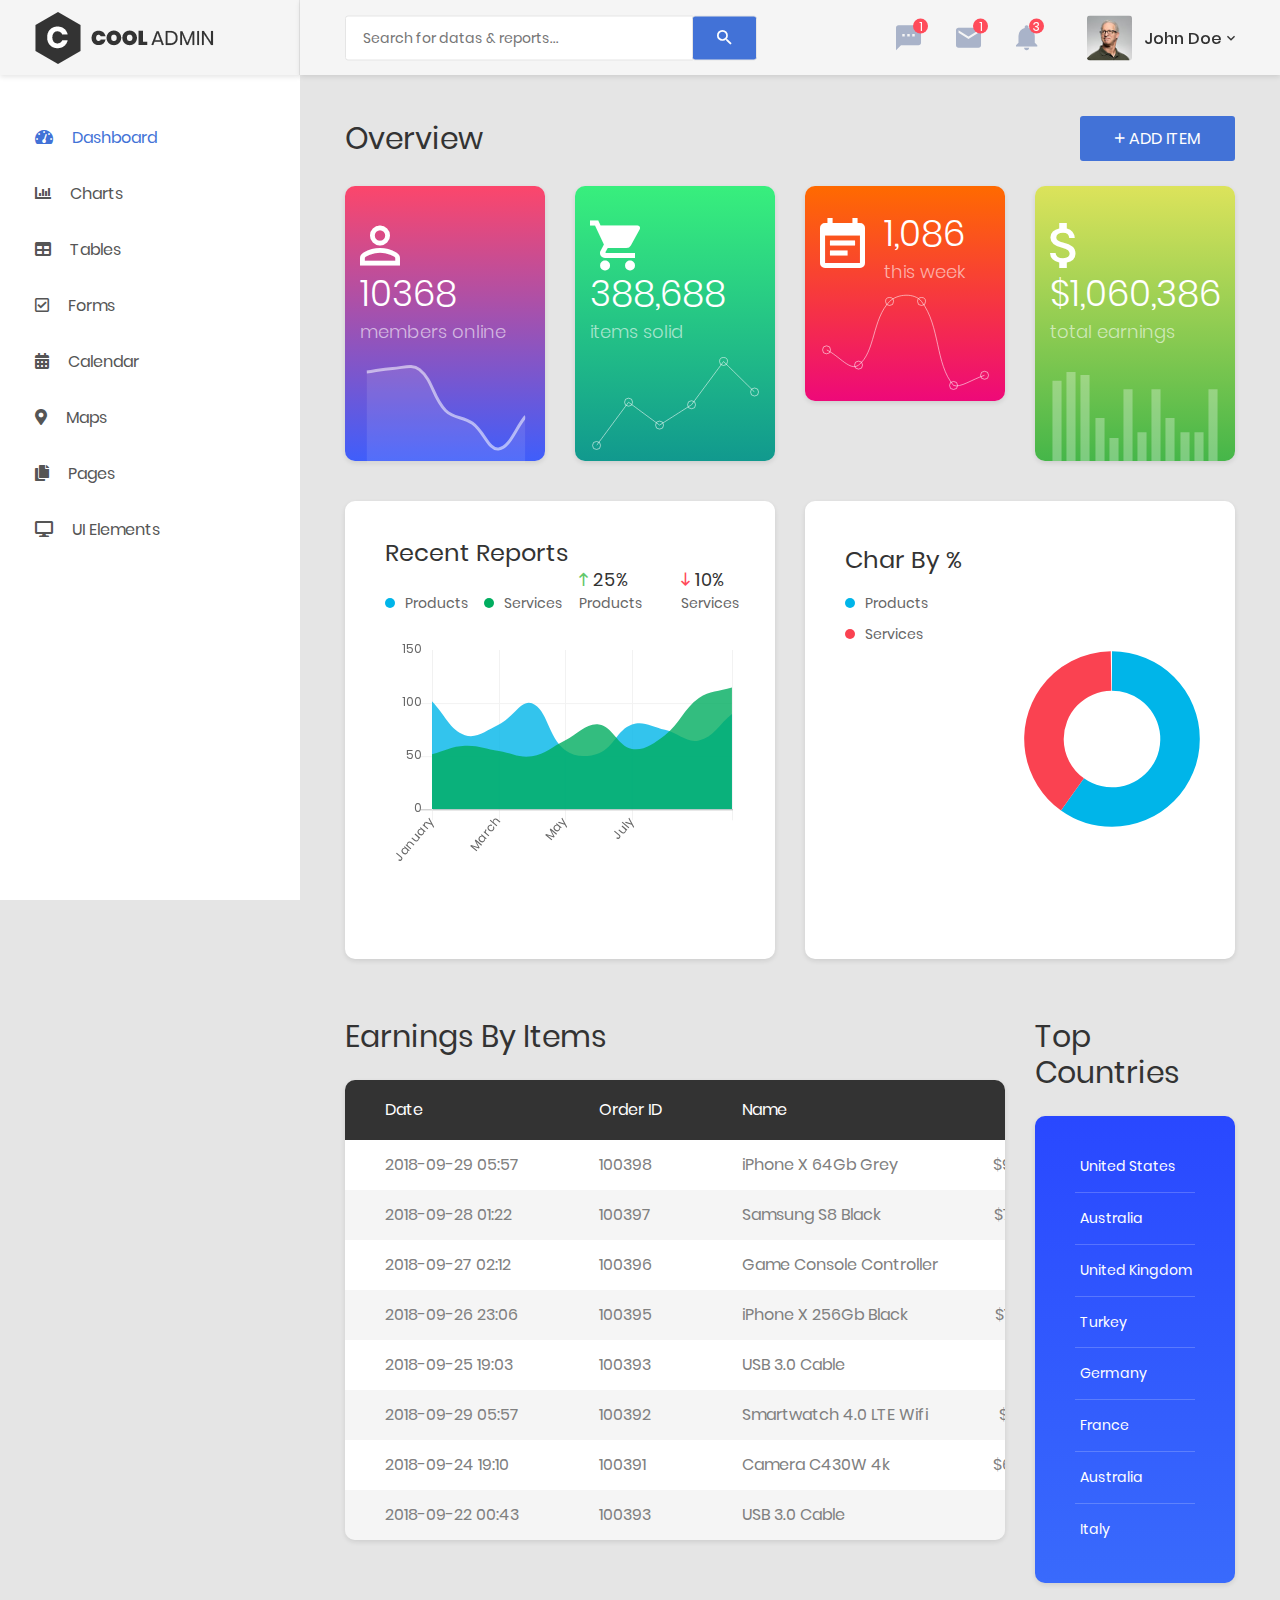
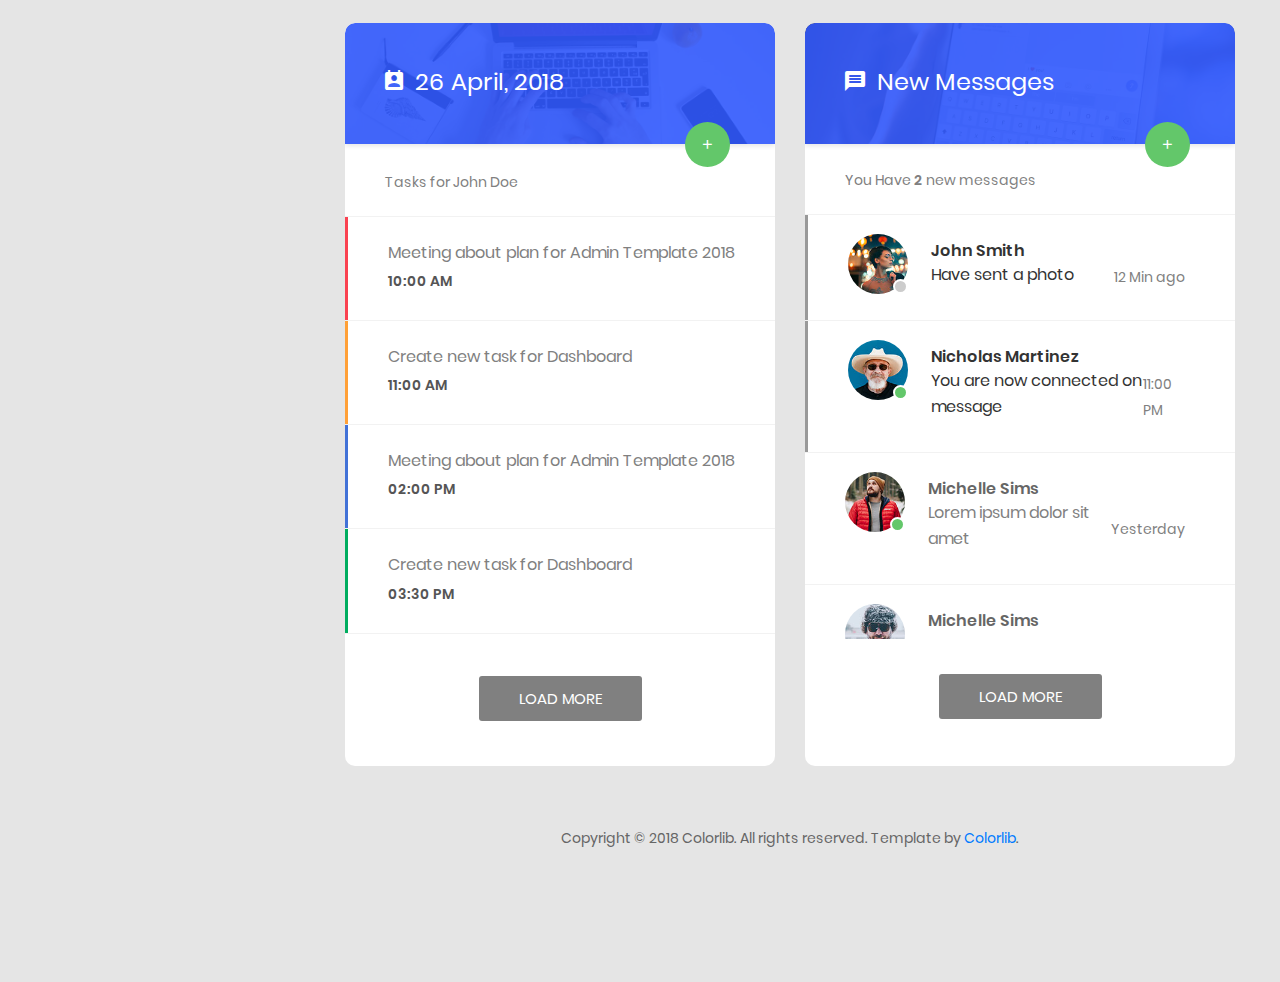
<file: ddd/index.html>
<!DOCTYPE html>
<html lang="en">

<head>
    <!-- Required meta tags-->
    <meta charset="UTF-8">
    <meta name="viewport" content="width=device-width, initial-scale=1, shrink-to-fit=no">
    <meta name="description" content="au theme template">
    <meta name="author" content="Hau Nguyen">
    <meta name="keywords" content="au theme template">

    <!-- Title Page-->
    <title>Dashboard</title>

    <!-- Fontfaces CSS-->
    <link href="css/font-face.css" rel="stylesheet" media="all">
    <link href="vendor/font-awesome-4.7/css/font-awesome.min.css" rel="stylesheet" media="all">
    <link href="vendor/font-awesome-5/css/fontawesome-all.min.css" rel="stylesheet" media="all">
    <link href="vendor/mdi-font/css/material-design-iconic-font.min.css" rel="stylesheet" media="all">

    <!-- Bootstrap CSS-->
    <link href="vendor/bootstrap-4.1/bootstrap.min.css" rel="stylesheet" media="all">

    <!-- Vendor CSS-->
    <link href="vendor/animsition/animsition.min.css" rel="stylesheet" media="all">
    <link href="vendor/bootstrap-progressbar/bootstrap-progressbar-3.3.4.min.css" rel="stylesheet" media="all">
    <link href="vendor/wow/animate.css" rel="stylesheet" media="all">
    <link href="vendor/css-hamburgers/hamburgers.min.css" rel="stylesheet" media="all">
    <link href="vendor/slick/slick.css" rel="stylesheet" media="all">
    <link href="vendor/select2/select2.min.css" rel="stylesheet" media="all">
    <link href="vendor/perfect-scrollbar/perfect-scrollbar.css" rel="stylesheet" media="all">

    <!-- Main CSS-->
    <link href="css/theme.css" rel="stylesheet" media="all">

</head>

<body class="animsition">
    <div class="page-wrapper">
        <!-- HEADER MOBILE-->
        <header class="header-mobile d-block d-lg-none">
            <div class="header-mobile__bar">
                <div class="container-fluid">
                    <div class="header-mobile-inner">
                        <a class="logo" href="index.html">
                            <img src="images/icon/logo.png" alt="CoolAdmin" />
                        </a>
                        <button class="hamburger hamburger--slider" type="button">
                            <span class="hamburger-box">
                                <span class="hamburger-inner"></span>
                            </span>
                        </button>
                    </div>
                </div>
            </div>
            <nav class="navbar-mobile">
                <div class="container-fluid">
                    <ul class="navbar-mobile__list list-unstyled">
                        <li class="has-sub">
                            <a class="js-arrow" href="#">
                                <i class="fas fa-tachometer-alt"></i>Dashboard</a>
                            <ul class="navbar-mobile-sub__list list-unstyled js-sub-list">
                                <li>
                                    <a href="index.html">Dashboard 1</a>
                                </li>
                                <li>
                                    <a href="index2.html">Dashboard 2</a>
                                </li>
                                <li>
                                    <a href="index3.html">Dashboard 3</a>
                                </li>
                                <li>
                                    <a href="index4.html">Dashboard 4</a>
                                </li>
                            </ul>
                        </li>
                        <li>
                            <a href="chart.html">
                                <i class="fas fa-chart-bar"></i>Charts</a>
                        </li>
                        <li>
                            <a href="table.html">
                                <i class="fas fa-table"></i>Tables</a>
                        </li>
                        <li>
                            <a href="form.html">
                                <i class="far fa-check-square"></i>Forms</a>
                        </li>
                        <li>
                            <a href="calendar.html">
                                <i class="fas fa-calendar-alt"></i>Calendar</a>
                        </li>
                        <li>
                            <a href="map.html">
                                <i class="fas fa-map-marker-alt"></i>Maps</a>
                        </li>
                        <li class="has-sub">
                            <a class="js-arrow" href="#">
                                <i class="fas fa-copy"></i>Pages</a>
                            <ul class="navbar-mobile-sub__list list-unstyled js-sub-list">
                                <li>
                                    <a href="login.html">Login</a>
                                </li>
                                <li>
                                    <a href="register.html">Register</a>
                                </li>
                                <li>
                                    <a href="forget-pass.html">Forget Password</a>
                                </li>
                            </ul>
                        </li>
                        <li class="has-sub">
                            <a class="js-arrow" href="#">
                                <i class="fas fa-desktop"></i>UI Elements</a>
                            <ul class="navbar-mobile-sub__list list-unstyled js-sub-list">
                                <li>
                                    <a href="button.html">Button</a>
                                </li>
                                <li>
                                    <a href="badge.html">Badges</a>
                                </li>
                                <li>
                                    <a href="tab.html">Tabs</a>
                                </li>
                                <li>
                                    <a href="card.html">Cards</a>
                                </li>
                                <li>
                                    <a href="alert.html">Alerts</a>
                                </li>
                                <li>
                                    <a href="progress-bar.html">Progress Bars</a>
                                </li>
                                <li>
                                    <a href="modal.html">Modals</a>
                                </li>
                                <li>
                                    <a href="switch.html">Switchs</a>
                                </li>
                                <li>
                                    <a href="grid.html">Grids</a>
                                </li>
                                <li>
                                    <a href="fontawesome.html">Fontawesome Icon</a>
                                </li>
                                <li>
                                    <a href="typo.html">Typography</a>
                                </li>
                            </ul>
                        </li>
                    </ul>
                </div>
            </nav>
        </header>
        <!-- END HEADER MOBILE-->

        <!-- MENU SIDEBAR-->
        <aside class="menu-sidebar d-none d-lg-block">
            <div class="logo">
                <a href="#">
                    <img src="images/icon/logo.png" alt="Cool Admin" />
                </a>
            </div>
            <div class="menu-sidebar__content js-scrollbar1">
                <nav class="navbar-sidebar">
                    <ul class="list-unstyled navbar__list">
                        <li class="active has-sub">
                            <a class="js-arrow" href="#">
                                <i class="fas fa-tachometer-alt"></i>Dashboard</a>
                            <ul class="list-unstyled navbar__sub-list js-sub-list">
                                <li>
                                    <a href="index.html">Dashboard 1</a>
                                </li>
                                <li>
                                    <a href="index2.html">Dashboard 2</a>
                                </li>
                                <li>
                                    <a href="index3.html">Dashboard 3</a>
                                </li>
                                <li>
                                    <a href="index4.html">Dashboard 4</a>
                                </li>
                            </ul>
                        </li>
                        <li>
                            <a href="chart.html">
                                <i class="fas fa-chart-bar"></i>Charts</a>
                        </li>
                        <li>
                            <a href="table.html">
                                <i class="fas fa-table"></i>Tables</a>
                        </li>
                        <li>
                            <a href="form.html">
                                <i class="far fa-check-square"></i>Forms</a>
                        </li>
                        <li>
                            <a href="calendar.html">
                                <i class="fas fa-calendar-alt"></i>Calendar</a>
                        </li>
                        <li>
                            <a href="map.html">
                                <i class="fas fa-map-marker-alt"></i>Maps</a>
                        </li>
                        <li class="has-sub">
                            <a class="js-arrow" href="#">
                                <i class="fas fa-copy"></i>Pages</a>
                            <ul class="list-unstyled navbar__sub-list js-sub-list">
                                <li>
                                    <a href="login.html">Login</a>
                                </li>
                                <li>
                                    <a href="register.html">Register</a>
                                </li>
                                <li>
                                    <a href="forget-pass.html">Forget Password</a>
                                </li>
                            </ul>
                        </li>
                        <li class="has-sub">
                            <a class="js-arrow" href="#">
                                <i class="fas fa-desktop"></i>UI Elements</a>
                            <ul class="list-unstyled navbar__sub-list js-sub-list">
                                <li>
                                    <a href="button.html">Button</a>
                                </li>
                                <li>
                                    <a href="badge.html">Badges</a>
                                </li>
                                <li>
                                    <a href="tab.html">Tabs</a>
                                </li>
                                <li>
                                    <a href="card.html">Cards</a>
                                </li>
                                <li>
                                    <a href="alert.html">Alerts</a>
                                </li>
                                <li>
                                    <a href="progress-bar.html">Progress Bars</a>
                                </li>
                                <li>
                                    <a href="modal.html">Modals</a>
                                </li>
                                <li>
                                    <a href="switch.html">Switchs</a>
                                </li>
                                <li>
                                    <a href="grid.html">Grids</a>
                                </li>
                                <li>
                                    <a href="fontawesome.html">Fontawesome Icon</a>
                                </li>
                                <li>
                                    <a href="typo.html">Typography</a>
                                </li>
                            </ul>
                        </li>
                    </ul>
                </nav>
            </div>
        </aside>
        <!-- END MENU SIDEBAR-->

        <!-- PAGE CONTAINER-->
        <div class="page-container">
            <!-- HEADER DESKTOP-->
            <header class="header-desktop">
                <div class="section__content section__content--p30">
                    <div class="container-fluid">
                        <div class="header-wrap">
                            <form class="form-header" action="" method="POST">
                                <input class="au-input au-input--xl" type="text" name="search" placeholder="Search for datas &amp; reports..." />
                                <button class="au-btn--submit" type="submit">
                                    <i class="zmdi zmdi-search"></i>
                                </button>
                            </form>
                            <div class="header-button">
                                <div class="noti-wrap">
                                    <div class="noti__item js-item-menu">
                                        <i class="zmdi zmdi-comment-more"></i>
                                        <span class="quantity">1</span>
                                        <div class="mess-dropdown js-dropdown">
                                            <div class="mess__title">
                                                <p>You have 2 news message</p>
                                            </div>
                                            <div class="mess__item">
                                                <div class="image img-cir img-40">
                                                    <img src="images/icon/avatar-06.jpg" alt="Michelle Moreno" />
                                                </div>
                                                <div class="content">
                                                    <h6>Michelle Moreno</h6>
                                                    <p>Have sent a photo</p>
                                                    <span class="time">3 min ago</span>
                                                </div>
                                            </div>
                                            <div class="mess__item">
                                                <div class="image img-cir img-40">
                                                    <img src="images/icon/avatar-04.jpg" alt="Diane Myers" />
                                                </div>
                                                <div class="content">
                                                    <h6>Diane Myers</h6>
                                                    <p>You are now connected on message</p>
                                                    <span class="time">Yesterday</span>
                                                </div>
                                            </div>
                                            <div class="mess__footer">
                                                <a href="#">View all messages</a>
                                            </div>
                                        </div>
                                    </div>
                                    <div class="noti__item js-item-menu">
                                        <i class="zmdi zmdi-email"></i>
                                        <span class="quantity">1</span>
                                        <div class="email-dropdown js-dropdown">
                                            <div class="email__title">
                                                <p>You have 3 New Emails</p>
                                            </div>
                                            <div class="email__item">
                                                <div class="image img-cir img-40">
                                                    <img src="images/icon/avatar-06.jpg" alt="Cynthia Harvey" />
                                                </div>
                                                <div class="content">
                                                    <p>Meeting about new dashboard...</p>
                                                    <span>Cynthia Harvey, 3 min ago</span>
                                                </div>
                                            </div>
                                            <div class="email__item">
                                                <div class="image img-cir img-40">
                                                    <img src="images/icon/avatar-05.jpg" alt="Cynthia Harvey" />
                                                </div>
                                                <div class="content">
                                                    <p>Meeting about new dashboard...</p>
                                                    <span>Cynthia Harvey, Yesterday</span>
                                                </div>
                                            </div>
                                            <div class="email__item">
                                                <div class="image img-cir img-40">
                                                    <img src="images/icon/avatar-04.jpg" alt="Cynthia Harvey" />
                                                </div>
                                                <div class="content">
                                                    <p>Meeting about new dashboard...</p>
                                                    <span>Cynthia Harvey, April 12,,2018</span>
                                                </div>
                                            </div>
                                            <div class="email__footer">
                                                <a href="#">See all emails</a>
                                            </div>
                                        </div>
                                    </div>
                                    <div class="noti__item js-item-menu">
                                        <i class="zmdi zmdi-notifications"></i>
                                        <span class="quantity">3</span>
                                        <div class="notifi-dropdown js-dropdown">
                                            <div class="notifi__title">
                                                <p>You have 3 Notifications</p>
                                            </div>
                                            <div class="notifi__item">
                                                <div class="bg-c1 img-cir img-40">
                                                    <i class="zmdi zmdi-email-open"></i>
                                                </div>
                                                <div class="content">
                                                    <p>You got a email notification</p>
                                                    <span class="date">April 12, 2018 06:50</span>
                                                </div>
                                            </div>
                                            <div class="notifi__item">
                                                <div class="bg-c2 img-cir img-40">
                                                    <i class="zmdi zmdi-account-box"></i>
                                                </div>
                                                <div class="content">
                                                    <p>Your account has been blocked</p>
                                                    <span class="date">April 12, 2018 06:50</span>
                                                </div>
                                            </div>
                                            <div class="notifi__item">
                                                <div class="bg-c3 img-cir img-40">
                                                    <i class="zmdi zmdi-file-text"></i>
                                                </div>
                                                <div class="content">
                                                    <p>You got a new file</p>
                                                    <span class="date">April 12, 2018 06:50</span>
                                                </div>
                                            </div>
                                            <div class="notifi__footer">
                                                <a href="#">All notifications</a>
                                            </div>
                                        </div>
                                    </div>
                                </div>
                                <div class="account-wrap">
                                    <div class="account-item clearfix js-item-menu">
                                        <div class="image">
                                            <img src="images/icon/avatar-01.jpg" alt="John Doe" />
                                        </div>
                                        <div class="content">
                                            <a class="js-acc-btn" href="#">john doe</a>
                                        </div>
                                        <div class="account-dropdown js-dropdown">
                                            <div class="info clearfix">
                                                <div class="image">
                                                    <a href="#">
                                                        <img src="images/icon/avatar-01.jpg" alt="John Doe" />
                                                    </a>
                                                </div>
                                                <div class="content">
                                                    <h5 class="name">
                                                        <a href="#">john doe</a>
                                                    </h5>
                                                    <span class="email">johndoe@example.com</span>
                                                </div>
                                            </div>
                                            <div class="account-dropdown__body">
                                                <div class="account-dropdown__item">
                                                    <a href="#">
                                                        <i class="zmdi zmdi-account"></i>Account</a>
                                                </div>
                                                <div class="account-dropdown__item">
                                                    <a href="#">
                                                        <i class="zmdi zmdi-settings"></i>Setting</a>
                                                </div>
                                                <div class="account-dropdown__item">
                                                    <a href="#">
                                                        <i class="zmdi zmdi-money-box"></i>Billing</a>
                                                </div>
                                            </div>
                                            <div class="account-dropdown__footer">
                                                <a href="#">
                                                    <i class="zmdi zmdi-power"></i>Logout</a>
                                            </div>
                                        </div>
                                    </div>
                                </div>
                            </div>
                        </div>
                    </div>
                </div>
            </header>
            <!-- HEADER DESKTOP-->

            <!-- MAIN CONTENT-->
            <div class="main-content">
                <div class="section__content section__content--p30">
                    <div class="container-fluid">
                        <div class="row">
                            <div class="col-md-12">
                                <div class="overview-wrap">
                                    <h2 class="title-1">overview</h2>
                                    <button class="au-btn au-btn-icon au-btn--blue">
                                        <i class="zmdi zmdi-plus"></i>add item</button>
                                </div>
                            </div>
                        </div>
                        <div class="row m-t-25">
                            <div class="col-sm-6 col-lg-3">
                                <div class="overview-item overview-item--c1">
                                    <div class="overview__inner">
                                        <div class="overview-box clearfix">
                                            <div class="icon">
                                                <i class="zmdi zmdi-account-o"></i>
                                            </div>
                                            <div class="text">
                                                <h2>10368</h2>
                                                <span>members online</span>
                                            </div>
                                        </div>
                                        <div class="overview-chart">
                                            <canvas id="widgetChart1"></canvas>
                                        </div>
                                    </div>
                                </div>
                            </div>
                            <div class="col-sm-6 col-lg-3">
                                <div class="overview-item overview-item--c2">
                                    <div class="overview__inner">
                                        <div class="overview-box clearfix">
                                            <div class="icon">
                                                <i class="zmdi zmdi-shopping-cart"></i>
                                            </div>
                                            <div class="text">
                                                <h2>388,688</h2>
                                                <span>items solid</span>
                                            </div>
                                        </div>
                                        <div class="overview-chart">
                                            <canvas id="widgetChart2"></canvas>
                                        </div>
                                    </div>
                                </div>
                            </div>
                            <div class="col-sm-6 col-lg-3">
                                <div class="overview-item overview-item--c3">
                                    <div class="overview__inner">
                                        <div class="overview-box clearfix">
                                            <div class="icon">
                                                <i class="zmdi zmdi-calendar-note"></i>
                                            </div>
                                            <div class="text">
                                                <h2>1,086</h2>
                                                <span>this week</span>
                                            </div>
                                        </div>
                                        <div class="overview-chart">
                                            <canvas id="widgetChart3"></canvas>
                                        </div>
                                    </div>
                                </div>
                            </div>
                            <div class="col-sm-6 col-lg-3">
                                <div class="overview-item overview-item--c4">
                                    <div class="overview__inner">
                                        <div class="overview-box clearfix">
                                            <div class="icon">
                                                <i class="zmdi zmdi-money"></i>
                                            </div>
                                            <div class="text">
                                                <h2>$1,060,386</h2>
                                                <span>total earnings</span>
                                            </div>
                                        </div>
                                        <div class="overview-chart">
                                            <canvas id="widgetChart4"></canvas>
                                        </div>
                                    </div>
                                </div>
                            </div>
                        </div>
                        <div class="row">
                            <div class="col-lg-6">
                                <div class="au-card recent-report">
                                    <div class="au-card-inner">
                                        <h3 class="title-2">recent reports</h3>
                                        <div class="chart-info">
                                            <div class="chart-info__left">
                                                <div class="chart-note">
                                                    <span class="dot dot--blue"></span>
                                                    <span>products</span>
                                                </div>
                                                <div class="chart-note mr-0">
                                                    <span class="dot dot--green"></span>
                                                    <span>services</span>
                                                </div>
                                            </div>
                                            <div class="chart-info__right">
                                                <div class="chart-statis">
                                                    <span class="index incre">
                                                        <i class="zmdi zmdi-long-arrow-up"></i>25%</span>
                                                    <span class="label">products</span>
                                                </div>
                                                <div class="chart-statis mr-0">
                                                    <span class="index decre">
                                                        <i class="zmdi zmdi-long-arrow-down"></i>10%</span>
                                                    <span class="label">services</span>
                                                </div>
                                            </div>
                                        </div>
                                        <div class="recent-report__chart">
                                            <canvas id="recent-rep-chart"></canvas>
                                        </div>
                                    </div>
                                </div>
                            </div>
                            <div class="col-lg-6">
                                <div class="au-card chart-percent-card">
                                    <div class="au-card-inner">
                                        <h3 class="title-2 tm-b-5">char by %</h3>
                                        <div class="row no-gutters">
                                            <div class="col-xl-6">
                                                <div class="chart-note-wrap">
                                                    <div class="chart-note mr-0 d-block">
                                                        <span class="dot dot--blue"></span>
                                                        <span>products</span>
                                                    </div>
                                                    <div class="chart-note mr-0 d-block">
                                                        <span class="dot dot--red"></span>
                                                        <span>services</span>
                                                    </div>
                                                </div>
                                            </div>
                                            <div class="col-xl-6">
                                                <div class="percent-chart">
                                                    <canvas id="percent-chart"></canvas>
                                                </div>
                                            </div>
                                        </div>
                                    </div>
                                </div>
                            </div>
                        </div>
                        <div class="row">
                            <div class="col-lg-9">
                                <h2 class="title-1 m-b-25">Earnings By Items</h2>
                                <div class="table-responsive table--no-card m-b-40">
                                    <table class="table table-borderless table-striped table-earning">
                                        <thead>
                                            <tr>
                                                <th>date</th>
                                                <th>order ID</th>
                                                <th>name</th>
                                                <th class="text-right">price</th>
                                                <th class="text-right">quantity</th>
                                                <th class="text-right">total</th>
                                            </tr>
                                        </thead>
                                        <tbody>
                                            <tr>
                                                <td>2018-09-29 05:57</td>
                                                <td>100398</td>
                                                <td>iPhone X 64Gb Grey</td>
                                                <td class="text-right">$999.00</td>
                                                <td class="text-right">1</td>
                                                <td class="text-right">$999.00</td>
                                            </tr>
                                            <tr>
                                                <td>2018-09-28 01:22</td>
                                                <td>100397</td>
                                                <td>Samsung S8 Black</td>
                                                <td class="text-right">$756.00</td>
                                                <td class="text-right">1</td>
                                                <td class="text-right">$756.00</td>
                                            </tr>
                                            <tr>
                                                <td>2018-09-27 02:12</td>
                                                <td>100396</td>
                                                <td>Game Console Controller</td>
                                                <td class="text-right">$22.00</td>
                                                <td class="text-right">2</td>
                                                <td class="text-right">$44.00</td>
                                            </tr>
                                            <tr>
                                                <td>2018-09-26 23:06</td>
                                                <td>100395</td>
                                                <td>iPhone X 256Gb Black</td>
                                                <td class="text-right">$1199.00</td>
                                                <td class="text-right">1</td>
                                                <td class="text-right">$1199.00</td>
                                            </tr>
                                            <tr>
                                                <td>2018-09-25 19:03</td>
                                                <td>100393</td>
                                                <td>USB 3.0 Cable</td>
                                                <td class="text-right">$10.00</td>
                                                <td class="text-right">3</td>
                                                <td class="text-right">$30.00</td>
                                            </tr>
                                            <tr>
                                                <td>2018-09-29 05:57</td>
                                                <td>100392</td>
                                                <td>Smartwatch 4.0 LTE Wifi</td>
                                                <td class="text-right">$199.00</td>
                                                <td class="text-right">6</td>
                                                <td class="text-right">$1494.00</td>
                                            </tr>
                                            <tr>
                                                <td>2018-09-24 19:10</td>
                                                <td>100391</td>
                                                <td>Camera C430W 4k</td>
                                                <td class="text-right">$699.00</td>
                                                <td class="text-right">1</td>
                                                <td class="text-right">$699.00</td>
                                            </tr>
                                            <tr>
                                                <td>2018-09-22 00:43</td>
                                                <td>100393</td>
                                                <td>USB 3.0 Cable</td>
                                                <td class="text-right">$10.00</td>
                                                <td class="text-right">3</td>
                                                <td class="text-right">$30.00</td>
                                            </tr>
                                        </tbody>
                                    </table>
                                </div>
                            </div>
                            <div class="col-lg-3">
                                <h2 class="title-1 m-b-25">Top countries</h2>
                                <div class="au-card au-card--bg-blue au-card-top-countries m-b-40">
                                    <div class="au-card-inner">
                                        <div class="table-responsive">
                                            <table class="table table-top-countries">
                                                <tbody>
                                                    <tr>
                                                        <td>United States</td>
                                                        <td class="text-right">$119,366.96</td>
                                                    </tr>
                                                    <tr>
                                                        <td>Australia</td>
                                                        <td class="text-right">$70,261.65</td>
                                                    </tr>
                                                    <tr>
                                                        <td>United Kingdom</td>
                                                        <td class="text-right">$46,399.22</td>
                                                    </tr>
                                                    <tr>
                                                        <td>Turkey</td>
                                                        <td class="text-right">$35,364.90</td>
                                                    </tr>
                                                    <tr>
                                                        <td>Germany</td>
                                                        <td class="text-right">$20,366.96</td>
                                                    </tr>
                                                    <tr>
                                                        <td>France</td>
                                                        <td class="text-right">$10,366.96</td>
                                                    </tr>
                                                    <tr>
                                                        <td>Australia</td>
                                                        <td class="text-right">$5,366.96</td>
                                                    </tr>
                                                    <tr>
                                                        <td>Italy</td>
                                                        <td class="text-right">$1639.32</td>
                                                    </tr>
                                                </tbody>
                                            </table>
                                        </div>
                                    </div>
                                </div>
                            </div>
                        </div>
                        <div class="row">
                            <div class="col-lg-6">
                                <div class="au-card au-card--no-shadow au-card--no-pad m-b-40">
                                    <div class="au-card-title" style="background-image:url('images/bg-title-01.jpg');">
                                        <div class="bg-overlay bg-overlay--blue"></div>
                                        <h3>
                                            <i class="zmdi zmdi-account-calendar"></i>26 April, 2018</h3>
                                        <button class="au-btn-plus">
                                            <i class="zmdi zmdi-plus"></i>
                                        </button>
                                    </div>
                                    <div class="au-task js-list-load">
                                        <div class="au-task__title">
                                            <p>Tasks for John Doe</p>
                                        </div>
                                        <div class="au-task-list js-scrollbar3">
                                            <div class="au-task__item au-task__item--danger">
                                                <div class="au-task__item-inner">
                                                    <h5 class="task">
                                                        <a href="#">Meeting about plan for Admin Template 2018</a>
                                                    </h5>
                                                    <span class="time">10:00 AM</span>
                                                </div>
                                            </div>
                                            <div class="au-task__item au-task__item--warning">
                                                <div class="au-task__item-inner">
                                                    <h5 class="task">
                                                        <a href="#">Create new task for Dashboard</a>
                                                    </h5>
                                                    <span class="time">11:00 AM</span>
                                                </div>
                                            </div>
                                            <div class="au-task__item au-task__item--primary">
                                                <div class="au-task__item-inner">
                                                    <h5 class="task">
                                                        <a href="#">Meeting about plan for Admin Template 2018</a>
                                                    </h5>
                                                    <span class="time">02:00 PM</span>
                                                </div>
                                            </div>
                                            <div class="au-task__item au-task__item--success">
                                                <div class="au-task__item-inner">
                                                    <h5 class="task">
                                                        <a href="#">Create new task for Dashboard</a>
                                                    </h5>
                                                    <span class="time">03:30 PM</span>
                                                </div>
                                            </div>
                                            <div class="au-task__item au-task__item--danger js-load-item">
                                                <div class="au-task__item-inner">
                                                    <h5 class="task">
                                                        <a href="#">Meeting about plan for Admin Template 2018</a>
                                                    </h5>
                                                    <span class="time">10:00 AM</span>
                                                </div>
                                            </div>
                                            <div class="au-task__item au-task__item--warning js-load-item">
                                                <div class="au-task__item-inner">
                                                    <h5 class="task">
                                                        <a href="#">Create new task for Dashboard</a>
                                                    </h5>
                                                    <span class="time">11:00 AM</span>
                                                </div>
                                            </div>
                                        </div>
                                        <div class="au-task__footer">
                                            <button class="au-btn au-btn-load js-load-btn">load more</button>
                                        </div>
                                    </div>
                                </div>
                            </div>
                            <div class="col-lg-6">
                                <div class="au-card au-card--no-shadow au-card--no-pad m-b-40">
                                    <div class="au-card-title" style="background-image:url('images/bg-title-02.jpg');">
                                        <div class="bg-overlay bg-overlay--blue"></div>
                                        <h3>
                                            <i class="zmdi zmdi-comment-text"></i>New Messages</h3>
                                        <button class="au-btn-plus">
                                            <i class="zmdi zmdi-plus"></i>
                                        </button>
                                    </div>
                                    <div class="au-inbox-wrap js-inbox-wrap">
                                        <div class="au-message js-list-load">
                                            <div class="au-message__noti">
                                                <p>You Have
                                                    <span>2</span>

                                                    new messages
                                                </p>
                                            </div>
                                            <div class="au-message-list">
                                                <div class="au-message__item unread">
                                                    <div class="au-message__item-inner">
                                                        <div class="au-message__item-text">
                                                            <div class="avatar-wrap">
                                                                <div class="avatar">
                                                                    <img src="images/icon/avatar-02.jpg" alt="John Smith">
                                                                </div>
                                                            </div>
                                                            <div class="text">
                                                                <h5 class="name">John Smith</h5>
                                                                <p>Have sent a photo</p>
                                                            </div>
                                                        </div>
                                                        <div class="au-message__item-time">
                                                            <span>12 Min ago</span>
                                                        </div>
                                                    </div>
                                                </div>
                                                <div class="au-message__item unread">
                                                    <div class="au-message__item-inner">
                                                        <div class="au-message__item-text">
                                                            <div class="avatar-wrap online">
                                                                <div class="avatar">
                                                                    <img src="images/icon/avatar-03.jpg" alt="Nicholas Martinez">
                                                                </div>
                                                            </div>
                                                            <div class="text">
                                                                <h5 class="name">Nicholas Martinez</h5>
                                                                <p>You are now connected on message</p>
                                                            </div>
                                                        </div>
                                                        <div class="au-message__item-time">
                                                            <span>11:00 PM</span>
                                                        </div>
                                                    </div>
                                                </div>
                                                <div class="au-message__item">
                                                    <div class="au-message__item-inner">
                                                        <div class="au-message__item-text">
                                                            <div class="avatar-wrap online">
                                                                <div class="avatar">
                                                                    <img src="images/icon/avatar-04.jpg" alt="Michelle Sims">
                                                                </div>
                                                            </div>
                                                            <div class="text">
                                                                <h5 class="name">Michelle Sims</h5>
                                                                <p>Lorem ipsum dolor sit amet</p>
                                                            </div>
                                                        </div>
                                                        <div class="au-message__item-time">
                                                            <span>Yesterday</span>
                                                        </div>
                                                    </div>
                                                </div>
                                                <div class="au-message__item">
                                                    <div class="au-message__item-inner">
                                                        <div class="au-message__item-text">
                                                            <div class="avatar-wrap">
                                                                <div class="avatar">
                                                                    <img src="images/icon/avatar-05.jpg" alt="Michelle Sims">
                                                                </div>
                                                            </div>
                                                            <div class="text">
                                                                <h5 class="name">Michelle Sims</h5>
                                                                <p>Purus feugiat finibus</p>
                                                            </div>
                                                        </div>
                                                        <div class="au-message__item-time">
                                                            <span>Sunday</span>
                                                        </div>
                                                    </div>
                                                </div>
                                                <div class="au-message__item js-load-item">
                                                    <div class="au-message__item-inner">
                                                        <div class="au-message__item-text">
                                                            <div class="avatar-wrap online">
                                                                <div class="avatar">
                                                                    <img src="images/icon/avatar-04.jpg" alt="Michelle Sims">
                                                                </div>
                                                            </div>
                                                            <div class="text">
                                                                <h5 class="name">Michelle Sims</h5>
                                                                <p>Lorem ipsum dolor sit amet</p>
                                                            </div>
                                                        </div>
                                                        <div class="au-message__item-time">
                                                            <span>Yesterday</span>
                                                        </div>
                                                    </div>
                                                </div>
                                                <div class="au-message__item js-load-item">
                                                    <div class="au-message__item-inner">
                                                        <div class="au-message__item-text">
                                                            <div class="avatar-wrap">
                                                                <div class="avatar">
                                                                    <img src="images/icon/avatar-05.jpg" alt="Michelle Sims">
                                                                </div>
                                                            </div>
                                                            <div class="text">
                                                                <h5 class="name">Michelle Sims</h5>
                                                                <p>Purus feugiat finibus</p>
                                                            </div>
                                                        </div>
                                                        <div class="au-message__item-time">
                                                            <span>Sunday</span>
                                                        </div>
                                                    </div>
                                                </div>
                                            </div>
                                            <div class="au-message__footer">
                                                <button class="au-btn au-btn-load js-load-btn">load more</button>
                                            </div>
                                        </div>
                                        <div class="au-chat">
                                            <div class="au-chat__title">
                                                <div class="au-chat-info">
                                                    <div class="avatar-wrap online">
                                                        <div class="avatar avatar--small">
                                                            <img src="images/icon/avatar-02.jpg" alt="John Smith">
                                                        </div>
                                                    </div>
                                                    <span class="nick">
                                                        <a href="#">John Smith</a>
                                                    </span>
                                                </div>
                                            </div>
                                            <div class="au-chat__content">
                                                <div class="recei-mess-wrap">
                                                    <span class="mess-time">12 Min ago</span>
                                                    <div class="recei-mess__inner">
                                                        <div class="avatar avatar--tiny">
                                                            <img src="images/icon/avatar-02.jpg" alt="John Smith">
                                                        </div>
                                                        <div class="recei-mess-list">
                                                            <div class="recei-mess">Lorem ipsum dolor sit amet, consectetur adipiscing elit non iaculis</div>
                                                            <div class="recei-mess">Donec tempor, sapien ac viverra</div>
                                                        </div>
                                                    </div>
                                                </div>
                                                <div class="send-mess-wrap">
                                                    <span class="mess-time">30 Sec ago</span>
                                                    <div class="send-mess__inner">
                                                        <div class="send-mess-list">
                                                            <div class="send-mess">Lorem ipsum dolor sit amet, consectetur adipiscing elit non iaculis</div>
                                                        </div>
                                                    </div>
                                                </div>
                                            </div>
                                            <div class="au-chat-textfield">
                                                <form class="au-form-icon">
                                                    <input class="au-input au-input--full au-input--h65" type="text" placeholder="Type a message">
                                                    <button class="au-input-icon">
                                                        <i class="zmdi zmdi-camera"></i>
                                                    </button>
                                                </form>
                                            </div>
                                        </div>
                                    </div>
                                </div>
                            </div>
                        </div>
                        <div class="row">
                            <div class="col-md-12">
                                <div class="copyright">
                                    <p>Copyright © 2018 Colorlib. All rights reserved. Template by <a href="https://colorlib.com">Colorlib</a>.</p>
                                </div>
                            </div>
                        </div>
                    </div>
                </div>
            </div>
            <!-- END MAIN CONTENT-->
            <!-- END PAGE CONTAINER-->
        </div>

    </div>

    <!-- Jquery JS-->
    <script src="vendor/jquery-3.2.1.min.js"></script>
    <!-- Bootstrap JS-->
    <script src="vendor/bootstrap-4.1/popper.min.js"></script>
    <script src="vendor/bootstrap-4.1/bootstrap.min.js"></script>
    <!-- Vendor JS       -->
    <script src="vendor/slick/slick.min.js">
    </script>
    <script src="vendor/wow/wow.min.js"></script>
    <script src="vendor/animsition/animsition.min.js"></script>
    <script src="vendor/bootstrap-progressbar/bootstrap-progressbar.min.js">
    </script>
    <script src="vendor/counter-up/jquery.waypoints.min.js"></script>
    <script src="vendor/counter-up/jquery.counterup.min.js">
    </script>
    <script src="vendor/circle-progress/circle-progress.min.js"></script>
    <script src="vendor/perfect-scrollbar/perfect-scrollbar.js"></script>
    <script src="vendor/chartjs/Chart.bundle.min.js"></script>
    <script src="vendor/select2/select2.min.js">
    </script>

    <!-- Main JS-->
    <script src="js/main.js"></script>

</body>

</html>
<!-- end document-->
</file>
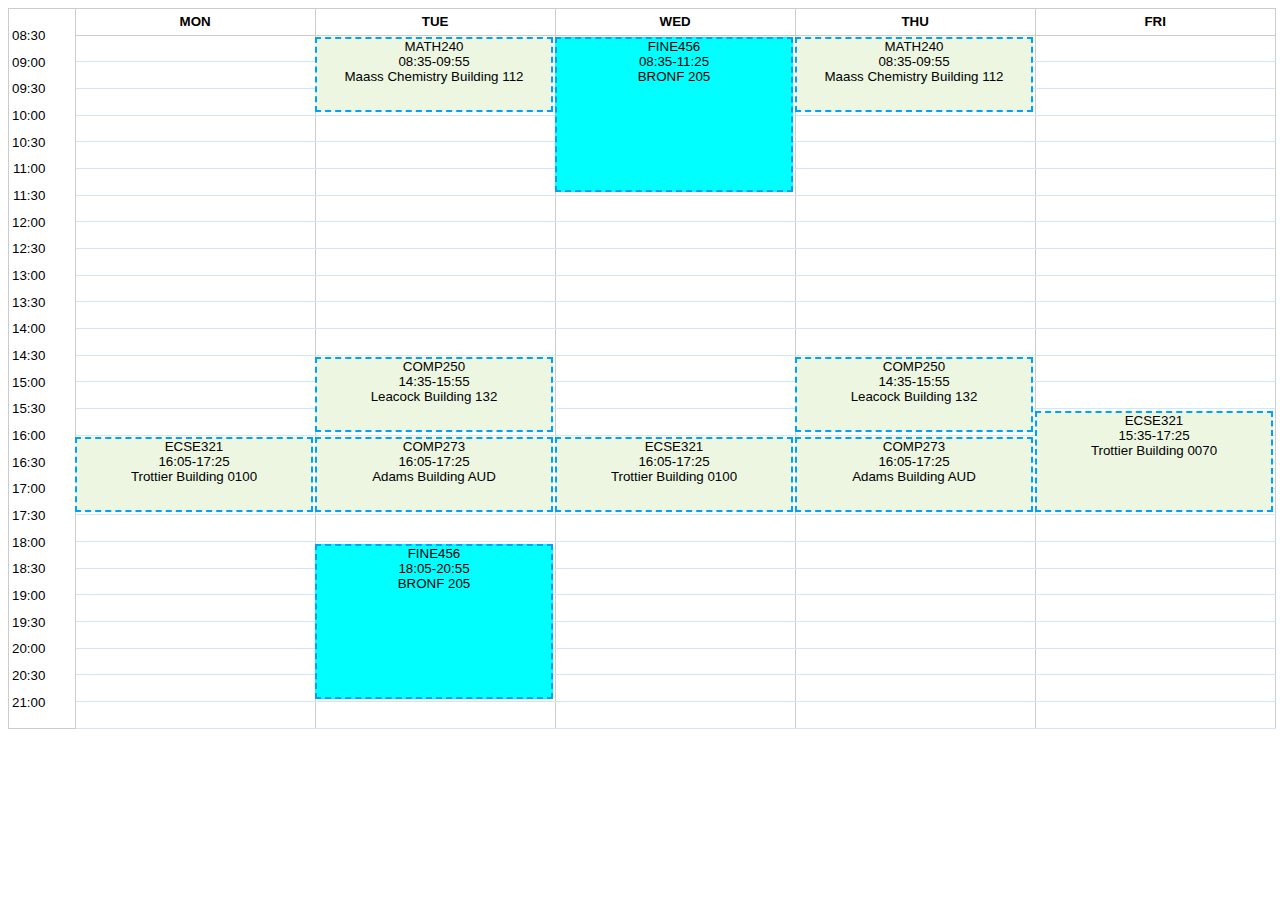
<file: schedule/index.html>
<HTML> 
    <TITLE>Schedule</TITLE> 
    <link rel="stylesheet" href="../css/schedule.css">
    <body> 
        <div class='bkgCalViewcontainer'> 
            <table class='bkgCalViewbg' style='width:53em;'> 
                <tbody> 
                    <tr> 
                    <th class='bkgCalViewtimelbl'>&nbsp;</th> 
                    <!-- <th class='bkgCalViewWDHeader'>SUN</th>  -->
                    <th class='bkgCalViewWDHeader'>MON</th> 
                    <th class='bkgCalViewWDHeader'>TUE</th> 
                    <th class='bkgCalViewwdheader'>WED</th> 
                    <th class='bkgCalViewWDHeader'>THU</th> 
                    <th class='bkgCalViewWDHeader'>FRI</th> 
                    <!-- <th class='bkgCalViewWDHeader'>SAT</th>  -->
                    </tr> 
                    <tr> 
                    <td class='bkgCalViewTimelbl'>&nbsp;</td> 
                    <!-- <td class='bkgCalViewEmptyCell'>&nbsp;</td>  -->
                    <td class='bkgCalViewEmptyCell'>&nbsp;</td> 
                    <td class='bkgCalViewEmptyCell'>&nbsp;</td> 
                    <td class='bkgCalViewEmptyCell'>&nbsp;</td> 
                    <td class='bkgCalViewEmptyCell'>&nbsp;</td> 
                    <td class='bkgCalViewEmptyCell'>&nbsp;</td> 
                    <!-- <td class='bkgCalViewEmptyCell'>&nbsp;</td>  -->
                    </tr> 
                    <tr> 
                    <td class='bkgCalViewTimelbl'>&nbsp;</td> 
                    <!-- <td class='bkgCalViewEmptyCell'>&nbsp;</td>  -->
                    <td class='bkgCalViewEmptyCell'>&nbsp;</td> 
                    <td class='bkgCalViewEmptyCell'>&nbsp;</td> 
                    <td class='bkgCalViewEmptyCell'>&nbsp;</td> 
                    <td class='bkgCalViewEmptyCell'>&nbsp;</td> 
                    <td class='bkgCalViewEmptyCell'>&nbsp;</td> 
                    <!-- <td class='bkgCalViewEmptyCell'>&nbsp;</td>  -->
                    </tr> 
                    <tr> 
                    <td class='bkgCalViewTimelbl'>&nbsp;</td> 
                    <!-- <td class='bkgCalViewEmptyCell'>&nbsp;</td>  -->
                    <td class='bkgCalViewEmptyCell'>&nbsp;</td> 
                    <td class='bkgCalViewEmptyCell'>&nbsp;</td> 
                    <td class='bkgCalViewEmptyCell'>&nbsp;</td> 
                    <td class='bkgCalViewEmptyCell'>&nbsp;</td> 
                    <td class='bkgCalViewEmptyCell'>&nbsp;</td> 
                    <!-- <td class='bkgCalViewEmptyCell'>&nbsp;</td>  -->
                    </tr> 
                    <tr> 
                    <td class='bkgCalViewTimelbl'>&nbsp;</td> 
                    <!-- <td class='bkgCalViewEmptyCell'>&nbsp;</td>  -->
                    <td class='bkgCalViewEmptyCell'>&nbsp;</td> 
                    <td class='bkgCalViewEmptyCell'>&nbsp;</td> 
                    <td class='bkgCalViewEmptyCell'>&nbsp;</td> 
                    <td class='bkgCalViewEmptyCell'>&nbsp;</td> 
                    <td class='bkgCalViewEmptyCell'>&nbsp;</td> 
                    <!-- <td class='bkgCalViewEmptyCell'>&nbsp;</td>  -->
                    </tr> 
                    <tr> 
                    <td class='bkgCalViewTimelbl'>&nbsp;</td> 
                    <!-- <td class='bkgCalViewEmptyCell'>&nbsp;</td>  -->
                    <td class='bkgCalViewEmptyCell'>&nbsp;</td> 
                    <td class='bkgCalViewEmptyCell'>&nbsp;</td> 
                    <td class='bkgCalViewEmptyCell'>&nbsp;</td> 
                    <td class='bkgCalViewEmptyCell'>&nbsp;</td> 
                    <td class='bkgCalViewEmptyCell'>&nbsp;</td> 
                    <!-- <td class='bkgCalViewEmptyCell'>&nbsp;</td>  -->
                    </tr> 
                    <tr> 
                    <td class='bkgCalViewTimelbl'>&nbsp;</td> 
                    <!-- <td class='bkgCalViewEmptyCell'>&nbsp;</td>  -->
                    <td class='bkgCalViewEmptyCell'>&nbsp;</td> 
                    <td class='bkgCalViewEmptyCell'>&nbsp;</td> 
                    <td class='bkgCalViewEmptyCell'>&nbsp;</td> 
                    <td class='bkgCalViewEmptyCell'>&nbsp;</td> 
                    <td class='bkgCalViewEmptyCell'>&nbsp;</td> 
                    <!-- <td class='bkgCalViewEmptyCell'>&nbsp;</td>  -->
                    </tr> 
                    <tr> 
                    <td class='bkgCalViewTimelbl'>&nbsp;</td> 
                    <!-- <td class='bkgCalViewEmptyCell'>&nbsp;</td>  -->
                    <td class='bkgCalViewEmptyCell'>&nbsp;</td> 
                    <td class='bkgCalViewEmptyCell'>&nbsp;</td> 
                    <td class='bkgCalViewEmptyCell'>&nbsp;</td> 
                    <td class='bkgCalViewEmptyCell'>&nbsp;</td> 
                    <td class='bkgCalViewEmptyCell'>&nbsp;</td> 
                    <!-- <td class='bkgCalViewEmptyCell'>&nbsp;</td>  -->
                    </tr> 
                    <tr> 
                    <td class='bkgCalViewTimelbl'>&nbsp;</td> 
                    <!-- <td class='bkgCalViewEmptyCell'>&nbsp;</td>  -->
                    <td class='bkgCalViewEmptyCell'>&nbsp;</td> 
                    <td class='bkgCalViewEmptyCell'>&nbsp;</td> 
                    <td class='bkgCalViewEmptyCell'>&nbsp;</td> 
                    <td class='bkgCalViewEmptyCell'>&nbsp;</td> 
                    <td class='bkgCalViewEmptyCell'>&nbsp;</td> 
                    <!-- <td class='bkgCalViewEmptyCell'>&nbsp;</td>  -->
                    </tr> 
                    <tr> 
                    <td class='bkgCalViewTimelbl'>&nbsp;</td> 
                    <!-- <td class='bkgCalViewEmptyCell'>&nbsp;</td>  -->
                    <td class='bkgCalViewEmptyCell'>&nbsp;</td> 
                    <td class='bkgCalViewEmptyCell'>&nbsp;</td> 
                    <td class='bkgCalViewEmptyCell'>&nbsp;</td> 
                    <td class='bkgCalViewEmptyCell'>&nbsp;</td> 
                    <td class='bkgCalViewEmptyCell'>&nbsp;</td> 
                    <!-- <td class='bkgCalViewEmptyCell'>&nbsp;</td>  -->
                    </tr> 
                    <tr> 
                    <td class='bkgCalViewTimelbl'>&nbsp;</td> 
                    <!-- <td class='bkgCalViewEmptyCell'>&nbsp;</td>  -->
                    <td class='bkgCalViewEmptyCell'>&nbsp;</td> 
                    <td class='bkgCalViewEmptyCell'>&nbsp;</td> 
                    <td class='bkgCalViewEmptyCell'>&nbsp;</td> 
                    <td class='bkgCalViewEmptyCell'>&nbsp;</td> 
                    <td class='bkgCalViewEmptyCell'>&nbsp;</td> 
                    <!-- <td class='bkgCalViewEmptyCell'>&nbsp;</td>  -->
                    </tr> 
                    <tr> 
                    <td class='bkgCalViewTimelbl'>&nbsp;</td> 
                    <!-- <td class='bkgCalViewEmptyCell'>&nbsp;</td>  -->
                    <td class='bkgCalViewEmptyCell'>&nbsp;</td> 
                    <td class='bkgCalViewEmptyCell'>&nbsp;</td> 
                    <td class='bkgCalViewEmptyCell'>&nbsp;</td> 
                    <td class='bkgCalViewEmptyCell'>&nbsp;</td> 
                    <td class='bkgCalViewEmptyCell'>&nbsp;</td> 
                    <!-- <td class='bkgCalViewEmptyCell'>&nbsp;</td>  -->
                    </tr> 
                    <tr> 
                    <td class='bkgCalViewTimelbl'>&nbsp;</td> 
                    <!-- <td class='bkgCalViewEmptyCell'>&nbsp;</td>  -->
                    <td class='bkgCalViewEmptyCell'>&nbsp;</td> 
                    <td class='bkgCalViewEmptyCell'>&nbsp;</td> 
                    <td class='bkgCalViewEmptyCell'>&nbsp;</td> 
                    <td class='bkgCalViewEmptyCell'>&nbsp;</td> 
                    <td class='bkgCalViewEmptyCell'>&nbsp;</td> 
                    <!-- <td class='bkgCalViewEmptyCell'>&nbsp;</td>  -->
                    </tr> 
                    <tr> 
                    <td class='bkgCalViewTimelbl'>&nbsp;</td> 
                    <!-- <td class='bkgCalViewEmptyCell'>&nbsp;</td>  -->
                    <td class='bkgCalViewEmptyCell'>&nbsp;</td> 
                    <td class='bkgCalViewEmptyCell'>&nbsp;</td> 
                    <td class='bkgCalViewEmptyCell'>&nbsp;</td> 
                    <td class='bkgCalViewEmptyCell'>&nbsp;</td> 
                    <td class='bkgCalViewEmptyCell'>&nbsp;</td> 
                    <!-- <td class='bkgCalViewEmptyCell'>&nbsp;</td>  -->
                    </tr> 
                    <tr> 
                    <td class='bkgCalViewTimelbl'>&nbsp;</td> 
                    <!-- <td class='bkgCalViewEmptyCell'>&nbsp;</td>  -->
                    <td class='bkgCalViewEmptyCell'>&nbsp;</td> 
                    <td class='bkgCalViewEmptyCell'>&nbsp;</td> 
                    <td class='bkgCalViewEmptyCell'>&nbsp;</td> 
                    <td class='bkgCalViewEmptyCell'>&nbsp;</td> 
                    <td class='bkgCalViewEmptyCell'>&nbsp;</td> 
                    <!-- <td class='bkgCalViewEmptyCell'>&nbsp;</td>  -->
                    </tr> 
                    <tr> 
                    <td class='bkgCalViewTimelbl'>&nbsp;</td> 
                    <!-- <td class='bkgCalViewEmptyCell'>&nbsp;</td>  -->
                    <td class='bkgCalViewEmptyCell'>&nbsp;</td> 
                    <td class='bkgCalViewEmptyCell'>&nbsp;</td> 
                    <td class='bkgCalViewEmptyCell'>&nbsp;</td> 
                    <td class='bkgCalViewEmptyCell'>&nbsp;</td> 
                    <td class='bkgCalViewEmptyCell'>&nbsp;</td> 
                    <!-- <td class='bkgCalViewEmptyCell'>&nbsp;</td>  -->
                    </tr> 
                    <tr> 
                    <td class='bkgCalViewTimelbl'>&nbsp;</td> 
                    <!-- <td class='bkgCalViewEmptyCell'>&nbsp;</td>  -->
                    <td class='bkgCalViewEmptyCell'>&nbsp;</td> 
                    <td class='bkgCalViewEmptyCell'>&nbsp;</td> 
                    <td class='bkgCalViewEmptyCell'>&nbsp;</td> 
                    <td class='bkgCalViewEmptyCell'>&nbsp;</td> 
                    <td class='bkgCalViewEmptyCell'>&nbsp;</td> 
                    <!-- <td class='bkgCalViewEmptyCell'>&nbsp;</td>  -->
                    </tr> 
                    <tr> 
                    <td class='bkgCalViewTimelbl'>&nbsp;</td> 
                    <!-- <td class='bkgCalViewEmptyCell'>&nbsp;</td>  -->
                    <td class='bkgCalViewEmptyCell'>&nbsp;</td> 
                    <td class='bkgCalViewEmptyCell'>&nbsp;</td> 
                    <td class='bkgCalViewEmptyCell'>&nbsp;</td> 
                    <td class='bkgCalViewEmptyCell'>&nbsp;</td> 
                    <td class='bkgCalViewEmptyCell'>&nbsp;</td> 
                    <!-- <td class='bkgCalViewEmptyCell'>&nbsp;</td>  -->
                    </tr> 
                    <tr> 
                    <td class='bkgCalViewTimelbl'>&nbsp;</td> 
                    <!-- <td class='bkgCalViewEmptyCell'>&nbsp;</td>  -->
                    <td class='bkgCalViewEmptyCell'>&nbsp;</td> 
                    <td class='bkgCalViewEmptyCell'>&nbsp;</td> 
                    <td class='bkgCalViewEmptyCell'>&nbsp;</td> 
                    <td class='bkgCalViewEmptyCell'>&nbsp;</td> 
                    <td class='bkgCalViewEmptyCell'>&nbsp;</td> 
                    <!-- <td class='bkgCalViewEmptyCell'>&nbsp;</td>  -->
                    </tr> 
                    <tr> 
                        <td class='bkgCalViewTimelbl'>&nbsp;</td> 
                        <td class='bkgCalViewEmptyCell'>&nbsp;</td> 
                        <td class='bkgCalViewEmptyCell'>&nbsp;</td> 
                        <td class='bkgCalViewEmptyCell'>&nbsp;</td> 
                        <td class='bkgCalViewEmptyCell'>&nbsp;</td> 
                        <td class='bkgCalViewEmptyCell'>&nbsp;</td> 
                        <td class='bkgCalViewEmptyCell'>&nbsp;</td> 
                        <!-- <td class='bkgCalViewEmptyCell'>&nbsp;</td>  -->
                    </tr>
                    <tr> 
                        <td class='bkgCalViewTimelbl'>&nbsp;</td> 
                        <td class='bkgCalViewEmptyCell'>&nbsp;</td> 
                        <td class='bkgCalViewEmptyCell'>&nbsp;</td> 
                        <td class='bkgCalViewEmptyCell'>&nbsp;</td> 
                        <td class='bkgCalViewEmptyCell'>&nbsp;</td> 
                        <td class='bkgCalViewEmptyCell'>&nbsp;</td> 
                        <td class='bkgCalViewEmptyCell'>&nbsp;</td> 
                        <!-- <td class='bkgCalViewEmptyCell'>&nbsp;</td>  -->
                    </tr> 
                    <tr> 
                        <td class='bkgCalViewTimelbl'>&nbsp;</td> 
                        <td class='bkgCalViewEmptyCell'>&nbsp;</td> 
                        <td class='bkgCalViewEmptyCell'>&nbsp;</td> 
                        <td class='bkgCalViewEmptyCell'>&nbsp;</td> 
                        <td class='bkgCalViewEmptyCell'>&nbsp;</td> 
                        <td class='bkgCalViewEmptyCell'>&nbsp;</td> 
                        <td class='bkgCalViewEmptyCell'>&nbsp;</td> 
                        <!-- <td class='bkgCalViewEmptyCell'>&nbsp;</td>  -->
                    </tr> 
                    <tr> 
                        <td class='bkgCalViewTimelbl'>&nbsp;</td> 
                        <td class='bkgCalViewEmptyCell'>&nbsp;</td> 
                        <td class='bkgCalViewEmptyCell'>&nbsp;</td> 
                        <td class='bkgCalViewEmptyCell'>&nbsp;</td> 
                        <td class='bkgCalViewEmptyCell'>&nbsp;</td> 
                        <td class='bkgCalViewEmptyCell'>&nbsp;</td> 
                        <td class='bkgCalViewEmptyCell'>&nbsp;</td> 
                        <!-- <td class='bkgCalViewEmptyCell'>&nbsp;</td>  -->
                    </tr> 
                    <tr> 
                        <td class='bkgCalViewTimelbl'>&nbsp;</td> 
                        <td class='bkgCalViewEmptyCell'>&nbsp;</td> 
                        <td class='bkgCalViewEmptyCell'>&nbsp;</td> 
                        <td class='bkgCalViewEmptyCell'>&nbsp;</td> 
                        <td class='bkgCalViewEmptyCell'>&nbsp;</td> 
                        <td class='bkgCalViewEmptyCell'>&nbsp;</td> 
                        <td class='bkgCalViewEmptyCell'>&nbsp;</td> 
                        <!-- <td class='bkgCalViewEmptyCell'>&nbsp;</td>  -->
                    </tr> 
                    <tr> 
                        <td class='bkgCalViewTimelbl'>&nbsp;</td> 
                        <td class='bkgCalViewEmptyCell'>&nbsp;</td> 
                        <td class='bkgCalViewEmptyCell'>&nbsp;</td> 
                        <td class='bkgCalViewEmptyCell'>&nbsp;</td> 
                        <td class='bkgCalViewEmptyCell'>&nbsp;</td> 
                        <td class='bkgCalViewEmptyCell'>&nbsp;</td> 
                        <td class='bkgCalViewEmptyCell'>&nbsp;</td> 
                        <!-- <td class='bkgCalViewEmptyCell'>&nbsp;</td>  -->
                    </tr> 
                    <tr> 
                        <td class='bkgCalViewTimelbl'>&nbsp;</td> 
                        <td class='bkgCalViewEmptyCell'>&nbsp;</td> 
                        <td class='bkgCalViewEmptyCell'>&nbsp;</td> 
                        <td class='bkgCalViewEmptyCell'>&nbsp;</td> 
                        <td class='bkgCalViewEmptyCell'>&nbsp;</td> 
                        <td class='bkgCalViewEmptyCell'>&nbsp;</td> 
                        <td class='bkgCalViewEmptyCell'>&nbsp;</td> 
                        <!-- <td class='bkgCalViewEmptyCell'>&nbsp;</td>  -->
                    </tr> 
                    <tr> 
                        <td class='bkgCalViewTimelbl'>&nbsp;</td> 
                        <td class='bkgCalViewEmptyCell'>&nbsp;</td> 
                        <td class='bkgCalViewEmptyCell'>&nbsp;</td> 
                        <td class='bkgCalViewEmptyCell'>&nbsp;</td> 
                        <td class='bkgCalViewEmptyCell'>&nbsp;</td> 
                        <td class='bkgCalViewEmptyCell'>&nbsp;</td> 
                        <td class='bkgCalViewEmptyCell'>&nbsp;</td> 
                        <!-- <td class='bkgCalViewEmptyCell'>&nbsp;</td>  -->
                    </tr> 
                </tbody> 
            </table> 
        <div class='bkgCalViewTimelblDiv' style='top:1.5em'>08:30</div>
        <div class='bkgCalViewTimelblDiv' style='top:3.5em'>09:00</div>
        <div class='bkgCalViewTimelblDiv' style='top:5.5em'>09:30</div>
        <div class='bkgCalViewTimelblDiv' style='top:7.5em'>10:00</div>
        <div class='bkgCalViewTimelblDiv' style='top:9.5em'>10:30</div>
        <div class='bkgCalViewTimelblDiv' style='top:11.5em'>11:00</div>
        <div class='bkgCalViewTimelblDiv' style='top:13.5em'>11:30</div>
        <div class='bkgCalViewTimelblDiv' style='top:15.5em'>12:00</div>
        <div class='bkgCalViewTimelblDiv' style='top:17.5em'>12:30</div>
        <div class='bkgCalViewTimelblDiv' style='top:19.5em'>13:00</div>
        <div class='bkgCalViewTimelblDiv' style='top:21.5em'>13:30</div>
        <div class='bkgCalViewTimelblDiv' style='top:23.5em'>14:00</div>
        <div class='bkgCalViewTimelblDiv' style='top:25.5em'>14:30</div>
        <div class='bkgCalViewTimelblDiv' style='top:27.5em'>15:00</div>
        <div class='bkgCalViewTimelblDiv' style='top:29.5em'>15:30</div>
        <div class='bkgCalViewTimelblDiv' style='top:31.5em'>16:00</div>
        <div class='bkgCalViewTimelblDiv' style='top:33.5em'>16:30</div>
        <div class='bkgCalViewTimelblDiv' style='top:35.5em'>17:00</div>
        <div class='bkgCalViewTimelblDiv' style='top:37.5em'>17:30</div>
        <div class='bkgCalViewTimelblDiv' style='top:39.5em'>18:00</div>
        <div class='bkgCalViewTimelblDiv' style='top:41.5em'>18:30</div>
        <div class='bkgCalViewTimelblDiv' style='top:43.5em'>19:00</div>
        <div class='bkgCalViewTimelblDiv' style='top:45.5em'>19:30</div>
        <div class='bkgCalViewTimelblDiv' style='top:47.5em'>20:00</div>
        <div class='bkgCalViewTimelblDiv' style='top:49.5em'>20:30</div>
        <div class='bkgCalViewTimelblDiv' style='top:51.5em'>21:00</div>
        <a href="https://mycourses2.mcgill.ca/d2l/le/lessons/687515/units/7482129" target="_blank">
            <div>
                <div class='bkgCalViewItemLec' style='top:32.2em; left:23em; width: 17.9em; height: 5.6em'>
                    <font size=''>COMP273<br>16:05-17:25<br>Adams Building AUD<br></font>
                </div>
            </div>
        </a>
        <a href="https://mycourses2.mcgill.ca/d2l/le/lessons/687515/units/7482129" target="_blank">
            <div>
                <div class='bkgCalViewItemLec' style='top:32.2em; left:59em; width: 17.9em; height: 5.6em'>
                    <font size=''>COMP273<br>16:05-17:25<br>Adams Building AUD<br></font>
                </div>
            </div>
        </a>
        <a href="https://mycourses2.mcgill.ca/d2l/home/701662" target="_blank">
            <div>
                <div class='bkgCalViewItemLec' style='top:2.2em; left:23em; width: 17.9em; height: 5.6em'>
                    <font size=''>MATH240<br>08:35-09:55<br>Maass Chemistry Building 112<br></font>
                </div>
            </div>
        </a>
        <a href="https://mycourses2.mcgill.ca/d2l/home/701662" target="_blank">
            <div>
                <div class='bkgCalViewItemLec' style='top:2.2em; left:59em; width: 17.9em; height: 5.6em'>
                    <font size=''>MATH240<br>08:35-09:55<br>Maass Chemistry Building 112<br></font>
                </div>
            </div>
        </a>
        <a href="https://mycourses2.mcgill.ca/d2l/le/lessons/686747/units/7575413" target="_blank">
            <div>
                <div class='bkgCalViewItemLec' style='top:26.2em; left:23em; width: 17.9em; height: 5.6em'>
                    <font size=''>COMP250<br>14:35-15:55<br>Leacock Building 132<br></font>
                </div>
            </div>
        </a>
        <a href="https://mycourses2.mcgill.ca/d2l/le/lessons/686747/units/7575413" target="_blank">
            <div>
                <div class='bkgCalViewItemLec' style='top:26.2em; left:59em; width: 17.9em; height: 5.6em'>
                    <font size=''>COMP250<br>14:35-15:55<br>Leacock Building 132<br></font>
                </div>
            </div>
        </a>
        <a href="https://mycourses2.mcgill.ca/d2l/le/lessons/691093/units/7561583" target="_blank">
            <div>
                <div class='bkgCalViewItemLec' style='top:32.2em; left:5em; width: 17.9em; height: 5.6em'>
                    <font size=''>ECSE321<br>16:05-17:25<br>Trottier Building 0100<br></font>
                </div>
            </div>
        </a>
        <a href="https://mycourses2.mcgill.ca/d2l/le/lessons/691093/units/7561583" target="_blank">
            <div>
                <div class='bkgCalViewItemLec' style='top:32.2em; left:41em; width: 17.9em; height: 5.6em'>
                    <font size=''>ECSE321<br>16:05-17:25<br>Trottier Building 0100<br></font>
                </div>
            </div>
        </a>
        <a href="https://mycourses2.mcgill.ca/d2l/le/lessons/691093/units/7561583" target="_blank">
            <div>
                <div class='bkgCalViewItemLec' style='top:30.2em; left:77em; width: 17.9em; height: 7.6em'>
                    <font size=''>ECSE321<br>15:35-17:25<br>Trottier Building 0070<br></font>
                </div>
            </div>
        </a>
        <a href="#" target="_blank">
            <div>
                <div class='bkgCalViewItemLec' style='top:40.2em; left:23em; width: 17.9em; height: 11.6em; background-color:aqua;'>
                    <font size=''>FINE456<br>18:05-20:55<br>BRONF 205<br></font>
                </div>
            </div>
        </a>
        <a href="#" target="_blank">
            <div>
                <div class='bkgCalViewItemLec' style='top:2.2em; left:41em; width: 17.9em; height: 11.6em; background-color:aqua;'>
                    <font size=''>FINE456<br>08:35-11:25<br>BRONF 205<br></font>
                </div>
            </div>
        </a>
        <!-- <a href="https://nlp.cs.hku.hk/comp3314-fall2023/" target="_blank">
            <div class='bkgCalViewItemLec' style='top:18em; left:23em; width: 17.9em; height: 3.6em'>
                <font size='-2'>COMP3314-1A<br>12:30-13:20<br>MB167 <br></font>
            </div>
        </a>
        <a href="https://nlp.cs.hku.hk/comp3314-fall2023/" target="_blank">
            <div class='bkgCalViewItemLec' style='top:18em; left:77em; width: 17.9em; height: 7.6em'>
                <font size='-2'>COMP3314-1A<br>12:30-14:20<br>MB167 <br></font>
            </div>
        </a>
        <a href="https://moodle.hku.hk/course/view.php?id=108689" target="_blank">
            <div class='bkgCalViewItemLec' style='top:22em; left:23em; width: 17.9em; height: 11.6em'>
                <font size='-2'>LLAW3069-1A<br>13:30-16:20<br>CPD-3.28 <br></font>
            </div>
        </a>
        <a href="https://moodle.hku.hk/course/view.php?id=107634" target="_blank">
            <div class='bkgCalViewItemLec' style='top:26em; left:5em; width: 17.9em; height: 11.6em'>
                <font size='-2'>FINA3326-1A<br>14:30-17:20<br>KK201 <br></font>
            </div>
        </a>
        <a href="https://moodle.hku.hk/course/view.php?id=107631" target="_blank">
            <div class='bkgCalViewItemLec' style='top:26em; left:77em; width: 17.9em; height: 11.6em'>
                <font size='-2'>FINA3323-1A<br>14:30-17:20<br>KK202 <br></font>
            </div>
        </a>
        <a href="https://moodle.hku.hk/course/view.php?id=106598" target="_blank">
            <div class='bkgCalViewItemLec' style='top:6em; left:5em; width: 17.9em; height: 7.6em'>
                <font size='-2'>COMP3322-1A<br>09:30-11:20<br>MWT2 <br></font>
            </div>
        </a>
        <a href="https://moodle.hku.hk/course/view.php?id=106598" target="_blank">
            <div class='bkgCalViewItemLec' style='top:6em; left:77em; width: 17.9em; height: 7.6em'>
                <font size='-2'>COMP3322-1A<br>09:30-11:20<br>CYPP3 <br></font>
            </div>
        </a>
        <a href="https://moodle.hku.hk/course/view.php?id=107631" target="_blank">
            <div class='bkgCalViewItemLec' style='top:18em; left:59em; width: 17.9em; height: 3.6em'>
                <font size='-2'>FINA3323 Tutorial<br>12:30-13:20<br>KK925 <br></font>
            </div>
        </a>
        <a href="https://moodle.hku.hk/course/view.php?id=107634" target="_blank">
            <div class='bkgCalViewItemLec' style='top:34em; left:59em; width: 17.9em; height: 3.6em'>
                <font size='-2'>FINA3326 Tutorial<br>16:30-17:20<br>KK1010 <br></font>
            </div>
        </a> -->
        </div> 
    </body> 
    <script>

    </script>
</HTML>
</file>
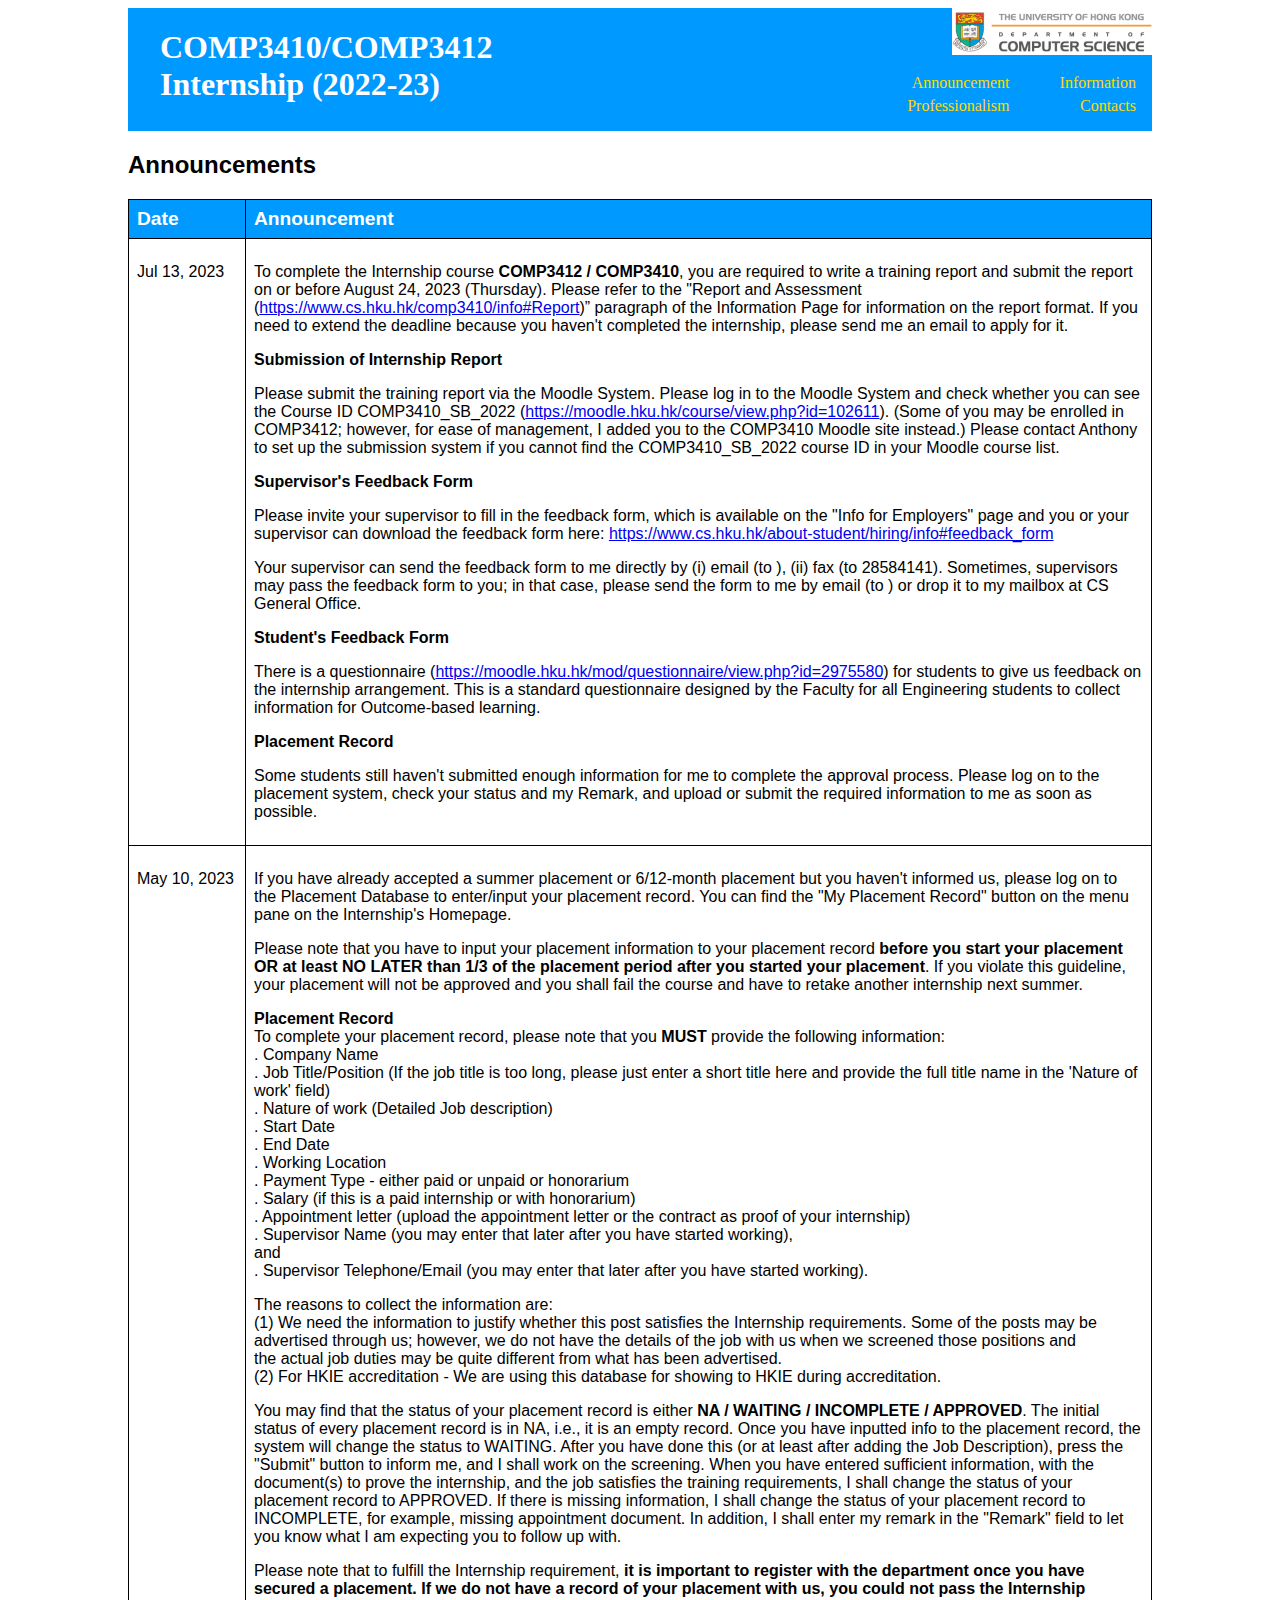
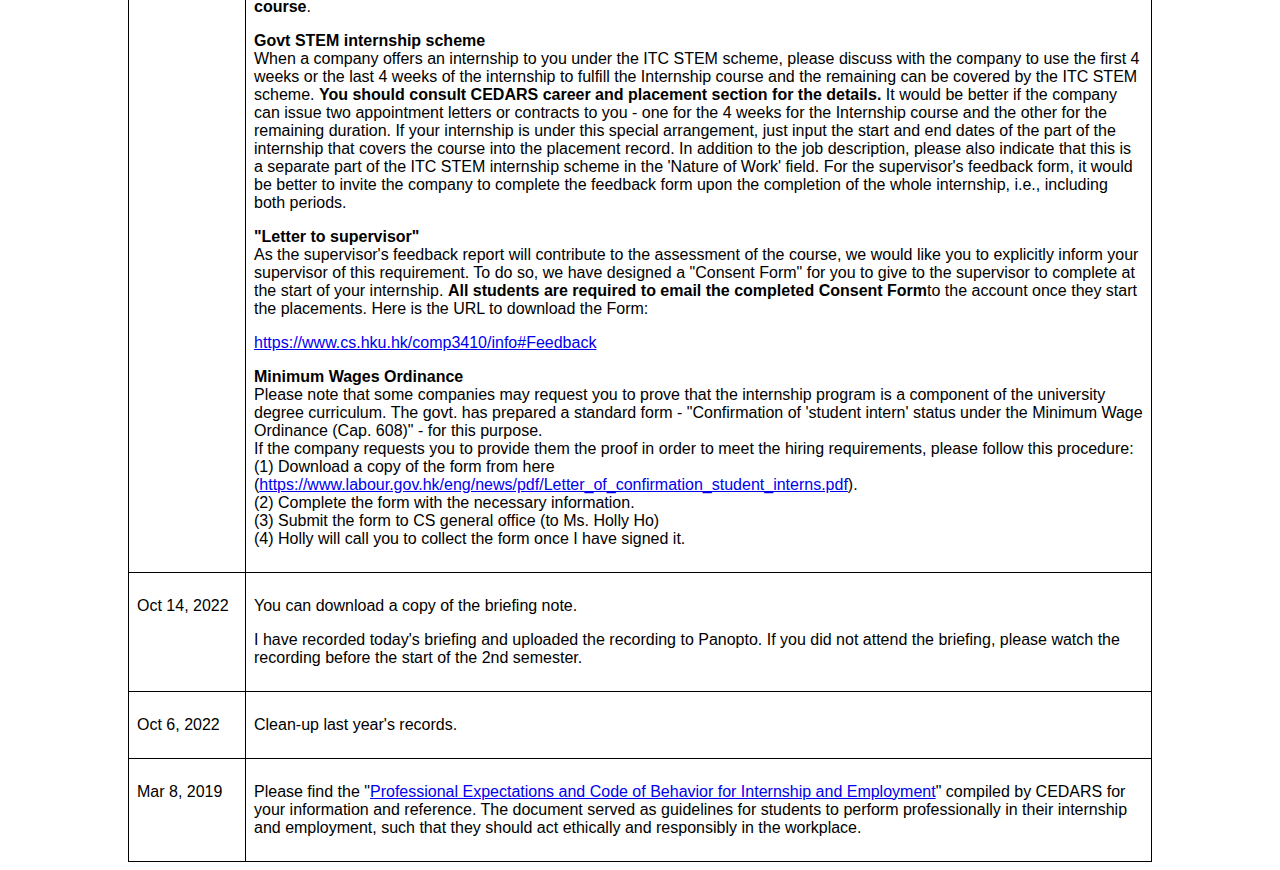
<file: Webpages/index.html>
<!DOCTYPE html>
<html>
  <head>
    <meta http-equiv="content-type" content="charset=UTF-8" />
    <meta name="viewport" content="width=device-width, initial-scale=1">
    <link rel="stylesheet" href="ass1.css">
    <title>Announcements</title>
  </head>
  <body>
    <header>
      <h1>COMP3410/COMP3412 Internship (2022-23)</h1>
      <nav>
        <ul>
          <li><a href="index.html" title="Announcement">Announcement</a></li>
          <li><a href="information.html" title="Information for Students">Information</a></li>
          <li><a href="professionalism.html" title="Being a Professional">Professionalism</a></li>
          <li><a href="contact.html" title="Contact us">Contacts</a></li>
        </ul>
      </nav>
    </header>
    <article>
      <h2>Announcements</h2>
      <table>
        <thead>
          <tr>
            <th>Date</th>
            <th>Announcement</th>
          </tr>
        </thead>
        <tbody>
          <tr>
            <td>
              <p>Jul 13, 2023</p>
            </td>
            <td>
              <p>To complete the Internship course <strong>COMP3412 / COMP3410</strong>, you are required to write a training report and submit the report on or before August 24, 2023 (Thursday). Please refer to the "Report and Assessment (<a href="/comp3410/info#Report">https://www.cs.hku.hk/comp3410/info#Report</a>)&rdquo; paragraph of the Information Page for information on the report format. If you need to extend the deadline because you haven't completed the internship, please send me an email to apply for it.</p>
              <p><strong>Submission of Internship Report</strong></p>
              <p>Please submit the training report via the Moodle System. Please log in to the Moodle System and check whether you can see the Course ID COMP3410_SB_2022 (<a href="https://moodle.hku.hk/course/view.php?id=102611">https://moodle.hku.hk/course/view.php?id=102611</a>). (Some of you may be enrolled in COMP3412; however, for ease of management, I added you to the COMP3410 Moodle site instead.) Please contact Anthony to set up the submission system if you cannot find the COMP3410_SB_2022 course ID in your Moodle course list.</p>
              <p><strong>Supervisor's Feedback Form</strong></p>
              <p>Please invite your supervisor to fill in the feedback form, which is available on the "Info for Employers" page and you or your supervisor can download the feedback form here: <a href="/about-student/hiring/info#feedback_form">https://www.cs.hku.hk/about-student/hiring/info#feedback_form</a></p>
              <p>Your supervisor can send the feedback form to me directly by (i) email (to ), (ii) fax (to 28584141). Sometimes, supervisors may pass the feedback form to you; in that case, please send the form to me by email (to ) or drop it to my mailbox at CS General Office.</p>
              <p><strong>Student's Feedback Form</strong></p>
              <p>There is a questionnaire (<a href="https://moodle.hku.hk/mod/questionnaire/view.php?id=2975580">https://moodle.hku.hk/mod/questionnaire/view.php?id=2975580</a>) for students to give us feedback on the internship arrangement. This is a standard questionnaire designed by the Faculty for all Engineering students to collect information for Outcome-based learning.</p>
              <p><strong>Placement Record</strong></p>
              <p>Some students still haven't submitted enough information for me to complete the approval process. Please log on to the placement system, check your status and my Remark, and upload or submit the required information to me as soon as possible.</p>
            </td>
          </tr>
          <tr>
            <td>
              <p>May 10, 2023</p>
            </td>
            <td>
              <p>If you have already accepted a summer placement or 6/12-month placement but you haven't informed us, please log on to the Placement Database to enter/input your placement record. You can find the "My Placement Record" button on the menu pane on the Internship's Homepage.</p>
              <p>Please note that you have to input your placement information to your placement record <strong>before you start your placement OR at least NO LATER than 1/3 of the placement period after you started your placement</strong>. If you violate this guideline, your placement will not be approved and you shall fail the course and have to retake another internship next summer.</p>
              <p><strong>Placement Record</strong><br />To complete your placement record, please note that you <strong>MUST</strong> provide the following information:<br />. Company Name<br />. Job Title/Position (If the job title is too long, please just enter a short title here and provide the full title name in the 'Nature of work' field)<br />. Nature of work (Detailed Job description)<br />. Start Date<br />. End Date<br />. Working Location<br />. Payment Type - either paid or unpaid or honorarium<br />. Salary (if this is a paid internship or with honorarium)<br />. Appointment letter (upload the appointment letter or the contract as proof of your internship)<br />. Supervisor Name (you may enter that later after you have started working),<br />and<br />. Supervisor Telephone/Email (you may enter that later after you have started working).</p>
              <p>The reasons to collect the information are:<br />(1) We need the information to justify whether this post satisfies the Internship requirements. Some of the posts may be advertised through us; however, we do not have the details of the job with us when we screened those positions and<br />the actual job duties may be quite different from what has been advertised.<br />(2) For HKIE accreditation - We are using this database for showing to HKIE during accreditation.</p>
              <p>You may find that the status of your placement record is either <strong>NA / WAITING / INCOMPLETE / APPROVED</strong>. The initial status of every placement record is in NA, i.e., it is an empty record. Once you have inputted info to the placement record, the system will change the status to WAITING. After you have done this (or at least after adding the Job Description), press the "Submit" button to inform me, and I shall work on the screening. When you have entered sufficient information, with the document(s) to prove the internship, and the job satisfies the training requirements, I shall change the status of your placement record to APPROVED. If there is missing information, I shall change the status of your placement record to INCOMPLETE, for example, missing appointment document. In addition, I shall enter my remark in the "Remark" field to let you know what I am expecting you to follow up with.</p>
              <p>Please note that to fulfill the Internship requirement, <strong>it is important to register with the department once you have secured a placement. If we do not have a record of your placement with us, you could not pass the Internship course</strong>.</p>
              <p><strong>Govt STEM internship scheme</strong><br />When a company offers an internship to you under the ITC STEM scheme, please discuss with the company to use the first 4 weeks or the last 4 weeks of the internship to fulfill the Internship course and the remaining can be covered by the ITC STEM scheme. <strong>You should consult CEDARS career and placement section for the details.</strong> It would be better if the company can issue two appointment letters or contracts to you - one for the 4 weeks for the Internship course and the other for the remaining duration. If your internship is under this special arrangement, just input the start and end dates of the part of the internship that covers the course into the placement record. In addition to the job description, please also indicate that this is a separate part of the ITC STEM internship scheme in the 'Nature of Work' field. For the supervisor's feedback form, it would be better to invite the company to complete the feedback form upon the completion of the whole internship, i.e., including both periods.</p>
              <p><strong>"Letter to supervisor"</strong><br />As the supervisor's feedback report will contribute to the assessment of the course, we would like you to explicitly inform your supervisor of this requirement. To do so, we have designed a "Consent Form" for you to give to the supervisor to complete at the start of your internship. <strong>All students are required to email the completed Consent Form</strong>to the account once they start the placements. Here is the URL to download the Form:</p>
              <p><a href="/comp3410/info#Feedback">https://www.cs.hku.hk/comp3410/info#Feedback</a></p>
              <p><strong>Minimum Wages Ordinance</strong><br />Please note that some companies may request you to prove that the internship program is a component of the university degree curriculum. The govt. has prepared a standard form - "Confirmation of 'student intern' status under the Minimum Wage Ordinance (Cap. 608)" - for this purpose.<br />If the company requests you to provide them the proof in order to meet the hiring requirements, please follow this procedure:<br />(1) Download a copy of the form from here<br />(<a href="https://www.labour.gov.hk/eng/news/pdf/Letter_of_confirmation_student_interns.pdf">https://www.labour.gov.hk/eng/news/pdf/Letter_of_confirmation_student_interns.pdf</a>).<br />(2) Complete the form with the necessary information.<br />(3) Submit the form to CS general office (to Ms. Holly Ho)<br />(4) Holly will call you to collect the form once I have signed it.</p>
            </td>
          </tr>
          <tr>
            <td>
              <p>Oct 14, 2022</p>
            </td>
            <td>
              <p>You can download a copy of the briefing note.</p>
              <p>I have recorded today's briefing and uploaded the recording to Panopto. If you did not attend the briefing, please watch the recording before the start of the 2nd semester.</p>
            </td>
          </tr>
          <tr>
            <td>
              <p>Oct 6, 2022</p>
            </td>
            <td>
              <p>Clean-up last year's records.</p>
            </td>
          </tr>
          <tr>
            <td>
              <p>Mar 8, 2019</p>
            </td>
            <td>
              <p>Please find the "<a href="/images/comp3412/The_Code_of_Behaviour.docx">Professional Expectations and Code of Behavior for Internship and Employment</a>" compiled by CEDARS for your information and reference. The document served as guidelines for students to perform professionally in their internship and employment, such that they should act ethically and responsibly in the workplace.</p>
            </td>
          </tr>
        </tbody>
      </table>
    </article>

  </body>
</html>
</file>
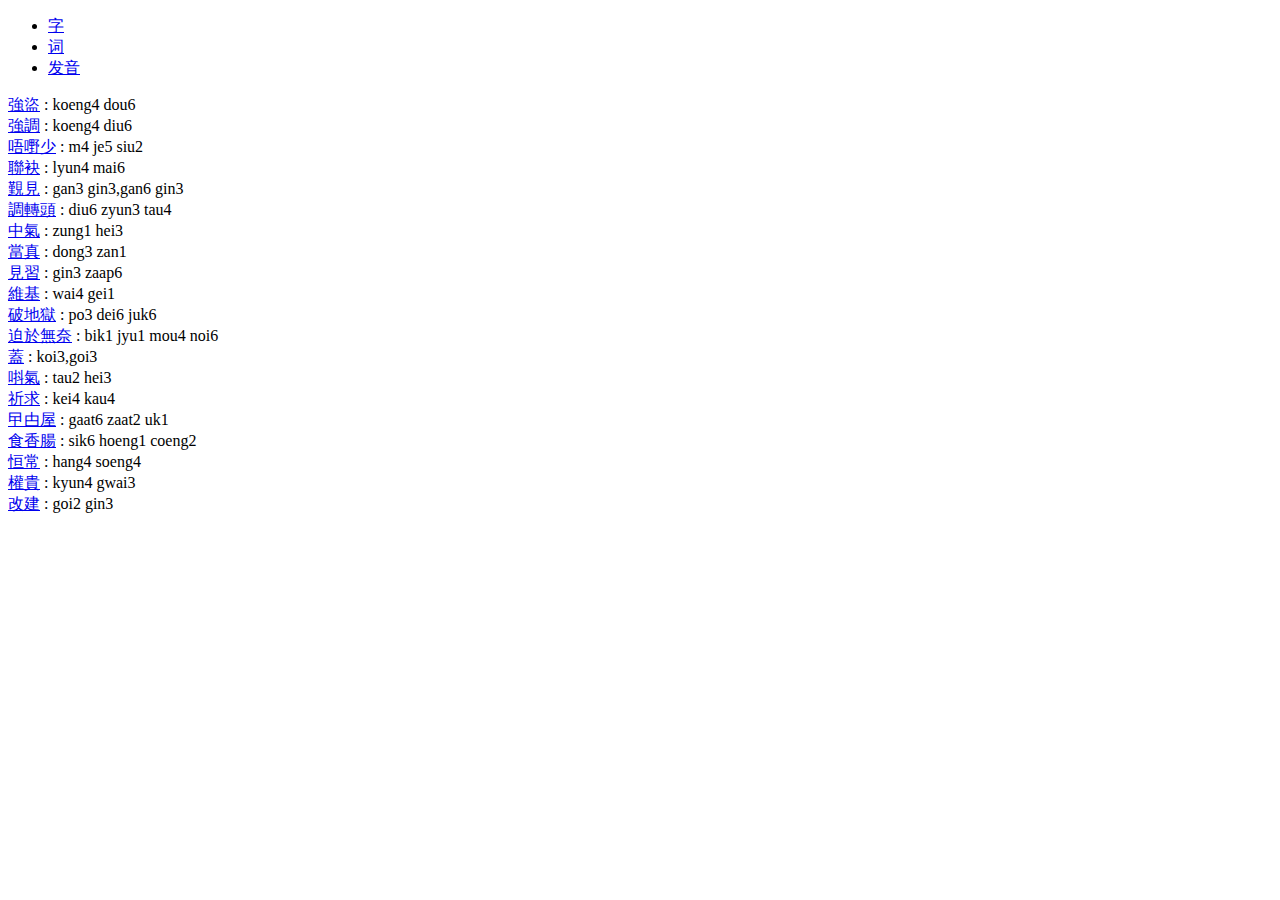
<file: words/index.html>
<!DOCTYPE html>
<html lang="en">
<head>
    <meta charset="UTF-8">
    <meta name="viewport" content="width=device-width, initial-scale=1.0">
    <title>Words</title>
    <script src="../js/words.js"></script>
</head>
<body>
    <ul>
        <li><a href="#">字</a></li>
        <li><a href="#">词</a></li>
        <li><a href="#">发音</a></li>
    </ul>

    <div id="content"></div>
</body>
</html>
</file>
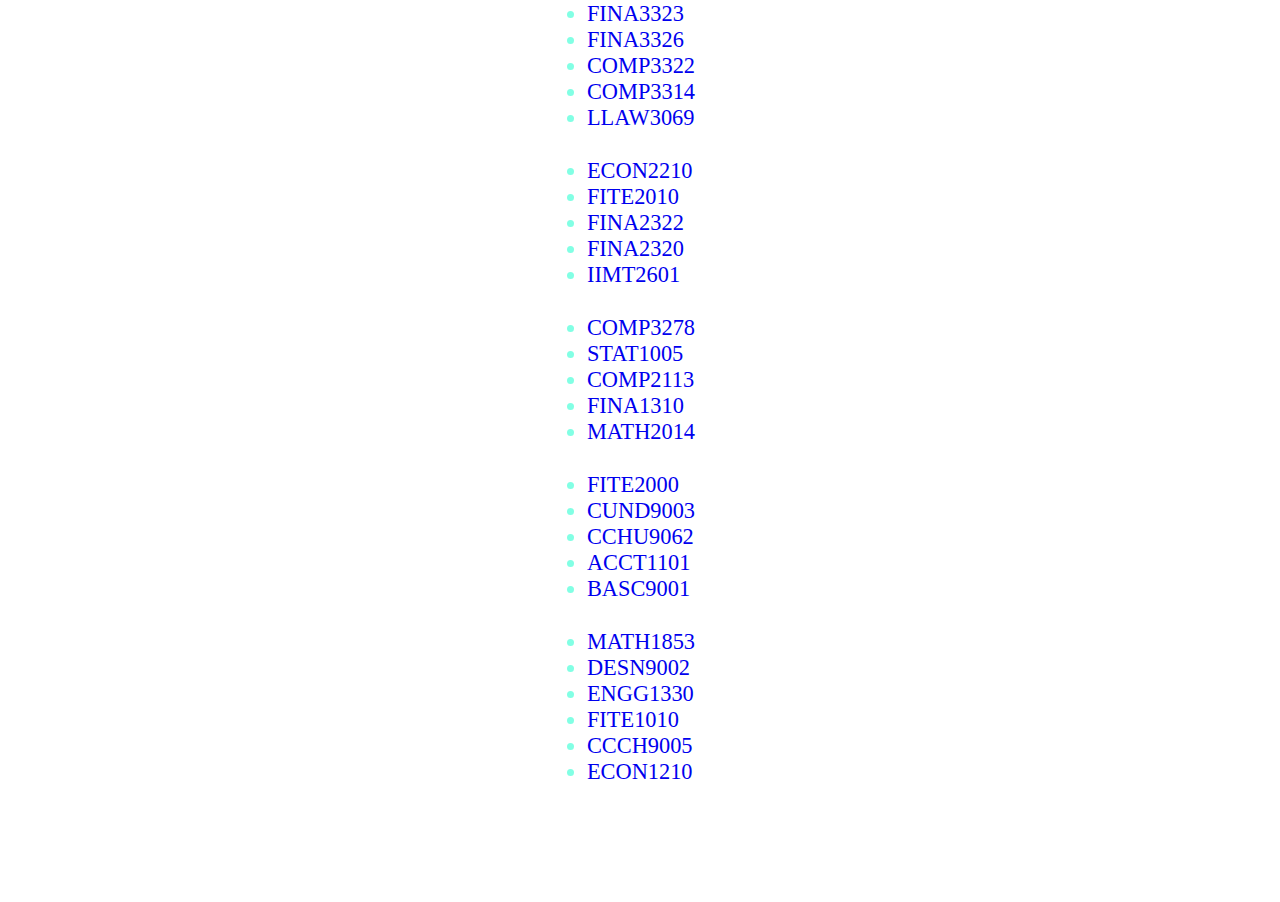
<file: playground.html>
<!DOCTYPE html>
<html lang="en">
<head>
    <meta charset="UTF-8">
    <meta http-equiv="X-UA-Compatible" content="IE=edge">
    <meta name="viewport" content="width=device-width, initial-scale=1.0">
    <title>Playground</title>
    <link rel="stylesheet" href="./css/playground.css">
</head>
<body>
    <div class="playground">
        <div class="courses">
            <div class="course_links">
                <ul>
                    <li>
                        <a href="https://moodle.hku.hk/course/view.php?id=107631">FINA3323</a>
                    </li>
                    <li>
                        <a href="https://moodle.hku.hk/course/view.php?id=107634">FINA3326</a>
                    </li>
                    <li>
                        <a href="https://moodle.hku.hk/course/view.php?id=106598">COMP3322</a>
                    </li>
                    <li>
                        <a href="https://nlp.cs.hku.hk/comp3314-fall2023/">COMP3314</a>
                    </li>
                    <li>
                        <a href="https://moodle.hku.hk/course/view.php?id=108689">LLAW3069</a>
                    </li>
                </ul>
                <br>
                <ul>
                    <li>
                        <a href="https://moodle.hku.hk/course/view.php?id=102979">ECON2210</a>
                    </li>
                    <li>
                        <a href="https://moodle.hku.hk/course/view.php?id=97427">FITE2010</a>
                    </li>
                    <li>
                        <a href="https://moodle.hku.hk/course/view.php?id=102968">FINA2322</a>
                    </li>
                    <li>
                        <a href="#">FINA2320</a>
                    </li>
                    <li>
                        <a href="https://moodle.hku.hk/course/view.php?id=102744">IIMT2601</a>
                    </li>
                </ul>
                <br>
                <ul>
                    <li>
                        <a href="https://moodle.hku.hk/course/view.php?id=96513">COMP3278</a>
                    </li>
                    <li>
                        <a href="https://moodle.hku.hk/course/view.php?id=100178">STAT1005</a>
                    </li>
                    <li>
                        <a href="https://moodle.hku.hk/course/view.php?id=101558">COMP2113</a>
                    </li>
                    <li>
                        <a href="#">FINA1310</a>
                    </li>
                    <li>
                        <a href="#">MATH2014</a>
                    </li>
                </ul>
                <br>
                <ul>
                    <li>
                        <a href="https://moodle.hku.hk/course/view.php?id=89756">FITE2000</a>
                    </li>
                    <li>
                        <a href="https://moodle.hku.hk/course/view.php?id=93175">CUND9003</a>
                    </li>
                    <li>
                        <a href="https://moodle.hku.hk/course/view.php?id=89066">CCHU9062</a>
                    </li>
                    <li>
                        <a href="https://moodle.hku.hk/course/view.php?id=93169">ACCT1101</a>
                    </li>
                    <li>
                        <a href="https://moodle.hku.hk/course/view.php?id=88590">BASC9001</a>
                    </li>
                </ul>
                <br>
                <ul>
                    <li>
                        <a href="https://moodle.hku.hk/course/view.php?id=87341">MATH1853</a>
                    </li>
                    <li>
                        <a href="https://moodle.hku.hk/course/view.php?id=86245">DESN9002</a>
                    </li>
                    <li>
                        <a href="https://moodle.hku.hk/course/view.php?id=92147">ENGG1330</a>
                    </li>
                    <li>
                        <a href="https://moodle.hku.hk/course/view.php?id=86690">FITE1010</a>
                    </li>
                    <li>
                        <a href="https://moodle.hku.hk/course/view.php?id=85710">CCCH9005</a>
                    </li>
                    <li>
                        <a href="https://moodle.hku.hk/course/view.php?id=91982">ECON1210</a>
                    </li>
                </ul>
            </div>
        </div>
        <div class="projects"></div>
    </div>
</body>
</html>
</file>
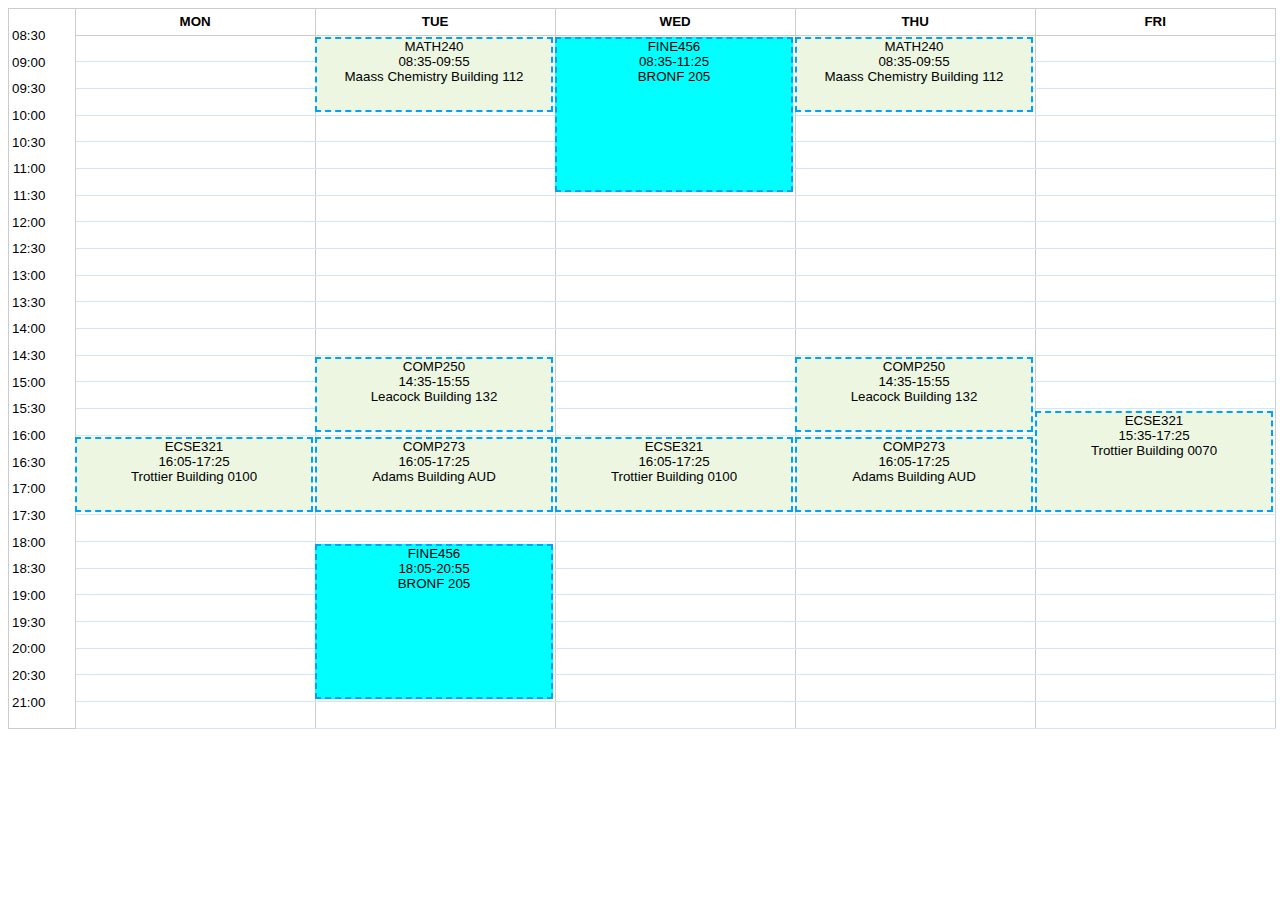
<file: schedule.html>
<HTML> 
    <TITLE>Schedule</TITLE> 
    <link rel="stylesheet" href="./css/schedule.css">
    <body> 
        <div class='bkgCalViewcontainer'> 
            <table class='bkgCalViewbg' style='width:53em;'> 
                <tbody> 
                    <tr> 
                    <th class='bkgCalViewtimelbl'>&nbsp;</th> 
                    <!-- <th class='bkgCalViewWDHeader'>SUN</th>  -->
                    <th class='bkgCalViewWDHeader'>MON</th> 
                    <th class='bkgCalViewWDHeader'>TUE</th> 
                    <th class='bkgCalViewwdheader'>WED</th> 
                    <th class='bkgCalViewWDHeader'>THU</th> 
                    <th class='bkgCalViewWDHeader'>FRI</th> 
                    <!-- <th class='bkgCalViewWDHeader'>SAT</th>  -->
                    </tr> 
                    <tr> 
                    <td class='bkgCalViewTimelbl'>&nbsp;</td> 
                    <!-- <td class='bkgCalViewEmptyCell'>&nbsp;</td>  -->
                    <td class='bkgCalViewEmptyCell'>&nbsp;</td> 
                    <td class='bkgCalViewEmptyCell'>&nbsp;</td> 
                    <td class='bkgCalViewEmptyCell'>&nbsp;</td> 
                    <td class='bkgCalViewEmptyCell'>&nbsp;</td> 
                    <td class='bkgCalViewEmptyCell'>&nbsp;</td> 
                    <!-- <td class='bkgCalViewEmptyCell'>&nbsp;</td>  -->
                    </tr> 
                    <tr> 
                    <td class='bkgCalViewTimelbl'>&nbsp;</td> 
                    <!-- <td class='bkgCalViewEmptyCell'>&nbsp;</td>  -->
                    <td class='bkgCalViewEmptyCell'>&nbsp;</td> 
                    <td class='bkgCalViewEmptyCell'>&nbsp;</td> 
                    <td class='bkgCalViewEmptyCell'>&nbsp;</td> 
                    <td class='bkgCalViewEmptyCell'>&nbsp;</td> 
                    <td class='bkgCalViewEmptyCell'>&nbsp;</td> 
                    <!-- <td class='bkgCalViewEmptyCell'>&nbsp;</td>  -->
                    </tr> 
                    <tr> 
                    <td class='bkgCalViewTimelbl'>&nbsp;</td> 
                    <!-- <td class='bkgCalViewEmptyCell'>&nbsp;</td>  -->
                    <td class='bkgCalViewEmptyCell'>&nbsp;</td> 
                    <td class='bkgCalViewEmptyCell'>&nbsp;</td> 
                    <td class='bkgCalViewEmptyCell'>&nbsp;</td> 
                    <td class='bkgCalViewEmptyCell'>&nbsp;</td> 
                    <td class='bkgCalViewEmptyCell'>&nbsp;</td> 
                    <!-- <td class='bkgCalViewEmptyCell'>&nbsp;</td>  -->
                    </tr> 
                    <tr> 
                    <td class='bkgCalViewTimelbl'>&nbsp;</td> 
                    <!-- <td class='bkgCalViewEmptyCell'>&nbsp;</td>  -->
                    <td class='bkgCalViewEmptyCell'>&nbsp;</td> 
                    <td class='bkgCalViewEmptyCell'>&nbsp;</td> 
                    <td class='bkgCalViewEmptyCell'>&nbsp;</td> 
                    <td class='bkgCalViewEmptyCell'>&nbsp;</td> 
                    <td class='bkgCalViewEmptyCell'>&nbsp;</td> 
                    <!-- <td class='bkgCalViewEmptyCell'>&nbsp;</td>  -->
                    </tr> 
                    <tr> 
                    <td class='bkgCalViewTimelbl'>&nbsp;</td> 
                    <!-- <td class='bkgCalViewEmptyCell'>&nbsp;</td>  -->
                    <td class='bkgCalViewEmptyCell'>&nbsp;</td> 
                    <td class='bkgCalViewEmptyCell'>&nbsp;</td> 
                    <td class='bkgCalViewEmptyCell'>&nbsp;</td> 
                    <td class='bkgCalViewEmptyCell'>&nbsp;</td> 
                    <td class='bkgCalViewEmptyCell'>&nbsp;</td> 
                    <!-- <td class='bkgCalViewEmptyCell'>&nbsp;</td>  -->
                    </tr> 
                    <tr> 
                    <td class='bkgCalViewTimelbl'>&nbsp;</td> 
                    <!-- <td class='bkgCalViewEmptyCell'>&nbsp;</td>  -->
                    <td class='bkgCalViewEmptyCell'>&nbsp;</td> 
                    <td class='bkgCalViewEmptyCell'>&nbsp;</td> 
                    <td class='bkgCalViewEmptyCell'>&nbsp;</td> 
                    <td class='bkgCalViewEmptyCell'>&nbsp;</td> 
                    <td class='bkgCalViewEmptyCell'>&nbsp;</td> 
                    <!-- <td class='bkgCalViewEmptyCell'>&nbsp;</td>  -->
                    </tr> 
                    <tr> 
                    <td class='bkgCalViewTimelbl'>&nbsp;</td> 
                    <!-- <td class='bkgCalViewEmptyCell'>&nbsp;</td>  -->
                    <td class='bkgCalViewEmptyCell'>&nbsp;</td> 
                    <td class='bkgCalViewEmptyCell'>&nbsp;</td> 
                    <td class='bkgCalViewEmptyCell'>&nbsp;</td> 
                    <td class='bkgCalViewEmptyCell'>&nbsp;</td> 
                    <td class='bkgCalViewEmptyCell'>&nbsp;</td> 
                    <!-- <td class='bkgCalViewEmptyCell'>&nbsp;</td>  -->
                    </tr> 
                    <tr> 
                    <td class='bkgCalViewTimelbl'>&nbsp;</td> 
                    <!-- <td class='bkgCalViewEmptyCell'>&nbsp;</td>  -->
                    <td class='bkgCalViewEmptyCell'>&nbsp;</td> 
                    <td class='bkgCalViewEmptyCell'>&nbsp;</td> 
                    <td class='bkgCalViewEmptyCell'>&nbsp;</td> 
                    <td class='bkgCalViewEmptyCell'>&nbsp;</td> 
                    <td class='bkgCalViewEmptyCell'>&nbsp;</td> 
                    <!-- <td class='bkgCalViewEmptyCell'>&nbsp;</td>  -->
                    </tr> 
                    <tr> 
                    <td class='bkgCalViewTimelbl'>&nbsp;</td> 
                    <!-- <td class='bkgCalViewEmptyCell'>&nbsp;</td>  -->
                    <td class='bkgCalViewEmptyCell'>&nbsp;</td> 
                    <td class='bkgCalViewEmptyCell'>&nbsp;</td> 
                    <td class='bkgCalViewEmptyCell'>&nbsp;</td> 
                    <td class='bkgCalViewEmptyCell'>&nbsp;</td> 
                    <td class='bkgCalViewEmptyCell'>&nbsp;</td> 
                    <!-- <td class='bkgCalViewEmptyCell'>&nbsp;</td>  -->
                    </tr> 
                    <tr> 
                    <td class='bkgCalViewTimelbl'>&nbsp;</td> 
                    <!-- <td class='bkgCalViewEmptyCell'>&nbsp;</td>  -->
                    <td class='bkgCalViewEmptyCell'>&nbsp;</td> 
                    <td class='bkgCalViewEmptyCell'>&nbsp;</td> 
                    <td class='bkgCalViewEmptyCell'>&nbsp;</td> 
                    <td class='bkgCalViewEmptyCell'>&nbsp;</td> 
                    <td class='bkgCalViewEmptyCell'>&nbsp;</td> 
                    <!-- <td class='bkgCalViewEmptyCell'>&nbsp;</td>  -->
                    </tr> 
                    <tr> 
                    <td class='bkgCalViewTimelbl'>&nbsp;</td> 
                    <!-- <td class='bkgCalViewEmptyCell'>&nbsp;</td>  -->
                    <td class='bkgCalViewEmptyCell'>&nbsp;</td> 
                    <td class='bkgCalViewEmptyCell'>&nbsp;</td> 
                    <td class='bkgCalViewEmptyCell'>&nbsp;</td> 
                    <td class='bkgCalViewEmptyCell'>&nbsp;</td> 
                    <td class='bkgCalViewEmptyCell'>&nbsp;</td> 
                    <!-- <td class='bkgCalViewEmptyCell'>&nbsp;</td>  -->
                    </tr> 
                    <tr> 
                    <td class='bkgCalViewTimelbl'>&nbsp;</td> 
                    <!-- <td class='bkgCalViewEmptyCell'>&nbsp;</td>  -->
                    <td class='bkgCalViewEmptyCell'>&nbsp;</td> 
                    <td class='bkgCalViewEmptyCell'>&nbsp;</td> 
                    <td class='bkgCalViewEmptyCell'>&nbsp;</td> 
                    <td class='bkgCalViewEmptyCell'>&nbsp;</td> 
                    <td class='bkgCalViewEmptyCell'>&nbsp;</td> 
                    <!-- <td class='bkgCalViewEmptyCell'>&nbsp;</td>  -->
                    </tr> 
                    <tr> 
                    <td class='bkgCalViewTimelbl'>&nbsp;</td> 
                    <!-- <td class='bkgCalViewEmptyCell'>&nbsp;</td>  -->
                    <td class='bkgCalViewEmptyCell'>&nbsp;</td> 
                    <td class='bkgCalViewEmptyCell'>&nbsp;</td> 
                    <td class='bkgCalViewEmptyCell'>&nbsp;</td> 
                    <td class='bkgCalViewEmptyCell'>&nbsp;</td> 
                    <td class='bkgCalViewEmptyCell'>&nbsp;</td> 
                    <!-- <td class='bkgCalViewEmptyCell'>&nbsp;</td>  -->
                    </tr> 
                    <tr> 
                    <td class='bkgCalViewTimelbl'>&nbsp;</td> 
                    <!-- <td class='bkgCalViewEmptyCell'>&nbsp;</td>  -->
                    <td class='bkgCalViewEmptyCell'>&nbsp;</td> 
                    <td class='bkgCalViewEmptyCell'>&nbsp;</td> 
                    <td class='bkgCalViewEmptyCell'>&nbsp;</td> 
                    <td class='bkgCalViewEmptyCell'>&nbsp;</td> 
                    <td class='bkgCalViewEmptyCell'>&nbsp;</td> 
                    <!-- <td class='bkgCalViewEmptyCell'>&nbsp;</td>  -->
                    </tr> 
                    <tr> 
                    <td class='bkgCalViewTimelbl'>&nbsp;</td> 
                    <!-- <td class='bkgCalViewEmptyCell'>&nbsp;</td>  -->
                    <td class='bkgCalViewEmptyCell'>&nbsp;</td> 
                    <td class='bkgCalViewEmptyCell'>&nbsp;</td> 
                    <td class='bkgCalViewEmptyCell'>&nbsp;</td> 
                    <td class='bkgCalViewEmptyCell'>&nbsp;</td> 
                    <td class='bkgCalViewEmptyCell'>&nbsp;</td> 
                    <!-- <td class='bkgCalViewEmptyCell'>&nbsp;</td>  -->
                    </tr> 
                    <tr> 
                    <td class='bkgCalViewTimelbl'>&nbsp;</td> 
                    <!-- <td class='bkgCalViewEmptyCell'>&nbsp;</td>  -->
                    <td class='bkgCalViewEmptyCell'>&nbsp;</td> 
                    <td class='bkgCalViewEmptyCell'>&nbsp;</td> 
                    <td class='bkgCalViewEmptyCell'>&nbsp;</td> 
                    <td class='bkgCalViewEmptyCell'>&nbsp;</td> 
                    <td class='bkgCalViewEmptyCell'>&nbsp;</td> 
                    <!-- <td class='bkgCalViewEmptyCell'>&nbsp;</td>  -->
                    </tr> 
                    <tr> 
                    <td class='bkgCalViewTimelbl'>&nbsp;</td> 
                    <!-- <td class='bkgCalViewEmptyCell'>&nbsp;</td>  -->
                    <td class='bkgCalViewEmptyCell'>&nbsp;</td> 
                    <td class='bkgCalViewEmptyCell'>&nbsp;</td> 
                    <td class='bkgCalViewEmptyCell'>&nbsp;</td> 
                    <td class='bkgCalViewEmptyCell'>&nbsp;</td> 
                    <td class='bkgCalViewEmptyCell'>&nbsp;</td> 
                    <!-- <td class='bkgCalViewEmptyCell'>&nbsp;</td>  -->
                    </tr> 
                    <tr> 
                    <td class='bkgCalViewTimelbl'>&nbsp;</td> 
                    <!-- <td class='bkgCalViewEmptyCell'>&nbsp;</td>  -->
                    <td class='bkgCalViewEmptyCell'>&nbsp;</td> 
                    <td class='bkgCalViewEmptyCell'>&nbsp;</td> 
                    <td class='bkgCalViewEmptyCell'>&nbsp;</td> 
                    <td class='bkgCalViewEmptyCell'>&nbsp;</td> 
                    <td class='bkgCalViewEmptyCell'>&nbsp;</td> 
                    <!-- <td class='bkgCalViewEmptyCell'>&nbsp;</td>  -->
                    </tr> 
                    <tr> 
                        <td class='bkgCalViewTimelbl'>&nbsp;</td> 
                        <td class='bkgCalViewEmptyCell'>&nbsp;</td> 
                        <td class='bkgCalViewEmptyCell'>&nbsp;</td> 
                        <td class='bkgCalViewEmptyCell'>&nbsp;</td> 
                        <td class='bkgCalViewEmptyCell'>&nbsp;</td> 
                        <td class='bkgCalViewEmptyCell'>&nbsp;</td> 
                        <td class='bkgCalViewEmptyCell'>&nbsp;</td> 
                        <!-- <td class='bkgCalViewEmptyCell'>&nbsp;</td>  -->
                    </tr>
                    <tr> 
                        <td class='bkgCalViewTimelbl'>&nbsp;</td> 
                        <td class='bkgCalViewEmptyCell'>&nbsp;</td> 
                        <td class='bkgCalViewEmptyCell'>&nbsp;</td> 
                        <td class='bkgCalViewEmptyCell'>&nbsp;</td> 
                        <td class='bkgCalViewEmptyCell'>&nbsp;</td> 
                        <td class='bkgCalViewEmptyCell'>&nbsp;</td> 
                        <td class='bkgCalViewEmptyCell'>&nbsp;</td> 
                        <!-- <td class='bkgCalViewEmptyCell'>&nbsp;</td>  -->
                    </tr> 
                    <tr> 
                        <td class='bkgCalViewTimelbl'>&nbsp;</td> 
                        <td class='bkgCalViewEmptyCell'>&nbsp;</td> 
                        <td class='bkgCalViewEmptyCell'>&nbsp;</td> 
                        <td class='bkgCalViewEmptyCell'>&nbsp;</td> 
                        <td class='bkgCalViewEmptyCell'>&nbsp;</td> 
                        <td class='bkgCalViewEmptyCell'>&nbsp;</td> 
                        <td class='bkgCalViewEmptyCell'>&nbsp;</td> 
                        <!-- <td class='bkgCalViewEmptyCell'>&nbsp;</td>  -->
                    </tr> 
                    <tr> 
                        <td class='bkgCalViewTimelbl'>&nbsp;</td> 
                        <td class='bkgCalViewEmptyCell'>&nbsp;</td> 
                        <td class='bkgCalViewEmptyCell'>&nbsp;</td> 
                        <td class='bkgCalViewEmptyCell'>&nbsp;</td> 
                        <td class='bkgCalViewEmptyCell'>&nbsp;</td> 
                        <td class='bkgCalViewEmptyCell'>&nbsp;</td> 
                        <td class='bkgCalViewEmptyCell'>&nbsp;</td> 
                        <!-- <td class='bkgCalViewEmptyCell'>&nbsp;</td>  -->
                    </tr> 
                    <tr> 
                        <td class='bkgCalViewTimelbl'>&nbsp;</td> 
                        <td class='bkgCalViewEmptyCell'>&nbsp;</td> 
                        <td class='bkgCalViewEmptyCell'>&nbsp;</td> 
                        <td class='bkgCalViewEmptyCell'>&nbsp;</td> 
                        <td class='bkgCalViewEmptyCell'>&nbsp;</td> 
                        <td class='bkgCalViewEmptyCell'>&nbsp;</td> 
                        <td class='bkgCalViewEmptyCell'>&nbsp;</td> 
                        <!-- <td class='bkgCalViewEmptyCell'>&nbsp;</td>  -->
                    </tr> 
                    <tr> 
                        <td class='bkgCalViewTimelbl'>&nbsp;</td> 
                        <td class='bkgCalViewEmptyCell'>&nbsp;</td> 
                        <td class='bkgCalViewEmptyCell'>&nbsp;</td> 
                        <td class='bkgCalViewEmptyCell'>&nbsp;</td> 
                        <td class='bkgCalViewEmptyCell'>&nbsp;</td> 
                        <td class='bkgCalViewEmptyCell'>&nbsp;</td> 
                        <td class='bkgCalViewEmptyCell'>&nbsp;</td> 
                        <!-- <td class='bkgCalViewEmptyCell'>&nbsp;</td>  -->
                    </tr> 
                    <tr> 
                        <td class='bkgCalViewTimelbl'>&nbsp;</td> 
                        <td class='bkgCalViewEmptyCell'>&nbsp;</td> 
                        <td class='bkgCalViewEmptyCell'>&nbsp;</td> 
                        <td class='bkgCalViewEmptyCell'>&nbsp;</td> 
                        <td class='bkgCalViewEmptyCell'>&nbsp;</td> 
                        <td class='bkgCalViewEmptyCell'>&nbsp;</td> 
                        <td class='bkgCalViewEmptyCell'>&nbsp;</td> 
                        <!-- <td class='bkgCalViewEmptyCell'>&nbsp;</td>  -->
                    </tr> 
                    <tr> 
                        <td class='bkgCalViewTimelbl'>&nbsp;</td> 
                        <td class='bkgCalViewEmptyCell'>&nbsp;</td> 
                        <td class='bkgCalViewEmptyCell'>&nbsp;</td> 
                        <td class='bkgCalViewEmptyCell'>&nbsp;</td> 
                        <td class='bkgCalViewEmptyCell'>&nbsp;</td> 
                        <td class='bkgCalViewEmptyCell'>&nbsp;</td> 
                        <td class='bkgCalViewEmptyCell'>&nbsp;</td> 
                        <!-- <td class='bkgCalViewEmptyCell'>&nbsp;</td>  -->
                    </tr> 
                </tbody> 
            </table> 
        <div class='bkgCalViewTimelblDiv' style='top:1.5em'>08:30</div>
        <div class='bkgCalViewTimelblDiv' style='top:3.5em'>09:00</div>
        <div class='bkgCalViewTimelblDiv' style='top:5.5em'>09:30</div>
        <div class='bkgCalViewTimelblDiv' style='top:7.5em'>10:00</div>
        <div class='bkgCalViewTimelblDiv' style='top:9.5em'>10:30</div>
        <div class='bkgCalViewTimelblDiv' style='top:11.5em'>11:00</div>
        <div class='bkgCalViewTimelblDiv' style='top:13.5em'>11:30</div>
        <div class='bkgCalViewTimelblDiv' style='top:15.5em'>12:00</div>
        <div class='bkgCalViewTimelblDiv' style='top:17.5em'>12:30</div>
        <div class='bkgCalViewTimelblDiv' style='top:19.5em'>13:00</div>
        <div class='bkgCalViewTimelblDiv' style='top:21.5em'>13:30</div>
        <div class='bkgCalViewTimelblDiv' style='top:23.5em'>14:00</div>
        <div class='bkgCalViewTimelblDiv' style='top:25.5em'>14:30</div>
        <div class='bkgCalViewTimelblDiv' style='top:27.5em'>15:00</div>
        <div class='bkgCalViewTimelblDiv' style='top:29.5em'>15:30</div>
        <div class='bkgCalViewTimelblDiv' style='top:31.5em'>16:00</div>
        <div class='bkgCalViewTimelblDiv' style='top:33.5em'>16:30</div>
        <div class='bkgCalViewTimelblDiv' style='top:35.5em'>17:00</div>
        <div class='bkgCalViewTimelblDiv' style='top:37.5em'>17:30</div>
        <div class='bkgCalViewTimelblDiv' style='top:39.5em'>18:00</div>
        <div class='bkgCalViewTimelblDiv' style='top:41.5em'>18:30</div>
        <div class='bkgCalViewTimelblDiv' style='top:43.5em'>19:00</div>
        <div class='bkgCalViewTimelblDiv' style='top:45.5em'>19:30</div>
        <div class='bkgCalViewTimelblDiv' style='top:47.5em'>20:00</div>
        <div class='bkgCalViewTimelblDiv' style='top:49.5em'>20:30</div>
        <div class='bkgCalViewTimelblDiv' style='top:51.5em'>21:00</div>
        <a href="https://mycourses2.mcgill.ca/d2l/le/lessons/687515/units/7482129" target="_blank">
            <div>
                <div class='bkgCalViewItemLec' style='top:32.2em; left:23em; width: 17.9em; height: 5.6em'>
                    <font size=''>COMP273<br>16:05-17:25<br>Adams Building AUD<br></font>
                </div>
            </div>
        </a>
        <a href="https://mycourses2.mcgill.ca/d2l/le/lessons/687515/units/7482129" target="_blank">
            <div>
                <div class='bkgCalViewItemLec' style='top:32.2em; left:59em; width: 17.9em; height: 5.6em'>
                    <font size=''>COMP273<br>16:05-17:25<br>Adams Building AUD<br></font>
                </div>
            </div>
        </a>
        <a href="https://mycourses2.mcgill.ca/d2l/home/701662" target="_blank">
            <div>
                <div class='bkgCalViewItemLec' style='top:2.2em; left:23em; width: 17.9em; height: 5.6em'>
                    <font size=''>MATH240<br>08:35-09:55<br>Maass Chemistry Building 112<br></font>
                </div>
            </div>
        </a>
        <a href="https://mycourses2.mcgill.ca/d2l/home/701662" target="_blank">
            <div>
                <div class='bkgCalViewItemLec' style='top:2.2em; left:59em; width: 17.9em; height: 5.6em'>
                    <font size=''>MATH240<br>08:35-09:55<br>Maass Chemistry Building 112<br></font>
                </div>
            </div>
        </a>
        <a href="https://mycourses2.mcgill.ca/d2l/le/lessons/686747/units/7575413" target="_blank">
            <div>
                <div class='bkgCalViewItemLec' style='top:26.2em; left:23em; width: 17.9em; height: 5.6em'>
                    <font size=''>COMP250<br>14:35-15:55<br>Leacock Building 132<br></font>
                </div>
            </div>
        </a>
        <a href="https://mycourses2.mcgill.ca/d2l/le/lessons/686747/units/7575413" target="_blank">
            <div>
                <div class='bkgCalViewItemLec' style='top:26.2em; left:59em; width: 17.9em; height: 5.6em'>
                    <font size=''>COMP250<br>14:35-15:55<br>Leacock Building 132<br></font>
                </div>
            </div>
        </a>
        <a href="https://mycourses2.mcgill.ca/d2l/le/lessons/691093/units/7561583" target="_blank">
            <div>
                <div class='bkgCalViewItemLec' style='top:32.2em; left:5em; width: 17.9em; height: 5.6em'>
                    <font size=''>ECSE321<br>16:05-17:25<br>Trottier Building 0100<br></font>
                </div>
            </div>
        </a>
        <a href="https://mycourses2.mcgill.ca/d2l/le/lessons/691093/units/7561583" target="_blank">
            <div>
                <div class='bkgCalViewItemLec' style='top:32.2em; left:41em; width: 17.9em; height: 5.6em'>
                    <font size=''>ECSE321<br>16:05-17:25<br>Trottier Building 0100<br></font>
                </div>
            </div>
        </a>
        <a href="https://mycourses2.mcgill.ca/d2l/le/lessons/691093/units/7561583" target="_blank">
            <div>
                <div class='bkgCalViewItemLec' style='top:30.2em; left:77em; width: 17.9em; height: 7.6em'>
                    <font size=''>ECSE321<br>15:35-17:25<br>Trottier Building 0070<br></font>
                </div>
            </div>
        </a>
        <a href="#" target="_blank">
            <div>
                <div class='bkgCalViewItemLec' style='top:40.2em; left:23em; width: 17.9em; height: 11.6em; background-color:aqua;'>
                    <font size=''>FINE456<br>18:05-20:55<br>BRONF 205<br></font>
                </div>
            </div>
        </a>
        <a href="#" target="_blank">
            <div>
                <div class='bkgCalViewItemLec' style='top:2.2em; left:41em; width: 17.9em; height: 11.6em; background-color:aqua;'>
                    <font size=''>FINE456<br>08:35-11:25<br>BRONF 205<br></font>
                </div>
            </div>
        </a>
        <!-- <a href="https://nlp.cs.hku.hk/comp3314-fall2023/" target="_blank">
            <div class='bkgCalViewItemLec' style='top:18em; left:23em; width: 17.9em; height: 3.6em'>
                <font size='-2'>COMP3314-1A<br>12:30-13:20<br>MB167 <br></font>
            </div>
        </a>
        <a href="https://nlp.cs.hku.hk/comp3314-fall2023/" target="_blank">
            <div class='bkgCalViewItemLec' style='top:18em; left:77em; width: 17.9em; height: 7.6em'>
                <font size='-2'>COMP3314-1A<br>12:30-14:20<br>MB167 <br></font>
            </div>
        </a>
        <a href="https://moodle.hku.hk/course/view.php?id=108689" target="_blank">
            <div class='bkgCalViewItemLec' style='top:22em; left:23em; width: 17.9em; height: 11.6em'>
                <font size='-2'>LLAW3069-1A<br>13:30-16:20<br>CPD-3.28 <br></font>
            </div>
        </a>
        <a href="https://moodle.hku.hk/course/view.php?id=107634" target="_blank">
            <div class='bkgCalViewItemLec' style='top:26em; left:5em; width: 17.9em; height: 11.6em'>
                <font size='-2'>FINA3326-1A<br>14:30-17:20<br>KK201 <br></font>
            </div>
        </a>
        <a href="https://moodle.hku.hk/course/view.php?id=107631" target="_blank">
            <div class='bkgCalViewItemLec' style='top:26em; left:77em; width: 17.9em; height: 11.6em'>
                <font size='-2'>FINA3323-1A<br>14:30-17:20<br>KK202 <br></font>
            </div>
        </a>
        <a href="https://moodle.hku.hk/course/view.php?id=106598" target="_blank">
            <div class='bkgCalViewItemLec' style='top:6em; left:5em; width: 17.9em; height: 7.6em'>
                <font size='-2'>COMP3322-1A<br>09:30-11:20<br>MWT2 <br></font>
            </div>
        </a>
        <a href="https://moodle.hku.hk/course/view.php?id=106598" target="_blank">
            <div class='bkgCalViewItemLec' style='top:6em; left:77em; width: 17.9em; height: 7.6em'>
                <font size='-2'>COMP3322-1A<br>09:30-11:20<br>CYPP3 <br></font>
            </div>
        </a>
        <a href="https://moodle.hku.hk/course/view.php?id=107631" target="_blank">
            <div class='bkgCalViewItemLec' style='top:18em; left:59em; width: 17.9em; height: 3.6em'>
                <font size='-2'>FINA3323 Tutorial<br>12:30-13:20<br>KK925 <br></font>
            </div>
        </a>
        <a href="https://moodle.hku.hk/course/view.php?id=107634" target="_blank">
            <div class='bkgCalViewItemLec' style='top:34em; left:59em; width: 17.9em; height: 3.6em'>
                <font size='-2'>FINA3326 Tutorial<br>16:30-17:20<br>KK1010 <br></font>
            </div>
        </a> -->
        </div> 
    </body> 
    <script>

    </script>
</HTML>
</file>
<file: ddd/css/font-face.css>
/* poppins-100 - latin */
@font-face {
  font-family: 'Poppins';
  font-style: normal;
  font-weight: 100;
  src: url('../fonts/poppins/poppins-v5-latin-100.eot'); /* IE9 Compat Modes */
  src: local('Poppins Thin'), local('Poppins-Thin'),
       url('../fonts/poppins/poppins-v5-latin-100.eot?#iefix') format('embedded-opentype'), /* IE6-IE8 */
       url('../fonts/poppins/poppins-v5-latin-100.woff2') format('woff2'), /* Super Modern Browsers */
       url('../fonts/poppins/poppins-v5-latin-100.woff') format('woff'), /* Modern Browsers */
       url('../fonts/poppins/poppins-v5-latin-100.ttf') format('truetype'), /* Safari, Android, iOS */
       url('../fonts/poppins/poppins-v5-latin-100.svg#Poppins') format('svg'); /* Legacy iOS */
}
/* poppins-200 - latin */
@font-face {
  font-family: 'Poppins';
  font-style: normal;
  font-weight: 200;
  src: url('../fonts/poppins/poppins-v5-latin-200.eot'); /* IE9 Compat Modes */
  src: local('Poppins ExtraLight'), local('Poppins-ExtraLight'),
       url('../fonts/poppins/poppins-v5-latin-200.eot?#iefix') format('embedded-opentype'), /* IE6-IE8 */
       url('../fonts/poppins/poppins-v5-latin-200.woff2') format('woff2'), /* Super Modern Browsers */
       url('../fonts/poppins/poppins-v5-latin-200.woff') format('woff'), /* Modern Browsers */
       url('../fonts/poppins/poppins-v5-latin-200.ttf') format('truetype'), /* Safari, Android, iOS */
       url('../fonts/poppins/poppins-v5-latin-200.svg#Poppins') format('svg'); /* Legacy iOS */
}
/* poppins-200italic - latin */
@font-face {
  font-family: 'Poppins';
  font-style: italic;
  font-weight: 200;
  src: url('../fonts/poppins/poppins-v5-latin-200italic.eot'); /* IE9 Compat Modes */
  src: local('Poppins ExtraLight Italic'), local('Poppins-ExtraLightItalic'),
       url('../fonts/poppins/poppins-v5-latin-200italic.eot?#iefix') format('embedded-opentype'), /* IE6-IE8 */
       url('../fonts/poppins/poppins-v5-latin-200italic.woff2') format('woff2'), /* Super Modern Browsers */
       url('../fonts/poppins/poppins-v5-latin-200italic.woff') format('woff'), /* Modern Browsers */
       url('../fonts/poppins/poppins-v5-latin-200italic.ttf') format('truetype'), /* Safari, Android, iOS */
       url('../fonts/poppins/poppins-v5-latin-200italic.svg#Poppins') format('svg'); /* Legacy iOS */
}
/* poppins-100italic - latin */
@font-face {
  font-family: 'Poppins';
  font-style: italic;
  font-weight: 100;
  src: url('../fonts/poppins/poppins-v5-latin-100italic.eot'); /* IE9 Compat Modes */
  src: local('Poppins Thin Italic'), local('Poppins-ThinItalic'),
       url('../fonts/poppins/poppins-v5-latin-100italic.eot?#iefix') format('embedded-opentype'), /* IE6-IE8 */
       url('../fonts/poppins/poppins-v5-latin-100italic.woff2') format('woff2'), /* Super Modern Browsers */
       url('../fonts/poppins/poppins-v5-latin-100italic.woff') format('woff'), /* Modern Browsers */
       url('../fonts/poppins/poppins-v5-latin-100italic.ttf') format('truetype'), /* Safari, Android, iOS */
       url('../fonts/poppins/poppins-v5-latin-100italic.svg#Poppins') format('svg'); /* Legacy iOS */
}
/* poppins-300 - latin */
@font-face {
  font-family: 'Poppins';
  font-style: normal;
  font-weight: 300;
  src: url('../fonts/poppins/poppins-v5-latin-300.eot'); /* IE9 Compat Modes */
  src: local('Poppins Light'), local('Poppins-Light'),
       url('../fonts/poppins/poppins-v5-latin-300.eot?#iefix') format('embedded-opentype'), /* IE6-IE8 */
       url('../fonts/poppins/poppins-v5-latin-300.woff2') format('woff2'), /* Super Modern Browsers */
       url('../fonts/poppins/poppins-v5-latin-300.woff') format('woff'), /* Modern Browsers */
       url('../fonts/poppins/poppins-v5-latin-300.ttf') format('truetype'), /* Safari, Android, iOS */
       url('../fonts/poppins/poppins-v5-latin-300.svg#Poppins') format('svg'); /* Legacy iOS */
}
/* poppins-300italic - latin */
@font-face {
  font-family: 'Poppins';
  font-style: italic;
  font-weight: 300;
  src: url('../fonts/poppins/poppins-v5-latin-300italic.eot'); /* IE9 Compat Modes */
  src: local('Poppins Light Italic'), local('Poppins-LightItalic'),
       url('../fonts/poppins/poppins-v5-latin-300italic.eot?#iefix') format('embedded-opentype'), /* IE6-IE8 */
       url('../fonts/poppins/poppins-v5-latin-300italic.woff2') format('woff2'), /* Super Modern Browsers */
       url('../fonts/poppins/poppins-v5-latin-300italic.woff') format('woff'), /* Modern Browsers */
       url('../fonts/poppins/poppins-v5-latin-300italic.ttf') format('truetype'), /* Safari, Android, iOS */
       url('../fonts/poppins/poppins-v5-latin-300italic.svg#Poppins') format('svg'); /* Legacy iOS */
}
/* poppins-regular - latin */
@font-face {
  font-family: 'Poppins';
  font-style: normal;
  font-weight: 400;
  src: url('../fonts/poppins/poppins-v5-latin-regular.eot'); /* IE9 Compat Modes */
  src: local('Poppins Regular'), local('Poppins-Regular'),
       url('../fonts/poppins/poppins-v5-latin-regular.eot?#iefix') format('embedded-opentype'), /* IE6-IE8 */
       url('../fonts/poppins/poppins-v5-latin-regular.woff2') format('woff2'), /* Super Modern Browsers */
       url('../fonts/poppins/poppins-v5-latin-regular.woff') format('woff'), /* Modern Browsers */
       url('../fonts/poppins/poppins-v5-latin-regular.ttf') format('truetype'), /* Safari, Android, iOS */
       url('../fonts/poppins/poppins-v5-latin-regular.svg#Poppins') format('svg'); /* Legacy iOS */
}
/* poppins-italic - latin */
@font-face {
  font-family: 'Poppins';
  font-style: italic;
  font-weight: 400;
  src: url('../fonts/poppins/poppins-v5-latin-italic.eot'); /* IE9 Compat Modes */
  src: local('Poppins Italic'), local('Poppins-Italic'),
       url('../fonts/poppins/poppins-v5-latin-italic.eot?#iefix') format('embedded-opentype'), /* IE6-IE8 */
       url('../fonts/poppins/poppins-v5-latin-italic.woff2') format('woff2'), /* Super Modern Browsers */
       url('../fonts/poppins/poppins-v5-latin-italic.woff') format('woff'), /* Modern Browsers */
       url('../fonts/poppins/poppins-v5-latin-italic.ttf') format('truetype'), /* Safari, Android, iOS */
       url('../fonts/poppins/poppins-v5-latin-italic.svg#Poppins') format('svg'); /* Legacy iOS */
}
/* poppins-500 - latin */
@font-face {
  font-family: 'Poppins';
  font-style: normal;
  font-weight: 500;
  src: url('../fonts/poppins/poppins-v5-latin-500.eot'); /* IE9 Compat Modes */
  src: local('Poppins Medium'), local('Poppins-Medium'),
       url('../fonts/poppins/poppins-v5-latin-500.eot?#iefix') format('embedded-opentype'), /* IE6-IE8 */
       url('../fonts/poppins/poppins-v5-latin-500.woff2') format('woff2'), /* Super Modern Browsers */
       url('../fonts/poppins/poppins-v5-latin-500.woff') format('woff'), /* Modern Browsers */
       url('../fonts/poppins/poppins-v5-latin-500.ttf') format('truetype'), /* Safari, Android, iOS */
       url('../fonts/poppins/poppins-v5-latin-500.svg#Poppins') format('svg'); /* Legacy iOS */
}
/* poppins-500italic - latin */
@font-face {
  font-family: 'Poppins';
  font-style: italic;
  font-weight: 500;
  src: url('../fonts/poppins/poppins-v5-latin-500italic.eot'); /* IE9 Compat Modes */
  src: local('Poppins Medium Italic'), local('Poppins-MediumItalic'),
       url('../fonts/poppins/poppins-v5-latin-500italic.eot?#iefix') format('embedded-opentype'), /* IE6-IE8 */
       url('../fonts/poppins/poppins-v5-latin-500italic.woff2') format('woff2'), /* Super Modern Browsers */
       url('../fonts/poppins/poppins-v5-latin-500italic.woff') format('woff'), /* Modern Browsers */
       url('../fonts/poppins/poppins-v5-latin-500italic.ttf') format('truetype'), /* Safari, Android, iOS */
       url('../fonts/poppins/poppins-v5-latin-500italic.svg#Poppins') format('svg'); /* Legacy iOS */
}
/* poppins-600 - latin */
@font-face {
  font-family: 'Poppins';
  font-style: normal;
  font-weight: 600;
  src: url('../fonts/poppins/poppins-v5-latin-600.eot'); /* IE9 Compat Modes */
  src: local('Poppins SemiBold'), local('Poppins-SemiBold'),
       url('../fonts/poppins/poppins-v5-latin-600.eot?#iefix') format('embedded-opentype'), /* IE6-IE8 */
       url('../fonts/poppins/poppins-v5-latin-600.woff2') format('woff2'), /* Super Modern Browsers */
       url('../fonts/poppins/poppins-v5-latin-600.woff') format('woff'), /* Modern Browsers */
       url('../fonts/poppins/poppins-v5-latin-600.ttf') format('truetype'), /* Safari, Android, iOS */
       url('../fonts/poppins/poppins-v5-latin-600.svg#Poppins') format('svg'); /* Legacy iOS */
}
/* poppins-600italic - latin */
@font-face {
  font-family: 'Poppins';
  font-style: italic;
  font-weight: 600;
  src: url('../fonts/poppins/poppins-v5-latin-600italic.eot'); /* IE9 Compat Modes */
  src: local('Poppins SemiBold Italic'), local('Poppins-SemiBoldItalic'),
       url('../fonts/poppins/poppins-v5-latin-600italic.eot?#iefix') format('embedded-opentype'), /* IE6-IE8 */
       url('../fonts/poppins/poppins-v5-latin-600italic.woff2') format('woff2'), /* Super Modern Browsers */
       url('../fonts/poppins/poppins-v5-latin-600italic.woff') format('woff'), /* Modern Browsers */
       url('../fonts/poppins/poppins-v5-latin-600italic.ttf') format('truetype'), /* Safari, Android, iOS */
       url('../fonts/poppins/poppins-v5-latin-600italic.svg#Poppins') format('svg'); /* Legacy iOS */
}
/* poppins-700 - latin */
@font-face {
  font-family: 'Poppins';
  font-style: normal;
  font-weight: 700;
  src: url('../fonts/poppins/poppins-v5-latin-700.eot'); /* IE9 Compat Modes */
  src: local('Poppins Bold'), local('Poppins-Bold'),
       url('../fonts/poppins/poppins-v5-latin-700.eot?#iefix') format('embedded-opentype'), /* IE6-IE8 */
       url('../fonts/poppins/poppins-v5-latin-700.woff2') format('woff2'), /* Super Modern Browsers */
       url('../fonts/poppins/poppins-v5-latin-700.woff') format('woff'), /* Modern Browsers */
       url('../fonts/poppins/poppins-v5-latin-700.ttf') format('truetype'), /* Safari, Android, iOS */
       url('../fonts/poppins/poppins-v5-latin-700.svg#Poppins') format('svg'); /* Legacy iOS */
}
/* poppins-700italic - latin */
@font-face {
  font-family: 'Poppins';
  font-style: italic;
  font-weight: 700;
  src: url('../fonts/poppins/poppins-v5-latin-700italic.eot'); /* IE9 Compat Modes */
  src: local('Poppins Bold Italic'), local('Poppins-BoldItalic'),
       url('../fonts/poppins/poppins-v5-latin-700italic.eot?#iefix') format('embedded-opentype'), /* IE6-IE8 */
       url('../fonts/poppins/poppins-v5-latin-700italic.woff2') format('woff2'), /* Super Modern Browsers */
       url('../fonts/poppins/poppins-v5-latin-700italic.woff') format('woff'), /* Modern Browsers */
       url('../fonts/poppins/poppins-v5-latin-700italic.ttf') format('truetype'), /* Safari, Android, iOS */
       url('../fonts/poppins/poppins-v5-latin-700italic.svg#Poppins') format('svg'); /* Legacy iOS */
}
/* poppins-800 - latin */
@font-face {
  font-family: 'Poppins';
  font-style: normal;
  font-weight: 800;
  src: url('../fonts/poppins/poppins-v5-latin-800.eot'); /* IE9 Compat Modes */
  src: local('Poppins ExtraBold'), local('Poppins-ExtraBold'),
       url('../fonts/poppins/poppins-v5-latin-800.eot?#iefix') format('embedded-opentype'), /* IE6-IE8 */
       url('../fonts/poppins/poppins-v5-latin-800.woff2') format('woff2'), /* Super Modern Browsers */
       url('../fonts/poppins/poppins-v5-latin-800.woff') format('woff'), /* Modern Browsers */
       url('../fonts/poppins/poppins-v5-latin-800.ttf') format('truetype'), /* Safari, Android, iOS */
       url('../fonts/poppins/poppins-v5-latin-800.svg#Poppins') format('svg'); /* Legacy iOS */
}
/* poppins-800italic - latin */
@font-face {
  font-family: 'Poppins';
  font-style: italic;
  font-weight: 800;
  src: url('../fonts/poppins/poppins-v5-latin-800italic.eot'); /* IE9 Compat Modes */
  src: local('Poppins ExtraBold Italic'), local('Poppins-ExtraBoldItalic'),
       url('../fonts/poppins/poppins-v5-latin-800italic.eot?#iefix') format('embedded-opentype'), /* IE6-IE8 */
       url('../fonts/poppins/poppins-v5-latin-800italic.woff2') format('woff2'), /* Super Modern Browsers */
       url('../fonts/poppins/poppins-v5-latin-800italic.woff') format('woff'), /* Modern Browsers */
       url('../fonts/poppins/poppins-v5-latin-800italic.ttf') format('truetype'), /* Safari, Android, iOS */
       url('../fonts/poppins/poppins-v5-latin-800italic.svg#Poppins') format('svg'); /* Legacy iOS */
}
/* poppins-900 - latin */
@font-face {
  font-family: 'Poppins';
  font-style: normal;
  font-weight: 900;
  src: url('../fonts/poppins/poppins-v5-latin-900.eot'); /* IE9 Compat Modes */
  src: local('Poppins Black'), local('Poppins-Black'),
       url('../fonts/poppins/poppins-v5-latin-900.eot?#iefix') format('embedded-opentype'), /* IE6-IE8 */
       url('../fonts/poppins/poppins-v5-latin-900.woff2') format('woff2'), /* Super Modern Browsers */
       url('../fonts/poppins/poppins-v5-latin-900.woff') format('woff'), /* Modern Browsers */
       url('../fonts/poppins/poppins-v5-latin-900.ttf') format('truetype'), /* Safari, Android, iOS */
       url('../fonts/poppins/poppins-v5-latin-900.svg#Poppins') format('svg'); /* Legacy iOS */
}
/* poppins-900italic - latin */
@font-face {
  font-family: 'Poppins';
  font-style: italic;
  font-weight: 900;
  src: url('../fonts/poppins/poppins-v5-latin-900italic.eot'); /* IE9 Compat Modes */
  src: local('Poppins Black Italic'), local('Poppins-BlackItalic'),
       url('../fonts/poppins/poppins-v5-latin-900italic.eot?#iefix') format('embedded-opentype'), /* IE6-IE8 */
       url('../fonts/poppins/poppins-v5-latin-900italic.woff2') format('woff2'), /* Super Modern Browsers */
       url('../fonts/poppins/poppins-v5-latin-900italic.woff') format('woff'), /* Modern Browsers */
       url('../fonts/poppins/poppins-v5-latin-900italic.ttf') format('truetype'), /* Safari, Android, iOS */
       url('../fonts/poppins/poppins-v5-latin-900italic.svg#Poppins') format('svg'); /* Legacy iOS */
}
</file>
<file: ddd/vendor/perfect-scrollbar/perfect-scrollbar.css>
/*
 * Container style
 */
.ps {
  overflow: hidden !important;
  overflow-anchor: none;
  -ms-overflow-style: none;
  touch-action: auto;
  -ms-touch-action: auto;
}

/*
 * Scrollbar rail styles
 */
.ps__rail-x {
  display: none;
  opacity: 0;
  transition: background-color .2s linear, opacity .2s linear;
  -webkit-transition: background-color .2s linear, opacity .2s linear;
  height: 15px;
  /* there must be 'bottom' or 'top' for ps__rail-x */
  bottom: 0px;
  /* please don't change 'position' */
  position: absolute;
}

.ps__rail-y {
  display: none;
  opacity: 0;
  transition: background-color .2s linear, opacity .2s linear;
  -webkit-transition: background-color .2s linear, opacity .2s linear;
  width: 15px;
  /* there must be 'right' or 'left' for ps__rail-y */
  right: 0;
  /* please don't change 'position' */
  position: absolute;
}

.ps--active-x > .ps__rail-x,
.ps--active-y > .ps__rail-y {
  display: block;
  background-color: transparent;
}

.ps:hover > .ps__rail-x,
.ps:hover > .ps__rail-y,
.ps--focus > .ps__rail-x,
.ps--focus > .ps__rail-y,
.ps--scrolling-x > .ps__rail-x,
.ps--scrolling-y > .ps__rail-y {
  opacity: 0.6;
}

.ps .ps__rail-x:hover,
.ps .ps__rail-y:hover,
.ps .ps__rail-x:focus,
.ps .ps__rail-y:focus,
.ps .ps__rail-x.ps--clicking,
.ps .ps__rail-y.ps--clicking {
  background-color: #eee;
  opacity: 0.9;
}

/*
 * Scrollbar thumb styles
 */
.ps__thumb-x {
  background-color: #aaa;
  border-radius: 6px;
  transition: background-color .2s linear, height .2s ease-in-out;
  -webkit-transition: background-color .2s linear, height .2s ease-in-out;
  height: 6px;
  /* there must be 'bottom' for ps__thumb-x */
  bottom: 2px;
  /* please don't change 'position' */
  position: absolute;
}

.ps__thumb-y {
  background-color: #aaa;
  border-radius: 6px;
  transition: background-color .2s linear, width .2s ease-in-out;
  -webkit-transition: background-color .2s linear, width .2s ease-in-out;
  width: 6px;
  /* there must be 'right' for ps__thumb-y */
  right: 2px;
  /* please don't change 'position' */
  position: absolute;
}

.ps__rail-x:hover > .ps__thumb-x,
.ps__rail-x:focus > .ps__thumb-x,
.ps__rail-x.ps--clicking .ps__thumb-x {
  background-color: #999;
  height: 11px;
}

.ps__rail-y:hover > .ps__thumb-y,
.ps__rail-y:focus > .ps__thumb-y,
.ps__rail-y.ps--clicking .ps__thumb-y {
  background-color: #999;
  width: 11px;
}

/* MS supports */
@supports (-ms-overflow-style: none) {
  .ps {
    overflow: auto !important;
  }
}

@media screen and (-ms-high-contrast: active), (-ms-high-contrast: none) {
  .ps {
    overflow: auto !important;
  }
}
</file>
<file: ddd/css/theme.css>
/*------------------------------------------------------------------
[Master Stylesheet]

Project:  CoolAdmin
Version:	1.0
Last change:	08/10/2018 [Add Define a table of contents Link]
Assigned to:	Hau Nguyen
Primary use:	Open Source
-------------------------------------------------------------------*/
/*------------------------------------------------------------------
[LAYOUT]

* body
    + Header / header
	+ Page Content / .page-content .name-page
        + Section Layouts / section .name-section
        ...
	+ Footer / footer

-------------------------------------------------------------------*/
/*------------------------------------------------------------------
# [Color codes]

# Text Color (text): #666666
# Text Color Deep (Text, title): #333333

------------------------------------------------------------------*/
/*------------------------------------------------------------------
[Typography]

Notes:	decreasing heading by 0.4em with every subsequent heading level
-------------------------------------------------------------------*/
/*-----------------------------------------------------*/
/*                   SETTINGS                          */
/*-----------------------------------------------------*/
/*-----------------------------------------------------*/
/*                   TOOLS                             */
/*-----------------------------------------------------*/
/*-----------------------------------------------------*/
/*                   GENERIC                           */
/*-----------------------------------------------------*/
/* ----- Normalize ----- */
* {
    margin: 0;
    padding: 0;
    -webkit-box-sizing: border-box;
    -moz-box-sizing: border-box;
    box-sizing: border-box;
}

ul {
    margin: 0;
}

button,
input[type='button'] {
    cursor: pointer;
}

button:focus,
input:focus,
textarea:focus {
    outline: none;
}

input, textarea {
    border: none;
}

button {
    border: none;
    background: none;
}

img {
    max-width: 100%;
    height: auto;
}

p {
    margin: 0;
}

.table-responsive {
    padding-right: 1px;
}

.card {
    -webkit-border-radius: 3px;
    -moz-border-radius: 3px;
    border-radius: 3px;
}

.btn {
    -webkit-border-radius: 3px;
    -moz-border-radius: 3px;
    border-radius: 3px;
}

/* ----- Typography ----- */
body {
    font-family: "Poppins", sans-serif;
    font-weight: 400;
    font-size: 16px;
    line-height: 1.625;
    color: #666;
    -webkit-font-smoothing: antialiased;
    -moz-osx-font-smoothing: grayscale;
}

h1,
h2,
h3,
h4,
h5,
h6 {
    color: #333333;
    font-weight: 700;
    margin: 0;
    line-height: 1.2;
}

h1 {
    font-size: 36px;
}

h2 {
    font-size: 30px;
}

h3 {
    font-size: 24px;
}

h4 {
    font-size: 18px;
}

h5 {
    font-size: 15px;
}

h6 {
    font-size: 13px;
}

blockquote {
    margin: 0;
}

strong {
    font-weight: 700;
}

/*-----------------------------------------------------*/
/*                   ELEMENTS                          */
/*-----------------------------------------------------*/
/* ----- Title ----- */
.title--sbold {
    font-weight: 600;
}

.title-1 {
    text-transform: capitalize;
    font-weight: 400;
    font-size: 30px;
}

.title-2 {
    text-transform: capitalize;
    font-weight: 400;
    font-size: 24px;
    line-height: 1;
}

.title-3 {
    text-transform: capitalize;
    font-weight: 400;
    font-size: 24px;
    color: #333;
    text-align: center;
}

.title-3 i {
    margin-right: 13px;
    vertical-align: baseline;
}

.title-4 {
    font-weight: 500;
    font-size: 30px;
    color: #393939;
}

.title-5 {
    text-transform: capitalize;
    font-size: 22px;
    font-weight: 500;
    color: #393939;
}

.title-6 {
    font-size: 24px;
    font-weight: 500;
    color: #fff;
}

.heading-title {
    font-size: 24px;
    font-weight: 500;
    color: #333;
    text-transform: capitalize;
    margin-bottom: 10px;
}

/* ----- Links ----- */
a {
    display: inline-block;
}

a:hover,
a:focus,
a:active {
    text-decoration: none;
    outline: none;
}

a:hover,
a {
    -webkit-transition: all 0.3s ease;
    -o-transition: all 0.3s ease;
    -moz-transition: all 0.3s ease;
    transition: all 0.3s ease;
}

/*-----------------------------------------------------*/
/*                   OBJECTS                           */
/*-----------------------------------------------------*/
/* ----- Section----- */
section {
    position: relative;
}

.section__content {
    position: relative;
    margin: 0 auto;
    z-index: 1;
}

.section__content--w1830 {
    max-width: 1830px;
}

.section__content--p30 {
    padding: 0 30px;
}

@media (max-width: 991px) {
    .section__content--p30 {
        padding: 0;
    }
}

.section__content--p35 {
    padding: 0 35px;
}

/* ----- Page Wrapper----- */
/*Override Grid Bootstrap*/
@media (min-width: 1200px) {
    .container {
        max-width: 1320px;
    }
}

/*Page Objects*/
.page-wrapper {
    overflow: hidden;
    background: #e5e5e5;
    padding-bottom: 8vh;
}

@media (max-width: 991px) {
    .page-wrapper {
    overflow: auto;
    background: #e5e5e5;
    padding-bottom: 12vh;
}
}
.page-container {
    background: #e5e5e5;
    padding-left: 300px;
}

@media (max-width: 991px) {
    .page-container {
        position: relative;
        top: 88px;
        padding-left: 0;
    }
}

.page-container2 {
    background: #f2f2f2;
    padding-left: 300px;
}

@media (max-width: 991px) {
    .page-container2 {
        position: relative;
        padding-left: 0;
    }
}

.page-container3 {
    background: #f7f7f7;
}

.main-content {
    padding-top: 116px;
    min-height: 100vh;
}

@media (max-width: 991px) {
    .main-content {
        padding-top: 50px;
	padding-bottom: 100px;
    }
}

.page-content--bgf7 {
    background: #f7f7f7;
}

.page-content--bge5 {
    background: #e5e5e5;
    height: 100vh;
}

.login-wrap {
    max-width: 540px;
    padding-top: 8vh;
    margin: 0 auto;
}

.login-logo {
    text-align: center;
    margin-bottom: 30px;
}

.login-checkbox {
    display: -webkit-box;
    display: -webkit-flex;
    display: -moz-box;
    display: -ms-flexbox;
    display: flex;
    -webkit-box-pack: justify;
    -webkit-justify-content: space-between;
    -moz-box-pack: justify;
    -ms-flex-pack: justify;
    justify-content: space-between;
}

.login-checkbox label input[type="checkbox"] {
    margin-right: 8px;
}

.login-checkbox > label > a {
    color: #ff2e44;
}

@media (max-width: 991px) {
    .login-checkbox {
        -webkit-box-orient: vertical;
        -webkit-box-direction: normal;
        -webkit-flex-direction: column;
        -moz-box-orient: vertical;
        -moz-box-direction: normal;
        -ms-flex-direction: column;
        flex-direction: column;
    }
}

.login-form .form-group label {
    display: block;
}

.login-content {
    background: #fff;
    padding: 30px 30px 20px;
    -webkit-border-radius: 2px;
    -moz-border-radius: 2px;
    border-radius: 2px;
}

.social-login-content {
    border-top: 1px solid #e7e7e7;
    border-bottom: 1px solid #e7e7e7;
    padding: 20px 0px;
}

.register-link {
    padding-top: 15px;
    text-align: center;
    font-size: 14px;
}

.register-link > p > a {
    color: #ff2e44;
}

.fontawesome-list-wrap {
    background: #fff;
    border: 1px solid #C9CDD7;
    padding: 20px;
    -webkit-border-radius: 2px;
    -moz-border-radius: 2px;
    border-radius: 2px;
}

.fontawesome-list__title {
    padding-bottom: 20px;
    border-bottom: 1px solid #C9CDD7;
    margin-bottom: 20px;
    margin-top: 30px;
}

.fa-hover a {
    color: #666;
    font-size: 15px;
}

.fa-hover a i {
    margin-right: 10px;
}

.fa-hover a:hover {
    color: #333;
}

.main-content--pb30 {
    padding-bottom: 30px;
}

/*-----------------------------------------------------*/
/*                   COMPONENTS                        */
/*-----------------------------------------------------*/
/* ----- Buttons----- */
.au-btn {
    line-height: 45px;
    padding: 0 35px;
    text-transform: uppercase;
    color: #fff;
    -webkit-border-radius: 3px;
    -moz-border-radius: 3px;
    border-radius: 3px;
    -webkit-transition: all 0.3s ease;
    -o-transition: all 0.3s ease;
    -moz-transition: all 0.3s ease;
    transition: all 0.3s ease;
    cursor: pointer;
}

.au-btn:hover {
    color: #fff;
    background: #3868cd;
}

.au-btn--blue2 {
    background: #00aced;
}

.au-btn--blue2:hover {
    background: #00a2e3;
}

.au-btn--block {
    display: block;
    width: 100%;
}

.au-btn-icon i {
    vertical-align: baseline;
    margin-right: 5px;
}

.au-btn--blue {
    background: #4272d7;
}

.au-btn--green {
    background: #63c76a;
}

.au-btn--green:hover {
    background: #59bd60;
}

.au-btn-plus {
    position: absolute;
    height: 45px;
    width: 45px;
    background: #63c76a;
    -webkit-border-radius: 100%;
    -moz-border-radius: 100%;
    border-radius: 100%;
    -webkit-transition: all 0.3s ease;
    -o-transition: all 0.3s ease;
    -moz-transition: all 0.3s ease;
    transition: all 0.3s ease;
    bottom: -22.5px;
    right: 45px;
    z-index: 3;
}

.au-btn-plus i {
    position: absolute;
    top: 50%;
    left: 50%;
    -webkit-transform: translate(-50%, -50%);
    -moz-transform: translate(-50%, -50%);
    -ms-transform: translate(-50%, -50%);
    -o-transform: translate(-50%, -50%);
    transform: translate(-50%, -50%);
    font-size: 15px;
    font-weight: 500;
    color: #fff;
}

.au-btn-plus:hover {
    background: #59bd60;
}

.au-btn-load {
    background: #808080;
    padding: 0 40px;
    font-size: 15px;
    color: #fff;
}

.au-btn-load:hover {
    background: #767676;
}

.au-btn-filter {
    font-size: 14px;
    color: #808080;
    background: #fff;
    -webkit-border-radius: 3px;
    -moz-border-radius: 3px;
    border-radius: 3px;
    -webkit-box-shadow: 0px 10px 20px 0px rgba(0, 0, 0, 0.03);
    -moz-box-shadow: 0px 10px 20px 0px rgba(0, 0, 0, 0.03);
    box-shadow: 0px 10px 20px 0px rgba(0, 0, 0, 0.03);
    padding: 0 15px;
    line-height: 40px;
    text-transform: capitalize;
}

.au-btn-filter i {
    margin-right: 5px;
}

.au-btn--small {
    padding: 0 20px;
    line-height: 40px;
    font-size: 14px;
}

/*Page Loader*/
.page-loader {
    background: #f8f8f8;
    bottom: 0;
    left: 0;
    position: fixed;
    right: 0;
    top: 0;
    z-index: 99999;
}

.page-loader__spin {
    width: 35px;
    height: 35px;
    position: absolute;
    top: 50%;
    left: 50%;
    border-top: 6px solid #f6f6f6;
    border-right: 6px solid #f6f6f6;
    border-bottom: 6px solid #f6f6f6;
    border-left: 6px solid #1b1b1b;
    -webkit-border-radius: 50%;
    -moz-border-radius: 50%;
    border-radius: 50%;
    -webkit-animation: spinner 1000ms infinite linear;
    -moz-animation: spinner 1000ms infinite linear;
    -o-animation: spinner 1000ms infinite linear;
    animation: spinner 1000ms infinite linear;
    z-index: 100000;
}

@-webkit-keyframes spinner {
    0% {
        -webkit-transform: rotate(0deg);
        transform: rotate(0deg);
    }

    100% {
        -webkit-transform: rotate(360deg);
        transform: rotate(360deg);
    }
}

@-moz-keyframes spinner {
    0% {
        -webkit-transform: rotate(0deg);
        -moz-transform: rotate(0deg);
        transform: rotate(0deg);
    }

    100% {
        -webkit-transform: rotate(360deg);
        -moz-transform: rotate(360deg);
        transform: rotate(360deg);
    }
}

@-o-keyframes spinner {
    0% {
        -webkit-transform: rotate(0deg);
        -o-transform: rotate(0deg);
        transform: rotate(0deg);
    }

    100% {
        -webkit-transform: rotate(360deg);
        -o-transform: rotate(360deg);
        transform: rotate(360deg);
    }
}

@keyframes spinner {
    0% {
        -webkit-transform: rotate(0deg);
        -moz-transform: rotate(0deg);
        -o-transform: rotate(0deg);
        transform: rotate(0deg);
    }

    100% {
        -webkit-transform: rotate(360deg);
        -moz-transform: rotate(360deg);
        -o-transform: rotate(360deg);
        transform: rotate(360deg);
    }
}

/* ----- Form ----- */
.form-header {
    display: -webkit-box;
    display: -webkit-flex;
    display: -moz-box;
    display: -ms-flexbox;
    display: flex;
}

@media (max-width: 991px) {
    .form-header {
        -webkit-box-pack: center;
        -webkit-justify-content: center;
        -moz-box-pack: center;
        -ms-flex-pack: center;
        justify-content: center;
    }
}

.form-header2 .au-btn--submit {
    border: none;
    line-height: 45px;
}

.form-header2 .au-input {
    border-color: rgba(255, 255, 255, 0.2);
    background: rgba(255, 255, 255, 0.051);
    color: #999;
}

.form-header2 .au-input::-webkit-input-placeholder {
    /* WebKit, Blink, Edge */
    color: #999;
}

.form-header2 .au-input:-moz-placeholder {
    /* Mozilla Firefox 4 to 18 */
    color: #999;
    opacity: 1;
}

.form-header2 .au-input::-moz-placeholder {
    /* Mozilla Firefox 19+ */
    color: #999;
    opacity: 1;
}

.form-header2 .au-input:-ms-input-placeholder {
    /* Internet Explorer 10-11 */
    color: #999;
}

.form-header2 .au-input:-ms-input-placeholder {
    /* Microsoft Edge */
    color: #999;
}

/* ----- Input ----- */
.au-input {
    line-height: 43px;
    border: 1px solid #e5e5e5;
    font-size: 14px;
    color: #666;
    padding: 0 17px;
    -webkit-border-radius: 3px;
    -moz-border-radius: 3px;
    border-radius: 3px;
    -webkit-transition: all 0.5s ease;
    -o-transition: all 0.5s ease;
    -moz-transition: all 0.5s ease;
    transition: all 0.5s ease;
}

.au-input--style2 {
    color: #808080;
    line-height: 43px;
    border: 1px solid #e5e5e5;
    font-size: 14px;
    padding: 0 17px;
    -webkit-border-radius: 3px;
    -moz-border-radius: 3px;
    border-radius: 3px;
    -webkit-transition: all 0.5s ease;
    -o-transition: all 0.5s ease;
    -moz-transition: all 0.5s ease;
    transition: all 0.5s ease;
}

.au-input--full {
    width: 100%;
}

.au-input--h65 {
    line-height: 63px;
    font-size: 16px;
    color: #808080;
}

.au-input--w300 {
    min-width: 300px;
}

.au-input--w435 {
    min-width: 435px;
}

@media (max-width: 767px) {
    .au-input--w435 {
        min-width: 230px;
    }
}

.au-form-icon {
    position: relative;
}

.au-form-icon .au-input {
    padding-right: 80px;
}

.au-form-icon--sm {
    position: relative;
}

.au-form-icon--sm .au-input {
    padding-right: 43px;
}

.au-input-icon {
    position: absolute;
    top: 1px;
    right: 12px;
    width: 63px;
    height: 63px;
    line-height: 63px;
    text-align: center;
    display: block;
}

.au-input-icon i {
    font-size: 30px;
    color: #808080;
    position: absolute;
    top: 50%;
    left: 50%;
    -webkit-transform: translate(-50%, -50%);
    -moz-transform: translate(-50%, -50%);
    -ms-transform: translate(-50%, -50%);
    -o-transform: translate(-50%, -50%);
    transform: translate(-50%, -50%);
}

.au-input--xl {
    min-width: 935px;
}

@media (max-width: 1600px) {
    .au-input--xl {
        min-width: 350px;
    }
}

@media (max-width: 991px) {
    .au-input--xl {
        min-width: 350px;
    }
}

@media (max-width: 767px) {
    .au-input--xl {
        min-width: 150px;
    }
}

.au-btn--submit {
    position: relative;
    right: 0;
    min-width: 65px;
    line-height: 43px;
    border: 1px solid #e5e5e5;
    -webkit-border-radius: 3px;
    -moz-border-radius: 3px;
    border-radius: 3px;
    background: #4272d7;
    margin-left: -3px;
}

.au-btn--submit:hover {
    background: #3868cd;
}

.au-btn--submit > i {
    font-size: 20px;
    color: #fff;
    position: absolute;
    top: 50%;
    left: 50%;
    -webkit-transform: translate(-50%, -50%);
    -moz-transform: translate(-50%, -50%);
    -ms-transform: translate(-50%, -50%);
    -o-transform: translate(-50%, -50%);
    transform: translate(-50%, -50%);
}

.au-btn--submit2 {
    height: 43px;
    width: 43px;
    position: absolute;
    top: 1px;
    right: 0;
}

.au-btn--submit2 i {
    position: absolute;
    top: 50%;
    left: 50%;
    -webkit-transform: translate(-50%, -50%);
    -moz-transform: translate(-50%, -50%);
    -ms-transform: translate(-50%, -50%);
    -o-transform: translate(-50%, -50%);
    transform: translate(-50%, -50%);
    color: #4c4c4c;
    font-size: 20px;
}

.rs-select2--sm {
    width: 114px;
}

.rs-select2--md {
    width: 160px;
}

.select2-container {
    display: block;
    max-width: 100% !important;
    width: auto !important;
    outline: none;
}

.rs-select2--dark {
    display: inline-block;
}

@media (max-width: 767px) {
    .rs-select2--dark {
        display: block;
        margin-right: 0;
        margin-bottom: 10px;
    }
}

.rs-select2--dark .select2-container--default .select2-selection--single {
    border: none;
    outline: none;
    padding-left: 18px;
    -webkit-border-radius: 3px;
    -moz-border-radius: 3px;
    border-radius: 3px;
    height: 40px;
    background: #808080;
    display: -webkit-box;
    display: -webkit-flex;
    display: -moz-box;
    display: -ms-flexbox;
    display: flex;
    -webkit-box-align: center;
    -webkit-align-items: center;
    -moz-box-align: center;
    -ms-flex-align: center;
    align-items: center;
}

.rs-select2--dark .select2-container--default .select2-selection--single .select2-selection__rendered {
    color: #fff;
    font-size: 14px;
}

.rs-select2--dark .select2-container .select2-selection--single .select2-selection__rendered {
    padding: 0;
}

.rs-select2--dark .select2-container--default .select2-selection--single .select2-selection__arrow {
    height: 40px;
    top: 0;
    right: 13px;
}

.rs-select2--dark .select2-container--default .select2-selection--single .select2-selection__arrow b {
    border-color: #fff transparent transparent transparent;
}

.rs-select2--dark .select2-container--default.select2-container--open .select2-selection--single .select2-selection__arrow b {
    border-color: transparent transparent #fff transparent;
}

.rs-select2--dark .select2-container--open .select2-dropdown,
.rs-select2--trans .select2-container--open .select2-dropdown,
.rs-select2--light .select2-container--open .select2-dropdown,
.rs-select2--trans .select2-container--open .select2-dropdown {
    font-size: 14px;
    box-shadow: 0px 2px 15px 3px rgba(0,0,0,0.1);
    border-radius: 4px;
    border-top-left-radius: 4px;
    border-top-right-radius: 4px;
    border: 1px solid #e0e0e0;
    margin-top: 8px;
    overflow: hidden;
}

.rs-select2--dark .select2-container--open .select2-dropdown .select2-results__option ,
.rs-select2--trans .select2-container--open .select2-dropdown .select2-results__option,
.rs-select2--light .select2-container--open .select2-dropdown .select2-results__option {
    padding: 8px 16px;
}

.select2-container--default .select2-results__option--highlighted[aria-selected] {
    background: #4272d7;
}

.select2-container--default.select2-container--open.select2-container--below .select2-selection--single,
.select2-container--default.select2-container--open.select2-container--below .select2-selection--multiple {
    border-bottom-left-radius: 3px;
    border-bottom-right-radius: 3px;
 }

.rs-select2--border .select2-container--default .select2-selection--single,

.rs-select2--dark2 .select2-container--default .select2-selection--single {
    background: #555;
}

.rs-select2--light {
    display: inline-block;
}

@media (max-width: 767px) {
    .rs-select2--light {
        display: block;
        margin-right: 0;
        margin-bottom: 10px;
    }
}

.rs-select2--light .select2-container--default .select2-selection--single {
    border: none;
    outline: none;
    padding-left: 18px;
    -webkit-border-radius: 3px;
    -moz-border-radius: 3px;
    border-radius: 3px;
    height: 40px;
    background: #fff;
    display: -webkit-box;
    display: -webkit-flex;
    display: -moz-box;
    display: -ms-flexbox;
    display: flex;
    -webkit-box-align: center;
    -webkit-align-items: center;
    -moz-box-align: center;
    -ms-flex-align: center;
    align-items: center;
    -webkit-box-shadow: 0px 10px 20px 0px rgba(0, 0, 0, 0.03);
    -moz-box-shadow: 0px 10px 20px 0px rgba(0, 0, 0, 0.03);
    box-shadow: 0px 10px 20px 0px rgba(0, 0, 0, 0.03);
}

.rs-select2--light .select2-container--default .select2-selection--single .select2-selection__rendered {
    color: #808080;
    font-size: 14px;
}

.rs-select2--light .select2-container .select2-selection--single .select2-selection__rendered {
    padding: 0;
}

.rs-select2--light .select2-container--default .select2-selection--single .select2-selection__arrow {
    height: 40px;
    top: 0;
    right: 13px;
}

.rs-select2--light .select2-container--default .select2-selection--single .select2-selection__arrow b {
    border-color: #808080 transparent transparent transparent;
}

.rs-select2--light .select2-container--default.select2-container--open .select2-selection--single .select2-selection__arrow b {
    border-color: transparent transparent #808080 transparent;
}

.rs-select2--light v .select2-container--open .select2-dropdown {
    font-size: 14px;
}

.rs-select2--border .select2-container--default .select2-selection--single {
    background: transparent;
    border: 1px solid #e5e5e5;
}

.rs-select2--border .select2-container--default .select2-selection--single .select2-selection__rendered {
    color: #808080;
}

.rs-select2--border .select2-container--default .select2-selection--single .select2-selection__arrow b {
    border-color: #808080 transparent transparent transparent;
}

.rs-select2--border .select2-container--default.select2-container--open .select2-selection--single .select2-selection__arrow b {
    border-color: transparent transparent #808080 transparent;
}

.rs-select2--trans .select2-container--default .select2-selection--single {
    border: none;
    outline: none;
}

.rs-select2--trans .select2-container--default .select2-selection--single .select2-selection__rendered {
    color: #808080;
    font-size: 14px;
    padding-left: 0;
}

.rs-select2--trans .select2-container--open .select2-dropdown {
    font-size: 14px;
}

.au-checkbox {
    display: block;
    position: relative;
    cursor: pointer;
    font-size: 22px;
    -webkit-user-select: none;
    -moz-user-select: none;
    -ms-user-select: none;
    user-select: none;
}

.au-checkbox input {
    position: absolute;
    opacity: 0;
    cursor: pointer;
}

.au-checkmark {
    position: absolute;
    top: 0;
    left: 0;
    height: 22px;
    width: 22px;
    background-color: #fff;
    border: 2px solid #e5e5e5;
    -webkit-border-radius: 2px;
    -moz-border-radius: 2px;
    border-radius: 2px;
}

.au-checkbox:hover input ~ .au-checkmark {
    background-color: transparent;
}

.au-checkbox input:checked ~ .au-checkmark {
    background-color: transparent;
}

.au-checkmark:after {
    content: "";
    position: absolute;
    display: none;
}

.au-checkbox input:checked ~ .au-checkmark:after {
    display: block;
}

.au-checkbox .au-checkmark:after {
    left: 5px;
    top: -1px;
    width: 9px;
    height: 15px;
    border: solid #00ad5f;
    border-width: 0 4px 4px 0;
    -webkit-border-radius: 2px;
    -moz-border-radius: 2px;
    border-radius: 2px;
    -webkit-transform: rotate(45deg);
    -moz-transform: rotate(45deg);
    -ms-transform: rotate(45deg);
    -o-transform: rotate(45deg);
    transform: rotate(45deg);
}

.form-control {
    -webkit-border-radius: 2px;
    -moz-border-radius: 2px;
    border-radius: 2px;
}

.card {
    margin-bottom: 30px;
}

.input-group-addon {
    background-color: transparent;
    border-left: 0;
}

.input-group-addon, .input-group-btn {
    white-space: nowrap;
    vertical-align: middle;
}

.input-group-addon {
    padding: .5rem .75rem;
    margin-bottom: 0;
    font-size: 1rem;
    font-weight: 400;
    line-height: 1.25;
    color: #495057;
    text-align: center;
    background-color: #e9ecef;
    border: 1px solid rgba(0, 0, 0, 0.15);
    -webkit-border-radius: .25rem;
    -moz-border-radius: .25rem;
    border-radius: .25rem;
}

/* ----- Header ----- */
.header-desktop {
    background: #f5f5f5;
    -webkit-box-shadow: 0px 2px 5px 0px rgba(0, 0, 0, 0.1);
    -moz-box-shadow: 0px 2px 5px 0px rgba(0, 0, 0, 0.1);
    box-shadow: 0px 2px 5px 0px rgba(0, 0, 0, 0.1);
    position: fixed;
    top: 0;
    right: 0;
    left: 300px;
    height: 75px;
    z-index: 3;
}

.header-desktop .section__content {
    overflow: visible;
    position: absolute;
    top: 50%;
    left: 0;
    right: 0;
    -webkit-transform: translateY(-50%);
    -moz-transform: translateY(-50%);
    -ms-transform: translateY(-50%);
    -o-transform: translateY(-50%);
    transform: translateY(-50%);
}

@media (max-width: 991px) {
    .header-desktop {
        position: relative;
        top: 0;
        left: 0;
        height: 170px;
    }
}

.header-desktop .mess-dropdown {
    top: 51px;
}

.header-desktop .email-dropdown {
    top: 51px;
}

.header-desktop .notifi-dropdown {
    top: 51px;
}

@media (max-width: 991px) {
    .logo {
        text-align: center;
    }
}

.header-wrap {
    display: -webkit-box;
    display: -webkit-flex;
    display: -moz-box;
    display: -ms-flexbox;
    display: flex;
    -webkit-box-align: center;
    -webkit-align-items: center;
    -moz-box-align: center;
    -ms-flex-align: center;
    align-items: center;
    -webkit-box-pack: justify;
    -webkit-justify-content: space-between;
    -moz-box-pack: justify;
    -ms-flex-pack: justify;
    justify-content: space-between;
}

@media (min-width: 992px) and (max-width: 1199px) {
    .header-wrap .account-item > .content {
        display: none;
    }
}

@media (max-width: 991px) {
    .header-wrap {
        -webkit-box-orient: vertical;
        -webkit-box-direction: normal;
        -webkit-flex-direction: column;
        -moz-box-orient: vertical;
        -moz-box-direction: normal;
        -ms-flex-direction: column;
        flex-direction: column;
    }

    .header-wrap .mess-dropdown {
        left: 0;
    }

    .header-wrap .mess-dropdown::before {
        left: 0;
    }

    .header-wrap .notifi-dropdown {
        left: -83px;
    }

    .header-wrap .notifi-dropdown::before {
        left: 79px;
    }
}

.header-button {
    display: -webkit-box;
    display: -webkit-flex;
    display: -moz-box;
    display: -ms-flexbox;
    display: flex;
    -webkit-box-align: center;
    -webkit-align-items: center;
    -moz-box-align: center;
    -ms-flex-align: center;
    align-items: center;
}

@media (max-width: 991px) {
    .header-button {
        margin-top: 30px;
        width: 100%;
        -webkit-box-pack: justify;
        -webkit-justify-content: space-between;
        -moz-box-pack: justify;
        -ms-flex-pack: justify;
        justify-content: space-between;
    }
}

.noti-wrap {
    height: 45px;
    display: -webkit-box;
    display: -webkit-flex;
    display: -moz-box;
    display: -ms-flexbox;
    display: flex;
    -webkit-box-align: center;
    -webkit-align-items: center;
    -moz-box-align: center;
    -ms-flex-align: center;
    align-items: center;
}

.noti-wrap .noti__item:last-child {
    margin-right: 50px;
}

@media (max-width: 1200px) {
    .noti-wrap .noti__item:last-child {
        margin-right: 30px;
    }
}

@media (max-width: 991px) {
    .noti-wrap .noti__item:last-child {
        margin-right: 0;
    }
}

.noti__item {
    position: relative;
    margin-right: 35px;
    display: inline-block;
    cursor: pointer;
}

@media (max-width: 1200px) {
    .noti__item {
        margin-right: 25px;
    }
}

@media (max-width: 767px) {
    .noti__item {
        margin-right: 20px;
    }
}

.noti__item:hover i {
    color: #999;
}

.noti__item i {
    font-size: 30px;
    color: #a9b3c9;
    -webkit-transition: all 0.5s ease;
    -o-transition: all 0.5s ease;
    -moz-transition: all 0.5s ease;
    transition: all 0.5s ease;
    vertical-align: middle;
}

@media (max-width: 767px) {
    .noti__item i {
        font-size: 24px;
    }
}

.noti__item .quantity {
    position: absolute;
    display: inline-block;
    top: -4px;
    right: -7px;
    height: 15px;
    width: 15px;
    line-height: 15px;
    text-align: center;
    background: #ff4b5a;
    color: #fff;
    -webkit-border-radius: 100%;
    -moz-border-radius: 100%;
    border-radius: 100%;
    font-size: 12px;
}

.account-wrap {
    position: relative;
}

.account-item {
    cursor: pointer;
}

.account-item .image {
    width: 45px;
    height: 45px;
    float: left;
    overflow: hidden;
    -webkit-border-radius: 3px;
    -moz-border-radius: 3px;
    border-radius: 3px;
}

.account-item .image > img {
    width: 100%;
}

.account-item > .content {
    margin-left: 45px;
    padding: 9px 0;
    padding-left: 12px;
}

.account-item > .content > a {
    color: #333;
    text-transform: capitalize;
    font-weight: 500;
}

.account-item > .content > a:after {
    font-family: "Material-Design-Iconic-Font";
    font-weight: 500;
    content: '\f2f9';
    display: inline-block;
    font-size: 16px;
    margin-left: 5px;
}

.account-item > .content > a:hover {
    color: #666;
}

.account-dropdown {
    min-width: 305px;
    position: absolute;
    top: 58px;
    right: 0;
    background: #fff;
    -webkit-box-shadow: 0px 5px 10px 0px rgba(0, 0, 0, 0.1);
    -moz-box-shadow: 0px 5px 10px 0px rgba(0, 0, 0, 0.1);
    box-shadow: 0px 5px 10px 0px rgba(0, 0, 0, 0.1);
    -webkit-transform: scale(0);
    -moz-transform: scale(0);
    -ms-transform: scale(0);
    -o-transform: scale(0);
    transform: scale(0);
    -webkit-transition: all 0.4s ease;
    -o-transition: all 0.4s ease;
    -moz-transition: all 0.4s ease;
    transition: all 0.4s ease;
    -webkit-transform-origin: right top;
    -moz-transform-origin: right top;
    -ms-transform-origin: right top;
    -o-transform-origin: right top;
    transform-origin: right top;
    z-index: 3;
}

.account-dropdown .info {
    padding: 25px;
    border-top: 1px solid #f5f5f5;
    border-bottom: 1px solid #f2f2f2;
}

.account-dropdown .info .image {
    float: left;
    height: 65px;
    width: 65px;
    overflow: hidden;
    -webkit-border-radius: 3px;
    -moz-border-radius: 3px;
    border-radius: 3px;
}

.account-dropdown .info .content {
    margin-left: 65px;
    padding: 11px 0;
    padding-left: 12px;
}

.account-dropdown .info .content .name {
    line-height: -webkit-calc(20/16);
    line-height: -moz-calc(20/16);
    line-height: calc(20/16);
}

.account-dropdown .info .content .name a {
    color: #333;
    font-weight: 500;
    text-transform: capitalize;
}

.account-dropdown .info .content .name a:hover {
    color: #666;
}

.account-dropdown .info .content .email {
    font-size: 13px;
    color: #999;
    line-height: -webkit-calc(20/13);
    line-height: -moz-calc(20/13);
    line-height: calc(20/13);
}

.account-dropdown:after {
    content: '';
    display: block;
    width: 19px;
    height: 19px;
    border-bottom: 9px solid #fff;
    border-top: 9px solid transparent;
    border-left: 9px solid transparent;
    border-right: 9px solid transparent;
    position: absolute;
    top: -18px;
    right: 33px;
}

.account-dropdown__item a {
    display: block;
    color: #333;
    padding: 15px 25px;
    font-size: 14px;
}

.account-dropdown__item a:hover {
    background: #4272d7;
    color: #fff;
}

.account-dropdown__item a i {
    line-height: 1;
    margin-right: 20px;
    font-size: 18px;
    vertical-align: middle;
}

.account-dropdown__body {
    padding: 12px 0;
}

.account-dropdown__footer {
    border-top: 1px solid #f2f2f2;
}

.account-dropdown__footer a {
    display: block;
    color: #333;
    padding: 15px 25px;
    font-size: 14px;
}

.account-dropdown__footer a:hover {
    background: #4272d7;
    color: #fff;
}

.account-dropdown__footer a i {
    line-height: 1;
    margin-right: 20px;
    font-size: 18px;
    vertical-align: middle;
}

.menu-sidebar {
    width: 300px;
    position: fixed;
    left: 0;
    top: 0;
    bottom: 0;
    background: #fff;
    overflow-y: auto;
}

.menu-sidebar .logo {
    background: #f5f5f5;
    height: 75px;
    padding: 0 35px;
    display: -webkit-box;
    display: -webkit-flex;
    display: -moz-box;
    display: -ms-flexbox;
    display: flex;
    -webkit-box-align: center;
    -webkit-align-items: center;
    -moz-box-align: center;
    -ms-flex-align: center;
    align-items: center;
    -webkit-box-shadow: 0px 2px 5px 0px rgba(0, 0, 0, 0.1);
    -moz-box-shadow: 0px 2px 5px 0px rgba(0, 0, 0, 0.1);
    box-shadow: 0px 2px 5px 0px rgba(0, 0, 0, 0.1);
    border-right: 1px solid #e5e5e5;
    position: relative;
    z-index: 3;
}

.menu-sidebar .navbar__list .navbar__sub-list {
    display: none;
    padding-left: 34px;
}

.menu-sidebar .navbar__list .navbar__sub-list li a {
    padding: 11.5px 0;
}

.menu-sidebar__content {
    position: relative;
    height: -webkit-calc(100vh - 75px);
    height: -moz-calc(100vh - 75px);
    height: calc(100vh - 75px);
}

.navbar-sidebar {
    padding: 35px;
    padding-bottom: 0;
}

.navbar-sidebar .navbar__list li a {
    display: block;
    color: #555;
    font-size: 16px;
    padding: 15px 0;
}

.navbar-sidebar .navbar__list li a i {
    margin-right: 19px;
}

.navbar-sidebar .navbar__list li a:hover {
    color: #4272d7;
}

.navbar-sidebar .navbar__list li.active > a {
    color: #4272d7;
}

.has-sub {
    position: relative;
}

.header-mobile {
    position: absolute;
    top: 0;
    left: 0;
    right: 0;
}

.header-mobile .header-mobile__bar {
    padding: 15px 0;
}

.header-mobile .header-mobile-inner {
    display: -webkit-box;
    display: -webkit-flex;
    display: -moz-box;
    display: -ms-flexbox;
    display: flex;
    -webkit-box-align: center;
    -webkit-align-items: center;
    -moz-box-align: center;
    -ms-flex-align: center;
    align-items: center;
    -webkit-box-pack: justify;
    -webkit-justify-content: space-between;
    -moz-box-pack: justify;
    -ms-flex-pack: justify;
    justify-content: space-between;
}

.header-mobile .hamburger {
    width: 36px;
    height: 36px;
    padding: 0;
    line-height: 1;
    vertical-align: top;
    background: #fff;
    display: -webkit-box;
    display: -webkit-flex;
    display: -moz-box;
    display: -ms-flexbox;
    display: flex;
    -webkit-box-pack: center;
    -webkit-justify-content: center;
    -moz-box-pack: center;
    -ms-flex-pack: center;
    justify-content: center;
    -webkit-box-align: center;
    -webkit-align-items: center;
    -moz-box-align: center;
    -ms-flex-align: center;
    align-items: center;
}

.header-mobile .hamburger .hamburger-box {
    width: 20px;
    height: 15px;
}

.header-mobile .hamburger .hamburger-box .hamburger-inner {
    width: 20px;
    height: 2px;
    -webkit-border-radius: 0;
    -moz-border-radius: 0;
    border-radius: 0;
}

.header-mobile .hamburger .hamburger-box .hamburger-inner:before {
    width: 20px;
    height: 2px;
    top: 6px;
}

.header-mobile .hamburger .hamburger-box .hamburger-inner:after {
    top: 12px;
    width: 20px;
    height: 2px;
}

.header-mobile .navbar-mobile {
    display: none;
    position: absolute;
    width: 100%;
    top: 88px;
    z-index: 20;
}

.header-mobile .navbar-mobile .navbar-mobile__list {
    background: #f8f8f8;
}

.header-mobile .navbar-mobile .navbar-mobile__list > li > a {
    padding-left: 15px !important;
}

.header-mobile .navbar-mobile .navbar-mobile__list li a {
    color: #555;
    display: block;
    padding: 10px 15px;
    padding-right: 25px;
    padding-left: 0;
    border-bottom: 1px solid #e6e6e6;
    text-transform: capitalize;
    line-height: inherit;
}

.header-mobile .navbar-mobile .navbar-mobile__list li a:hover {
    color: #4272d7;
}

.header-mobile .navbar-mobile .navbar-mobile__list li a > i {
    margin-right: 19px;
}

.header-mobile .navbar-mobile .navbar-mobile__list li.has-dropdown > a:after {
    content: '\f105';
    font-family: FontAwesome, cursive;
    float: right;
    font-size: 16px;
    line-height: 22px;
    -webkit-transition: all 0.3s ease;
    -o-transition: all 0.3s ease;
    -moz-transition: all 0.3s ease;
    transition: all 0.3s ease;
}

.header-mobile .navbar-mobile .navbar-mobile__list li.has-dropdown > a.active::after {
    -webkit-transform: rotate(90deg);
    -moz-transform: rotate(90deg);
    -ms-transform: rotate(90deg);
    -o-transform: rotate(90deg);
    transform: rotate(90deg);
}

.header-mobile .navbar-mobile .navbar-mobile__dropdown {
    padding-left: 35px;
    display: none;
}

.navbar-mobile-sub__list {
    display: none;
    padding-left: 30px;
    background: #fff;
}

.header-mobile .navbar-mobile .navbar-mobile-sub__list li a {
    padding-left: 15px;
}

.header-mobile-2 {
    background: #393939;
    position: static;
}

.header-mobile-2.header-mobile .navbar-mobile {
    top: 82px;
}

.header-mobile-2.header-mobile .hamburger {
    background: transparent;
}

.header-mobile-2.header-mobile .hamburger .hamburger-box .hamburger-inner {
    background: #fff;
}

.header-mobile-2.header-mobile .hamburger .hamburger-box .hamburger-inner::before {
    background: #fff;
}

.header-mobile-2.header-mobile .hamburger .hamburger-box .hamburger-inner::after {
    background: #fff;
}

.sub-header-mobile-2 {
    background: #fff;
    padding: 15px;
}

.sub-header-mobile-2 .header__tool {
    -webkit-box-pack: end;
    -webkit-justify-content: flex-end;
    -moz-box-pack: end;
    -ms-flex-pack: end;
    justify-content: flex-end;
}

.sub-header-mobile-2 .header__tool .header-button-item {
    color: #a9b3c9;
}

.sub-header-mobile-2 .header__tool .account-wrap .account-item--style2 .content a {
    color: #333;
}

.sub-header-mobile-2 .header__tool .notifi-dropdown {
    top: 49px;
}

.sub-header-mobile-2 .header__tool .setting-dropdown {
    top: 49px;
}

.hamburger.is-active .hamburger-box .hamburger-inner:after {
    -webkit-transform: translate3d(0, -12px, 0) rotate(-90deg);
    -moz-transform: translate3d(0, -12px, 0) rotate(-90deg);
    transform: translate3d(0, -12px, 0) rotate(-90deg);
}

.mess-dropdown, .email-dropdown, .notifi-dropdown, .setting-dropdown {
    position: absolute;
    z-index: 9999;
    min-width: 340px;
    background: #fff;
    -webkit-box-shadow: 0px 5px 10px 0px rgba(0, 0, 0, 0.1);
    -moz-box-shadow: 0px 5px 10px 0px rgba(0, 0, 0, 0.1);
    box-shadow: 0px 5px 10px 0px rgba(0, 0, 0, 0.1);
    border: 1px solid #e5e5e5;
    -webkit-transform: scale(0);
    -moz-transform: scale(0);
    -ms-transform: scale(0);
    -o-transform: scale(0);
    transform: scale(0);
    -webkit-transition: all 0.4s ease;
    -o-transition: all 0.4s ease;
    -moz-transition: all 0.4s ease;
    transition: all 0.4s ease;
    -webkit-transform-origin: left top;
    -moz-transform-origin: left top;
    -ms-transform-origin: left top;
    -o-transform-origin: left top;
    transform-origin: left top;
    top: 100%;
    left: 0;
}

.mess-dropdown:before, .email-dropdown:before, .notifi-dropdown:before, .setting-dropdown:before {
    content: '';
    display: block;
    width: 19px;
    height: 19px;
    border-bottom: 9px solid #fff;
    border-top: 9px solid transparent;
    border-left: 9px solid transparent;
    border-right: 9px solid transparent;
    position: absolute;
    top: -17px;
    left: 55px;
    z-index: 3;
}

.mess__title, .email__title, .notifi__title {
    padding: 22px;
    border-bottom: 1px solid #f2f2f2;
    cursor: default;
}

.mess__title p, .email__title p, .notifi__title p {
    line-height: -webkit-calc(29/14);
    line-height: -moz-calc(29/14);
    line-height: calc(29/14);
    font-size: 14px;
    color: #808080;
}

.mess__footer a, .email__footer a, .notifi__footer a {
    display: block;
    text-transform: capitalize;
    text-align: center;
    font-size: 14px;
    color: #4272d7;
    padding: 24px 0;
}

.mess__footer a:hover, .email__footer a:hover, .notifi__footer a:hover {
    color: #3868cd;
}

.mess-dropdown {
    top: 49px;
    left: -55px;
}

.mess__item {
    padding: 19px 22px;
    padding-bottom: 14px;
    border-bottom: 1px solid #f2f2f2;
    display: -webkit-box;
    display: -webkit-flex;
    display: -moz-box;
    display: -ms-flexbox;
    display: flex;
    -webkit-transition: all 0.5s ease;
    -o-transition: all 0.5s ease;
    -moz-transition: all 0.5s ease;
    transition: all 0.5s ease;
}

.mess__item:hover {
    background: #f7f7f7;
}

.mess__item .image {
    margin-right: 15px;
}

.mess__item .content {
    width: -webkit-calc(100% - 55px);
    width: -moz-calc(100% - 55px);
    width: calc(100% - 55px);
    text-align: left;
}

.mess__item .content h6 {
    font-size: 14px;
    font-weight: 600;
    padding-top: 4px;
}

.mess__item .content p {
    font-size: 14px;
    color: #555;
    line-height: -webkit-calc(24/14);
    line-height: -moz-calc(24/14);
    line-height: calc(24/14);
    margin-bottom: 4px;
}

.mess__item .content .time {
    font-size: 12px;
    color: #999;
}

.email-dropdown {
    top: 49px;
    left: -53px;
}

.email__item {
    display: -webkit-box;
    display: -webkit-flex;
    display: -moz-box;
    display: -ms-flexbox;
    display: flex;
    padding: 19px 22px;
    padding-bottom: 14px;
    border-bottom: 1px solid #f2f2f2;
    -webkit-transition: all 0.5s ease;
    -o-transition: all 0.5s ease;
    -moz-transition: all 0.5s ease;
    transition: all 0.5s ease;
}

.email__item:hover {
    background: #f7f7f7;
}

.email__item .image {
    margin-right: 15px;
}

.email__item .content {
    width: -webkit-calc(100% - 55px);
    width: -moz-calc(100% - 55px);
    width: calc(100% - 55px);
    text-align: left;
    font-size: 14px;
}

.email__item .content p {
    color: #555;
    line-height: 1;
    padding-top: 4px;
    margin-bottom: 3px;
}

.email__item .content span {
    font-size: 12px;
    color: #999;
}

.notifi-dropdown {
    left: -117px;
    top: 49px;
}

.notifi-dropdown::before {
    left: 63px;
}

.notifi__item {
    display: -webkit-box;
    display: -webkit-flex;
    display: -moz-box;
    display: -ms-flexbox;
    display: flex;
    padding: 19px 22px;
    padding-bottom: 14px;
    border-bottom: 1px solid #f2f2f2;
    -webkit-transition: all 0.5s ease;
    -o-transition: all 0.5s ease;
    -moz-transition: all 0.5s ease;
    transition: all 0.5s ease;
}

.notifi__item:hover {
    background: #f7f7f7;
}

.notifi__item .img-cir {
    position: relative;
    margin-right: 15px;
}

.notifi__item .img-cir i {
    font-size: 22px;
    color: #fff;
    position: absolute;
    top: 50%;
    left: 50%;
    -webkit-transform: translate(-50%, -50%);
    -moz-transform: translate(-50%, -50%);
    -ms-transform: translate(-50%, -50%);
    -o-transform: translate(-50%, -50%);
    transform: translate(-50%, -50%);
}

.notifi__item .content {
    width: -webkit-calc(100% - 55px);
    width: -moz-calc(100% - 55px);
    width: calc(100% - 55px);
    text-align: left;
    font-size: 14px;
}

.notifi__item .content p {
    color: #555;
    line-height: 1;
    padding-top: 5px;
    margin-bottom: 2px;
}

.notifi__item .content .date {
    font-size: 12px;
    color: #999;
}

.show-dropdown .js-dropdown {
    -webkit-transform: scale(1);
    -moz-transform: scale(1);
    -ms-transform: scale(1);
    -o-transform: scale(1);
    transform: scale(1);
}

.menu-sidebar-min {
    position: fixed;
    top: 0;
    left: 0;
    height: 100%;
}

.menu-sidebar2 {
    width: 300px;
    position: fixed;
    left: 0;
    top: 0;
    bottom: 0;
    background: #fff;
    overflow-y: auto;
    height: 100vh;
    -webkit-transition: all 0.5s ease;
    -o-transition: all 0.5s ease;
    -moz-transition: all 0.5s ease;
    transition: all 0.5s ease;
    z-index: 1000;
}

.menu-sidebar2 .logo {
    height: 75px;
    display: -webkit-box;
    display: -webkit-flex;
    display: -moz-box;
    display: -ms-flexbox;
    display: flex;
    -webkit-box-align: center;
    -webkit-align-items: center;
    -moz-box-align: center;
    -ms-flex-align: center;
    align-items: center;
    background: #365cad;
    padding: 0 35px;
}

@media (max-width: 991px) {
    .menu-sidebar2 {
        top: 0;
        right: -300px;
        left: auto;
        -webkit-box-shadow: 0px 5px 10px 0px rgba(0, 0, 0, 0.1);
        -moz-box-shadow: 0px 5px 10px 0px rgba(0, 0, 0, 0.1);
        box-shadow: 0px 5px 10px 0px rgba(0, 0, 0, 0.1);
    }

    .menu-sidebar2.show-sidebar {
        right: 0;
    }
}

.account2 {
    padding: 38px;
    display: -webkit-box;
    display: -webkit-flex;
    display: -moz-box;
    display: -ms-flexbox;
    display: flex;
    -webkit-box-pack: center;
    -webkit-justify-content: center;
    -moz-box-pack: center;
    -ms-flex-pack: center;
    justify-content: center;
    -webkit-box-align: center;
    -webkit-align-items: center;
    -moz-box-align: center;
    -ms-flex-align: center;
    align-items: center;
    -webkit-box-orient: vertical;
    -webkit-box-direction: normal;
    -webkit-flex-direction: column;
    -moz-box-orient: vertical;
    -moz-box-direction: normal;
    -ms-flex-direction: column;
    flex-direction: column;
    border-bottom: 1px  solid #f2f2f2;
}

.account2 .name {
    text-transform: capitalize;
    font-weight: 500;
    font-size: 20px;
    margin-top: 20px;
    margin-bottom: 5px;
}

.account2 > a {
    font-size: 14px;
    color: #999;
}

.account2 > a:hover {
    color: #666;
}

.menu-sidebar2__content {
    height: -webkit-calc(100vh - 75px);
    height: -moz-calc(100vh - 75px);
    height: calc(100vh - 75px);
    border-right: 1px solid #e5e5e5;
    position: relative;
}

.navbar-sidebar2 .navbar__list li {
    position: relative;
    cursor: pointer;
}

.navbar-sidebar2 .navbar__list li .arrow {
    position: absolute;
    right: 15px;
    top: 0;
    text-align: center;
    vertical-align: middle;
    height: 63px;
    width: 63px;
    line-height: 63px;
    -webkit-transition: all 0.5s ease;
    -o-transition: all 0.5s ease;
    -moz-transition: all 0.5s ease;
    transition: all 0.5s ease;
}

.navbar-sidebar2 .navbar__list li .arrow.up {
    -webkit-transform: rotate(-180deg);
    -moz-transform: rotate(-180deg);
    -ms-transform: rotate(-180deg);
    -o-transform: rotate(-180deg);
    transform: rotate(-180deg);
}

.navbar-sidebar2 .navbar__list li .arrow i {
    font-size: 16px;
    color: #999;
}

.navbar-sidebar2 .navbar__list li:hover > a {
    color: #4272d7;
}

.navbar-sidebar2 .navbar__list li a {
    font-size: 16px;
    color: #555;
    display: block;
    padding: 18px 35px;
    border-bottom: 1px solid #f2f2f2;
}

.navbar-sidebar2 .navbar__list li a > i {
    margin-right: 20px;
}

.navbar-sidebar2 .navbar__list li.active > a {
    color: #4272d7;
}

.navbar-sidebar2 .navbar__sub-list {
    display: none;
}

.navbar-sidebar2 .navbar__sub-list li {
    background: #f5f5f5;
}

.navbar-sidebar2 .navbar__sub-list li a {
    border-color: #ebebeb;
}

.inbox-num {
    position: absolute;
    top: 50%;
    -webkit-transform: translateY(-50%);
    -moz-transform: translateY(-50%);
    -ms-transform: translateY(-50%);
    -o-transform: translateY(-50%);
    transform: translateY(-50%);
    right: 34px;
    width: 30px;
    height: 30px;
    background: #ff4b5a;
    text-align: center;
    line-height: 30px;
    font-size: 14px;
    color: #fff;
    -webkit-border-radius: 3px;
    -moz-border-radius: 3px;
    border-radius: 3px;
}

.header-desktop2 {
    height: 75px;
    background: #4272d7;
    position: fixed;
    z-index: 1001;
    top: 0;
    right: 0;
    left: 300px;
}

@media (max-width: 991px) {
    .header-desktop2 {
        left: 0;
        position: relative;
    }
}

.header-desktop2 .section__content {
    top: 50%;
    -webkit-transform: translateY(-50%);
    -moz-transform: translateY(-50%);
    -ms-transform: translateY(-50%);
    -o-transform: translateY(-50%);
    transform: translateY(-50%);
}

.header-wrap2 {
    display: -webkit-box;
    display: -webkit-flex;
    display: -moz-box;
    display: -ms-flexbox;
    display: flex;
    -webkit-box-pack: end;
    -webkit-justify-content: flex-end;
    -moz-box-pack: end;
    -ms-flex-pack: end;
    justify-content: flex-end;
}

@media (max-width: 991px) {
    .header-wrap2 {
        -webkit-box-pack: justify;
        -webkit-justify-content: space-between;
        -moz-box-pack: justify;
        -ms-flex-pack: justify;
        justify-content: space-between;
    }
}

.header-button .notifi-dropdown::before {
    left: 117px;
}

.header-button2 {
    display: -webkit-box;
    display: -webkit-flex;
    display: -moz-box;
    display: -ms-flexbox;
    display: flex;
}

.header-button2 .header-button-item:last-child {
    margin-right: 0;
}

.header-button2 .header-button-item {
    cursor: pointer;
}

.header-button2 .header-button-item i {
    vertical-align: middle;
}

.header-button2 .header-button-item .search-dropdown {
    top: 52px;
}

@media (max-width: 991px) {
    .header-button2 .header-button-item .search-dropdown {
        top: 63px;
        right: -75px;
        -webkit-transform-origin: 70% top;
        -moz-transform-origin: 70% top;
        -ms-transform-origin: 70% top;
        -o-transform-origin: 70% top;
        transform-origin: 70% top;
    }

    .header-button2 .header-button-item .search-dropdown::before {
        right: 79px;
    }
}

.header-button2 .header-button-item .notifi-dropdown {
    top: 52px;
    left: auto;
    right: -68px;
    -webkit-transform-origin: right top;
    -moz-transform-origin: right top;
    -ms-transform-origin: right top;
    -o-transform-origin: right top;
    transform-origin: right top;
}

.header-button2 .header-button-item .notifi-dropdown::before {
    margin-left: 0;
    left: auto;
    right: 68px;
}

@media (max-width: 991px) {
    .header-button2 .header-button-item .notifi-dropdown {
        top: 63px;
        right: -48px;
        -webkit-transform-origin: 80% top;
        -moz-transform-origin: 80% top;
        -ms-transform-origin: 80% top;
        -o-transform-origin: 80% top;
        transform-origin: 80% top;
    }

    .header-button2 .header-button-item .notifi-dropdown::before {
        margin-left: 0;
        left: auto;
        right: 45px;
    }
}

.header-button-item {
    font-size: 30px;
    color: #fff;
    margin-right: 34px;
    position: relative;
    display: -webkit-box;
    display: -webkit-flex;
    display: -moz-box;
    display: -ms-flexbox;
    display: flex;
    -webkit-box-align: center;
    -webkit-align-items: center;
    -moz-box-align: center;
    -ms-flex-align: center;
    align-items: center;
}

@media (max-width: 767px) {
    .header-button-item {
        font-size: 22px;
        margin-right: 15px;
    }
}

.has-noti > i {
    position: relative;
}

.has-noti > i:after {
    content: '';
    height: 8px;
    width: 8px;
    background: #ff4b5a;
    position: absolute;
    -webkit-border-radius: 100%;
    -moz-border-radius: 100%;
    border-radius: 100%;
    top: 0;
    right: -6px;
}

.search-dropdown {
    -webkit-box-shadow: 0px 5px 10px 0px rgba(0, 0, 0, 0.1);
    -moz-box-shadow: 0px 5px 10px 0px rgba(0, 0, 0, 0.1);
    box-shadow: 0px 5px 10px 0px rgba(0, 0, 0, 0.1);
    min-width: 340px;
    position: absolute;
    top: 61px;
    right: -125px;
    -webkit-transform: scale(0);
    -moz-transform: scale(0);
    -ms-transform: scale(0);
    -o-transform: scale(0);
    transform: scale(0);
    -webkit-transform-origin: center top;
    -moz-transform-origin: center top;
    -ms-transform-origin: center top;
    -o-transform-origin: center top;
    transform-origin: center top;
    -webkit-transition: all 0.4s ease;
    -o-transition: all 0.4s ease;
    -moz-transition: all 0.4s ease;
    transition: all 0.4s ease;
    z-index: 5;
}

.search-dropdown::before {
    content: '';
    display: block;
    width: 19px;
    height: 19px;
    border-bottom: 9px solid #fff;
    border-top: 9px solid transparent;
    border-left: 9px solid transparent;
    border-right: 9px solid transparent;
    position: absolute;
    top: -18px;
    right: 125px;
}

.search-dropdown form {
    height: 63px;
}

.search-dropdown form .au-input {
    padding-left: 53px;
    font-size: 14px;
    border: none;
    color: #666;
}

.search-dropdown .search-dropdown__icon {
    position: absolute;
    top: 0;
    left: 26px;
    font-size: 24px;
    color: #c9c9c9;
    height: 63px;
    line-height: 63px;
}

.setting-menu {
    position: fixed;
    min-width: 300px;
    right: -300px;
    top: 54px;
    background: #fff;
    text-align: left;
    -webkit-box-shadow: 0px 5px 10px 0px rgba(0, 0, 0, 0.1);
    -moz-box-shadow: 0px 5px 10px 0px rgba(0, 0, 0, 0.1);
    box-shadow: 0px 5px 10px 0px rgba(0, 0, 0, 0.1);
    height: -webkit-calc(100vh - 75px);
    height: -moz-calc(100vh - 75px);
    height: calc(100vh - 75px);
    -webkit-transition: all .5s ease;
    -o-transition: all .5s ease;
    -moz-transition: all .5s ease;
    transition: all .5s ease;
}

.setting-menu:before {
    content: '';
    display: block;
    width: 19px;
    height: 19px;
    border-bottom: 9px solid #fff;
    border-top: 9px solid transparent;
    border-left: 9px solid transparent;
    border-right: 9px solid transparent;
    position: absolute;
    top: -18px;
    right: 47px;
}

.setting-menu .account-dropdown__body {
    border-bottom: 1px solid #f2f2f2;
}

.setting-menu .account-dropdown__item a {
    color: #555;
}

.setting-menu .account-dropdown__item a:hover {
    color: #fff;
}

.show-sidebar {
    right: 0;
}

.header-desktop3 {
    background: #393939;
    display: -webkit-box;
    display: -webkit-flex;
    display: -moz-box;
    display: -ms-flexbox;
    display: flex;
    -webkit-box-align: center;
    -webkit-align-items: center;
    -moz-box-align: center;
    -ms-flex-align: center;
    align-items: center;
    height: 76px;
    position: -webkit-sticky;
    position: sticky;
    top: 0;
    z-index: 999;
    -webkit-box-shadow: 0px 2px 5px 0px rgba(0, 0, 0, 0.1);
    -moz-box-shadow: 0px 2px 5px 0px rgba(0, 0, 0, 0.1);
    box-shadow: 0px 2px 5px 0px rgba(0, 0, 0, 0.1);
}

.header-desktop3 .section__content {
    position: absolute;
    top: 50%;
    -webkit-transform: translateY(-50%);
    -moz-transform: translateY(-50%);
    -ms-transform: translateY(-50%);
    -o-transform: translateY(-50%);
    transform: translateY(-50%);
    left: 0;
    right: 0;
}

@media (max-width: 1315px) and (min-width: 992px) {
    .header-desktop3 .section__content {
        padding: 0 15px;
    }
}

.header-desktop3 .header-button-item {
    color: #ccc;
}

.header3-wrap {
    display: -webkit-box;
    display: -webkit-flex;
    display: -moz-box;
    display: -ms-flexbox;
    display: flex;
    -webkit-box-pack: justify;
    -webkit-justify-content: space-between;
    -moz-box-pack: justify;
    -ms-flex-pack: justify;
    justify-content: space-between;
    position: relative;
}

.header3-wrap .header__navbar {
    width: 100%;
    position: absolute;
    left: 50%;
    -webkit-transform: translateX(-50%);
    -moz-transform: translateX(-50%);
    -ms-transform: translateX(-50%);
    -o-transform: translateX(-50%);
    transform: translateX(-50%);
    top: -12px;
}

.header__logo {
    display: -webkit-box;
    display: -webkit-flex;
    display: -moz-box;
    display: -ms-flexbox;
    display: flex;
    -webkit-box-align: center;
    -webkit-align-items: center;
    -moz-box-align: center;
    -ms-flex-align: center;
    align-items: center;
    position: relative;
    z-index: 3;
}

.header__navbar ul {
    display: -webkit-box;
    display: -webkit-flex;
    display: -moz-box;
    display: -ms-flexbox;
    display: flex;
    -webkit-box-pack: center;
    -webkit-justify-content: center;
    -moz-box-pack: center;
    -ms-flex-pack: center;
    justify-content: center;
    -webkit-box-align: center;
    -webkit-align-items: center;
    -moz-box-align: center;
    -ms-flex-align: center;
    align-items: center;
}

.header__navbar ul li {
    position: relative;
}

.header__navbar ul li:last-child a {
    border-right: 1px solid rgba(255, 255, 255, 0.102);
}

.header__navbar ul li a {
    display: block;
    font-size: 16px;
    color: #ccc;
    padding: 25px 30px;
    border-left: 1px solid rgba(255, 255, 255, 0.102);
}

.header__navbar ul li a i {
    margin-right: 13px;
}

.header__navbar ul li a:hover {
    color: #4272d7;
}

.header__navbar ul li a:hover .bot-line {
    -webkit-transform: scale(1);
    -moz-transform: scale(1);
    -ms-transform: scale(1);
    -o-transform: scale(1);
    transform: scale(1);
    opacity: 1;
    -webkit-transition: all 0.3s ease;
    -o-transition: all 0.3s ease;
    -moz-transition: all 0.3s ease;
    transition: all 0.3s ease;
}

@media (max-width: 1570px) and (min-width: 992px) {
    .header__navbar ul li a {
        padding: 25px 15px;
    }
}

@media (max-width: 1315px) and (min-width: 992px) {
    .header__navbar ul li a {
        font-size: 13px;
        padding: 27px 15px;
    }

    .header__navbar ul li a i {
        margin-right: 5px;
    }
}

.header__navbar ul li.active > a {
    color: #4272d7;
}

.header__navbar ul li.active > a .bot-line {
    -webkit-transform: scale(1);
    -moz-transform: scale(1);
    -ms-transform: scale(1);
    -o-transform: scale(1);
    transform: scale(1);
    opacity: 1;
    -webkit-transition: all 0.3s ease;
    -o-transition: all 0.3s ease;
    -moz-transition: all 0.3s ease;
    transition: all 0.3s ease;
}

.header__navbar ul.header3-sub-list {
    display: block;
}

.header__navbar li.has-sub:hover > .header3-sub-list {
    opacity: 1;
    -webkit-transform: scaleY(1);
    -moz-transform: scaleY(1);
    -ms-transform: scaleY(1);
    -o-transform: scaleY(1);
    transform: scaleY(1);
    -webkit-transition: all .3s ease;
    -o-transition: all .3s ease;
    -moz-transition: all .3s ease;
    transition: all .3s ease;
}

.header__navbar .header3-sub-list {
    position: absolute;
    min-width: 260px;
    background: #fff;
    -webkit-box-shadow: 0px 3px 20px 0px rgba(0, 0, 0, 0.1);
    -moz-box-shadow: 0px 3px 20px 0px rgba(0, 0, 0, 0.1);
    box-shadow: 0px 3px 20px 0px rgba(0, 0, 0, 0.1);
    z-index: 1000;
    opacity: 0;
    -webkit-transform: scaleY(0);
    -moz-transform: scaleY(0);
    -ms-transform: scaleY(0);
    -o-transform: scaleY(0);
    transform: scaleY(0);
    -webkit-transform-origin: top center;
    -moz-transform-origin: top center;
    -ms-transform-origin: top center;
    -o-transform-origin: top center;
    transform-origin: top center;
    -webkit-transition: all .3s ease;
    -o-transition: all .3s ease;
    -moz-transition: all .3s ease;
    transition: all .3s ease;
}

.header__navbar .header3-sub-list li a {
    font-size: 15px;
    color: #777777;
    padding: 10px 22px;
    border: none;
    border-bottom: 1px solid #e1e6eb;
}

.header__navbar .header3-sub-list li a:hover {
    color: #4272d7;
    background: #f7f7f7;
}

.header__tool {
    display: -webkit-box;
    display: -webkit-flex;
    display: -moz-box;
    display: -ms-flexbox;
    display: flex;
    -webkit-box-align: center;
    -webkit-align-items: center;
    -moz-box-align: center;
    -ms-flex-align: center;
    align-items: center;
}

.header__tool .notifi-dropdown {
    left: -68px;
    top: 53px;
}

.header__tool .notifi-dropdown::before {
    left: 70px;
}

.header__tool .header-button-item {
    margin-right: 40px;
}

@media (max-width: 1570px) and (min-width: 992px) {
    .header__tool .header-button-item {
        margin-right: 20px;
    }
}

@media (max-width: 1315px) and (min-width: 992px) {
    .header__tool .header-button-item {
        margin-right: 20px;
        font-size: 24px;
    }
}

@media (max-width: 1315px) and (min-width: 992px) {
    .header__tool .account-item > .content {
        display: none;
    }
}

.bot-line {
    position: absolute;
    width: 100%;
    height: 3px;
    background: #4272d7;
    left: 0;
    bottom: 0;
    opacity: 0;
    -webkit-transform: scale(0);
    -moz-transform: scale(0);
    -ms-transform: scale(0);
    -o-transform: scale(0);
    transform: scale(0);
    -webkit-transition: all 0.3s ease;
    -o-transition: all 0.3s ease;
    -moz-transition: all 0.3s ease;
    transition: all 0.3s ease;
    -webkit-transform-origin: top center;
    -moz-transform-origin: top center;
    -ms-transform-origin: top center;
    -o-transform-origin: top center;
    transform-origin: top center;
}

.setting-dropdown {
    top: 54px;
    left: -97px;
    border: none;
    min-width: 305px;
}

.setting-dropdown::before {
    left: 99px;
}

.setting-dropdown .account-dropdown__body {
    border-bottom: 1px solid #f2f2f2;
}

.setting-dropdown .account-dropdown__body:last-child {
    border-bottom: none;
}

.setting-dropdown .account-dropdown__item a {
    color: #555;
}

.setting-dropdown .account-dropdown__item a:hover {
    color: #fff;
}

.header-button-item {
    cursor: pointer;
}

.notifi-dropdown--no-bor {
    border: none;
}

.notifi-dropdown .notifi__item {
    cursor: pointer;
}

.account-item--style2 .image {
    -webkit-border-radius: 100%;
    -moz-border-radius: 100%;
    border-radius: 100%;
}

.account-item--style2 .content a {
    font-size: 16px;
    color: #ccc;
    font-weight: 500;
}

.account-item--style2 .content a:hover {
    color: #fff;
}

.account-item--style2 .account-dropdown {
    top: 61px;
}

.account-item--style2 .account-dropdown .info .image {
    -webkit-border-radius: 100%;
    -moz-border-radius: 100%;
    border-radius: 100%;
}

.header-desktop4 {
    -webkit-box-shadow: 0px 2px 5px 0px rgba(0, 0, 0, 0.1);
    -moz-box-shadow: 0px 2px 5px 0px rgba(0, 0, 0, 0.1);
    box-shadow: 0px 2px 5px 0px rgba(0, 0, 0, 0.1);
    position: -webkit-sticky;
    position: sticky;
    top: 0;
    z-index: 999;
    background: #fff;
}

@media (max-width: 991px) {
    .header-desktop4 {
        position: static;
    }
}

.header4-wrap {
    display: -webkit-box;
    display: -webkit-flex;
    display: -moz-box;
    display: -ms-flexbox;
    display: flex;
    -webkit-box-pack: justify;
    -webkit-justify-content: space-between;
    -moz-box-pack: justify;
    -ms-flex-pack: justify;
    justify-content: space-between;
}

.header4-wrap .header__logo {
    margin: 11.5px 0;
}

.header4-wrap .header__tool .header-button-item {
    color: #a9b3c9;
}

@media (max-width: 991px) {
    .header4-wrap .header__tool .header-button-item {
        margin-right: 20px;
    }
}

.header4-wrap .header__tool .notifi-dropdown {
    top: 51px;
}

@media (max-width: 991px) {
    .header4-wrap .header__tool .notifi-dropdown {
        left: -220px;
        -webkit-transform-origin: 60% 0%;
        -moz-transform-origin: 60% 0%;
        -ms-transform-origin: 60% 0%;
        -o-transform-origin: 60% 0%;
        transform-origin: 60% 0%;
    }
}

.header4-wrap .header__tool .setting-dropdown {
    border: 1px solid #e5e5e5;
    top: 51px;
}

@media (max-width: 991px) {
    .header4-wrap .header__tool .setting-dropdown {
        left: -240px;
        -webkit-transform-origin: 85% 0%;
        -moz-transform-origin: 85% 0%;
        -ms-transform-origin: 85% 0%;
        -o-transform-origin: 85% 0%;
        transform-origin: 85% 0%;
    }
}

.header4-wrap .header__tool .account-dropdown {
    top: 59px;
}

@media (max-width: 1315px) and (min-width: 992px) {
    .header4-wrap .header__tool .account-item > .content {
        display: block;
    }
}

@media (max-width: 991px) {
    .header4-wrap .header__tool .account-item > .content {
        display: none;
    }
}

.header4-wrap .header__tool .account-item--style2 .content a {
    color: #333;
}

.header4-wrap .header__tool .account-item--style2 .content a:hover {
    color: #222;
}

.navbar-sidebar3 {
    padding-right: 20px;
}

.navbar-sidebar3 .navbar__list li.active > a {
    background: #4272d7;
    color: #fff;
}

.navbar-sidebar3 .navbar__list li.active > a > .arrow > i {
    color: #fff;
}

.navbar-sidebar3 .navbar__list li a {
    -webkit-border-radius: 3px;
    -moz-border-radius: 3px;
    border-radius: 3px;
    padding: 18px 27px;
    border-bottom: none;
}

.navbar-sidebar3 .navbar__sub-list {
    padding-left: 36px;
    padding-top: 10px;
    padding-bottom: 10px;
}

.navbar-sidebar3 .navbar__sub-list li {
    background: transparent;
}

.navbar-sidebar3 .navbar__sub-list li a {
    padding: 11.5px 27px;
}

.navbar-sidebar3 .has-sub.open > a {
    background: #fff;
    border: 1px solid #e5e5e5;
}

@media (max-width: 1199px) {
    .navbar-sidebar3 {
        padding-right: 0;
        margin-bottom: 30px;
    }
}

/* ----- Overview ----- */
.overview-wrap {
    display: -webkit-box;
    display: -webkit-flex;
    display: -moz-box;
    display: -ms-flexbox;
    display: flex;
    -webkit-box-pack: justify;
    -webkit-justify-content: space-between;
    -moz-box-pack: justify;
    -ms-flex-pack: justify;
    justify-content: space-between;
    -webkit-box-align: center;
    -webkit-align-items: center;
    -moz-box-align: center;
    -ms-flex-align: center;
    align-items: center;
}

@media (max-width: 767px) {
    .overview-wrap {
        -webkit-box-orient: vertical;
        -webkit-box-direction: normal;
        -webkit-flex-direction: column;
        -moz-box-orient: vertical;
        -moz-box-direction: normal;
        -ms-flex-direction: column;
        flex-direction: column;
    }

    .overview-wrap .button {
        -webkit-box-ordinal-group: 2;
        -webkit-order: 1;
        -moz-box-ordinal-group: 2;
        -ms-flex-order: 1;
        order: 1;
    }

    .overview-wrap h2 {
        -webkit-box-ordinal-group: 3;
        -webkit-order: 2;
        -moz-box-ordinal-group: 3;
        -ms-flex-order: 2;
        order: 2;
    }
}

.overview-item {
    -webkit-border-radius: 10px;
    -moz-border-radius: 10px;
    border-radius: 10px;
    padding: 30px;
    padding-bottom: 0;
    -webkit-box-shadow: 0px 2px 5px 0px rgba(0, 0, 0, 0.1);
    -moz-box-shadow: 0px 2px 5px 0px rgba(0, 0, 0, 0.1);
    box-shadow: 0px 2px 5px 0px rgba(0, 0, 0, 0.1);
    margin-bottom: 40px;
}

@media (min-width: 992px) and (max-width: 1519px) {
    .overview-item {
        padding-left: 15px;
        padding-right: 15px;
    }
}

.overview-item--c1 {
    background-image: -moz-linear-gradient(90deg, #3f5efb 0%, #fc466b 100%);
    background-image: -webkit-linear-gradient(90deg, #3f5efb 0%, #fc466b 100%);
    background-image: -ms-linear-gradient(90deg, #3f5efb 0%, #fc466b 100%);
}

.overview-item--c2 {
    background-image: -moz-linear-gradient(90deg, #11998e 0%, #38ef7d 100%);
    background-image: -webkit-linear-gradient(90deg, #11998e 0%, #38ef7d 100%);
    background-image: -ms-linear-gradient(90deg, #11998e 0%, #38ef7d 100%);
}

.overview-item--c3 {
    background-image: -moz-linear-gradient(90deg, #ee0979 0%, #ff6a00 100%);
    background-image: -webkit-linear-gradient(90deg, #ee0979 0%, #ff6a00 100%);
    background-image: -ms-linear-gradient(90deg, #ee0979 0%, #ff6a00 100%);
}

.overview-item--c4 {
    background-image: -moz-linear-gradient(90deg, #45b649 0%, #dce35b 100%);
    background-image: -webkit-linear-gradient(90deg, #45b649 0%, #dce35b 100%);
    background-image: -ms-linear-gradient(90deg, #45b649 0%, #dce35b 100%);
}

.overview-box .icon {
    display: inline-block;
    vertical-align: top;
    margin-right: 15px;
}

.overview-box .icon i {
    font-size: 60px;
    color: #fff;
}

@media (min-width: 992px) and (max-width: 1199px) {
    .overview-box .icon {
        margin-right: 3px;
    }

    .overview-box .icon i {
        font-size: 30px;
    }
}

@media (max-width: 991px) {
    .overview-box .icon {
        font-size: 46px;
    }
}

.overview-box .text {
    font-weight: 300;
    display: inline-block;
}

.overview-box .text h2 {
    font-weight: 300;
    color: #fff;
    font-size: 36px;
    line-height: 1;
    margin-bottom: 5px;
}

.overview-box .text span {
    font-size: 18px;
    color: rgba(255, 255, 255, 0.6);
}

@media (min-width: 992px) and (max-width: 1199px) {
    .overview-box .text {
        display: inline-block;
    }

    .overview-box .text h2 {
        font-size: 20px;
        margin-bottom: 0;
    }

    .overview-box .text span {
        font-size: 14px;
    }
}

@media (max-width: 991px) {
    .overview-box .text h2 {
        font-size: 26px;
    }

    .overview-box .text span {
        font-size: 15px;
    }
}

.overview-chart {
    height: 115px;
    position: relative;
}

.overview-chart canvas {
    width: 100%;
}

/* ----- Card ----- */
.au-card {
    -webkit-box-shadow: 0px 2px 5px 0px rgba(0, 0, 0, 0.1);
    -moz-box-shadow: 0px 2px 5px 0px rgba(0, 0, 0, 0.1);
    box-shadow: 0px 2px 5px 0px rgba(0, 0, 0, 0.1);
    padding: 40px;
    padding-right: 35px;
    -webkit-border-radius: 10px;
    -moz-border-radius: 10px;
    border-radius: 10px;
    background: #fff;
    overflow: hidden;
}

.au-card--border {
    -webkit-border-radius: 3px;
    -moz-border-radius: 3px;
    border-radius: 3px;
}

.au-card--border .au-card-title {
    -webkit-border-top-left-radius: 3px;
    -moz-border-radius-topleft: 3px;
    border-top-left-radius: 3px;
    -webkit-border-top-right-radius: 3px;
    -moz-border-radius-topright: 3px;
    border-top-right-radius: 3px;
}

.au-card--border .au-card-title .bg-overlay {
    -webkit-border-top-left-radius: 3px;
    -moz-border-radius-topleft: 3px;
    border-top-left-radius: 3px;
    -webkit-border-top-right-radius: 3px;
    -moz-border-radius-topright: 3px;
    border-top-right-radius: 3px;
}

.au-card-bordered {
    border: 1px solid #e5e5e5;
    background: #fff;
    padding: 40px;
    padding-top: 42px;
    padding-right: 55px;
    margin-bottom: 40px;
}

.au-card--bg-blue {
    background-image: -moz-linear-gradient(90deg, #396afc 0%, #2948ff 100%);
    background-image: -webkit-linear-gradient(90deg, #396afc 0%, #2948ff 100%);
    background-image: -ms-linear-gradient(90deg, #396afc 0%, #2948ff 100%);
}

.au-card-top-countries {
    padding: 40px;
    padding-top: 25px;
    padding-bottom: 29px;
}

.au-card--no-shadow {
    -webkit-box-shadow: none;
    -moz-box-shadow: none;
    box-shadow: none;
}

.au-card--no-pad {
    padding: 0;
}

.au-card-title {
    position: relative;
    padding: 40px;
    padding-top: 45px;
    padding-bottom: 47px;
    -webkit-background-size: cover;
    -moz-background-size: cover;
    -o-background-size: cover;
    background-size: cover;
    background-position: center center;
    background-repeat: no-repeat;
    -webkit-border-top-left-radius: 10px;
    -moz-border-radius-topleft: 10px;
    border-top-left-radius: 10px;
    -webkit-border-top-right-radius: 10px;
    -moz-border-radius-topright: 10px;
    border-top-right-radius: 10px;
    -webkit-box-shadow: 0px 2px 5px 0px rgba(0, 0, 0, 0.1);
    -moz-box-shadow: 0px 2px 5px 0px rgba(0, 0, 0, 0.1);
    box-shadow: 0px 2px 5px 0px rgba(0, 0, 0, 0.1);
}

.au-card-title .bg-overlay {
    -webkit-border-top-left-radius: 10px;
    -moz-border-radius-topleft: 10px;
    border-top-left-radius: 10px;
    -webkit-border-top-right-radius: 10px;
    -moz-border-radius-topright: 10px;
    border-top-right-radius: 10px;
}

.au-card-title h3 {
    position: relative;
    z-index: 2;
    color: #fff;
    font-weight: 400;
}

.au-card-title h3 i {
    color: #fff;
    font-size: 24px;
    margin-right: 12px;
}

.au-task {
    color: #808080;
}

.au-task--border .au-task__title {
    border-left: 1px solid #e5e5e5;
    border-right: 1px solid #e5e5e5;
}

.au-task--border .au-task-list {
    border-left: 1px solid #e5e5e5;
    border-right: 1px solid #e5e5e5;
}

.au-task--border .au-task__footer {
    border: 1px solid #e5e5e5;
    border-top: none;
}

.au-task__title {
    padding: 27px 15px;
    padding-left: 40px;
    padding-bottom: 22px;
    border-bottom: 1px solid #f2f2f2;
    font-size: 14px;
}

.au-task-list {
    height: 424px;
    position: relative;
    overflow-y: auto;
}

.au-task__item {
    border-bottom: 1px solid #f2f2f2;
    -webkit-transition: all 0.5s ease;
    -o-transition: all 0.5s ease;
    -moz-transition: all 0.5s ease;
    transition: all 0.5s ease;
}

.au-task__item:hover {
    background: #f7f7f7;
}

.au-task__item-inner {
    padding: 26px 15px;
    padding-left: 40px;
}

.au-task__item-inner .task {
    font-size: 16px;
    margin-bottom: 6px;
}

.au-task__item-inner .task a {
    font-size: 16px;
    color: #808080;
    font-weight: 400;
}

.au-task__item-inner .task a:hover {
    color: #333;
}

.au-task__item-inner .time {
    font-size: 14px;
    color: #555;
    text-transform: uppercase;
    font-weight: 600;
}

.au-task__item--danger .au-task__item-inner {
    border-left: 3px solid #fa4251;
}

.au-task__item--warning .au-task__item-inner {
    border-left: 3px solid #ffa037;
}

.au-task__item--primary .au-task__item-inner {
    border-left: 3px solid #4272d7;
}

.au-task__item--success .au-task__item-inner {
    border-left: 3px solid #00ad5f;
}

.au-task__footer {
    text-align: center;
    padding-top: 35px;
    padding-bottom: 45px;
}

.au-message__footer {
    text-align: center;
    padding-top: 35px;
    padding-bottom: 45px;
}

.au-message p {
    color: #808080;
}

.au-message-list {
    height: 424px;
    position: relative;
    overflow-y: auto;
}

.au-message__noti {
    padding: 25px 15px;
    padding-left: 40px;
    padding-bottom: 22px;
    border-bottom: 1px solid #f2f2f2;
}

.au-message__noti p {
    font-size: 14px;
}

.au-message__noti p span {
    font-weight: 600;
}

.au-message__item {
    border-bottom: 1px solid #f2f2f2;
    cursor: pointer;
    -webkit-transition: all 0.5s ease;
    -o-transition: all 0.5s ease;
    -moz-transition: all 0.5s ease;
    transition: all 0.5s ease;
}

.au-message__item:hover {
    background: #f7f7f7;
}

.au-message__item-inner {
    display: -webkit-box;
    display: -webkit-flex;
    display: -moz-box;
    display: -ms-flexbox;
    display: flex;
    -webkit-box-pack: justify;
    -webkit-justify-content: space-between;
    -moz-box-pack: justify;
    -ms-flex-pack: justify;
    justify-content: space-between;
    -webkit-box-align: center;
    -webkit-align-items: center;
    -moz-box-align: center;
    -ms-flex-align: center;
    align-items: center;
    padding: 19px 40px;
    padding-right: 50px;
    padding-bottom: 25px;
}

@media (min-width: 992px) and (max-width: 1199px) {
    .au-message__item-inner {
        padding: 15px;
        padding-right: 10px;
        padding-bottom: 15px;
    }
}

@media (max-width: 767px) {
    .au-message__item-inner {
        padding: 15px;
        padding-right: 10px;
        padding-bottom: 15px;
        -webkit-box-orient: vertical;
        -webkit-box-direction: normal;
        -webkit-flex-direction: column;
        -moz-box-orient: vertical;
        -moz-box-direction: normal;
        -ms-flex-direction: column;
        flex-direction: column;
        -webkit-box-align: start;
        -webkit-align-items: flex-start;
        -moz-box-align: start;
        -ms-flex-align: start;
        align-items: flex-start;
    }
}

.au-message__item-time {
    margin-top: 26px;
}

.au-message__item-time span {
    font-size: 14px;
    color: #808080;
}

.au-message__item-text .text {
    margin-left: 60px;
    padding: 7px 0;
    padding-left: 23px;
}

.au-message__item-text .text .name {
    font-size: 16px;
    font-weight: 600;
    color: #666;
    margin-bottom: 2px;
}

.au-message__item-text .text p {
    color: #808080;
}

@media (max-width: 767px) {
    .au-message__item-text .text {
        margin: 0;
        padding: 0;
    }
}

.avatar-wrap {
    position: relative;
    float: left;
}

@media (max-width: 767px) {
    .avatar-wrap {
        float: none;
        display: inline-block;
        margin-bottom: 20px;
    }
}

.online .avatar::after {
    background: #63c76a;
}

.avatar {
    height: 60px;
    width: 60px;
    -webkit-border-radius: 100%;
    -moz-border-radius: 100%;
    border-radius: 100%;
    overflow: hidden;
}

.avatar::after {
    content: '';
    display: block;
    height: 15px;
    width: 15px;
    background: #ccc;
    border: 2px solid #fff;
    -webkit-border-radius: 100%;
    -moz-border-radius: 100%;
    border-radius: 100%;
    position: absolute;
    bottom: 0;
    right: 0;
}

.avatar--small {
    height: 50px;
    width: 50px;
}

.avatar--tiny {
    height: 32px;
    width: 32px;
}

.avatar--tiny::after {
    display: none;
}

.au-message__item.unread .au-message__item-inner {
    border-left: 3px solid #999;
}

.au-message__item.unread .au-message__item-text .text .name {
    color: #333;
}

.au-message__item.unread .au-message__item-text .text p {
    color: #333;
}

.au-chat--border .au-chat__title {
    border-left: 1px solid #e5e5e5;
    border-right: 1px solid #e5e5e5;
}

.au-chat--border .au-chat__content {
    border-left: 1px solid #e5e5e5;
    border-right: 1px solid #e5e5e5;
}

.au-chat--border .au-chat-textfield {
    border: 1px solid #e5e5e5;
    border-top: none;
}

.au-chat__title {
    border-bottom: 1px solid #f2f2f2;
}

.au-chat-info {
    display: -webkit-box;
    display: -webkit-flex;
    display: -moz-box;
    display: -ms-flexbox;
    display: flex;
    -webkit-box-align: center;
    -webkit-align-items: center;
    -moz-box-align: center;
    -ms-flex-align: center;
    align-items: center;
    padding: 12px 40px;
}

.au-chat-info .avatar-wrap {
    float: none;
    display: inline-block;
    margin-bottom: 0;
}

.au-chat-info .nick {
    margin-left: 15px;
}

.au-chat-info .nick a {
    font-weight: 600;
    font-size: 16px;
    color: #333;
}

.au-chat-info .nick a:hover {
    color: #666;
}

.au-chat__content {
    height: 400px;
    overflow: auto;
    padding: 30px 40px;
    padding-bottom: 0;
    position: relative;
}

.au-chat__content2 .recei-mess {
    max-width: 240px;
    -webkit-border-top-left-radius: 3px;
    -moz-border-radius-topleft: 3px;
    border-top-left-radius: 3px;
    -webkit-border-bottom-left-radius: 3px;
    -moz-border-radius-bottomleft: 3px;
    border-bottom-left-radius: 3px;
    -webkit-border-top-right-radius: 15px;
    -moz-border-radius-topright: 15px;
    border-top-right-radius: 15px;
    -webkit-border-bottom-right-radius: 15px;
    -moz-border-radius-bottomright: 15px;
    border-bottom-right-radius: 15px;
}

.au-chat__content2 .send-mess {
    max-width: 240px;
    -webkit-border-top-right-radius: 3px;
    -moz-border-radius-topright: 3px;
    border-top-right-radius: 3px;
    -webkit-border-bottom-right-radius: 3px;
    -moz-border-radius-bottomright: 3px;
    border-bottom-right-radius: 3px;
    -webkit-border-top-left-radius: 15px;
    -moz-border-radius-topleft: 15px;
    border-top-left-radius: 15px;
    -webkit-border-bottom-left-radius: 15px;
    -moz-border-radius-bottomleft: 15px;
    border-bottom-left-radius: 15px;
}

.mess-time {
    font-size: 14px;
    color: #999;
}

.recei-mess-wrap {
    text-align: center;
}

.recei-mess {
    background: #f2f2f2;
    -webkit-border-radius: 8px;
    -moz-border-radius: 8px;
    border-radius: 8px;
    padding: 12px 25px;
    max-width: 390px;
    margin-bottom: 2px;
    text-align: left;
}

.recei-mess__inner {
    display: -webkit-box;
    display: -webkit-flex;
    display: -moz-box;
    display: -ms-flexbox;
    display: flex;
    margin-top: 6px;
}

.recei-mess__inner .avatar--tiny {
    -webkit-align-self: flex-end;
    -ms-flex-item-align: end;
    align-self: flex-end;
    justify-self: flex-start;
    margin-right: 10px;
}

.recei-mess-list {
    width: -webkit-calc(100% - 42px);
    width: -moz-calc(100% - 42px);
    width: calc(100% - 42px);
}

.recei-mess-list .recei-mess:last-child {
    margin-bottom: 0;
}

.send-mess-wrap {
    text-align: center;
    margin-top: 20px;
}

.send-mess__inner {
    margin-top: 6px;
    display: -webkit-box;
    display: -webkit-flex;
    display: -moz-box;
    display: -ms-flexbox;
    display: flex;
    -webkit-box-pack: end;
    -webkit-justify-content: flex-end;
    -moz-box-pack: end;
    -ms-flex-pack: end;
    justify-content: flex-end;
}

.send-mess {
    background: #4272d7;
    color: #fff;
    -webkit-border-radius: 8px;
    -moz-border-radius: 8px;
    border-radius: 8px;
    padding: 12px 25px;
    max-width: 390px;
    margin-bottom: 2px;
    text-align: left;
}

.au-chat-textfield {
    padding: 40px;
    padding-top: 32px;
    padding-bottom: 50px;
}

.au-inbox-wrap {
    display: -webkit-box;
    display: -webkit-flex;
    display: -moz-box;
    display: -ms-flexbox;
    display: flex;
    width: 200%;
    -webkit-transition: all 0.5s ease;
    -o-transition: all 0.5s ease;
    -moz-transition: all 0.5s ease;
    transition: all 0.5s ease;
}

.au-inbox-wrap.show-chat-box {
    -webkit-transform: translateX(-50%);
    -moz-transform: translateX(-50%);
    -ms-transform: translateX(-50%);
    -o-transform: translateX(-50%);
    transform: translateX(-50%);
}

.au-message {
    width: 50%;
}

.au-chat {
    width: 50%;
}

.task-progress {
    border: 1px solid  #e5e5e5;
    background: #fff;
    padding: 40px;
    padding-top: 42px;
    padding-right: 55px;
    padding-bottom: 74px;
    margin-bottom: 40px;
}

.task-progress .title-3 {
    margin-bottom: 32px;
}

.task-progress .au-progress {
    padding: 11px 0;
}

.recent-report2 {
    border: 1px solid #e5e5e5;
    background: #fff;
    padding: 40px;
    padding-top: 42px;
    padding-right: 55px;
    padding-bottom: 51px;
    margin-bottom: 40px;
}

.recent-report2 .recent-rep2-chart {
    height: 230px;
}

.recent-report2 .chart-info {
    margin-bottom: 45px;
}

@media (min-width: 992px) and (max-width: 1519px) {
    .recent-report2 .chart-info {
        -webkit-box-orient: vertical;
        -webkit-box-direction: normal;
        -webkit-flex-direction: column;
        -moz-box-orient: vertical;
        -moz-box-direction: normal;
        -ms-flex-direction: column;
        flex-direction: column;
    }
}

@media (max-width: 991px) {
    .recent-report2 .chart-info {
        -webkit-box-orient: vertical;
        -webkit-box-direction: normal;
        -webkit-flex-direction: column;
        -moz-box-orient: vertical;
        -moz-box-direction: normal;
        -ms-flex-direction: column;
        flex-direction: column;
    }
}

.recent-report2 .chart-info__left {
    -webkit-align-self: flex-end;
    -ms-flex-item-align: end;
    align-self: flex-end;
    margin-bottom: -5px;
}

@media (min-width: 992px) and (max-width: 1519px) {
    .recent-report2 .chart-info__left {
        -webkit-align-self: auto;
        -ms-flex-item-align: auto;
        align-self: auto;
        margin-bottom: 30px;
        margin-top: 20px;
    }
}

@media (max-width: 991px) {
    .recent-report2 .chart-info__left {
        -webkit-align-self: auto;
        -ms-flex-item-align: auto;
        align-self: auto;
        margin-bottom: 30px;
        margin-top: 20px;
    }
}

.user-data {
    border: 1px solid #e5e5e5;
    background: #fff;
    padding-top: 44px;
}

.user-data .title-3 {
    padding-left: 40px;
    padding-right: 55px;
}

.user-data .filters {
    padding-left: 40px;
    padding-right: 55px;
}

.user-data__footer {
    padding: 29px 0;
    text-align: center;
}

.map-data {
    border: 1px solid #e5e5e5;
    background: #fff;
    padding: 40px;
    padding-top: 44px;
    padding-right: 60px;
}

.recent-report3, .chart-percent-3 {
    background: #fff;
    border: 1px solid #e5e5e5;
    -webkit-border-radius: 2px;
    -moz-border-radius: 2px;
    border-radius: 2px;
    padding-top: 45px;
    padding-left: 40px;
    padding-right: 50px;
    padding-bottom: 50px;
}

.recent-report3 .title-wrap {
    display: -webkit-box;
    display: -webkit-flex;
    display: -moz-box;
    display: -ms-flexbox;
    display: flex;
    -webkit-box-pack: justify;
    -webkit-justify-content: space-between;
    -moz-box-pack: justify;
    -ms-flex-pack: justify;
    justify-content: space-between;
    margin-bottom: 27px;
}

.recent-report3 .title-wrap .chart-info-wrap {
    margin-top: 3px;
}

.recent-report3 .title-wrap .chart-note {
    font-size: 14px;
    margin-right: 30px;
}

.chart-percent-3 {
    padding-bottom: 60px;
}

.chart-percent-3 .chart-note {
    display: block;
    font-size: 14px;
}

/* ----- Charts ----- */
#chartjs-tooltip {
    opacity: 1;
    position: absolute;
    background: rgba(0, 0, 0, 0.7);
    color: white;
    -webkit-border-radius: 3px;
    -moz-border-radius: 3px;
    border-radius: 3px;
    -webkit-transition: all .1s ease;
    -o-transition: all .1s ease;
    -moz-transition: all .1s ease;
    transition: all .1s ease;
    pointer-events: none;
    -webkit-transform: translate(-50%, 0);
    -moz-transform: translate(-50%, 0);
    -ms-transform: translate(-50%, 0);
    -o-transform: translate(-50%, 0);
    transform: translate(-50%, 0);
}

.recent-report {
    padding-bottom: 65px;
    margin-bottom: 60px;
}

.chart-info {
    display: -webkit-box;
    display: -webkit-flex;
    display: -moz-box;
    display: -ms-flexbox;
    display: flex;
    -webkit-box-pack: justify;
    -webkit-justify-content: space-between;
    -moz-box-pack: justify;
    -ms-flex-pack: justify;
    justify-content: space-between;
    -webkit-box-align: baseline;
    -webkit-align-items: baseline;
    -moz-box-align: baseline;
    -ms-flex-align: baseline;
    align-items: baseline;
    margin-bottom: 30px;
    font-size: 14px;
}

.chart-note {
    text-transform: capitalize;
    display: inline-block;
    margin-right: 12px;
    font-size: 14px;
}

.chart-note .dot {
    margin-right: 7px;
}

.chart-statis {
    display: inline-block;
    margin-right: 35px;
}

.chart-statis i {
    font-size: 18px;
    margin-right: 5px;
}

.chart-statis .label {
    display: block;
    text-transform: capitalize;
    line-height: 1.2;
}

.chart-statis .index {
    font-size: 18px;
    color: #333;
}

.recent-report__chart canvas {
    height: 250px;
    width: 100%;
}

.chart-percent-card {
    margin-bottom: 60px;
    padding-top: 47px;
}

.chart-percent-card .chart-note {
    margin-bottom: 8px;
}

.incre i {
    color: #63c76a;
}

.decre i {
    color: #ff4b5a;
}

.dot {
    display: inline-block;
    width: 10px;
    height: 10px;
    -webkit-border-radius: 100%;
    -moz-border-radius: 100%;
    border-radius: 100%;
}

.dot--blue {
    background: #00b5e9;
}

.dot--green {
    background: #00ad5f;
}

.dot--red {
    background: #fa4251;
}

.chart-note-wrap {
    margin-top: 20px;
}

.percent-chart {
    padding-right: 65px;
    padding-bottom: 40px;
    padding-top: 27px;
}

@media (min-width: 992px) and (max-width: 1519px) {
    .percent-chart {
        padding-right: 0;
    }
}

.statistic-chart {
    padding-top: 22px;
}

.statistic-chart-1, .top-campaign, .chart-percent-2 {
    background: #fff;
    padding: 0 40px;
    padding-top: 45px;
    padding-bottom: 50px;
    -webkit-box-shadow: 0px 10px 20px 0px rgba(0, 0, 0, 0.03);
    -moz-box-shadow: 0px 10px 20px 0px rgba(0, 0, 0, 0.03);
    box-shadow: 0px 10px 20px 0px rgba(0, 0, 0, 0.03);
    -webkit-border-radius: 3px;
    -moz-border-radius: 3px;
    border-radius: 3px;
}

.statistic-chart-1 {
    padding-bottom: 42px;
    margin-bottom: 40px;
}

.statistic-chart-1-note {
    margin-top: 18px;
    padding-left: 8px;
}

.statistic-chart-1-note span {
    font-size: 14px;
    color: #808080;
}

.statistic-chart-1-note .big {
    font-size: 18px;
    color: #393939;
}

.top-campaign {
    padding-bottom: 20px;
    margin-bottom: 40px;
}

.chart-percent-2 {
    margin-bottom: 40px;
    padding-bottom: 70px;
}

.chart-percent-2 .chart-info {
    -webkit-box-pack: center;
    -webkit-justify-content: center;
    -moz-box-pack: center;
    -ms-flex-pack: center;
    justify-content: center;
    margin-bottom: 0;
    margin-top: 30px;
}

.chart-percent-2 .chart-info .chart-note {
    margin-right: 34px;
}

.chart-percent-2 .chart-info .chart-note:last-child {
    margin-right: 0;
}

/* ----- Table ----- */
.table {
    margin: 0;
}

.table-responsive.table--no-card {
    -webkit-border-radius: 10px;
    -moz-border-radius: 10px;
    border-radius: 10px;
    -webkit-box-shadow: 0px 2px 5px 0px rgba(0, 0, 0, 0.1);
    -moz-box-shadow: 0px 2px 5px 0px rgba(0, 0, 0, 0.1);
    box-shadow: 0px 2px 5px 0px rgba(0, 0, 0, 0.1);
}

.table-earning thead th {
    background: #333;
    font-size: 16px;
    color: #fff;
    vertical-align: middle;
    font-weight: 400;
    text-transform: capitalize;
    line-height: 1;
    padding: 22px 40px;
    white-space: nowrap;
}

.table-earning thead th.text-right {
    padding-left: 15px;
    padding-right: 65px;
}

.table-earning tbody td {
    color: #808080;
    padding: 12px 40px;
    white-space: nowrap;
}

.table-earning tbody td.text-right {
    padding-left: 15px;
    padding-right: 65px;
}

.table-earning tbody tr:hover td {
    color: #555;
    cursor: pointer;
}

.table-striped tbody tr:nth-of-type(odd) {
    background-color: #fff;
}

.table-striped tbody tr:nth-of-type(even) {
    background-color: #f5f5f5;
}

.table-top-countries tbody td {
    white-space: nowrap;
    font-size: 14px;
    color: #fff;
    padding: 14px 5px;
    border-top: none;
    border-bottom: 1px solid rgba(255, 255, 255, 0.2);
}

.table-top-countries tbody tr:last-child td {
    border-bottom: none;
}

.table-wrap {
    display: -webkit-box;
    display: -webkit-flex;
    display: -moz-box;
    display: -ms-flexbox;
    display: flex;
    -webkit-box-pack: justify;
    -webkit-justify-content: space-between;
    -moz-box-pack: justify;
    -ms-flex-pack: justify;
    justify-content: space-between;
}

@media (min-width: 992px) and (max-width: 1519px) {
    .table-wrap {
        -webkit-box-orient: vertical;
        -webkit-box-direction: normal;
        -webkit-flex-direction: column;
        -moz-box-orient: vertical;
        -moz-box-direction: normal;
        -ms-flex-direction: column;
        flex-direction: column;
    }
}

@media (max-width: 991px) {
    .table-wrap {
        -webkit-box-orient: vertical;
        -webkit-box-direction: normal;
        -webkit-flex-direction: column;
        -moz-box-orient: vertical;
        -moz-box-direction: normal;
        -ms-flex-direction: column;
        flex-direction: column;
    }
}

.table-style1 {
    max-width: 280px;
    margin-bottom: 30px;
}

.table-style1 .table tr:last-child td {
    border-bottom: none;
}

.table-style1 .table tr td:last-child {
    padding-right: 30px;
}

.table-style1 .table td {
    font-size: 14px;
    color: #808080;
    border-top: none;
    border-bottom: 1px solid #f2f2f2;
    padding: 12px 6px;
    vertical-align: middle;
}

.table-data {
    height: 472px;
    overflow-y: auto;
}

.table-data thead tr td {
    font-size: 12px;
    font-weight: 600;
    color: #808080;
    text-transform: uppercase;
}

.table-data .table td {
    border-top: none;
    border-bottom: 1px solid #f2f2f2;
    padding-top: 23px;
    padding-bottom: 33px;
    padding-left: 40px;
    padding-right: 10px;
}

.table-data .table tr td:last-child {
    padding-right: 24px;
}

.table-data tbody tr:hover td .more {
    -webkit-transform: scale(1);
    -moz-transform: scale(1);
    -ms-transform: scale(1);
    -o-transform: scale(1);
    transform: scale(1);
}

.table-data__info h6 {
    font-size: 14px;
    color: #808080;
    text-transform: capitalize;
    font-weight: 400;
}

.table-data__info span a {
    font-size: 12px;
    color: #999;
}

.table-data__info span a:hover {
    color: #666;
}

.more {
    display: inline-block;
    cursor: pointer;
    width: 30px;
    height: 30px;
    background: #e5e5e5;
    -webkit-border-radius: 100%;
    -moz-border-radius: 100%;
    border-radius: 100%;
    position: relative;
    -webkit-transition: all 0.4s ease;
    -o-transition: all 0.4s ease;
    -moz-transition: all 0.4s ease;
    transition: all 0.4s ease;
    -webkit-transform: scale(0);
    -moz-transform: scale(0);
    -ms-transform: scale(0);
    -o-transform: scale(0);
    transform: scale(0);
}

.more i {
    font-size: 20px;
    color: #808080;
    position: absolute;
    top: 50%;
    left: 50%;
    -webkit-transform: translate(-50%, -50%);
    -moz-transform: translate(-50%, -50%);
    -ms-transform: translate(-50%, -50%);
    -o-transform: translate(-50%, -50%);
    transform: translate(-50%, -50%);
}

.role {
    display: inline-block;
    line-height: 30px;
    font-size: 14px;
    color: #fff;
    padding: 0 15px;
    -webkit-border-radius: 3px;
    -moz-border-radius: 3px;
    border-radius: 3px;
    text-transform: capitalize;
}

.role.admin {
    background: #fa4251;
}

.role.user {
    background: #00b5e9;
}

.role.member {
    background: #57b846;
}

.table-top-campaign.table td {
    border-top: none;
    border-bottom: 1px solid #e5e5e5;
    font-size: 14px;
    padding: 12px 6px;
}

.table-top-campaign.table tr td:first-child {
    color: #0b0b0b;
    text-align: left;
}

.table-top-campaign.table tbody tr td:last-child {
    color: #4272d7;
    text-align: right;
}

.table-top-campaign.table tr:last-child td {
    border-bottom: none;
}

@media (min-width: 1200px) {
    .table-responsive-data2 {
        overflow: visible;
    }
}

.table-data2 {
    border-collapse: collapse;
    overflow: visible;
}

.table-data2.table thead th {
    font-size: 12px;
    color: #555;
    text-transform: uppercase;
    border: none;
    font-weight: 600;
    vertical-align: top;
    padding: 15px 40px;
    padding-right: 10px;
}

.table-data2.table thead th:first-child {
    padding-right: 0;
}

.table-data2.table tbody {
    background: #fff;
}

.table-data2.table tbody tr td:first-child {
    -webkit-border-top-left-radius: 3px;
    -moz-border-radius-topleft: 3px;
    border-top-left-radius: 3px;
    -webkit-border-bottom-left-radius: 3px;
    -moz-border-radius-bottomleft: 3px;
    border-bottom-left-radius: 3px;
    vertical-align: top;
}

.table-data2.table tbody tr td:first-child .au-checkbox {
    margin-top: 5px;
}

@media (max-width: 1199px) {
    .table-data2.table tbody tr td:first-child {
        vertical-align: middle;
    }

    .table-data2.table tbody tr td:first-child .au-checkbox {
        margin-top: 0;
    }
}

.table-data2.table tbody tr td:last-child {
    -webkit-border-top-right-radius: 3px;
    -moz-border-radius-topright: 3px;
    border-top-right-radius: 3px;
    -webkit-border-bottom-right-radius: 3px;
    -moz-border-radius-bottomright: 3px;
    border-bottom-right-radius: 3px;
    padding-right: 35px;
}

.table-data2.table tbody td {
    font-size: 14px;
    color: #808080;
    vertical-align: middle;
    padding: 25px 40px;
    padding-right: 10px;
    border: none;
}

.table-data2.table tbody td.desc {
    color: #4272d7;
}

.table-data2 .spacer {
    height: 5px;
    background: transparent;
}

.tr-shadow {
    -webkit-box-shadow: 0px 10px 20px 0px rgba(0, 0, 0, 0.03);
    -moz-box-shadow: 0px 10px 20px 0px rgba(0, 0, 0, 0.03);
    box-shadow: 0px 10px 20px 0px rgba(0, 0, 0, 0.03);
}

.table-data__tool {
    display: -webkit-box;
    display: -webkit-flex;
    display: -moz-box;
    display: -ms-flexbox;
    display: flex;
    -webkit-box-pack: justify;
    -webkit-justify-content: space-between;
    -moz-box-pack: justify;
    -ms-flex-pack: justify;
    justify-content: space-between;
    margin-bottom: 28px;
}

.table-data__tool .table-data__tool-left > div {
    margin-right: 12px;
}

.table-data__tool .table-data__tool-right > button {
    margin-right: 12px;
}

@media (max-width: 991px) {
    .table-data__tool {
        -webkit-box-orient: vertical;
        -webkit-box-direction: normal;
        -webkit-flex-direction: column;
        -moz-box-orient: vertical;
        -moz-box-direction: normal;
        -ms-flex-direction: column;
        flex-direction: column;
    }

    .table-data__tool .table-data__tool-right {
        margin-top: 10px;
    }

    .table-data__tool .table-data__tool-right > button {
        margin-right: 0;
        margin-bottom: 10px;
    }
}

.table-data-feature {
    display: -webkit-box;
    display: -webkit-flex;
    display: -moz-box;
    display: -ms-flexbox;
    display: flex;
    -webkit-box-pack: end;
    -webkit-justify-content: flex-end;
    -moz-box-pack: end;
    -ms-flex-pack: end;
    justify-content: flex-end;
}

.table-data-feature .item {
    display: block;
    height: 30px;
    width: 30px;
    position: relative;
    -webkit-border-radius: 100%;
    -moz-border-radius: 100%;
    border-radius: 100%;
    background: #e5e5e5;
    margin-right: 5px;
}

.table-data-feature .item:last-child {
    margin-right: 0;
}

.table-data-feature .item i {
    font-size: 20px;
    color: #808080;
    position: absolute;
    top: 50%;
    left: 50%;
    -webkit-transform: translate(-50%, -50%);
    -moz-transform: translate(-50%, -50%);
    -ms-transform: translate(-50%, -50%);
    -o-transform: translate(-50%, -50%);
    transform: translate(-50%, -50%);
}

.block-email {
    font-size: 14px;
    color: #808080;
    display: inline-block;
    background: #f2f2f2;
    -webkit-border-radius: 2px;
    -moz-border-radius: 2px;
    border-radius: 2px;
    line-height: 30px;
    padding: 0 14px;
}

.status--process {
    color: #00ad5f;
}

.status--denied {
    color: #fa4251;
}

.table-data3 thead {
    background: #333;
}

.table-data3 thead tr th {
    font-size: 16px;
    color: #fff;
    font-weight: 400;
    text-transform: capitalize;
    padding: 18px 40px;
    padding-right: 10px;
}

.table-data3 thead tr th:first-child {
    -webkit-border-top-left-radius: 3px;
    -moz-border-radius-topleft: 3px;
    border-top-left-radius: 3px;
}

.table-data3 thead tr th:last-child {
    -webkit-border-top-right-radius: 3px;
    -moz-border-radius-topright: 3px;
    border-top-right-radius: 3px;
}

.table-data3 thead tr th:last-child {
    text-align: right;
    padding-right: 50px;
}

.table-data3 tbody tr td:last-child {
    text-align: right;
    padding-right: 50px;
}

.table-data3 tbody tr {
    border-left: 1px solid #e5e5e5;
    border-right: 1px solid #e5e5e5;
}

.table-data3 tbody tr:last-child td:first-child {
    -webkit-border-bottom-left-radius: 8px;
    -moz-border-radius-bottomleft: 8px;
    border-bottom-left-radius: 8px;
}

.table-data3 tbody tr:last-child td:last-child {
    -webkit-border-bottom-right-radius: 8px;
    -moz-border-radius-bottomright: 8px;
    border-bottom-right-radius: 8px;
}

.table-data3 tbody td {
    border-bottom: 1px solid #f5f5f5;
    background: #fff;
    font-size: 14px;
    color: #808080;
    padding: 12px 40px;
    padding-right: 10px;
}

.table-data3 tbody td.process {
    color: #00ad5f;
}

.table-data3 tbody td.denied {
    color: #fa4251;
}

/* ----- Footer ----- */
.copyright {
    text-align: center;
    padding: 60px 0;
    padding-top: 20px;
}

.copyright p {
    font-size: 14px;
    color: #666;
    line-height: -webkit-calc(24/14);
    line-height: -moz-calc(24/14);
    line-height: calc(24/14);
}

/* ----- Breadcrumb ----- */
.au-breadcrumb {
    height: 75px;
    background: #fff;
    position: relative;
    z-index: 0;
}

@media (max-width: 991px) {
    .au-breadcrumb {
        height: 130px;
    }

    .au-breadcrumb.m-t-75 {
        margin-top: 0;
    }
}

.au-breadcrumb .section__content {
    top: 50%;
    -webkit-transform: translateY(-50%);
    -moz-transform: translateY(-50%);
    -ms-transform: translateY(-50%);
    -o-transform: translateY(-50%);
    transform: translateY(-50%);
}

.au-breadcrumb-content {
    display: -webkit-box;
    display: -webkit-flex;
    display: -moz-box;
    display: -ms-flexbox;
    display: flex;
    -webkit-box-pack: justify;
    -webkit-justify-content: space-between;
    -moz-box-pack: justify;
    -ms-flex-pack: justify;
    justify-content: space-between;
    -webkit-box-align: center;
    -webkit-align-items: center;
    -moz-box-align: center;
    -ms-flex-align: center;
    align-items: center;
}

@media (max-width: 991px) {
    .au-breadcrumb-content {
        -webkit-box-orient: vertical;
        -webkit-box-direction: normal;
        -webkit-flex-direction: column;
        -moz-box-orient: vertical;
        -moz-box-direction: normal;
        -ms-flex-direction: column;
        flex-direction: column;
        -webkit-box-pack: center;
        -webkit-justify-content: center;
        -moz-box-pack: center;
        -ms-flex-pack: center;
        justify-content: center;
    }

    .au-breadcrumb-content .au-breadcrumb-left {
        -webkit-box-ordinal-group: 3;
        -webkit-order: 2;
        -moz-box-ordinal-group: 3;
        -ms-flex-order: 2;
        order: 2;
    }

    .au-breadcrumb-content > button {
        margin-bottom: 15px;
    }
}

.au-breadcrumb-span {
    font-size: 14px;
    color: #999;
    display: inline-block;
}

.au-breadcrumb__list {
    display: inline-block;
    margin-left: 5px;
}

.au-breadcrumb__list li {
    font-size: 14px;
    color: #999;
}

.au-breadcrumb__list .list-inline-item:not(:last-child) {
    margin-right: 5px;
}

.au-breadcrumb__list .active a {
    color: #999;
}

.au-breadcrumb__list .active a:hover {
    color: #333;
}

.au-breadcrumb2 {
    padding-top: 48px;
    padding-bottom: 50px;
}

.au-breadcrumb2 .au-breadcrumb-span {
    color: #808080;
}

.au-breadcrumb2 .au-breadcrumb__list .active a {
    color: #808080;
}

.au-breadcrumb2 .au-breadcrumb__list .active a:hover {
    color: #666;
}

.au-breadcrumb2 .au-breadcrumb__list li {
    color: #808080;
}

@media (max-width: 991px) {
    .au-breadcrumb2 .au-breadcrumb-left {
        margin-top: 20px;
    }
}

.au-breadcrumb3 .au-breadcrumb__list .active a:hover {
    color: #ccc;
}

.line-seprate {
    height: 1px;
    width: 100%;
    background: #e5e5e5;
    border: none;
    margin-top: 20px;
    margin-bottom: 0;
}

.welcome2 {
    background: #393939;
}

.welcome2-inner {
    display: -webkit-box;
    display: -webkit-flex;
    display: -moz-box;
    display: -ms-flexbox;
    display: flex;
    -webkit-box-pack: justify;
    -webkit-justify-content: space-between;
    -moz-box-pack: justify;
    -ms-flex-pack: justify;
    justify-content: space-between;
}

.welcome2-inner .welcome2-greeting {
    width: -webkit-calc(100% - 500px);
    width: -moz-calc(100% - 500px);
    width: calc(100% - 500px);
}

.welcome2-inner form {
    height: 45px;
}

@media (max-width: 991px) {
    .welcome2-inner {
        -webkit-box-orient: vertical;
        -webkit-box-direction: reverse;
        -webkit-flex-direction: column-reverse;
        -moz-box-orient: vertical;
        -moz-box-direction: reverse;
        -ms-flex-direction: column-reverse;
        flex-direction: column-reverse;
    }

    .welcome2-inner.m-t-60 {
        margin-top: 0;
    }

    .welcome2-inner .welcome2-greeting {
        width: 100%;
    }

    .welcome2-inner form {
        margin-bottom: 30px;
        margin-top: 30px;
        -webkit-align-self: flex-start;
        -ms-flex-item-align: start;
        align-self: flex-start;
    }
}

.welcome2-greeting h1 {
    margin-bottom: 12px;
}

.welcome2-greeting p {
    font-size: 14px;
    color: #808080;
}

/* ----- Statistic ----- */
.statistic {
    padding-top: 57px;
}

.statistic__item {
    border: 1px solid #e5e5e5;
    background: #fff;
    padding: 20px 30px;
    position: relative;
    min-height: 180px;
    overflow: hidden;
    margin-bottom: 40px;
}

@media (min-width: 992px) and (max-width: 1199px) {
    .statistic__item {
        padding: 20px 10px;
    }
}

.statistic__item h2 {
    font-size: 36px;
    font-weight: 300;
    color: #4272d7;
}

@media (min-width: 992px) and (max-width: 1199px) {
    .statistic__item h2 {
        font-size: 22px;
    }
}

.statistic__item .desc {
    font-size: 18px;
    text-transform: uppercase;
    font-weight: 300;
    color: rgba(128, 128, 128, 0.6);
}

@media (min-width: 992px) and (max-width: 1199px) {
    .statistic__item .desc {
        font-size: 13px;
    }
}

.statistic__item .icon {
    display: inline-block;
    position: absolute;
    bottom: -50px;
    right: -7px;
}

.statistic__item .icon i {
    font-size: 180px;
    color: #808080;
    opacity: .2;
    line-height: 1;
    vertical-align: baseline;
}

.statistic__item--green {
    background: #00b26f;
}

.statistic__item--orange {
    background: #ff8300;
}

.statistic__item--blue {
    background: #00b5e9;
}

.statistic__item--red {
    background: #fa4251;
}

/* ----- Statistic 2 ----- */
.statistic2 {
    padding-top: 50px;
}

.statistic2 .statistic__item {
    border: none;
    -webkit-border-radius: 3px;
    -moz-border-radius: 3px;
    border-radius: 3px;
    -webkit-box-shadow: 0px 10px 20px 0px rgba(0, 0, 0, 0.03);
    -moz-box-shadow: 0px 10px 20px 0px rgba(0, 0, 0, 0.03);
    box-shadow: 0px 10px 20px 0px rgba(0, 0, 0, 0.03);
}

.statistic2 .statistic__item h2 {
    color: #fff;
}

.statistic2 .statistic__item .desc {
    color: rgba(255, 255, 255, 0.6);
}

/* ----- Progress ----- */
.au-progress .au-progress__bar {
    height: 10px;
    position: relative;
    background: #d9d9d9;
    -webkit-border-radius: 5px;
    -moz-border-radius: 5px;
    border-radius: 5px;
}

.au-progress .au-progress__bar .au-progress__inner {
    position: absolute;
    width: 0;
    top: 0;
    left: 0;
    bottom: 0;
    -webkit-border-radius: 5px;
    -moz-border-radius: 5px;
    border-radius: 5px;
    -webkit-transition: width 1s ease-in-out;
    -o-transition: width 1s ease-in-out;
    -moz-transition: width 1s ease-in-out;
    transition: width 1s ease-in-out;
    background-color: #4272d7;
    overflow: visible;
}

.au-progress__title {
    font-size: 14px;
    color: #808080;
    display: inline-block;
    margin-bottom: 9px;
}

.au-progress__value {
    font-size: 14px;
    color: #808080;
    position: absolute;
    top: -28px;
    right: -15px;
}

/* ----- Alert ----- */
.au-alert {
    border: 1px solid #fff;
    background: #fff;
    border-left: 3px solid #fff;
    -webkit-border-radius: 0;
    -moz-border-radius: 0;
    border-radius: 0;
    margin: 0;
    -webkit-border-top-right-radius: 3px;
    -moz-border-radius-topright: 3px;
    border-top-right-radius: 3px;
    -webkit-border-bottom-right-radius: 3px;
    -moz-border-radius-bottomright: 3px;
    border-bottom-right-radius: 3px;
    padding: 0;
    padding: 15px 30px;
}

.au-alert.alert-dismissible .close {
    font-size: 16px;
    color: black;
    opacity: 0.2;
    padding: 0 23px;
    top: 0;
    bottom: 0;
}

.au-alert > i {
    font-size: 30px;
    color: #00ad5f;
    vertical-align: middle;
    margin-right: 10px;
}

.au-alert .content {
    font-size: 16px;
    color: #808080;
}

.au-alert-success {
    background: #e5f6eb;
    border-color: #d9f1e3;
    border-left-color: #00ad5f;
}

.au-alert--70per {
    width: 70.5%;
    margin: 0 auto;
}

@media (max-width: 991px) {
    .au-alert--70per {
        width: 95%;
    }
}

/* Switch */
.switch.switch-default {
    position: relative;
    display: inline-block;
    vertical-align: top;
    width: 40px;
    height: 24px;
    background-color: transparent;
    cursor: pointer;
}

.switch.switch-default .switch-input {
    position: absolute;
    top: 0;
    left: 0;
    opacity: 0;
}

.switch.switch-default .switch-label {
    position: relative;
    display: block;
    height: inherit;
    font-size: 10px;
    font-weight: 600;
    text-transform: uppercase;
    background-color: #fff;
    border: 1px solid #f2f2f2;
    -webkit-border-radius: 2px;
    -moz-border-radius: 2px;
    border-radius: 2px;
    -webkit-transition: opacity background .15s ease-out;
    -o-transition: opacity background .15s ease-out;
    -moz-transition: opacity background .15s ease-out;
    transition: opacity background .15s ease-out;
}

.switch.switch-default .switch-input:checked ~ .switch-label::before {
    opacity: 0;
}

.switch.switch-default .switch-input:checked ~ .switch-label::after {
    opacity: 1;
}

.switch.switch-default .switch-handle {
    position: absolute;
    top: 2px;
    left: 2px;
    width: 20px;
    height: 20px;
    background: #fff;
    border: 1px solid #f2f2f2;
    -webkit-border-radius: 1px;
    -moz-border-radius: 1px;
    border-radius: 1px;
    -webkit-transition: left .15s ease-out;
    -o-transition: left .15s ease-out;
    -moz-transition: left .15s ease-out;
    transition: left .15s ease-out;
}

.switch.switch-default .switch-input:checked ~ .switch-handle {
    left: 18px;
}

.switch.switch-default.switch-lg {
    width: 48px;
    height: 28px;
}

.switch.switch-default.switch-lg .switch-label {
    font-size: 12px;
}

.switch.switch-default.switch-lg .switch-handle {
    width: 24px;
    height: 24px;
}

.switch.switch-default.switch-lg .switch-input:checked ~ .switch-handle {
    left: 22px;
}

.switch.switch-default.switch-sm {
    width: 32px;
    height: 20px;
}

.switch.switch-default.switch-sm .switch-label {
    font-size: 8px;
}

.switch.switch-default.switch-sm .switch-handle {
    width: 16px;
    height: 16px;
}

.switch.switch-default.switch-sm .switch-input:checked ~ .switch-handle {
    left: 14px;
}

.switch.switch-default.switch-xs {
    width: 24px;
    height: 16px;
}

.switch.switch-default.switch-xs .switch-label {
    font-size: 7px;
}

.switch.switch-default.switch-xs .switch-handle {
    width: 12px;
    height: 12px;
}

.switch.switch-default.switch-xs .switch-input:checked ~ .switch-handle {
    left: 10px;
}

.switch.switch-text {
    position: relative;
    display: inline-block;
    vertical-align: top;
    width: 48px;
    height: 24px;
    background-color: transparent;
    cursor: pointer;
}

.switch.switch-text .switch-input {
    position: absolute;
    top: 0;
    left: 0;
    opacity: 0;
}

.switch.switch-text .switch-label {
    position: relative;
    display: block;
    height: inherit;
    font-size: 10px;
    font-weight: 600;
    text-transform: uppercase;
    background-color: #fff;
    border: 1px solid #f2f2f2;
    -webkit-border-radius: 2px;
    -moz-border-radius: 2px;
    border-radius: 2px;
    -webkit-transition: opacity background .15s ease-out;
    -o-transition: opacity background .15s ease-out;
    -moz-transition: opacity background .15s ease-out;
    transition: opacity background .15s ease-out;
}

.switch.switch-text .switch-label::before,
  .switch.switch-text .switch-label::after {
    position: absolute;
    top: 50%;
    width: 50%;
    margin-top: -.5em;
    line-height: 1;
    text-align: center;
    -webkit-transition: inherit;
    -o-transition: inherit;
    -moz-transition: inherit;
    transition: inherit;
}

.switch.switch-text .switch-label::before {
    right: 1px;
    color: #e9ecef;
    content: attr(data-off);
}

.switch.switch-text .switch-label::after {
    left: 1px;
    color: #fff;
    content: attr(data-on);
    opacity: 0;
}

.switch.switch-text .switch-input:checked ~ .switch-label::before {
    opacity: 0;
}

.switch.switch-text .switch-input:checked ~ .switch-label::after {
    opacity: 1;
}

.switch.switch-text .switch-handle {
    position: absolute;
    top: 2px;
    left: 2px;
    width: 20px;
    height: 20px;
    background: #fff;
    border: 1px solid #f2f2f2;
    -webkit-border-radius: 1px;
    -moz-border-radius: 1px;
    border-radius: 1px;
    -webkit-transition: left .15s ease-out;
    -o-transition: left .15s ease-out;
    -moz-transition: left .15s ease-out;
    transition: left .15s ease-out;
}

.switch.switch-text .switch-input:checked ~ .switch-handle {
    left: 26px;
}

.switch.switch-text.switch-lg {
    width: 56px;
    height: 28px;
}

.switch.switch-text.switch-lg .switch-label {
    font-size: 12px;
}

.switch.switch-text.switch-lg .switch-handle {
    width: 24px;
    height: 24px;
}

.switch.switch-text.switch-lg .switch-input:checked ~ .switch-handle {
    left: 30px;
}

.switch.switch-text.switch-sm {
    width: 40px;
    height: 20px;
}

.switch.switch-text.switch-sm .switch-label {
    font-size: 8px;
}

.switch.switch-text.switch-sm .switch-handle {
    width: 16px;
    height: 16px;
}

.switch.switch-text.switch-sm .switch-input:checked ~ .switch-handle {
    left: 22px;
}

.switch.switch-text.switch-xs {
    width: 32px;
    height: 16px;
}

.switch.switch-text.switch-xs .switch-label {
    font-size: 7px;
}

.switch.switch-text.switch-xs .switch-handle {
    width: 12px;
    height: 12px;
}

.switch.switch-text.switch-xs .switch-input:checked ~ .switch-handle {
    left: 18px;
}

.switch.switch-icon {
    position: relative;
    display: inline-block;
    vertical-align: top;
    width: 48px;
    height: 24px;
    background-color: transparent;
    cursor: pointer;
}

.switch.switch-icon .switch-input {
    position: absolute;
    top: 0;
    left: 0;
    opacity: 0;
}

.switch.switch-icon .switch-label {
    position: relative;
    display: block;
    height: inherit;
    font-family: FontAwesome;
    font-size: 10px;
    font-weight: 600;
    text-transform: uppercase;
    background-color: #fff;
    border: 1px solid #f2f2f2;
    -webkit-border-radius: 2px;
    -moz-border-radius: 2px;
    border-radius: 2px;
    -webkit-transition: opacity background .15s ease-out;
    -o-transition: opacity background .15s ease-out;
    -moz-transition: opacity background .15s ease-out;
    transition: opacity background .15s ease-out;
}

.switch.switch-icon .switch-label::before,
  .switch.switch-icon .switch-label::after {
    position: absolute;
    top: 50%;
    width: 50%;
    margin-top: -.5em;
    line-height: 1;
    text-align: center;
    -webkit-transition: inherit;
    -o-transition: inherit;
    -moz-transition: inherit;
    transition: inherit;
}

.switch.switch-icon .switch-label::before {
    right: 1px;
    color: #e9ecef;
    content: attr(data-off);
}

.switch.switch-icon .switch-label::after {
    left: 1px;
    color: #fff;
    content: attr(data-on);
    opacity: 0;
}

.switch.switch-icon .switch-input:checked ~ .switch-label::before {
    opacity: 0;
}

.switch.switch-icon .switch-input:checked ~ .switch-label::after {
    opacity: 1;
}

.switch.switch-icon .switch-handle {
    position: absolute;
    top: 2px;
    left: 2px;
    width: 20px;
    height: 20px;
    background: #fff;
    border: 1px solid #f2f2f2;
    -webkit-border-radius: 1px;
    -moz-border-radius: 1px;
    border-radius: 1px;
    -webkit-transition: left .15s ease-out;
    -o-transition: left .15s ease-out;
    -moz-transition: left .15s ease-out;
    transition: left .15s ease-out;
}

.switch.switch-icon .switch-input:checked ~ .switch-handle {
    left: 26px;
}

.switch.switch-icon.switch-lg {
    width: 56px;
    height: 28px;
}

.switch.switch-icon.switch-lg .switch-label {
    font-size: 12px;
}

.switch.switch-icon.switch-lg .switch-handle {
    width: 24px;
    height: 24px;
}

.switch.switch-icon.switch-lg .switch-input:checked ~ .switch-handle {
    left: 30px;
}

.switch.switch-icon.switch-sm {
    width: 40px;
    height: 20px;
}

.switch.switch-icon.switch-sm .switch-label {
    font-size: 8px;
}

.switch.switch-icon.switch-sm .switch-handle {
    width: 16px;
    height: 16px;
}

.switch.switch-icon.switch-sm .switch-input:checked ~ .switch-handle {
    left: 22px;
}

.switch.switch-icon.switch-xs {
    width: 32px;
    height: 16px;
}

.switch.switch-icon.switch-xs .switch-label {
    font-size: 7px;
}

.switch.switch-icon.switch-xs .switch-handle {
    width: 12px;
    height: 12px;
}

.switch.switch-icon.switch-xs .switch-input:checked ~ .switch-handle {
    left: 18px;
}

.switch.switch-3d {
    position: relative;
    display: inline-block;
    vertical-align: top;
    width: 40px;
    height: 24px;
    background-color: transparent;
    cursor: pointer;
}

.switch.switch-3d .switch-input {
    position: absolute;
    top: 0;
    left: 0;
    opacity: 0;
}

.switch.switch-3d .switch-label {
    position: relative;
    display: block;
    height: inherit;
    font-size: 10px;
    font-weight: 600;
    text-transform: uppercase;
    background-color: #f8f9fa;
    border: 1px solid #f2f2f2;
    -webkit-border-radius: 2px;
    -moz-border-radius: 2px;
    border-radius: 2px;
    -webkit-transition: opacity background .15s ease-out;
    -o-transition: opacity background .15s ease-out;
    -moz-transition: opacity background .15s ease-out;
    transition: opacity background .15s ease-out;
}

.switch.switch-3d .switch-input:checked ~ .switch-label::before {
    opacity: 0;
}

.switch.switch-3d .switch-input:checked ~ .switch-label::after {
    opacity: 1;
}

.switch.switch-3d .switch-handle {
    position: absolute;
    top: 0;
    left: 0;
    width: 24px;
    height: 24px;
    background: #fff;
    border: 1px solid #f2f2f2;
    -webkit-border-radius: 1px;
    -moz-border-radius: 1px;
    border-radius: 1px;
    -webkit-transition: left .15s ease-out;
    -o-transition: left .15s ease-out;
    -moz-transition: left .15s ease-out;
    transition: left .15s ease-out;
    border: 0;
    -webkit-box-shadow: 0 2px 5px rgba(0, 0, 0, 0.3);
    -moz-box-shadow: 0 2px 5px rgba(0, 0, 0, 0.3);
    box-shadow: 0 2px 5px rgba(0, 0, 0, 0.3);
}

.switch.switch-3d .switch-input:checked ~ .switch-handle {
    left: 16px;
}

.switch.switch-3d.switch-lg {
    width: 48px;
    height: 28px;
}

.switch.switch-3d.switch-lg .switch-label {
    font-size: 12px;
}

.switch.switch-3d.switch-lg .switch-handle {
    width: 28px;
    height: 28px;
}

.switch.switch-3d.switch-lg .switch-input:checked ~ .switch-handle {
    left: 20px;
}

.switch.switch-3d.switch-sm {
    width: 32px;
    height: 20px;
}

.switch.switch-3d.switch-sm .switch-label {
    font-size: 8px;
}

.switch.switch-3d.switch-sm .switch-handle {
    width: 20px;
    height: 20px;
}

.switch.switch-3d.switch-sm .switch-input:checked ~ .switch-handle {
    left: 12px;
}

.switch.switch-3d.switch-xs {
    width: 24px;
    height: 16px;
}

.switch.switch-3d.switch-xs .switch-label {
    font-size: 7px;
}

.switch.switch-3d.switch-xs .switch-handle {
    width: 16px;
    height: 16px;
}

.switch.switch-3d.switch-xs .switch-input:checked ~ .switch-handle {
    left: 8px;
}

.switch-pill .switch-label, .switch.switch-3d .switch-label,
.switch-pill .switch-handle,
.switch.switch-3d .switch-handle {
    -webkit-border-radius: 50em !important;
    -moz-border-radius: 50em !important;
    border-radius: 50em !important;
}

.switch-pill .switch-label::before, .switch.switch-3d .switch-label::before {
    right: 2px !important;
}

.switch-pill .switch-label::after, .switch.switch-3d .switch-label::after {
    left: 2px !important;
}

.switch-primary > .switch-input:checked ~ .switch-label {
    background: #4272d7 !important;
    border-color: #2858be;
}

.switch-primary > .switch-input:checked ~ .switch-handle {
    border-color: #2858be;
}

.switch-primary-outline > .switch-input:checked ~ .switch-label {
    background: #fff !important;
    border-color: #4272d7;
}

.switch-primary-outline > .switch-input:checked ~ .switch-label::after {
    color: #4272d7;
}

.switch-primary-outline > .switch-input:checked ~ .switch-handle {
    border-color: #4272d7;
}

.switch-primary-outline-alt > .switch-input:checked ~ .switch-label {
    background: #fff !important;
    border-color: #4272d7;
}

.switch-primary-outline-alt > .switch-input:checked ~ .switch-label::after {
    color: #4272d7;
}

.switch-primary-outline-alt > .switch-input:checked ~ .switch-handle {
    background: #4272d7 !important;
    border-color: #4272d7;
}

.switch-secondary > .switch-input:checked ~ .switch-label {
    background: #868e96 !important;
    border-color: #6c757d;
}

.switch-secondary > .switch-input:checked ~ .switch-handle {
    border-color: #6c757d;
}

.switch-secondary-outline > .switch-input:checked ~ .switch-label {
    background: #fff !important;
    border-color: #868e96;
}

.switch-secondary-outline > .switch-input:checked ~ .switch-label::after {
    color: #868e96;
}

.switch-secondary-outline > .switch-input:checked ~ .switch-handle {
    border-color: #868e96;
}

.switch-secondary-outline-alt > .switch-input:checked ~ .switch-label {
    background: #fff !important;
    border-color: #868e96;
}

.switch-secondary-outline-alt > .switch-input:checked ~ .switch-label::after {
    color: #868e96;
}

.switch-secondary-outline-alt > .switch-input:checked ~ .switch-handle {
    background: #868e96 !important;
    border-color: #868e96;
}

.switch-success > .switch-input:checked ~ .switch-label {
    background: #28a745 !important;
    border-color: #1e7e34;
}

.switch-success > .switch-input:checked ~ .switch-handle {
    border-color: #1e7e34;
}

.switch-success-outline > .switch-input:checked ~ .switch-label {
    background: #fff !important;
    border-color: #28a745;
}

.switch-success-outline > .switch-input:checked ~ .switch-label::after {
    color: #28a745;
}

.switch-success-outline > .switch-input:checked ~ .switch-handle {
    border-color: #28a745;
}

.switch-success-outline-alt > .switch-input:checked ~ .switch-label {
    background: #fff !important;
    border-color: #28a745;
}

.switch-success-outline-alt > .switch-input:checked ~ .switch-label::after {
    color: #28a745;
}

.switch-success-outline-alt > .switch-input:checked ~ .switch-handle {
    background: #28a745 !important;
    border-color: #28a745;
}

.switch-info > .switch-input:checked ~ .switch-label {
    background: #17a2b8 !important;
    border-color: #117a8b;
}

.switch-info > .switch-input:checked ~ .switch-handle {
    border-color: #117a8b;
}

.switch-info-outline > .switch-input:checked ~ .switch-label {
    background: #fff !important;
    border-color: #17a2b8;
}

.switch-info-outline > .switch-input:checked ~ .switch-label::after {
    color: #17a2b8;
}

.switch-info-outline > .switch-input:checked ~ .switch-handle {
    border-color: #17a2b8;
}

.switch-info-outline-alt > .switch-input:checked ~ .switch-label {
    background: #fff !important;
    border-color: #17a2b8;
}

.switch-info-outline-alt > .switch-input:checked ~ .switch-label::after {
    color: #17a2b8;
}

.switch-info-outline-alt > .switch-input:checked ~ .switch-handle {
    background: #17a2b8 !important;
    border-color: #17a2b8;
}

.switch-warning > .switch-input:checked ~ .switch-label {
    background: #ffc107 !important;
    border-color: #d39e00;
}

.switch-warning > .switch-input:checked ~ .switch-handle {
    border-color: #d39e00;
}

.switch-warning-outline > .switch-input:checked ~ .switch-label {
    background: #fff !important;
    border-color: #ffc107;
}

.switch-warning-outline > .switch-input:checked ~ .switch-label::after {
    color: #ffc107;
}

.switch-warning-outline > .switch-input:checked ~ .switch-handle {
    border-color: #ffc107;
}

.switch-warning-outline-alt > .switch-input:checked ~ .switch-label {
    background: #fff !important;
    border-color: #ffc107;
}

.switch-warning-outline-alt > .switch-input:checked ~ .switch-label::after {
    color: #ffc107;
}

.switch-warning-outline-alt > .switch-input:checked ~ .switch-handle {
    background: #ffc107 !important;
    border-color: #ffc107;
}

.switch-danger > .switch-input:checked ~ .switch-label {
    background: #ff4b5a !important;
    border-color: #ff182b;
}

.switch-danger > .switch-input:checked ~ .switch-handle {
    border-color: #ff182b;
}

.switch-danger-outline > .switch-input:checked ~ .switch-label {
    background: #fff !important;
    border-color: #ff4b5a;
}

.switch-danger-outline > .switch-input:checked ~ .switch-label::after {
    color: #ff4b5a;
}

.switch-danger-outline > .switch-input:checked ~ .switch-handle {
    border-color: #ff4b5a;
}

.switch-danger-outline-alt > .switch-input:checked ~ .switch-label {
    background: #fff !important;
    border-color: #ff4b5a;
}

.switch-danger-outline-alt > .switch-input:checked ~ .switch-label::after {
    color: #ff4b5a;
}

.switch-danger-outline-alt > .switch-input:checked ~ .switch-handle {
    background: #ff4b5a !important;
    border-color: #ff4b5a;
}

.switch-light > .switch-input:checked ~ .switch-label {
    background: #f8f9fa !important;
    border-color: #dae0e5;
}

.switch-light > .switch-input:checked ~ .switch-handle {
    border-color: #dae0e5;
}

.switch-light-outline > .switch-input:checked ~ .switch-label {
    background: #fff !important;
    border-color: #f8f9fa;
}

.switch-light-outline > .switch-input:checked ~ .switch-label::after {
    color: #f8f9fa;
}

.switch-light-outline > .switch-input:checked ~ .switch-handle {
    border-color: #f8f9fa;
}

.switch-light-outline-alt > .switch-input:checked ~ .switch-label {
    background: #fff !important;
    border-color: #f8f9fa;
}

.switch-light-outline-alt > .switch-input:checked ~ .switch-label::after {
    color: #f8f9fa;
}

.switch-light-outline-alt > .switch-input:checked ~ .switch-handle {
    background: #f8f9fa !important;
    border-color: #f8f9fa;
}

.switch-dark > .switch-input:checked ~ .switch-label {
    background: #343a40 !important;
    border-color: #1d2124;
}

.switch-dark > .switch-input:checked ~ .switch-handle {
    border-color: #1d2124;
}

.switch-dark-outline > .switch-input:checked ~ .switch-label {
    background: #fff !important;
    border-color: #343a40;
}

.switch-dark-outline > .switch-input:checked ~ .switch-label::after {
    color: #343a40;
}

.switch-dark-outline > .switch-input:checked ~ .switch-handle {
    border-color: #343a40;
}

.switch-dark-outline-alt > .switch-input:checked ~ .switch-label {
    background: #fff !important;
    border-color: #343a40;
}

.switch-dark-outline-alt > .switch-input:checked ~ .switch-label::after {
    color: #343a40;
}

.switch-dark-outline-alt > .switch-input:checked ~ .switch-handle {
    background: #343a40 !important;
    border-color: #343a40;
}

/*-----------------------------------------------------*/
/*                   TRUMPS                            */
/*-----------------------------------------------------*/
/*Padding, margin*/
.p-b-0 {
    padding-bottom: 0px;
}

.p-t-0 {
    padding-top: 0px;
}

.p-r-0 {
    padding-right: 0px;
}

.p-l-0 {
    padding-left: 0px;
}

.m-b-0 {
    margin-bottom: 0px;
}

.m-t-0 {
    margin-top: 0px;
}

.m-r-0 {
    margin-right: 0px;
}

.m-l-0 {
    margin-left: 0px;
}

.p-b-5 {
    padding-bottom: 5px;
}

.p-t-5 {
    padding-top: 5px;
}

.p-r-5 {
    padding-right: 5px;
}

.p-l-5 {
    padding-left: 5px;
}

.m-b-5 {
    margin-bottom: 5px;
}

.m-t-5 {
    margin-top: 5px;
}

.m-r-5 {
    margin-right: 5px;
}

.m-l-5 {
    margin-left: 5px;
}

.p-b-10 {
    padding-bottom: 10px;
}

.p-t-10 {
    padding-top: 10px;
}

.p-r-10 {
    padding-right: 10px;
}

.p-l-10 {
    padding-left: 10px;
}

.m-b-10 {
    margin-bottom: 10px;
}

.m-t-10 {
    margin-top: 10px;
}

.m-r-10 {
    margin-right: 10px;
}

.m-l-10 {
    margin-left: 10px;
}

.p-b-15 {
    padding-bottom: 15px;
}

.p-t-15 {
    padding-top: 15px;
}

.p-r-15 {
    padding-right: 15px;
}

.p-l-15 {
    padding-left: 15px;
}

.m-b-15 {
    margin-bottom: 15px;
}

.m-t-15 {
    margin-top: 15px;
}

.m-r-15 {
    margin-right: 15px;
}

.m-l-15 {
    margin-left: 15px;
}

.p-b-20 {
    padding-bottom: 20px;
}

.p-t-20 {
    padding-top: 20px;
}

.p-r-20 {
    padding-right: 20px;
}

.p-l-20 {
    padding-left: 20px;
}

.m-b-20 {
    margin-bottom: 20px;
}

.m-t-20 {
    margin-top: 20px;
}

.m-r-20 {
    margin-right: 20px;
}

.m-l-20 {
    margin-left: 20px;
}

.p-b-25 {
    padding-bottom: 25px;
}

.p-t-25 {
    padding-top: 25px;
}

.p-r-25 {
    padding-right: 25px;
}

.p-l-25 {
    padding-left: 25px;
}

.m-b-25 {
    margin-bottom: 25px;
}

.m-t-25 {
    margin-top: 25px;
}

.m-r-25 {
    margin-right: 25px;
}

.m-l-25 {
    margin-left: 25px;
}

.p-b-30 {
    padding-bottom: 30px;
}

.p-t-30 {
    padding-top: 30px;
}

.p-r-30 {
    padding-right: 30px;
}

.p-l-30 {
    padding-left: 30px;
}

.m-b-30 {
    margin-bottom: 30px;
}

.m-t-30 {
    margin-top: 30px;
}

.m-r-30 {
    margin-right: 30px;
}

.m-l-30 {
    margin-left: 30px;
}

.p-b-35 {
    padding-bottom: 35px;
}

.p-t-35 {
    padding-top: 35px;
}

.p-r-35 {
    padding-right: 35px;
}

.p-l-35 {
    padding-left: 35px;
}

.m-b-35 {
    margin-bottom: 35px;
}

.m-t-35 {
    margin-top: 35px;
}

.m-r-35 {
    margin-right: 35px;
}

.m-l-35 {
    margin-left: 35px;
}

.p-b-40 {
    padding-bottom: 40px;
}

.p-t-40 {
    padding-top: 40px;
}

.p-r-40 {
    padding-right: 40px;
}

.p-l-40 {
    padding-left: 40px;
}

.m-b-40 {
    margin-bottom: 40px;
}

.m-t-40 {
    margin-top: 40px;
}

.m-r-40 {
    margin-right: 40px;
}

.m-l-40 {
    margin-left: 40px;
}

.p-b-45 {
    padding-bottom: 45px;
}

.p-t-45 {
    padding-top: 45px;
}

.p-r-45 {
    padding-right: 45px;
}

.p-l-45 {
    padding-left: 45px;
}

.m-b-45 {
    margin-bottom: 45px;
}

.m-t-45 {
    margin-top: 45px;
}

.m-r-45 {
    margin-right: 45px;
}

.m-l-45 {
    margin-left: 45px;
}

.p-b-50 {
    padding-bottom: 50px;
}

.p-t-50 {
    padding-top: 50px;
}

.p-r-50 {
    padding-right: 50px;
}

.p-l-50 {
    padding-left: 50px;
}

.m-b-50 {
    margin-bottom: 50px;
}

.m-t-50 {
    margin-top: 50px;
}

.m-r-50 {
    margin-right: 50px;
}

.m-l-50 {
    margin-left: 50px;
}

.p-b-55 {
    padding-bottom: 55px;
}

.p-t-55 {
    padding-top: 55px;
}

.p-r-55 {
    padding-right: 55px;
}

.p-l-55 {
    padding-left: 55px;
}

.m-b-55 {
    margin-bottom: 55px;
}

.m-t-55 {
    margin-top: 55px;
}

.m-r-55 {
    margin-right: 55px;
}

.m-l-55 {
    margin-left: 55px;
}

.p-b-60 {
    padding-bottom: 60px;
}

.p-t-60 {
    padding-top: 60px;
}

.p-r-60 {
    padding-right: 60px;
}

.p-l-60 {
    padding-left: 60px;
}

.m-b-60 {
    margin-bottom: 60px;
}

.m-t-60 {
    margin-top: 60px;
}

.m-r-60 {
    margin-right: 60px;
}

.m-l-60 {
    margin-left: 60px;
}

.p-b-65 {
    padding-bottom: 65px;
}

.p-t-65 {
    padding-top: 65px;
}

.p-r-65 {
    padding-right: 65px;
}

.p-l-65 {
    padding-left: 65px;
}

.m-b-65 {
    margin-bottom: 65px;
}

.m-t-65 {
    margin-top: 65px;
}

.m-r-65 {
    margin-right: 65px;
}

.m-l-65 {
    margin-left: 65px;
}

.p-b-70 {
    padding-bottom: 70px;
}

.p-t-70 {
    padding-top: 70px;
}

.p-r-70 {
    padding-right: 70px;
}

.p-l-70 {
    padding-left: 70px;
}

.m-b-70 {
    margin-bottom: 70px;
}

.m-t-70 {
    margin-top: 70px;
}

.m-r-70 {
    margin-right: 70px;
}

.m-l-70 {
    margin-left: 70px;
}

.p-b-75 {
    padding-bottom: 75px;
}

.p-t-75 {
    padding-top: 75px;
}

.p-r-75 {
    padding-right: 75px;
}

.p-l-75 {
    padding-left: 75px;
}

.m-b-75 {
    margin-bottom: 75px;
}

.m-t-75 {
    margin-top: 75px;
}

.m-r-75 {
    margin-right: 75px;
}

.m-l-75 {
    margin-left: 75px;
}

.p-b-80 {
    padding-bottom: 80px;
}

.p-t-80 {
    padding-top: 80px;
}

.p-r-80 {
    padding-right: 80px;
}

.p-l-80 {
    padding-left: 80px;
}

.m-b-80 {
    margin-bottom: 80px;
}

.m-t-80 {
    margin-top: 80px;
}

.m-r-80 {
    margin-right: 80px;
}

.m-l-80 {
    margin-left: 80px;
}

.p-b-85 {
    padding-bottom: 85px;
}

.p-t-85 {
    padding-top: 85px;
}

.p-r-85 {
    padding-right: 85px;
}

.p-l-85 {
    padding-left: 85px;
}

.m-b-85 {
    margin-bottom: 85px;
}

.m-t-85 {
    margin-top: 85px;
}

.m-r-85 {
    margin-right: 85px;
}

.m-l-85 {
    margin-left: 85px;
}

.p-b-90 {
    padding-bottom: 90px;
}

.p-t-90 {
    padding-top: 90px;
}

.p-r-90 {
    padding-right: 90px;
}

.p-l-90 {
    padding-left: 90px;
}

.m-b-90 {
    margin-bottom: 90px;
}

.m-t-90 {
    margin-top: 90px;
}

.m-r-90 {
    margin-right: 90px;
}

.m-l-90 {
    margin-left: 90px;
}

.p-b-95 {
    padding-bottom: 95px;
}

.p-t-95 {
    padding-top: 95px;
}

.p-r-95 {
    padding-right: 95px;
}

.p-l-95 {
    padding-left: 95px;
}

.m-b-95 {
    margin-bottom: 95px;
}

.m-t-95 {
    margin-top: 95px;
}

.m-r-95 {
    margin-right: 95px;
}

.m-l-95 {
    margin-left: 95px;
}

.p-b-100 {
    padding-bottom: 100px;
}

.p-t-100 {
    padding-top: 100px;
}

.p-r-100 {
    padding-right: 100px;
}

.p-l-100 {
    padding-left: 100px;
}

.m-b-100 {
    margin-bottom: 100px;
}

.m-t-100 {
    margin-top: 100px;
}

.m-r-100 {
    margin-right: 100px;
}

.m-l-100 {
    margin-left: 100px;
}

.p-b-105 {
    padding-bottom: 105px;
}

.p-t-105 {
    padding-top: 105px;
}

.p-r-105 {
    padding-right: 105px;
}

.p-l-105 {
    padding-left: 105px;
}

.m-b-105 {
    margin-bottom: 105px;
}

.m-t-105 {
    margin-top: 105px;
}

.m-r-105 {
    margin-right: 105px;
}

.m-l-105 {
    margin-left: 105px;
}

.p-b-110 {
    padding-bottom: 110px;
}

.p-t-110 {
    padding-top: 110px;
}

.p-r-110 {
    padding-right: 110px;
}

.p-l-110 {
    padding-left: 110px;
}

.m-b-110 {
    margin-bottom: 110px;
}

.m-t-110 {
    margin-top: 110px;
}

.m-r-110 {
    margin-right: 110px;
}

.m-l-110 {
    margin-left: 110px;
}

.p-b-115 {
    padding-bottom: 115px;
}

.p-t-115 {
    padding-top: 115px;
}

.p-r-115 {
    padding-right: 115px;
}

.p-l-115 {
    padding-left: 115px;
}

.m-b-115 {
    margin-bottom: 115px;
}

.m-t-115 {
    margin-top: 115px;
}

.m-r-115 {
    margin-right: 115px;
}

.m-l-115 {
    margin-left: 115px;
}

.p-b-120 {
    padding-bottom: 120px;
}

.p-t-120 {
    padding-top: 120px;
}

.p-r-120 {
    padding-right: 120px;
}

.p-l-120 {
    padding-left: 120px;
}

.m-b-120 {
    margin-bottom: 120px;
}

.m-t-120 {
    margin-top: 120px;
}

.m-r-120 {
    margin-right: 120px;
}

.m-l-120 {
    margin-left: 120px;
}

.p-b-125 {
    padding-bottom: 125px;
}

.p-t-125 {
    padding-top: 125px;
}

.p-r-125 {
    padding-right: 125px;
}

.p-l-125 {
    padding-left: 125px;
}

.m-b-125 {
    margin-bottom: 125px;
}

.m-t-125 {
    margin-top: 125px;
}

.m-r-125 {
    margin-right: 125px;
}

.m-l-125 {
    margin-left: 125px;
}

.p-b-130 {
    padding-bottom: 130px;
}

.p-t-130 {
    padding-top: 130px;
}

.p-r-130 {
    padding-right: 130px;
}

.p-l-130 {
    padding-left: 130px;
}

.m-b-130 {
    margin-bottom: 130px;
}

.m-t-130 {
    margin-top: 130px;
}

.m-r-130 {
    margin-right: 130px;
}

.m-l-130 {
    margin-left: 130px;
}

.p-b-135 {
    padding-bottom: 135px;
}

.p-t-135 {
    padding-top: 135px;
}

.p-r-135 {
    padding-right: 135px;
}

.p-l-135 {
    padding-left: 135px;
}

.m-b-135 {
    margin-bottom: 135px;
}

.m-t-135 {
    margin-top: 135px;
}

.m-r-135 {
    margin-right: 135px;
}

.m-l-135 {
    margin-left: 135px;
}

.p-b-140 {
    padding-bottom: 140px;
}

.p-t-140 {
    padding-top: 140px;
}

.p-r-140 {
    padding-right: 140px;
}

.p-l-140 {
    padding-left: 140px;
}

.m-b-140 {
    margin-bottom: 140px;
}

.m-t-140 {
    margin-top: 140px;
}

.m-r-140 {
    margin-right: 140px;
}

.m-l-140 {
    margin-left: 140px;
}

.p-b-145 {
    padding-bottom: 145px;
}

.p-t-145 {
    padding-top: 145px;
}

.p-r-145 {
    padding-right: 145px;
}

.p-l-145 {
    padding-left: 145px;
}

.m-b-145 {
    margin-bottom: 145px;
}

.m-t-145 {
    margin-top: 145px;
}

.m-r-145 {
    margin-right: 145px;
}

.m-l-145 {
    margin-left: 145px;
}

.p-b-150 {
    padding-bottom: 150px;
}

.p-t-150 {
    padding-top: 150px;
}

.p-r-150 {
    padding-right: 150px;
}

.p-l-150 {
    padding-left: 150px;
}

.m-b-150 {
    margin-bottom: 150px;
}

.m-t-150 {
    margin-top: 150px;
}

.m-r-150 {
    margin-right: 150px;
}

.m-l-150 {
    margin-left: 150px;
}

.p-b-155 {
    padding-bottom: 155px;
}

.p-t-155 {
    padding-top: 155px;
}

.p-r-155 {
    padding-right: 155px;
}

.p-l-155 {
    padding-left: 155px;
}

.m-b-155 {
    margin-bottom: 155px;
}

.m-t-155 {
    margin-top: 155px;
}

.m-r-155 {
    margin-right: 155px;
}

.m-l-155 {
    margin-left: 155px;
}

.p-b-160 {
    padding-bottom: 160px;
}

.p-t-160 {
    padding-top: 160px;
}

.p-r-160 {
    padding-right: 160px;
}

.p-l-160 {
    padding-left: 160px;
}

.m-b-160 {
    margin-bottom: 160px;
}

.m-t-160 {
    margin-top: 160px;
}

.m-r-160 {
    margin-right: 160px;
}

.m-l-160 {
    margin-left: 160px;
}

.p-b-165 {
    padding-bottom: 165px;
}

.p-t-165 {
    padding-top: 165px;
}

.p-r-165 {
    padding-right: 165px;
}

.p-l-165 {
    padding-left: 165px;
}

.m-b-165 {
    margin-bottom: 165px;
}

.m-t-165 {
    margin-top: 165px;
}

.m-r-165 {
    margin-right: 165px;
}

.m-l-165 {
    margin-left: 165px;
}

.p-b-170 {
    padding-bottom: 170px;
}

.p-t-170 {
    padding-top: 170px;
}

.p-r-170 {
    padding-right: 170px;
}

.p-l-170 {
    padding-left: 170px;
}

.m-b-170 {
    margin-bottom: 170px;
}

.m-t-170 {
    margin-top: 170px;
}

.m-r-170 {
    margin-right: 170px;
}

.m-l-170 {
    margin-left: 170px;
}

.p-b-175 {
    padding-bottom: 175px;
}

.p-t-175 {
    padding-top: 175px;
}

.p-r-175 {
    padding-right: 175px;
}

.p-l-175 {
    padding-left: 175px;
}

.m-b-175 {
    margin-bottom: 175px;
}

.m-t-175 {
    margin-top: 175px;
}

.m-r-175 {
    margin-right: 175px;
}

.m-l-175 {
    margin-left: 175px;
}

.p-b-180 {
    padding-bottom: 180px;
}

.p-t-180 {
    padding-top: 180px;
}

.p-r-180 {
    padding-right: 180px;
}

.p-l-180 {
    padding-left: 180px;
}

.m-b-180 {
    margin-bottom: 180px;
}

.m-t-180 {
    margin-top: 180px;
}

.m-r-180 {
    margin-right: 180px;
}

.m-l-180 {
    margin-left: 180px;
}

.p-b-185 {
    padding-bottom: 185px;
}

.p-t-185 {
    padding-top: 185px;
}

.p-r-185 {
    padding-right: 185px;
}

.p-l-185 {
    padding-left: 185px;
}

.m-b-185 {
    margin-bottom: 185px;
}

.m-t-185 {
    margin-top: 185px;
}

.m-r-185 {
    margin-right: 185px;
}

.m-l-185 {
    margin-left: 185px;
}

.p-b-190 {
    padding-bottom: 190px;
}

.p-t-190 {
    padding-top: 190px;
}

.p-r-190 {
    padding-right: 190px;
}

.p-l-190 {
    padding-left: 190px;
}

.m-b-190 {
    margin-bottom: 190px;
}

.m-t-190 {
    margin-top: 190px;
}

.m-r-190 {
    margin-right: 190px;
}

.m-l-190 {
    margin-left: 190px;
}

.p-b-195 {
    padding-bottom: 195px;
}

.p-t-195 {
    padding-top: 195px;
}

.p-r-195 {
    padding-right: 195px;
}

.p-l-195 {
    padding-left: 195px;
}

.m-b-195 {
    margin-bottom: 195px;
}

.m-t-195 {
    margin-top: 195px;
}

.m-r-195 {
    margin-right: 195px;
}

.m-l-195 {
    margin-left: 195px;
}

.p-b-200 {
    padding-bottom: 200px;
}

.p-t-200 {
    padding-top: 200px;
}

.p-r-200 {
    padding-right: 200px;
}

.p-l-200 {
    padding-left: 200px;
}

.m-b-200 {
    margin-bottom: 200px;
}

.m-t-200 {
    margin-top: 200px;
}

.m-r-200 {
    margin-right: 200px;
}

.m-l-200 {
    margin-left: 200px;
}

.p-b-205 {
    padding-bottom: 205px;
}

.p-t-205 {
    padding-top: 205px;
}

.p-r-205 {
    padding-right: 205px;
}

.p-l-205 {
    padding-left: 205px;
}

.m-b-205 {
    margin-bottom: 205px;
}

.m-t-205 {
    margin-top: 205px;
}

.m-r-205 {
    margin-right: 205px;
}

.m-l-205 {
    margin-left: 205px;
}

.p-b-210 {
    padding-bottom: 210px;
}

.p-t-210 {
    padding-top: 210px;
}

.p-r-210 {
    padding-right: 210px;
}

.p-l-210 {
    padding-left: 210px;
}

.m-b-210 {
    margin-bottom: 210px;
}

.m-t-210 {
    margin-top: 210px;
}

.m-r-210 {
    margin-right: 210px;
}

.m-l-210 {
    margin-left: 210px;
}

.p-b-215 {
    padding-bottom: 215px;
}

.p-t-215 {
    padding-top: 215px;
}

.p-r-215 {
    padding-right: 215px;
}

.p-l-215 {
    padding-left: 215px;
}

.m-b-215 {
    margin-bottom: 215px;
}

.m-t-215 {
    margin-top: 215px;
}

.m-r-215 {
    margin-right: 215px;
}

.m-l-215 {
    margin-left: 215px;
}

.p-b-220 {
    padding-bottom: 220px;
}

.p-t-220 {
    padding-top: 220px;
}

.p-r-220 {
    padding-right: 220px;
}

.p-l-220 {
    padding-left: 220px;
}

.m-b-220 {
    margin-bottom: 220px;
}

.m-t-220 {
    margin-top: 220px;
}

.m-r-220 {
    margin-right: 220px;
}

.m-l-220 {
    margin-left: 220px;
}

.p-b-225 {
    padding-bottom: 225px;
}

.p-t-225 {
    padding-top: 225px;
}

.p-r-225 {
    padding-right: 225px;
}

.p-l-225 {
    padding-left: 225px;
}

.m-b-225 {
    margin-bottom: 225px;
}

.m-t-225 {
    margin-top: 225px;
}

.m-r-225 {
    margin-right: 225px;
}

.m-l-225 {
    margin-left: 225px;
}

.p-b-230 {
    padding-bottom: 230px;
}

.p-t-230 {
    padding-top: 230px;
}

.p-r-230 {
    padding-right: 230px;
}

.p-l-230 {
    padding-left: 230px;
}

.m-b-230 {
    margin-bottom: 230px;
}

.m-t-230 {
    margin-top: 230px;
}

.m-r-230 {
    margin-right: 230px;
}

.m-l-230 {
    margin-left: 230px;
}

.p-b-235 {
    padding-bottom: 235px;
}

.p-t-235 {
    padding-top: 235px;
}

.p-r-235 {
    padding-right: 235px;
}

.p-l-235 {
    padding-left: 235px;
}

.m-b-235 {
    margin-bottom: 235px;
}

.m-t-235 {
    margin-top: 235px;
}

.m-r-235 {
    margin-right: 235px;
}

.m-l-235 {
    margin-left: 235px;
}

.p-b-240 {
    padding-bottom: 240px;
}

.p-t-240 {
    padding-top: 240px;
}

.p-r-240 {
    padding-right: 240px;
}

.p-l-240 {
    padding-left: 240px;
}

.m-b-240 {
    margin-bottom: 240px;
}

.m-t-240 {
    margin-top: 240px;
}

.m-r-240 {
    margin-right: 240px;
}

.m-l-240 {
    margin-left: 240px;
}

.p-b-245 {
    padding-bottom: 245px;
}

.p-t-245 {
    padding-top: 245px;
}

.p-r-245 {
    padding-right: 245px;
}

.p-l-245 {
    padding-left: 245px;
}

.m-b-245 {
    margin-bottom: 245px;
}

.m-t-245 {
    margin-top: 245px;
}

.m-r-245 {
    margin-right: 245px;
}

.m-l-245 {
    margin-left: 245px;
}

.p-b-250 {
    padding-bottom: 250px;
}

.p-t-250 {
    padding-top: 250px;
}

.p-r-250 {
    padding-right: 250px;
}

.p-l-250 {
    padding-left: 250px;
}

.m-b-250 {
    margin-bottom: 250px;
}

.m-t-250 {
    margin-top: 250px;
}

.m-r-250 {
    margin-right: 250px;
}

.m-l-250 {
    margin-left: 250px;
}

@media (max-width: 1023px) {
    .p-lg-b-0 {
        padding-bottom: 0px;
    }

    .p-lg-t-0 {
        padding-top: 0px;
    }

    .p-lg-r-0 {
        padding-right: 0px;
    }

    .p-lg-l-0 {
        padding-left: 0px;
    }

    .m-lg-b-0 {
        margin-bottom: 0px;
    }

    .m-lg-t-0 {
        margin-top: 0px;
    }

    .m-lg-r-0 {
        margin-right: 0px;
    }

    .m-lg-l-0 {
        margin-left: 0px;
    }
}

@media (max-width: 991px) {
    .p-md-b-0 {
        padding-bottom: 0px;
    }

    .p-md-t-0 {
        padding-top: 0px;
    }

    .p-md-r-0 {
        padding-right: 0px;
    }

    .p-md-l-0 {
        padding-left: 0px;
    }

    .m-md-b-0 {
        margin-bottom: 0px;
    }

    .m-md-t-0 {
        margin-top: 0px;
    }

    .m-md-r-0 {
        margin-right: 0px;
    }

    .m-md-l-0 {
        margin-left: 0px;
    }
}

@media (max-width: 767px) {
    .p-sm-b-0 {
        padding-bottom: 0px;
    }

    .p-sm-t-0 {
        padding-top: 0px;
    }

    .p-sm-r-0 {
        padding-right: 0px;
    }

    .p-sm-l-0 {
        padding-left: 0px;
    }

    .m-sm-b-0 {
        margin-bottom: 0px;
    }

    .m-sm-t-0 {
        margin-top: 0px;
    }

    .m-sm-r-0 {
        margin-right: 0px;
    }

    .m-sm-l-0 {
        margin-left: 0px;
    }
}

@media (max-width: 575px) {
    .p-xs-b-0 {
        padding-bottom: 0px;
    }

    .p-xs-t-0 {
        padding-top: 0px;
    }

    .p-xs-r-0 {
        padding-right: 0px;
    }

    .p-xs-l-0 {
        padding-left: 0px;
    }

    .m-xs-b-0 {
        margin-bottom: 0px;
    }

    .m-xs-t-0 {
        margin-top: 0px;
    }

    .m-xs-r-0 {
        margin-right: 0px;
    }

    .m-xs-l-0 {
        margin-left: 0px;
    }
}

@media (max-width: 1023px) {
    .p-lg-b-5 {
        padding-bottom: 5px;
    }

    .p-lg-t-5 {
        padding-top: 5px;
    }

    .p-lg-r-5 {
        padding-right: 5px;
    }

    .p-lg-l-5 {
        padding-left: 5px;
    }

    .m-lg-b-5 {
        margin-bottom: 5px;
    }

    .m-lg-t-5 {
        margin-top: 5px;
    }

    .m-lg-r-5 {
        margin-right: 5px;
    }

    .m-lg-l-5 {
        margin-left: 5px;
    }
}

@media (max-width: 991px) {
    .p-md-b-5 {
        padding-bottom: 5px;
    }

    .p-md-t-5 {
        padding-top: 5px;
    }

    .p-md-r-5 {
        padding-right: 5px;
    }

    .p-md-l-5 {
        padding-left: 5px;
    }

    .m-md-b-5 {
        margin-bottom: 5px;
    }

    .m-md-t-5 {
        margin-top: 5px;
    }

    .m-md-r-5 {
        margin-right: 5px;
    }

    .m-md-l-5 {
        margin-left: 5px;
    }
}

@media (max-width: 767px) {
    .p-sm-b-5 {
        padding-bottom: 5px;
    }

    .p-sm-t-5 {
        padding-top: 5px;
    }

    .p-sm-r-5 {
        padding-right: 5px;
    }

    .p-sm-l-5 {
        padding-left: 5px;
    }

    .m-sm-b-5 {
        margin-bottom: 5px;
    }

    .m-sm-t-5 {
        margin-top: 5px;
    }

    .m-sm-r-5 {
        margin-right: 5px;
    }

    .m-sm-l-5 {
        margin-left: 5px;
    }
}

@media (max-width: 575px) {
    .p-xs-b-5 {
        padding-bottom: 5px;
    }

    .p-xs-t-5 {
        padding-top: 5px;
    }

    .p-xs-r-5 {
        padding-right: 5px;
    }

    .p-xs-l-5 {
        padding-left: 5px;
    }

    .m-xs-b-5 {
        margin-bottom: 5px;
    }

    .m-xs-t-5 {
        margin-top: 5px;
    }

    .m-xs-r-5 {
        margin-right: 5px;
    }

    .m-xs-l-5 {
        margin-left: 5px;
    }
}

@media (max-width: 1023px) {
    .p-lg-b-10 {
        padding-bottom: 10px;
    }

    .p-lg-t-10 {
        padding-top: 10px;
    }

    .p-lg-r-10 {
        padding-right: 10px;
    }

    .p-lg-l-10 {
        padding-left: 10px;
    }

    .m-lg-b-10 {
        margin-bottom: 10px;
    }

    .m-lg-t-10 {
        margin-top: 10px;
    }

    .m-lg-r-10 {
        margin-right: 10px;
    }

    .m-lg-l-10 {
        margin-left: 10px;
    }
}

@media (max-width: 991px) {
    .p-md-b-10 {
        padding-bottom: 10px;
    }

    .p-md-t-10 {
        padding-top: 10px;
    }

    .p-md-r-10 {
        padding-right: 10px;
    }

    .p-md-l-10 {
        padding-left: 10px;
    }

    .m-md-b-10 {
        margin-bottom: 10px;
    }

    .m-md-t-10 {
        margin-top: 10px;
    }

    .m-md-r-10 {
        margin-right: 10px;
    }

    .m-md-l-10 {
        margin-left: 10px;
    }
}

@media (max-width: 767px) {
    .p-sm-b-10 {
        padding-bottom: 10px;
    }

    .p-sm-t-10 {
        padding-top: 10px;
    }

    .p-sm-r-10 {
        padding-right: 10px;
    }

    .p-sm-l-10 {
        padding-left: 10px;
    }

    .m-sm-b-10 {
        margin-bottom: 10px;
    }

    .m-sm-t-10 {
        margin-top: 10px;
    }

    .m-sm-r-10 {
        margin-right: 10px;
    }

    .m-sm-l-10 {
        margin-left: 10px;
    }
}

@media (max-width: 575px) {
    .p-xs-b-10 {
        padding-bottom: 10px;
    }

    .p-xs-t-10 {
        padding-top: 10px;
    }

    .p-xs-r-10 {
        padding-right: 10px;
    }

    .p-xs-l-10 {
        padding-left: 10px;
    }

    .m-xs-b-10 {
        margin-bottom: 10px;
    }

    .m-xs-t-10 {
        margin-top: 10px;
    }

    .m-xs-r-10 {
        margin-right: 10px;
    }

    .m-xs-l-10 {
        margin-left: 10px;
    }
}

@media (max-width: 1023px) {
    .p-lg-b-15 {
        padding-bottom: 15px;
    }

    .p-lg-t-15 {
        padding-top: 15px;
    }

    .p-lg-r-15 {
        padding-right: 15px;
    }

    .p-lg-l-15 {
        padding-left: 15px;
    }

    .m-lg-b-15 {
        margin-bottom: 15px;
    }

    .m-lg-t-15 {
        margin-top: 15px;
    }

    .m-lg-r-15 {
        margin-right: 15px;
    }

    .m-lg-l-15 {
        margin-left: 15px;
    }
}

@media (max-width: 991px) {
    .p-md-b-15 {
        padding-bottom: 15px;
    }

    .p-md-t-15 {
        padding-top: 15px;
    }

    .p-md-r-15 {
        padding-right: 15px;
    }

    .p-md-l-15 {
        padding-left: 15px;
    }

    .m-md-b-15 {
        margin-bottom: 15px;
    }

    .m-md-t-15 {
        margin-top: 15px;
    }

    .m-md-r-15 {
        margin-right: 15px;
    }

    .m-md-l-15 {
        margin-left: 15px;
    }
}

@media (max-width: 767px) {
    .p-sm-b-15 {
        padding-bottom: 15px;
    }

    .p-sm-t-15 {
        padding-top: 15px;
    }

    .p-sm-r-15 {
        padding-right: 15px;
    }

    .p-sm-l-15 {
        padding-left: 15px;
    }

    .m-sm-b-15 {
        margin-bottom: 15px;
    }

    .m-sm-t-15 {
        margin-top: 15px;
    }

    .m-sm-r-15 {
        margin-right: 15px;
    }

    .m-sm-l-15 {
        margin-left: 15px;
    }
}

@media (max-width: 575px) {
    .p-xs-b-15 {
        padding-bottom: 15px;
    }

    .p-xs-t-15 {
        padding-top: 15px;
    }

    .p-xs-r-15 {
        padding-right: 15px;
    }

    .p-xs-l-15 {
        padding-left: 15px;
    }

    .m-xs-b-15 {
        margin-bottom: 15px;
    }

    .m-xs-t-15 {
        margin-top: 15px;
    }

    .m-xs-r-15 {
        margin-right: 15px;
    }

    .m-xs-l-15 {
        margin-left: 15px;
    }
}

@media (max-width: 1023px) {
    .p-lg-b-20 {
        padding-bottom: 20px;
    }

    .p-lg-t-20 {
        padding-top: 20px;
    }

    .p-lg-r-20 {
        padding-right: 20px;
    }

    .p-lg-l-20 {
        padding-left: 20px;
    }

    .m-lg-b-20 {
        margin-bottom: 20px;
    }

    .m-lg-t-20 {
        margin-top: 20px;
    }

    .m-lg-r-20 {
        margin-right: 20px;
    }

    .m-lg-l-20 {
        margin-left: 20px;
    }
}

@media (max-width: 991px) {
    .p-md-b-20 {
        padding-bottom: 20px;
    }

    .p-md-t-20 {
        padding-top: 20px;
    }

    .p-md-r-20 {
        padding-right: 20px;
    }

    .p-md-l-20 {
        padding-left: 20px;
    }

    .m-md-b-20 {
        margin-bottom: 20px;
    }

    .m-md-t-20 {
        margin-top: 20px;
    }

    .m-md-r-20 {
        margin-right: 20px;
    }

    .m-md-l-20 {
        margin-left: 20px;
    }
}

@media (max-width: 767px) {
    .p-sm-b-20 {
        padding-bottom: 20px;
    }

    .p-sm-t-20 {
        padding-top: 20px;
    }

    .p-sm-r-20 {
        padding-right: 20px;
    }

    .p-sm-l-20 {
        padding-left: 20px;
    }

    .m-sm-b-20 {
        margin-bottom: 20px;
    }

    .m-sm-t-20 {
        margin-top: 20px;
    }

    .m-sm-r-20 {
        margin-right: 20px;
    }

    .m-sm-l-20 {
        margin-left: 20px;
    }
}

@media (max-width: 575px) {
    .p-xs-b-20 {
        padding-bottom: 20px;
    }

    .p-xs-t-20 {
        padding-top: 20px;
    }

    .p-xs-r-20 {
        padding-right: 20px;
    }

    .p-xs-l-20 {
        padding-left: 20px;
    }

    .m-xs-b-20 {
        margin-bottom: 20px;
    }

    .m-xs-t-20 {
        margin-top: 20px;
    }

    .m-xs-r-20 {
        margin-right: 20px;
    }

    .m-xs-l-20 {
        margin-left: 20px;
    }
}

@media (max-width: 1023px) {
    .p-lg-b-25 {
        padding-bottom: 25px;
    }

    .p-lg-t-25 {
        padding-top: 25px;
    }

    .p-lg-r-25 {
        padding-right: 25px;
    }

    .p-lg-l-25 {
        padding-left: 25px;
    }

    .m-lg-b-25 {
        margin-bottom: 25px;
    }

    .m-lg-t-25 {
        margin-top: 25px;
    }

    .m-lg-r-25 {
        margin-right: 25px;
    }

    .m-lg-l-25 {
        margin-left: 25px;
    }
}

@media (max-width: 991px) {
    .p-md-b-25 {
        padding-bottom: 25px;
    }

    .p-md-t-25 {
        padding-top: 25px;
    }

    .p-md-r-25 {
        padding-right: 25px;
    }

    .p-md-l-25 {
        padding-left: 25px;
    }

    .m-md-b-25 {
        margin-bottom: 25px;
    }

    .m-md-t-25 {
        margin-top: 25px;
    }

    .m-md-r-25 {
        margin-right: 25px;
    }

    .m-md-l-25 {
        margin-left: 25px;
    }
}

@media (max-width: 767px) {
    .p-sm-b-25 {
        padding-bottom: 25px;
    }

    .p-sm-t-25 {
        padding-top: 25px;
    }

    .p-sm-r-25 {
        padding-right: 25px;
    }

    .p-sm-l-25 {
        padding-left: 25px;
    }

    .m-sm-b-25 {
        margin-bottom: 25px;
    }

    .m-sm-t-25 {
        margin-top: 25px;
    }

    .m-sm-r-25 {
        margin-right: 25px;
    }

    .m-sm-l-25 {
        margin-left: 25px;
    }
}

@media (max-width: 575px) {
    .p-xs-b-25 {
        padding-bottom: 25px;
    }

    .p-xs-t-25 {
        padding-top: 25px;
    }

    .p-xs-r-25 {
        padding-right: 25px;
    }

    .p-xs-l-25 {
        padding-left: 25px;
    }

    .m-xs-b-25 {
        margin-bottom: 25px;
    }

    .m-xs-t-25 {
        margin-top: 25px;
    }

    .m-xs-r-25 {
        margin-right: 25px;
    }

    .m-xs-l-25 {
        margin-left: 25px;
    }
}

@media (max-width: 1023px) {
    .p-lg-b-30 {
        padding-bottom: 30px;
    }

    .p-lg-t-30 {
        padding-top: 30px;
    }

    .p-lg-r-30 {
        padding-right: 30px;
    }

    .p-lg-l-30 {
        padding-left: 30px;
    }

    .m-lg-b-30 {
        margin-bottom: 30px;
    }

    .m-lg-t-30 {
        margin-top: 30px;
    }

    .m-lg-r-30 {
        margin-right: 30px;
    }

    .m-lg-l-30 {
        margin-left: 30px;
    }
}

@media (max-width: 991px) {
    .p-md-b-30 {
        padding-bottom: 30px;
    }

    .p-md-t-30 {
        padding-top: 30px;
    }

    .p-md-r-30 {
        padding-right: 30px;
    }

    .p-md-l-30 {
        padding-left: 30px;
    }

    .m-md-b-30 {
        margin-bottom: 30px;
    }

    .m-md-t-30 {
        margin-top: 30px;
    }

    .m-md-r-30 {
        margin-right: 30px;
    }

    .m-md-l-30 {
        margin-left: 30px;
    }
}

@media (max-width: 767px) {
    .p-sm-b-30 {
        padding-bottom: 30px;
    }

    .p-sm-t-30 {
        padding-top: 30px;
    }

    .p-sm-r-30 {
        padding-right: 30px;
    }

    .p-sm-l-30 {
        padding-left: 30px;
    }

    .m-sm-b-30 {
        margin-bottom: 30px;
    }

    .m-sm-t-30 {
        margin-top: 30px;
    }

    .m-sm-r-30 {
        margin-right: 30px;
    }

    .m-sm-l-30 {
        margin-left: 30px;
    }
}

@media (max-width: 575px) {
    .p-xs-b-30 {
        padding-bottom: 30px;
    }

    .p-xs-t-30 {
        padding-top: 30px;
    }

    .p-xs-r-30 {
        padding-right: 30px;
    }

    .p-xs-l-30 {
        padding-left: 30px;
    }

    .m-xs-b-30 {
        margin-bottom: 30px;
    }

    .m-xs-t-30 {
        margin-top: 30px;
    }

    .m-xs-r-30 {
        margin-right: 30px;
    }

    .m-xs-l-30 {
        margin-left: 30px;
    }
}

@media (max-width: 1023px) {
    .p-lg-b-35 {
        padding-bottom: 35px;
    }

    .p-lg-t-35 {
        padding-top: 35px;
    }

    .p-lg-r-35 {
        padding-right: 35px;
    }

    .p-lg-l-35 {
        padding-left: 35px;
    }

    .m-lg-b-35 {
        margin-bottom: 35px;
    }

    .m-lg-t-35 {
        margin-top: 35px;
    }

    .m-lg-r-35 {
        margin-right: 35px;
    }

    .m-lg-l-35 {
        margin-left: 35px;
    }
}

@media (max-width: 991px) {
    .p-md-b-35 {
        padding-bottom: 35px;
    }

    .p-md-t-35 {
        padding-top: 35px;
    }

    .p-md-r-35 {
        padding-right: 35px;
    }

    .p-md-l-35 {
        padding-left: 35px;
    }

    .m-md-b-35 {
        margin-bottom: 35px;
    }

    .m-md-t-35 {
        margin-top: 35px;
    }

    .m-md-r-35 {
        margin-right: 35px;
    }

    .m-md-l-35 {
        margin-left: 35px;
    }
}

@media (max-width: 767px) {
    .p-sm-b-35 {
        padding-bottom: 35px;
    }

    .p-sm-t-35 {
        padding-top: 35px;
    }

    .p-sm-r-35 {
        padding-right: 35px;
    }

    .p-sm-l-35 {
        padding-left: 35px;
    }

    .m-sm-b-35 {
        margin-bottom: 35px;
    }

    .m-sm-t-35 {
        margin-top: 35px;
    }

    .m-sm-r-35 {
        margin-right: 35px;
    }

    .m-sm-l-35 {
        margin-left: 35px;
    }
}

@media (max-width: 575px) {
    .p-xs-b-35 {
        padding-bottom: 35px;
    }

    .p-xs-t-35 {
        padding-top: 35px;
    }

    .p-xs-r-35 {
        padding-right: 35px;
    }

    .p-xs-l-35 {
        padding-left: 35px;
    }

    .m-xs-b-35 {
        margin-bottom: 35px;
    }

    .m-xs-t-35 {
        margin-top: 35px;
    }

    .m-xs-r-35 {
        margin-right: 35px;
    }

    .m-xs-l-35 {
        margin-left: 35px;
    }
}

@media (max-width: 1023px) {
    .p-lg-b-40 {
        padding-bottom: 40px;
    }

    .p-lg-t-40 {
        padding-top: 40px;
    }

    .p-lg-r-40 {
        padding-right: 40px;
    }

    .p-lg-l-40 {
        padding-left: 40px;
    }

    .m-lg-b-40 {
        margin-bottom: 40px;
    }

    .m-lg-t-40 {
        margin-top: 40px;
    }

    .m-lg-r-40 {
        margin-right: 40px;
    }

    .m-lg-l-40 {
        margin-left: 40px;
    }
}

@media (max-width: 991px) {
    .p-md-b-40 {
        padding-bottom: 40px;
    }

    .p-md-t-40 {
        padding-top: 40px;
    }

    .p-md-r-40 {
        padding-right: 40px;
    }

    .p-md-l-40 {
        padding-left: 40px;
    }

    .m-md-b-40 {
        margin-bottom: 40px;
    }

    .m-md-t-40 {
        margin-top: 40px;
    }

    .m-md-r-40 {
        margin-right: 40px;
    }

    .m-md-l-40 {
        margin-left: 40px;
    }
}

@media (max-width: 767px) {
    .p-sm-b-40 {
        padding-bottom: 40px;
    }

    .p-sm-t-40 {
        padding-top: 40px;
    }

    .p-sm-r-40 {
        padding-right: 40px;
    }

    .p-sm-l-40 {
        padding-left: 40px;
    }

    .m-sm-b-40 {
        margin-bottom: 40px;
    }

    .m-sm-t-40 {
        margin-top: 40px;
    }

    .m-sm-r-40 {
        margin-right: 40px;
    }

    .m-sm-l-40 {
        margin-left: 40px;
    }
}

@media (max-width: 575px) {
    .p-xs-b-40 {
        padding-bottom: 40px;
    }

    .p-xs-t-40 {
        padding-top: 40px;
    }

    .p-xs-r-40 {
        padding-right: 40px;
    }

    .p-xs-l-40 {
        padding-left: 40px;
    }

    .m-xs-b-40 {
        margin-bottom: 40px;
    }

    .m-xs-t-40 {
        margin-top: 40px;
    }

    .m-xs-r-40 {
        margin-right: 40px;
    }

    .m-xs-l-40 {
        margin-left: 40px;
    }
}

@media (max-width: 1023px) {
    .p-lg-b-45 {
        padding-bottom: 45px;
    }

    .p-lg-t-45 {
        padding-top: 45px;
    }

    .p-lg-r-45 {
        padding-right: 45px;
    }

    .p-lg-l-45 {
        padding-left: 45px;
    }

    .m-lg-b-45 {
        margin-bottom: 45px;
    }

    .m-lg-t-45 {
        margin-top: 45px;
    }

    .m-lg-r-45 {
        margin-right: 45px;
    }

    .m-lg-l-45 {
        margin-left: 45px;
    }
}

@media (max-width: 991px) {
    .p-md-b-45 {
        padding-bottom: 45px;
    }

    .p-md-t-45 {
        padding-top: 45px;
    }

    .p-md-r-45 {
        padding-right: 45px;
    }

    .p-md-l-45 {
        padding-left: 45px;
    }

    .m-md-b-45 {
        margin-bottom: 45px;
    }

    .m-md-t-45 {
        margin-top: 45px;
    }

    .m-md-r-45 {
        margin-right: 45px;
    }

    .m-md-l-45 {
        margin-left: 45px;
    }
}

@media (max-width: 767px) {
    .p-sm-b-45 {
        padding-bottom: 45px;
    }

    .p-sm-t-45 {
        padding-top: 45px;
    }

    .p-sm-r-45 {
        padding-right: 45px;
    }

    .p-sm-l-45 {
        padding-left: 45px;
    }

    .m-sm-b-45 {
        margin-bottom: 45px;
    }

    .m-sm-t-45 {
        margin-top: 45px;
    }

    .m-sm-r-45 {
        margin-right: 45px;
    }

    .m-sm-l-45 {
        margin-left: 45px;
    }
}

@media (max-width: 575px) {
    .p-xs-b-45 {
        padding-bottom: 45px;
    }

    .p-xs-t-45 {
        padding-top: 45px;
    }

    .p-xs-r-45 {
        padding-right: 45px;
    }

    .p-xs-l-45 {
        padding-left: 45px;
    }

    .m-xs-b-45 {
        margin-bottom: 45px;
    }

    .m-xs-t-45 {
        margin-top: 45px;
    }

    .m-xs-r-45 {
        margin-right: 45px;
    }

    .m-xs-l-45 {
        margin-left: 45px;
    }
}

@media (max-width: 1023px) {
    .p-lg-b-50 {
        padding-bottom: 50px;
    }

    .p-lg-t-50 {
        padding-top: 50px;
    }

    .p-lg-r-50 {
        padding-right: 50px;
    }

    .p-lg-l-50 {
        padding-left: 50px;
    }

    .m-lg-b-50 {
        margin-bottom: 50px;
    }

    .m-lg-t-50 {
        margin-top: 50px;
    }

    .m-lg-r-50 {
        margin-right: 50px;
    }

    .m-lg-l-50 {
        margin-left: 50px;
    }
}

@media (max-width: 991px) {
    .p-md-b-50 {
        padding-bottom: 50px;
    }

    .p-md-t-50 {
        padding-top: 50px;
    }

    .p-md-r-50 {
        padding-right: 50px;
    }

    .p-md-l-50 {
        padding-left: 50px;
    }

    .m-md-b-50 {
        margin-bottom: 50px;
    }

    .m-md-t-50 {
        margin-top: 50px;
    }

    .m-md-r-50 {
        margin-right: 50px;
    }

    .m-md-l-50 {
        margin-left: 50px;
    }
}

@media (max-width: 767px) {
    .p-sm-b-50 {
        padding-bottom: 50px;
    }

    .p-sm-t-50 {
        padding-top: 50px;
    }

    .p-sm-r-50 {
        padding-right: 50px;
    }

    .p-sm-l-50 {
        padding-left: 50px;
    }

    .m-sm-b-50 {
        margin-bottom: 50px;
    }

    .m-sm-t-50 {
        margin-top: 50px;
    }

    .m-sm-r-50 {
        margin-right: 50px;
    }

    .m-sm-l-50 {
        margin-left: 50px;
    }
}

@media (max-width: 575px) {
    .p-xs-b-50 {
        padding-bottom: 50px;
    }

    .p-xs-t-50 {
        padding-top: 50px;
    }

    .p-xs-r-50 {
        padding-right: 50px;
    }

    .p-xs-l-50 {
        padding-left: 50px;
    }

    .m-xs-b-50 {
        margin-bottom: 50px;
    }

    .m-xs-t-50 {
        margin-top: 50px;
    }

    .m-xs-r-50 {
        margin-right: 50px;
    }

    .m-xs-l-50 {
        margin-left: 50px;
    }
}

@media (max-width: 1023px) {
    .p-lg-b-55 {
        padding-bottom: 55px;
    }

    .p-lg-t-55 {
        padding-top: 55px;
    }

    .p-lg-r-55 {
        padding-right: 55px;
    }

    .p-lg-l-55 {
        padding-left: 55px;
    }

    .m-lg-b-55 {
        margin-bottom: 55px;
    }

    .m-lg-t-55 {
        margin-top: 55px;
    }

    .m-lg-r-55 {
        margin-right: 55px;
    }

    .m-lg-l-55 {
        margin-left: 55px;
    }
}

@media (max-width: 991px) {
    .p-md-b-55 {
        padding-bottom: 55px;
    }

    .p-md-t-55 {
        padding-top: 55px;
    }

    .p-md-r-55 {
        padding-right: 55px;
    }

    .p-md-l-55 {
        padding-left: 55px;
    }

    .m-md-b-55 {
        margin-bottom: 55px;
    }

    .m-md-t-55 {
        margin-top: 55px;
    }

    .m-md-r-55 {
        margin-right: 55px;
    }

    .m-md-l-55 {
        margin-left: 55px;
    }
}

@media (max-width: 767px) {
    .p-sm-b-55 {
        padding-bottom: 55px;
    }

    .p-sm-t-55 {
        padding-top: 55px;
    }

    .p-sm-r-55 {
        padding-right: 55px;
    }

    .p-sm-l-55 {
        padding-left: 55px;
    }

    .m-sm-b-55 {
        margin-bottom: 55px;
    }

    .m-sm-t-55 {
        margin-top: 55px;
    }

    .m-sm-r-55 {
        margin-right: 55px;
    }

    .m-sm-l-55 {
        margin-left: 55px;
    }
}

@media (max-width: 575px) {
    .p-xs-b-55 {
        padding-bottom: 55px;
    }

    .p-xs-t-55 {
        padding-top: 55px;
    }

    .p-xs-r-55 {
        padding-right: 55px;
    }

    .p-xs-l-55 {
        padding-left: 55px;
    }

    .m-xs-b-55 {
        margin-bottom: 55px;
    }

    .m-xs-t-55 {
        margin-top: 55px;
    }

    .m-xs-r-55 {
        margin-right: 55px;
    }

    .m-xs-l-55 {
        margin-left: 55px;
    }
}

@media (max-width: 1023px) {
    .p-lg-b-60 {
        padding-bottom: 60px;
    }

    .p-lg-t-60 {
        padding-top: 60px;
    }

    .p-lg-r-60 {
        padding-right: 60px;
    }

    .p-lg-l-60 {
        padding-left: 60px;
    }

    .m-lg-b-60 {
        margin-bottom: 60px;
    }

    .m-lg-t-60 {
        margin-top: 60px;
    }

    .m-lg-r-60 {
        margin-right: 60px;
    }

    .m-lg-l-60 {
        margin-left: 60px;
    }
}

@media (max-width: 991px) {
    .p-md-b-60 {
        padding-bottom: 60px;
    }

    .p-md-t-60 {
        padding-top: 60px;
    }

    .p-md-r-60 {
        padding-right: 60px;
    }

    .p-md-l-60 {
        padding-left: 60px;
    }

    .m-md-b-60 {
        margin-bottom: 60px;
    }

    .m-md-t-60 {
        margin-top: 60px;
    }

    .m-md-r-60 {
        margin-right: 60px;
    }

    .m-md-l-60 {
        margin-left: 60px;
    }
}

@media (max-width: 767px) {
    .p-sm-b-60 {
        padding-bottom: 60px;
    }

    .p-sm-t-60 {
        padding-top: 60px;
    }

    .p-sm-r-60 {
        padding-right: 60px;
    }

    .p-sm-l-60 {
        padding-left: 60px;
    }

    .m-sm-b-60 {
        margin-bottom: 60px;
    }

    .m-sm-t-60 {
        margin-top: 60px;
    }

    .m-sm-r-60 {
        margin-right: 60px;
    }

    .m-sm-l-60 {
        margin-left: 60px;
    }
}

@media (max-width: 575px) {
    .p-xs-b-60 {
        padding-bottom: 60px;
    }

    .p-xs-t-60 {
        padding-top: 60px;
    }

    .p-xs-r-60 {
        padding-right: 60px;
    }

    .p-xs-l-60 {
        padding-left: 60px;
    }

    .m-xs-b-60 {
        margin-bottom: 60px;
    }

    .m-xs-t-60 {
        margin-top: 60px;
    }

    .m-xs-r-60 {
        margin-right: 60px;
    }

    .m-xs-l-60 {
        margin-left: 60px;
    }
}

@media (max-width: 1023px) {
    .p-lg-b-65 {
        padding-bottom: 65px;
    }

    .p-lg-t-65 {
        padding-top: 65px;
    }

    .p-lg-r-65 {
        padding-right: 65px;
    }

    .p-lg-l-65 {
        padding-left: 65px;
    }

    .m-lg-b-65 {
        margin-bottom: 65px;
    }

    .m-lg-t-65 {
        margin-top: 65px;
    }

    .m-lg-r-65 {
        margin-right: 65px;
    }

    .m-lg-l-65 {
        margin-left: 65px;
    }
}

@media (max-width: 991px) {
    .p-md-b-65 {
        padding-bottom: 65px;
    }

    .p-md-t-65 {
        padding-top: 65px;
    }

    .p-md-r-65 {
        padding-right: 65px;
    }

    .p-md-l-65 {
        padding-left: 65px;
    }

    .m-md-b-65 {
        margin-bottom: 65px;
    }

    .m-md-t-65 {
        margin-top: 65px;
    }

    .m-md-r-65 {
        margin-right: 65px;
    }

    .m-md-l-65 {
        margin-left: 65px;
    }
}

@media (max-width: 767px) {
    .p-sm-b-65 {
        padding-bottom: 65px;
    }

    .p-sm-t-65 {
        padding-top: 65px;
    }

    .p-sm-r-65 {
        padding-right: 65px;
    }

    .p-sm-l-65 {
        padding-left: 65px;
    }

    .m-sm-b-65 {
        margin-bottom: 65px;
    }

    .m-sm-t-65 {
        margin-top: 65px;
    }

    .m-sm-r-65 {
        margin-right: 65px;
    }

    .m-sm-l-65 {
        margin-left: 65px;
    }
}

@media (max-width: 575px) {
    .p-xs-b-65 {
        padding-bottom: 65px;
    }

    .p-xs-t-65 {
        padding-top: 65px;
    }

    .p-xs-r-65 {
        padding-right: 65px;
    }

    .p-xs-l-65 {
        padding-left: 65px;
    }

    .m-xs-b-65 {
        margin-bottom: 65px;
    }

    .m-xs-t-65 {
        margin-top: 65px;
    }

    .m-xs-r-65 {
        margin-right: 65px;
    }

    .m-xs-l-65 {
        margin-left: 65px;
    }
}

@media (max-width: 1023px) {
    .p-lg-b-70 {
        padding-bottom: 70px;
    }

    .p-lg-t-70 {
        padding-top: 70px;
    }

    .p-lg-r-70 {
        padding-right: 70px;
    }

    .p-lg-l-70 {
        padding-left: 70px;
    }

    .m-lg-b-70 {
        margin-bottom: 70px;
    }

    .m-lg-t-70 {
        margin-top: 70px;
    }

    .m-lg-r-70 {
        margin-right: 70px;
    }

    .m-lg-l-70 {
        margin-left: 70px;
    }
}

@media (max-width: 991px) {
    .p-md-b-70 {
        padding-bottom: 70px;
    }

    .p-md-t-70 {
        padding-top: 70px;
    }

    .p-md-r-70 {
        padding-right: 70px;
    }

    .p-md-l-70 {
        padding-left: 70px;
    }

    .m-md-b-70 {
        margin-bottom: 70px;
    }

    .m-md-t-70 {
        margin-top: 70px;
    }

    .m-md-r-70 {
        margin-right: 70px;
    }

    .m-md-l-70 {
        margin-left: 70px;
    }
}

@media (max-width: 767px) {
    .p-sm-b-70 {
        padding-bottom: 70px;
    }

    .p-sm-t-70 {
        padding-top: 70px;
    }

    .p-sm-r-70 {
        padding-right: 70px;
    }

    .p-sm-l-70 {
        padding-left: 70px;
    }

    .m-sm-b-70 {
        margin-bottom: 70px;
    }

    .m-sm-t-70 {
        margin-top: 70px;
    }

    .m-sm-r-70 {
        margin-right: 70px;
    }

    .m-sm-l-70 {
        margin-left: 70px;
    }
}

@media (max-width: 575px) {
    .p-xs-b-70 {
        padding-bottom: 70px;
    }

    .p-xs-t-70 {
        padding-top: 70px;
    }

    .p-xs-r-70 {
        padding-right: 70px;
    }

    .p-xs-l-70 {
        padding-left: 70px;
    }

    .m-xs-b-70 {
        margin-bottom: 70px;
    }

    .m-xs-t-70 {
        margin-top: 70px;
    }

    .m-xs-r-70 {
        margin-right: 70px;
    }

    .m-xs-l-70 {
        margin-left: 70px;
    }
}

@media (max-width: 1023px) {
    .p-lg-b-75 {
        padding-bottom: 75px;
    }

    .p-lg-t-75 {
        padding-top: 75px;
    }

    .p-lg-r-75 {
        padding-right: 75px;
    }

    .p-lg-l-75 {
        padding-left: 75px;
    }

    .m-lg-b-75 {
        margin-bottom: 75px;
    }

    .m-lg-t-75 {
        margin-top: 75px;
    }

    .m-lg-r-75 {
        margin-right: 75px;
    }

    .m-lg-l-75 {
        margin-left: 75px;
    }
}

@media (max-width: 991px) {
    .p-md-b-75 {
        padding-bottom: 75px;
    }

    .p-md-t-75 {
        padding-top: 75px;
    }

    .p-md-r-75 {
        padding-right: 75px;
    }

    .p-md-l-75 {
        padding-left: 75px;
    }

    .m-md-b-75 {
        margin-bottom: 75px;
    }

    .m-md-t-75 {
        margin-top: 75px;
    }

    .m-md-r-75 {
        margin-right: 75px;
    }

    .m-md-l-75 {
        margin-left: 75px;
    }
}

@media (max-width: 767px) {
    .p-sm-b-75 {
        padding-bottom: 75px;
    }

    .p-sm-t-75 {
        padding-top: 75px;
    }

    .p-sm-r-75 {
        padding-right: 75px;
    }

    .p-sm-l-75 {
        padding-left: 75px;
    }

    .m-sm-b-75 {
        margin-bottom: 75px;
    }

    .m-sm-t-75 {
        margin-top: 75px;
    }

    .m-sm-r-75 {
        margin-right: 75px;
    }

    .m-sm-l-75 {
        margin-left: 75px;
    }
}

@media (max-width: 575px) {
    .p-xs-b-75 {
        padding-bottom: 75px;
    }

    .p-xs-t-75 {
        padding-top: 75px;
    }

    .p-xs-r-75 {
        padding-right: 75px;
    }

    .p-xs-l-75 {
        padding-left: 75px;
    }

    .m-xs-b-75 {
        margin-bottom: 75px;
    }

    .m-xs-t-75 {
        margin-top: 75px;
    }

    .m-xs-r-75 {
        margin-right: 75px;
    }

    .m-xs-l-75 {
        margin-left: 75px;
    }
}

@media (max-width: 1023px) {
    .p-lg-b-80 {
        padding-bottom: 80px;
    }

    .p-lg-t-80 {
        padding-top: 80px;
    }

    .p-lg-r-80 {
        padding-right: 80px;
    }

    .p-lg-l-80 {
        padding-left: 80px;
    }

    .m-lg-b-80 {
        margin-bottom: 80px;
    }

    .m-lg-t-80 {
        margin-top: 80px;
    }

    .m-lg-r-80 {
        margin-right: 80px;
    }

    .m-lg-l-80 {
        margin-left: 80px;
    }
}

@media (max-width: 991px) {
    .p-md-b-80 {
        padding-bottom: 80px;
    }

    .p-md-t-80 {
        padding-top: 80px;
    }

    .p-md-r-80 {
        padding-right: 80px;
    }

    .p-md-l-80 {
        padding-left: 80px;
    }

    .m-md-b-80 {
        margin-bottom: 80px;
    }

    .m-md-t-80 {
        margin-top: 80px;
    }

    .m-md-r-80 {
        margin-right: 80px;
    }

    .m-md-l-80 {
        margin-left: 80px;
    }
}

@media (max-width: 767px) {
    .p-sm-b-80 {
        padding-bottom: 80px;
    }

    .p-sm-t-80 {
        padding-top: 80px;
    }

    .p-sm-r-80 {
        padding-right: 80px;
    }

    .p-sm-l-80 {
        padding-left: 80px;
    }

    .m-sm-b-80 {
        margin-bottom: 80px;
    }

    .m-sm-t-80 {
        margin-top: 80px;
    }

    .m-sm-r-80 {
        margin-right: 80px;
    }

    .m-sm-l-80 {
        margin-left: 80px;
    }
}

@media (max-width: 575px) {
    .p-xs-b-80 {
        padding-bottom: 80px;
    }

    .p-xs-t-80 {
        padding-top: 80px;
    }

    .p-xs-r-80 {
        padding-right: 80px;
    }

    .p-xs-l-80 {
        padding-left: 80px;
    }

    .m-xs-b-80 {
        margin-bottom: 80px;
    }

    .m-xs-t-80 {
        margin-top: 80px;
    }

    .m-xs-r-80 {
        margin-right: 80px;
    }

    .m-xs-l-80 {
        margin-left: 80px;
    }
}

@media (max-width: 1023px) {
    .p-lg-b-85 {
        padding-bottom: 85px;
    }

    .p-lg-t-85 {
        padding-top: 85px;
    }

    .p-lg-r-85 {
        padding-right: 85px;
    }

    .p-lg-l-85 {
        padding-left: 85px;
    }

    .m-lg-b-85 {
        margin-bottom: 85px;
    }

    .m-lg-t-85 {
        margin-top: 85px;
    }

    .m-lg-r-85 {
        margin-right: 85px;
    }

    .m-lg-l-85 {
        margin-left: 85px;
    }
}

@media (max-width: 991px) {
    .p-md-b-85 {
        padding-bottom: 85px;
    }

    .p-md-t-85 {
        padding-top: 85px;
    }

    .p-md-r-85 {
        padding-right: 85px;
    }

    .p-md-l-85 {
        padding-left: 85px;
    }

    .m-md-b-85 {
        margin-bottom: 85px;
    }

    .m-md-t-85 {
        margin-top: 85px;
    }

    .m-md-r-85 {
        margin-right: 85px;
    }

    .m-md-l-85 {
        margin-left: 85px;
    }
}

@media (max-width: 767px) {
    .p-sm-b-85 {
        padding-bottom: 85px;
    }

    .p-sm-t-85 {
        padding-top: 85px;
    }

    .p-sm-r-85 {
        padding-right: 85px;
    }

    .p-sm-l-85 {
        padding-left: 85px;
    }

    .m-sm-b-85 {
        margin-bottom: 85px;
    }

    .m-sm-t-85 {
        margin-top: 85px;
    }

    .m-sm-r-85 {
        margin-right: 85px;
    }

    .m-sm-l-85 {
        margin-left: 85px;
    }
}

@media (max-width: 575px) {
    .p-xs-b-85 {
        padding-bottom: 85px;
    }

    .p-xs-t-85 {
        padding-top: 85px;
    }

    .p-xs-r-85 {
        padding-right: 85px;
    }

    .p-xs-l-85 {
        padding-left: 85px;
    }

    .m-xs-b-85 {
        margin-bottom: 85px;
    }

    .m-xs-t-85 {
        margin-top: 85px;
    }

    .m-xs-r-85 {
        margin-right: 85px;
    }

    .m-xs-l-85 {
        margin-left: 85px;
    }
}

@media (max-width: 1023px) {
    .p-lg-b-90 {
        padding-bottom: 90px;
    }

    .p-lg-t-90 {
        padding-top: 90px;
    }

    .p-lg-r-90 {
        padding-right: 90px;
    }

    .p-lg-l-90 {
        padding-left: 90px;
    }

    .m-lg-b-90 {
        margin-bottom: 90px;
    }

    .m-lg-t-90 {
        margin-top: 90px;
    }

    .m-lg-r-90 {
        margin-right: 90px;
    }

    .m-lg-l-90 {
        margin-left: 90px;
    }
}

@media (max-width: 991px) {
    .p-md-b-90 {
        padding-bottom: 90px;
    }

    .p-md-t-90 {
        padding-top: 90px;
    }

    .p-md-r-90 {
        padding-right: 90px;
    }

    .p-md-l-90 {
        padding-left: 90px;
    }

    .m-md-b-90 {
        margin-bottom: 90px;
    }

    .m-md-t-90 {
        margin-top: 90px;
    }

    .m-md-r-90 {
        margin-right: 90px;
    }

    .m-md-l-90 {
        margin-left: 90px;
    }
}

@media (max-width: 767px) {
    .p-sm-b-90 {
        padding-bottom: 90px;
    }

    .p-sm-t-90 {
        padding-top: 90px;
    }

    .p-sm-r-90 {
        padding-right: 90px;
    }

    .p-sm-l-90 {
        padding-left: 90px;
    }

    .m-sm-b-90 {
        margin-bottom: 90px;
    }

    .m-sm-t-90 {
        margin-top: 90px;
    }

    .m-sm-r-90 {
        margin-right: 90px;
    }

    .m-sm-l-90 {
        margin-left: 90px;
    }
}

@media (max-width: 575px) {
    .p-xs-b-90 {
        padding-bottom: 90px;
    }

    .p-xs-t-90 {
        padding-top: 90px;
    }

    .p-xs-r-90 {
        padding-right: 90px;
    }

    .p-xs-l-90 {
        padding-left: 90px;
    }

    .m-xs-b-90 {
        margin-bottom: 90px;
    }

    .m-xs-t-90 {
        margin-top: 90px;
    }

    .m-xs-r-90 {
        margin-right: 90px;
    }

    .m-xs-l-90 {
        margin-left: 90px;
    }
}

@media (max-width: 1023px) {
    .p-lg-b-95 {
        padding-bottom: 95px;
    }

    .p-lg-t-95 {
        padding-top: 95px;
    }

    .p-lg-r-95 {
        padding-right: 95px;
    }

    .p-lg-l-95 {
        padding-left: 95px;
    }

    .m-lg-b-95 {
        margin-bottom: 95px;
    }

    .m-lg-t-95 {
        margin-top: 95px;
    }

    .m-lg-r-95 {
        margin-right: 95px;
    }

    .m-lg-l-95 {
        margin-left: 95px;
    }
}

@media (max-width: 991px) {
    .p-md-b-95 {
        padding-bottom: 95px;
    }

    .p-md-t-95 {
        padding-top: 95px;
    }

    .p-md-r-95 {
        padding-right: 95px;
    }

    .p-md-l-95 {
        padding-left: 95px;
    }

    .m-md-b-95 {
        margin-bottom: 95px;
    }

    .m-md-t-95 {
        margin-top: 95px;
    }

    .m-md-r-95 {
        margin-right: 95px;
    }

    .m-md-l-95 {
        margin-left: 95px;
    }
}

@media (max-width: 767px) {
    .p-sm-b-95 {
        padding-bottom: 95px;
    }

    .p-sm-t-95 {
        padding-top: 95px;
    }

    .p-sm-r-95 {
        padding-right: 95px;
    }

    .p-sm-l-95 {
        padding-left: 95px;
    }

    .m-sm-b-95 {
        margin-bottom: 95px;
    }

    .m-sm-t-95 {
        margin-top: 95px;
    }

    .m-sm-r-95 {
        margin-right: 95px;
    }

    .m-sm-l-95 {
        margin-left: 95px;
    }
}

@media (max-width: 575px) {
    .p-xs-b-95 {
        padding-bottom: 95px;
    }

    .p-xs-t-95 {
        padding-top: 95px;
    }

    .p-xs-r-95 {
        padding-right: 95px;
    }

    .p-xs-l-95 {
        padding-left: 95px;
    }

    .m-xs-b-95 {
        margin-bottom: 95px;
    }

    .m-xs-t-95 {
        margin-top: 95px;
    }

    .m-xs-r-95 {
        margin-right: 95px;
    }

    .m-xs-l-95 {
        margin-left: 95px;
    }
}

@media (max-width: 1023px) {
    .p-lg-b-100 {
        padding-bottom: 100px;
    }

    .p-lg-t-100 {
        padding-top: 100px;
    }

    .p-lg-r-100 {
        padding-right: 100px;
    }

    .p-lg-l-100 {
        padding-left: 100px;
    }

    .m-lg-b-100 {
        margin-bottom: 100px;
    }

    .m-lg-t-100 {
        margin-top: 100px;
    }

    .m-lg-r-100 {
        margin-right: 100px;
    }

    .m-lg-l-100 {
        margin-left: 100px;
    }
}

@media (max-width: 991px) {
    .p-md-b-100 {
        padding-bottom: 100px;
    }

    .p-md-t-100 {
        padding-top: 100px;
    }

    .p-md-r-100 {
        padding-right: 100px;
    }

    .p-md-l-100 {
        padding-left: 100px;
    }

    .m-md-b-100 {
        margin-bottom: 100px;
    }

    .m-md-t-100 {
        margin-top: 100px;
    }

    .m-md-r-100 {
        margin-right: 100px;
    }

    .m-md-l-100 {
        margin-left: 100px;
    }
}

@media (max-width: 767px) {
    .p-sm-b-100 {
        padding-bottom: 100px;
    }

    .p-sm-t-100 {
        padding-top: 100px;
    }

    .p-sm-r-100 {
        padding-right: 100px;
    }

    .p-sm-l-100 {
        padding-left: 100px;
    }

    .m-sm-b-100 {
        margin-bottom: 100px;
    }

    .m-sm-t-100 {
        margin-top: 100px;
    }

    .m-sm-r-100 {
        margin-right: 100px;
    }

    .m-sm-l-100 {
        margin-left: 100px;
    }
}

@media (max-width: 575px) {
    .p-xs-b-100 {
        padding-bottom: 100px;
    }

    .p-xs-t-100 {
        padding-top: 100px;
    }

    .p-xs-r-100 {
        padding-right: 100px;
    }

    .p-xs-l-100 {
        padding-left: 100px;
    }

    .m-xs-b-100 {
        margin-bottom: 100px;
    }

    .m-xs-t-100 {
        margin-top: 100px;
    }

    .m-xs-r-100 {
        margin-right: 100px;
    }

    .m-xs-l-100 {
        margin-left: 100px;
    }
}

@media (max-width: 1023px) {
    .p-lg-b-105 {
        padding-bottom: 105px;
    }

    .p-lg-t-105 {
        padding-top: 105px;
    }

    .p-lg-r-105 {
        padding-right: 105px;
    }

    .p-lg-l-105 {
        padding-left: 105px;
    }

    .m-lg-b-105 {
        margin-bottom: 105px;
    }

    .m-lg-t-105 {
        margin-top: 105px;
    }

    .m-lg-r-105 {
        margin-right: 105px;
    }

    .m-lg-l-105 {
        margin-left: 105px;
    }
}

@media (max-width: 991px) {
    .p-md-b-105 {
        padding-bottom: 105px;
    }

    .p-md-t-105 {
        padding-top: 105px;
    }

    .p-md-r-105 {
        padding-right: 105px;
    }

    .p-md-l-105 {
        padding-left: 105px;
    }

    .m-md-b-105 {
        margin-bottom: 105px;
    }

    .m-md-t-105 {
        margin-top: 105px;
    }

    .m-md-r-105 {
        margin-right: 105px;
    }

    .m-md-l-105 {
        margin-left: 105px;
    }
}

@media (max-width: 767px) {
    .p-sm-b-105 {
        padding-bottom: 105px;
    }

    .p-sm-t-105 {
        padding-top: 105px;
    }

    .p-sm-r-105 {
        padding-right: 105px;
    }

    .p-sm-l-105 {
        padding-left: 105px;
    }

    .m-sm-b-105 {
        margin-bottom: 105px;
    }

    .m-sm-t-105 {
        margin-top: 105px;
    }

    .m-sm-r-105 {
        margin-right: 105px;
    }

    .m-sm-l-105 {
        margin-left: 105px;
    }
}

@media (max-width: 575px) {
    .p-xs-b-105 {
        padding-bottom: 105px;
    }

    .p-xs-t-105 {
        padding-top: 105px;
    }

    .p-xs-r-105 {
        padding-right: 105px;
    }

    .p-xs-l-105 {
        padding-left: 105px;
    }

    .m-xs-b-105 {
        margin-bottom: 105px;
    }

    .m-xs-t-105 {
        margin-top: 105px;
    }

    .m-xs-r-105 {
        margin-right: 105px;
    }

    .m-xs-l-105 {
        margin-left: 105px;
    }
}

@media (max-width: 1023px) {
    .p-lg-b-110 {
        padding-bottom: 110px;
    }

    .p-lg-t-110 {
        padding-top: 110px;
    }

    .p-lg-r-110 {
        padding-right: 110px;
    }

    .p-lg-l-110 {
        padding-left: 110px;
    }

    .m-lg-b-110 {
        margin-bottom: 110px;
    }

    .m-lg-t-110 {
        margin-top: 110px;
    }

    .m-lg-r-110 {
        margin-right: 110px;
    }

    .m-lg-l-110 {
        margin-left: 110px;
    }
}

@media (max-width: 991px) {
    .p-md-b-110 {
        padding-bottom: 110px;
    }

    .p-md-t-110 {
        padding-top: 110px;
    }

    .p-md-r-110 {
        padding-right: 110px;
    }

    .p-md-l-110 {
        padding-left: 110px;
    }

    .m-md-b-110 {
        margin-bottom: 110px;
    }

    .m-md-t-110 {
        margin-top: 110px;
    }

    .m-md-r-110 {
        margin-right: 110px;
    }

    .m-md-l-110 {
        margin-left: 110px;
    }
}

@media (max-width: 767px) {
    .p-sm-b-110 {
        padding-bottom: 110px;
    }

    .p-sm-t-110 {
        padding-top: 110px;
    }

    .p-sm-r-110 {
        padding-right: 110px;
    }

    .p-sm-l-110 {
        padding-left: 110px;
    }

    .m-sm-b-110 {
        margin-bottom: 110px;
    }

    .m-sm-t-110 {
        margin-top: 110px;
    }

    .m-sm-r-110 {
        margin-right: 110px;
    }

    .m-sm-l-110 {
        margin-left: 110px;
    }
}

@media (max-width: 575px) {
    .p-xs-b-110 {
        padding-bottom: 110px;
    }

    .p-xs-t-110 {
        padding-top: 110px;
    }

    .p-xs-r-110 {
        padding-right: 110px;
    }

    .p-xs-l-110 {
        padding-left: 110px;
    }

    .m-xs-b-110 {
        margin-bottom: 110px;
    }

    .m-xs-t-110 {
        margin-top: 110px;
    }

    .m-xs-r-110 {
        margin-right: 110px;
    }

    .m-xs-l-110 {
        margin-left: 110px;
    }
}

@media (max-width: 1023px) {
    .p-lg-b-115 {
        padding-bottom: 115px;
    }

    .p-lg-t-115 {
        padding-top: 115px;
    }

    .p-lg-r-115 {
        padding-right: 115px;
    }

    .p-lg-l-115 {
        padding-left: 115px;
    }

    .m-lg-b-115 {
        margin-bottom: 115px;
    }

    .m-lg-t-115 {
        margin-top: 115px;
    }

    .m-lg-r-115 {
        margin-right: 115px;
    }

    .m-lg-l-115 {
        margin-left: 115px;
    }
}

@media (max-width: 991px) {
    .p-md-b-115 {
        padding-bottom: 115px;
    }

    .p-md-t-115 {
        padding-top: 115px;
    }

    .p-md-r-115 {
        padding-right: 115px;
    }

    .p-md-l-115 {
        padding-left: 115px;
    }

    .m-md-b-115 {
        margin-bottom: 115px;
    }

    .m-md-t-115 {
        margin-top: 115px;
    }

    .m-md-r-115 {
        margin-right: 115px;
    }

    .m-md-l-115 {
        margin-left: 115px;
    }
}

@media (max-width: 767px) {
    .p-sm-b-115 {
        padding-bottom: 115px;
    }

    .p-sm-t-115 {
        padding-top: 115px;
    }

    .p-sm-r-115 {
        padding-right: 115px;
    }

    .p-sm-l-115 {
        padding-left: 115px;
    }

    .m-sm-b-115 {
        margin-bottom: 115px;
    }

    .m-sm-t-115 {
        margin-top: 115px;
    }

    .m-sm-r-115 {
        margin-right: 115px;
    }

    .m-sm-l-115 {
        margin-left: 115px;
    }
}

@media (max-width: 575px) {
    .p-xs-b-115 {
        padding-bottom: 115px;
    }

    .p-xs-t-115 {
        padding-top: 115px;
    }

    .p-xs-r-115 {
        padding-right: 115px;
    }

    .p-xs-l-115 {
        padding-left: 115px;
    }

    .m-xs-b-115 {
        margin-bottom: 115px;
    }

    .m-xs-t-115 {
        margin-top: 115px;
    }

    .m-xs-r-115 {
        margin-right: 115px;
    }

    .m-xs-l-115 {
        margin-left: 115px;
    }
}

@media (max-width: 1023px) {
    .p-lg-b-120 {
        padding-bottom: 120px;
    }

    .p-lg-t-120 {
        padding-top: 120px;
    }

    .p-lg-r-120 {
        padding-right: 120px;
    }

    .p-lg-l-120 {
        padding-left: 120px;
    }

    .m-lg-b-120 {
        margin-bottom: 120px;
    }

    .m-lg-t-120 {
        margin-top: 120px;
    }

    .m-lg-r-120 {
        margin-right: 120px;
    }

    .m-lg-l-120 {
        margin-left: 120px;
    }
}

@media (max-width: 991px) {
    .p-md-b-120 {
        padding-bottom: 120px;
    }

    .p-md-t-120 {
        padding-top: 120px;
    }

    .p-md-r-120 {
        padding-right: 120px;
    }

    .p-md-l-120 {
        padding-left: 120px;
    }

    .m-md-b-120 {
        margin-bottom: 120px;
    }

    .m-md-t-120 {
        margin-top: 120px;
    }

    .m-md-r-120 {
        margin-right: 120px;
    }

    .m-md-l-120 {
        margin-left: 120px;
    }
}

@media (max-width: 767px) {
    .p-sm-b-120 {
        padding-bottom: 120px;
    }

    .p-sm-t-120 {
        padding-top: 120px;
    }

    .p-sm-r-120 {
        padding-right: 120px;
    }

    .p-sm-l-120 {
        padding-left: 120px;
    }

    .m-sm-b-120 {
        margin-bottom: 120px;
    }

    .m-sm-t-120 {
        margin-top: 120px;
    }

    .m-sm-r-120 {
        margin-right: 120px;
    }

    .m-sm-l-120 {
        margin-left: 120px;
    }
}

@media (max-width: 575px) {
    .p-xs-b-120 {
        padding-bottom: 120px;
    }

    .p-xs-t-120 {
        padding-top: 120px;
    }

    .p-xs-r-120 {
        padding-right: 120px;
    }

    .p-xs-l-120 {
        padding-left: 120px;
    }

    .m-xs-b-120 {
        margin-bottom: 120px;
    }

    .m-xs-t-120 {
        margin-top: 120px;
    }

    .m-xs-r-120 {
        margin-right: 120px;
    }

    .m-xs-l-120 {
        margin-left: 120px;
    }
}

@media (max-width: 1023px) {
    .p-lg-b-125 {
        padding-bottom: 125px;
    }

    .p-lg-t-125 {
        padding-top: 125px;
    }

    .p-lg-r-125 {
        padding-right: 125px;
    }

    .p-lg-l-125 {
        padding-left: 125px;
    }

    .m-lg-b-125 {
        margin-bottom: 125px;
    }

    .m-lg-t-125 {
        margin-top: 125px;
    }

    .m-lg-r-125 {
        margin-right: 125px;
    }

    .m-lg-l-125 {
        margin-left: 125px;
    }
}

@media (max-width: 991px) {
    .p-md-b-125 {
        padding-bottom: 125px;
    }

    .p-md-t-125 {
        padding-top: 125px;
    }

    .p-md-r-125 {
        padding-right: 125px;
    }

    .p-md-l-125 {
        padding-left: 125px;
    }

    .m-md-b-125 {
        margin-bottom: 125px;
    }

    .m-md-t-125 {
        margin-top: 125px;
    }

    .m-md-r-125 {
        margin-right: 125px;
    }

    .m-md-l-125 {
        margin-left: 125px;
    }
}

@media (max-width: 767px) {
    .p-sm-b-125 {
        padding-bottom: 125px;
    }

    .p-sm-t-125 {
        padding-top: 125px;
    }

    .p-sm-r-125 {
        padding-right: 125px;
    }

    .p-sm-l-125 {
        padding-left: 125px;
    }

    .m-sm-b-125 {
        margin-bottom: 125px;
    }

    .m-sm-t-125 {
        margin-top: 125px;
    }

    .m-sm-r-125 {
        margin-right: 125px;
    }

    .m-sm-l-125 {
        margin-left: 125px;
    }
}

@media (max-width: 575px) {
    .p-xs-b-125 {
        padding-bottom: 125px;
    }

    .p-xs-t-125 {
        padding-top: 125px;
    }

    .p-xs-r-125 {
        padding-right: 125px;
    }

    .p-xs-l-125 {
        padding-left: 125px;
    }

    .m-xs-b-125 {
        margin-bottom: 125px;
    }

    .m-xs-t-125 {
        margin-top: 125px;
    }

    .m-xs-r-125 {
        margin-right: 125px;
    }

    .m-xs-l-125 {
        margin-left: 125px;
    }
}

@media (max-width: 1023px) {
    .p-lg-b-130 {
        padding-bottom: 130px;
    }

    .p-lg-t-130 {
        padding-top: 130px;
    }

    .p-lg-r-130 {
        padding-right: 130px;
    }

    .p-lg-l-130 {
        padding-left: 130px;
    }

    .m-lg-b-130 {
        margin-bottom: 130px;
    }

    .m-lg-t-130 {
        margin-top: 130px;
    }

    .m-lg-r-130 {
        margin-right: 130px;
    }

    .m-lg-l-130 {
        margin-left: 130px;
    }
}

@media (max-width: 991px) {
    .p-md-b-130 {
        padding-bottom: 130px;
    }

    .p-md-t-130 {
        padding-top: 130px;
    }

    .p-md-r-130 {
        padding-right: 130px;
    }

    .p-md-l-130 {
        padding-left: 130px;
    }

    .m-md-b-130 {
        margin-bottom: 130px;
    }

    .m-md-t-130 {
        margin-top: 130px;
    }

    .m-md-r-130 {
        margin-right: 130px;
    }

    .m-md-l-130 {
        margin-left: 130px;
    }
}

@media (max-width: 767px) {
    .p-sm-b-130 {
        padding-bottom: 130px;
    }

    .p-sm-t-130 {
        padding-top: 130px;
    }

    .p-sm-r-130 {
        padding-right: 130px;
    }

    .p-sm-l-130 {
        padding-left: 130px;
    }

    .m-sm-b-130 {
        margin-bottom: 130px;
    }

    .m-sm-t-130 {
        margin-top: 130px;
    }

    .m-sm-r-130 {
        margin-right: 130px;
    }

    .m-sm-l-130 {
        margin-left: 130px;
    }
}

@media (max-width: 575px) {
    .p-xs-b-130 {
        padding-bottom: 130px;
    }

    .p-xs-t-130 {
        padding-top: 130px;
    }

    .p-xs-r-130 {
        padding-right: 130px;
    }

    .p-xs-l-130 {
        padding-left: 130px;
    }

    .m-xs-b-130 {
        margin-bottom: 130px;
    }

    .m-xs-t-130 {
        margin-top: 130px;
    }

    .m-xs-r-130 {
        margin-right: 130px;
    }

    .m-xs-l-130 {
        margin-left: 130px;
    }
}

@media (max-width: 1023px) {
    .p-lg-b-135 {
        padding-bottom: 135px;
    }

    .p-lg-t-135 {
        padding-top: 135px;
    }

    .p-lg-r-135 {
        padding-right: 135px;
    }

    .p-lg-l-135 {
        padding-left: 135px;
    }

    .m-lg-b-135 {
        margin-bottom: 135px;
    }

    .m-lg-t-135 {
        margin-top: 135px;
    }

    .m-lg-r-135 {
        margin-right: 135px;
    }

    .m-lg-l-135 {
        margin-left: 135px;
    }
}

@media (max-width: 991px) {
    .p-md-b-135 {
        padding-bottom: 135px;
    }

    .p-md-t-135 {
        padding-top: 135px;
    }

    .p-md-r-135 {
        padding-right: 135px;
    }

    .p-md-l-135 {
        padding-left: 135px;
    }

    .m-md-b-135 {
        margin-bottom: 135px;
    }

    .m-md-t-135 {
        margin-top: 135px;
    }

    .m-md-r-135 {
        margin-right: 135px;
    }

    .m-md-l-135 {
        margin-left: 135px;
    }
}

@media (max-width: 767px) {
    .p-sm-b-135 {
        padding-bottom: 135px;
    }

    .p-sm-t-135 {
        padding-top: 135px;
    }

    .p-sm-r-135 {
        padding-right: 135px;
    }

    .p-sm-l-135 {
        padding-left: 135px;
    }

    .m-sm-b-135 {
        margin-bottom: 135px;
    }

    .m-sm-t-135 {
        margin-top: 135px;
    }

    .m-sm-r-135 {
        margin-right: 135px;
    }

    .m-sm-l-135 {
        margin-left: 135px;
    }
}

@media (max-width: 575px) {
    .p-xs-b-135 {
        padding-bottom: 135px;
    }

    .p-xs-t-135 {
        padding-top: 135px;
    }

    .p-xs-r-135 {
        padding-right: 135px;
    }

    .p-xs-l-135 {
        padding-left: 135px;
    }

    .m-xs-b-135 {
        margin-bottom: 135px;
    }

    .m-xs-t-135 {
        margin-top: 135px;
    }

    .m-xs-r-135 {
        margin-right: 135px;
    }

    .m-xs-l-135 {
        margin-left: 135px;
    }
}

@media (max-width: 1023px) {
    .p-lg-b-140 {
        padding-bottom: 140px;
    }

    .p-lg-t-140 {
        padding-top: 140px;
    }

    .p-lg-r-140 {
        padding-right: 140px;
    }

    .p-lg-l-140 {
        padding-left: 140px;
    }

    .m-lg-b-140 {
        margin-bottom: 140px;
    }

    .m-lg-t-140 {
        margin-top: 140px;
    }

    .m-lg-r-140 {
        margin-right: 140px;
    }

    .m-lg-l-140 {
        margin-left: 140px;
    }
}

@media (max-width: 991px) {
    .p-md-b-140 {
        padding-bottom: 140px;
    }

    .p-md-t-140 {
        padding-top: 140px;
    }

    .p-md-r-140 {
        padding-right: 140px;
    }

    .p-md-l-140 {
        padding-left: 140px;
    }

    .m-md-b-140 {
        margin-bottom: 140px;
    }

    .m-md-t-140 {
        margin-top: 140px;
    }

    .m-md-r-140 {
        margin-right: 140px;
    }

    .m-md-l-140 {
        margin-left: 140px;
    }
}

@media (max-width: 767px) {
    .p-sm-b-140 {
        padding-bottom: 140px;
    }

    .p-sm-t-140 {
        padding-top: 140px;
    }

    .p-sm-r-140 {
        padding-right: 140px;
    }

    .p-sm-l-140 {
        padding-left: 140px;
    }

    .m-sm-b-140 {
        margin-bottom: 140px;
    }

    .m-sm-t-140 {
        margin-top: 140px;
    }

    .m-sm-r-140 {
        margin-right: 140px;
    }

    .m-sm-l-140 {
        margin-left: 140px;
    }
}

@media (max-width: 575px) {
    .p-xs-b-140 {
        padding-bottom: 140px;
    }

    .p-xs-t-140 {
        padding-top: 140px;
    }

    .p-xs-r-140 {
        padding-right: 140px;
    }

    .p-xs-l-140 {
        padding-left: 140px;
    }

    .m-xs-b-140 {
        margin-bottom: 140px;
    }

    .m-xs-t-140 {
        margin-top: 140px;
    }

    .m-xs-r-140 {
        margin-right: 140px;
    }

    .m-xs-l-140 {
        margin-left: 140px;
    }
}

@media (max-width: 1023px) {
    .p-lg-b-145 {
        padding-bottom: 145px;
    }

    .p-lg-t-145 {
        padding-top: 145px;
    }

    .p-lg-r-145 {
        padding-right: 145px;
    }

    .p-lg-l-145 {
        padding-left: 145px;
    }

    .m-lg-b-145 {
        margin-bottom: 145px;
    }

    .m-lg-t-145 {
        margin-top: 145px;
    }

    .m-lg-r-145 {
        margin-right: 145px;
    }

    .m-lg-l-145 {
        margin-left: 145px;
    }
}

@media (max-width: 991px) {
    .p-md-b-145 {
        padding-bottom: 145px;
    }

    .p-md-t-145 {
        padding-top: 145px;
    }

    .p-md-r-145 {
        padding-right: 145px;
    }

    .p-md-l-145 {
        padding-left: 145px;
    }

    .m-md-b-145 {
        margin-bottom: 145px;
    }

    .m-md-t-145 {
        margin-top: 145px;
    }

    .m-md-r-145 {
        margin-right: 145px;
    }

    .m-md-l-145 {
        margin-left: 145px;
    }
}

@media (max-width: 767px) {
    .p-sm-b-145 {
        padding-bottom: 145px;
    }

    .p-sm-t-145 {
        padding-top: 145px;
    }

    .p-sm-r-145 {
        padding-right: 145px;
    }

    .p-sm-l-145 {
        padding-left: 145px;
    }

    .m-sm-b-145 {
        margin-bottom: 145px;
    }

    .m-sm-t-145 {
        margin-top: 145px;
    }

    .m-sm-r-145 {
        margin-right: 145px;
    }

    .m-sm-l-145 {
        margin-left: 145px;
    }
}

@media (max-width: 575px) {
    .p-xs-b-145 {
        padding-bottom: 145px;
    }

    .p-xs-t-145 {
        padding-top: 145px;
    }

    .p-xs-r-145 {
        padding-right: 145px;
    }

    .p-xs-l-145 {
        padding-left: 145px;
    }

    .m-xs-b-145 {
        margin-bottom: 145px;
    }

    .m-xs-t-145 {
        margin-top: 145px;
    }

    .m-xs-r-145 {
        margin-right: 145px;
    }

    .m-xs-l-145 {
        margin-left: 145px;
    }
}

@media (max-width: 1023px) {
    .p-lg-b-150 {
        padding-bottom: 150px;
    }

    .p-lg-t-150 {
        padding-top: 150px;
    }

    .p-lg-r-150 {
        padding-right: 150px;
    }

    .p-lg-l-150 {
        padding-left: 150px;
    }

    .m-lg-b-150 {
        margin-bottom: 150px;
    }

    .m-lg-t-150 {
        margin-top: 150px;
    }

    .m-lg-r-150 {
        margin-right: 150px;
    }

    .m-lg-l-150 {
        margin-left: 150px;
    }
}

@media (max-width: 991px) {
    .p-md-b-150 {
        padding-bottom: 150px;
    }

    .p-md-t-150 {
        padding-top: 150px;
    }

    .p-md-r-150 {
        padding-right: 150px;
    }

    .p-md-l-150 {
        padding-left: 150px;
    }

    .m-md-b-150 {
        margin-bottom: 150px;
    }

    .m-md-t-150 {
        margin-top: 150px;
    }

    .m-md-r-150 {
        margin-right: 150px;
    }

    .m-md-l-150 {
        margin-left: 150px;
    }
}

@media (max-width: 767px) {
    .p-sm-b-150 {
        padding-bottom: 150px;
    }

    .p-sm-t-150 {
        padding-top: 150px;
    }

    .p-sm-r-150 {
        padding-right: 150px;
    }

    .p-sm-l-150 {
        padding-left: 150px;
    }

    .m-sm-b-150 {
        margin-bottom: 150px;
    }

    .m-sm-t-150 {
        margin-top: 150px;
    }

    .m-sm-r-150 {
        margin-right: 150px;
    }

    .m-sm-l-150 {
        margin-left: 150px;
    }
}

@media (max-width: 575px) {
    .p-xs-b-150 {
        padding-bottom: 150px;
    }

    .p-xs-t-150 {
        padding-top: 150px;
    }

    .p-xs-r-150 {
        padding-right: 150px;
    }

    .p-xs-l-150 {
        padding-left: 150px;
    }

    .m-xs-b-150 {
        margin-bottom: 150px;
    }

    .m-xs-t-150 {
        margin-top: 150px;
    }

    .m-xs-r-150 {
        margin-right: 150px;
    }

    .m-xs-l-150 {
        margin-left: 150px;
    }
}

@media (max-width: 1023px) {
    .p-lg-b-155 {
        padding-bottom: 155px;
    }

    .p-lg-t-155 {
        padding-top: 155px;
    }

    .p-lg-r-155 {
        padding-right: 155px;
    }

    .p-lg-l-155 {
        padding-left: 155px;
    }

    .m-lg-b-155 {
        margin-bottom: 155px;
    }

    .m-lg-t-155 {
        margin-top: 155px;
    }

    .m-lg-r-155 {
        margin-right: 155px;
    }

    .m-lg-l-155 {
        margin-left: 155px;
    }
}

@media (max-width: 991px) {
    .p-md-b-155 {
        padding-bottom: 155px;
    }

    .p-md-t-155 {
        padding-top: 155px;
    }

    .p-md-r-155 {
        padding-right: 155px;
    }

    .p-md-l-155 {
        padding-left: 155px;
    }

    .m-md-b-155 {
        margin-bottom: 155px;
    }

    .m-md-t-155 {
        margin-top: 155px;
    }

    .m-md-r-155 {
        margin-right: 155px;
    }

    .m-md-l-155 {
        margin-left: 155px;
    }
}

@media (max-width: 767px) {
    .p-sm-b-155 {
        padding-bottom: 155px;
    }

    .p-sm-t-155 {
        padding-top: 155px;
    }

    .p-sm-r-155 {
        padding-right: 155px;
    }

    .p-sm-l-155 {
        padding-left: 155px;
    }

    .m-sm-b-155 {
        margin-bottom: 155px;
    }

    .m-sm-t-155 {
        margin-top: 155px;
    }

    .m-sm-r-155 {
        margin-right: 155px;
    }

    .m-sm-l-155 {
        margin-left: 155px;
    }
}

@media (max-width: 575px) {
    .p-xs-b-155 {
        padding-bottom: 155px;
    }

    .p-xs-t-155 {
        padding-top: 155px;
    }

    .p-xs-r-155 {
        padding-right: 155px;
    }

    .p-xs-l-155 {
        padding-left: 155px;
    }

    .m-xs-b-155 {
        margin-bottom: 155px;
    }

    .m-xs-t-155 {
        margin-top: 155px;
    }

    .m-xs-r-155 {
        margin-right: 155px;
    }

    .m-xs-l-155 {
        margin-left: 155px;
    }
}

@media (max-width: 1023px) {
    .p-lg-b-160 {
        padding-bottom: 160px;
    }

    .p-lg-t-160 {
        padding-top: 160px;
    }

    .p-lg-r-160 {
        padding-right: 160px;
    }

    .p-lg-l-160 {
        padding-left: 160px;
    }

    .m-lg-b-160 {
        margin-bottom: 160px;
    }

    .m-lg-t-160 {
        margin-top: 160px;
    }

    .m-lg-r-160 {
        margin-right: 160px;
    }

    .m-lg-l-160 {
        margin-left: 160px;
    }
}

@media (max-width: 991px) {
    .p-md-b-160 {
        padding-bottom: 160px;
    }

    .p-md-t-160 {
        padding-top: 160px;
    }

    .p-md-r-160 {
        padding-right: 160px;
    }

    .p-md-l-160 {
        padding-left: 160px;
    }

    .m-md-b-160 {
        margin-bottom: 160px;
    }

    .m-md-t-160 {
        margin-top: 160px;
    }

    .m-md-r-160 {
        margin-right: 160px;
    }

    .m-md-l-160 {
        margin-left: 160px;
    }
}

@media (max-width: 767px) {
    .p-sm-b-160 {
        padding-bottom: 160px;
    }

    .p-sm-t-160 {
        padding-top: 160px;
    }

    .p-sm-r-160 {
        padding-right: 160px;
    }

    .p-sm-l-160 {
        padding-left: 160px;
    }

    .m-sm-b-160 {
        margin-bottom: 160px;
    }

    .m-sm-t-160 {
        margin-top: 160px;
    }

    .m-sm-r-160 {
        margin-right: 160px;
    }

    .m-sm-l-160 {
        margin-left: 160px;
    }
}

@media (max-width: 575px) {
    .p-xs-b-160 {
        padding-bottom: 160px;
    }

    .p-xs-t-160 {
        padding-top: 160px;
    }

    .p-xs-r-160 {
        padding-right: 160px;
    }

    .p-xs-l-160 {
        padding-left: 160px;
    }

    .m-xs-b-160 {
        margin-bottom: 160px;
    }

    .m-xs-t-160 {
        margin-top: 160px;
    }

    .m-xs-r-160 {
        margin-right: 160px;
    }

    .m-xs-l-160 {
        margin-left: 160px;
    }
}

@media (max-width: 1023px) {
    .p-lg-b-165 {
        padding-bottom: 165px;
    }

    .p-lg-t-165 {
        padding-top: 165px;
    }

    .p-lg-r-165 {
        padding-right: 165px;
    }

    .p-lg-l-165 {
        padding-left: 165px;
    }

    .m-lg-b-165 {
        margin-bottom: 165px;
    }

    .m-lg-t-165 {
        margin-top: 165px;
    }

    .m-lg-r-165 {
        margin-right: 165px;
    }

    .m-lg-l-165 {
        margin-left: 165px;
    }
}

@media (max-width: 991px) {
    .p-md-b-165 {
        padding-bottom: 165px;
    }

    .p-md-t-165 {
        padding-top: 165px;
    }

    .p-md-r-165 {
        padding-right: 165px;
    }

    .p-md-l-165 {
        padding-left: 165px;
    }

    .m-md-b-165 {
        margin-bottom: 165px;
    }

    .m-md-t-165 {
        margin-top: 165px;
    }

    .m-md-r-165 {
        margin-right: 165px;
    }

    .m-md-l-165 {
        margin-left: 165px;
    }
}

@media (max-width: 767px) {
    .p-sm-b-165 {
        padding-bottom: 165px;
    }

    .p-sm-t-165 {
        padding-top: 165px;
    }

    .p-sm-r-165 {
        padding-right: 165px;
    }

    .p-sm-l-165 {
        padding-left: 165px;
    }

    .m-sm-b-165 {
        margin-bottom: 165px;
    }

    .m-sm-t-165 {
        margin-top: 165px;
    }

    .m-sm-r-165 {
        margin-right: 165px;
    }

    .m-sm-l-165 {
        margin-left: 165px;
    }
}

@media (max-width: 575px) {
    .p-xs-b-165 {
        padding-bottom: 165px;
    }

    .p-xs-t-165 {
        padding-top: 165px;
    }

    .p-xs-r-165 {
        padding-right: 165px;
    }

    .p-xs-l-165 {
        padding-left: 165px;
    }

    .m-xs-b-165 {
        margin-bottom: 165px;
    }

    .m-xs-t-165 {
        margin-top: 165px;
    }

    .m-xs-r-165 {
        margin-right: 165px;
    }

    .m-xs-l-165 {
        margin-left: 165px;
    }
}

@media (max-width: 1023px) {
    .p-lg-b-170 {
        padding-bottom: 170px;
    }

    .p-lg-t-170 {
        padding-top: 170px;
    }

    .p-lg-r-170 {
        padding-right: 170px;
    }

    .p-lg-l-170 {
        padding-left: 170px;
    }

    .m-lg-b-170 {
        margin-bottom: 170px;
    }

    .m-lg-t-170 {
        margin-top: 170px;
    }

    .m-lg-r-170 {
        margin-right: 170px;
    }

    .m-lg-l-170 {
        margin-left: 170px;
    }
}

@media (max-width: 991px) {
    .p-md-b-170 {
        padding-bottom: 170px;
    }

    .p-md-t-170 {
        padding-top: 170px;
    }

    .p-md-r-170 {
        padding-right: 170px;
    }

    .p-md-l-170 {
        padding-left: 170px;
    }

    .m-md-b-170 {
        margin-bottom: 170px;
    }

    .m-md-t-170 {
        margin-top: 170px;
    }

    .m-md-r-170 {
        margin-right: 170px;
    }

    .m-md-l-170 {
        margin-left: 170px;
    }
}

@media (max-width: 767px) {
    .p-sm-b-170 {
        padding-bottom: 170px;
    }

    .p-sm-t-170 {
        padding-top: 170px;
    }

    .p-sm-r-170 {
        padding-right: 170px;
    }

    .p-sm-l-170 {
        padding-left: 170px;
    }

    .m-sm-b-170 {
        margin-bottom: 170px;
    }

    .m-sm-t-170 {
        margin-top: 170px;
    }

    .m-sm-r-170 {
        margin-right: 170px;
    }

    .m-sm-l-170 {
        margin-left: 170px;
    }
}

@media (max-width: 575px) {
    .p-xs-b-170 {
        padding-bottom: 170px;
    }

    .p-xs-t-170 {
        padding-top: 170px;
    }

    .p-xs-r-170 {
        padding-right: 170px;
    }

    .p-xs-l-170 {
        padding-left: 170px;
    }

    .m-xs-b-170 {
        margin-bottom: 170px;
    }

    .m-xs-t-170 {
        margin-top: 170px;
    }

    .m-xs-r-170 {
        margin-right: 170px;
    }

    .m-xs-l-170 {
        margin-left: 170px;
    }
}

@media (max-width: 1023px) {
    .p-lg-b-175 {
        padding-bottom: 175px;
    }

    .p-lg-t-175 {
        padding-top: 175px;
    }

    .p-lg-r-175 {
        padding-right: 175px;
    }

    .p-lg-l-175 {
        padding-left: 175px;
    }

    .m-lg-b-175 {
        margin-bottom: 175px;
    }

    .m-lg-t-175 {
        margin-top: 175px;
    }

    .m-lg-r-175 {
        margin-right: 175px;
    }

    .m-lg-l-175 {
        margin-left: 175px;
    }
}

@media (max-width: 991px) {
    .p-md-b-175 {
        padding-bottom: 175px;
    }

    .p-md-t-175 {
        padding-top: 175px;
    }

    .p-md-r-175 {
        padding-right: 175px;
    }

    .p-md-l-175 {
        padding-left: 175px;
    }

    .m-md-b-175 {
        margin-bottom: 175px;
    }

    .m-md-t-175 {
        margin-top: 175px;
    }

    .m-md-r-175 {
        margin-right: 175px;
    }

    .m-md-l-175 {
        margin-left: 175px;
    }
}

@media (max-width: 767px) {
    .p-sm-b-175 {
        padding-bottom: 175px;
    }

    .p-sm-t-175 {
        padding-top: 175px;
    }

    .p-sm-r-175 {
        padding-right: 175px;
    }

    .p-sm-l-175 {
        padding-left: 175px;
    }

    .m-sm-b-175 {
        margin-bottom: 175px;
    }

    .m-sm-t-175 {
        margin-top: 175px;
    }

    .m-sm-r-175 {
        margin-right: 175px;
    }

    .m-sm-l-175 {
        margin-left: 175px;
    }
}

@media (max-width: 575px) {
    .p-xs-b-175 {
        padding-bottom: 175px;
    }

    .p-xs-t-175 {
        padding-top: 175px;
    }

    .p-xs-r-175 {
        padding-right: 175px;
    }

    .p-xs-l-175 {
        padding-left: 175px;
    }

    .m-xs-b-175 {
        margin-bottom: 175px;
    }

    .m-xs-t-175 {
        margin-top: 175px;
    }

    .m-xs-r-175 {
        margin-right: 175px;
    }

    .m-xs-l-175 {
        margin-left: 175px;
    }
}

@media (max-width: 1023px) {
    .p-lg-b-180 {
        padding-bottom: 180px;
    }

    .p-lg-t-180 {
        padding-top: 180px;
    }

    .p-lg-r-180 {
        padding-right: 180px;
    }

    .p-lg-l-180 {
        padding-left: 180px;
    }

    .m-lg-b-180 {
        margin-bottom: 180px;
    }

    .m-lg-t-180 {
        margin-top: 180px;
    }

    .m-lg-r-180 {
        margin-right: 180px;
    }

    .m-lg-l-180 {
        margin-left: 180px;
    }
}

@media (max-width: 991px) {
    .p-md-b-180 {
        padding-bottom: 180px;
    }

    .p-md-t-180 {
        padding-top: 180px;
    }

    .p-md-r-180 {
        padding-right: 180px;
    }

    .p-md-l-180 {
        padding-left: 180px;
    }

    .m-md-b-180 {
        margin-bottom: 180px;
    }

    .m-md-t-180 {
        margin-top: 180px;
    }

    .m-md-r-180 {
        margin-right: 180px;
    }

    .m-md-l-180 {
        margin-left: 180px;
    }
}

@media (max-width: 767px) {
    .p-sm-b-180 {
        padding-bottom: 180px;
    }

    .p-sm-t-180 {
        padding-top: 180px;
    }

    .p-sm-r-180 {
        padding-right: 180px;
    }

    .p-sm-l-180 {
        padding-left: 180px;
    }

    .m-sm-b-180 {
        margin-bottom: 180px;
    }

    .m-sm-t-180 {
        margin-top: 180px;
    }

    .m-sm-r-180 {
        margin-right: 180px;
    }

    .m-sm-l-180 {
        margin-left: 180px;
    }
}

@media (max-width: 575px) {
    .p-xs-b-180 {
        padding-bottom: 180px;
    }

    .p-xs-t-180 {
        padding-top: 180px;
    }

    .p-xs-r-180 {
        padding-right: 180px;
    }

    .p-xs-l-180 {
        padding-left: 180px;
    }

    .m-xs-b-180 {
        margin-bottom: 180px;
    }

    .m-xs-t-180 {
        margin-top: 180px;
    }

    .m-xs-r-180 {
        margin-right: 180px;
    }

    .m-xs-l-180 {
        margin-left: 180px;
    }
}

@media (max-width: 1023px) {
    .p-lg-b-185 {
        padding-bottom: 185px;
    }

    .p-lg-t-185 {
        padding-top: 185px;
    }

    .p-lg-r-185 {
        padding-right: 185px;
    }

    .p-lg-l-185 {
        padding-left: 185px;
    }

    .m-lg-b-185 {
        margin-bottom: 185px;
    }

    .m-lg-t-185 {
        margin-top: 185px;
    }

    .m-lg-r-185 {
        margin-right: 185px;
    }

    .m-lg-l-185 {
        margin-left: 185px;
    }
}

@media (max-width: 991px) {
    .p-md-b-185 {
        padding-bottom: 185px;
    }

    .p-md-t-185 {
        padding-top: 185px;
    }

    .p-md-r-185 {
        padding-right: 185px;
    }

    .p-md-l-185 {
        padding-left: 185px;
    }

    .m-md-b-185 {
        margin-bottom: 185px;
    }

    .m-md-t-185 {
        margin-top: 185px;
    }

    .m-md-r-185 {
        margin-right: 185px;
    }

    .m-md-l-185 {
        margin-left: 185px;
    }
}

@media (max-width: 767px) {
    .p-sm-b-185 {
        padding-bottom: 185px;
    }

    .p-sm-t-185 {
        padding-top: 185px;
    }

    .p-sm-r-185 {
        padding-right: 185px;
    }

    .p-sm-l-185 {
        padding-left: 185px;
    }

    .m-sm-b-185 {
        margin-bottom: 185px;
    }

    .m-sm-t-185 {
        margin-top: 185px;
    }

    .m-sm-r-185 {
        margin-right: 185px;
    }

    .m-sm-l-185 {
        margin-left: 185px;
    }
}

@media (max-width: 575px) {
    .p-xs-b-185 {
        padding-bottom: 185px;
    }

    .p-xs-t-185 {
        padding-top: 185px;
    }

    .p-xs-r-185 {
        padding-right: 185px;
    }

    .p-xs-l-185 {
        padding-left: 185px;
    }

    .m-xs-b-185 {
        margin-bottom: 185px;
    }

    .m-xs-t-185 {
        margin-top: 185px;
    }

    .m-xs-r-185 {
        margin-right: 185px;
    }

    .m-xs-l-185 {
        margin-left: 185px;
    }
}

@media (max-width: 1023px) {
    .p-lg-b-190 {
        padding-bottom: 190px;
    }

    .p-lg-t-190 {
        padding-top: 190px;
    }

    .p-lg-r-190 {
        padding-right: 190px;
    }

    .p-lg-l-190 {
        padding-left: 190px;
    }

    .m-lg-b-190 {
        margin-bottom: 190px;
    }

    .m-lg-t-190 {
        margin-top: 190px;
    }

    .m-lg-r-190 {
        margin-right: 190px;
    }

    .m-lg-l-190 {
        margin-left: 190px;
    }
}

@media (max-width: 991px) {
    .p-md-b-190 {
        padding-bottom: 190px;
    }

    .p-md-t-190 {
        padding-top: 190px;
    }

    .p-md-r-190 {
        padding-right: 190px;
    }

    .p-md-l-190 {
        padding-left: 190px;
    }

    .m-md-b-190 {
        margin-bottom: 190px;
    }

    .m-md-t-190 {
        margin-top: 190px;
    }

    .m-md-r-190 {
        margin-right: 190px;
    }

    .m-md-l-190 {
        margin-left: 190px;
    }
}

@media (max-width: 767px) {
    .p-sm-b-190 {
        padding-bottom: 190px;
    }

    .p-sm-t-190 {
        padding-top: 190px;
    }

    .p-sm-r-190 {
        padding-right: 190px;
    }

    .p-sm-l-190 {
        padding-left: 190px;
    }

    .m-sm-b-190 {
        margin-bottom: 190px;
    }

    .m-sm-t-190 {
        margin-top: 190px;
    }

    .m-sm-r-190 {
        margin-right: 190px;
    }

    .m-sm-l-190 {
        margin-left: 190px;
    }
}

@media (max-width: 575px) {
    .p-xs-b-190 {
        padding-bottom: 190px;
    }

    .p-xs-t-190 {
        padding-top: 190px;
    }

    .p-xs-r-190 {
        padding-right: 190px;
    }

    .p-xs-l-190 {
        padding-left: 190px;
    }

    .m-xs-b-190 {
        margin-bottom: 190px;
    }

    .m-xs-t-190 {
        margin-top: 190px;
    }

    .m-xs-r-190 {
        margin-right: 190px;
    }

    .m-xs-l-190 {
        margin-left: 190px;
    }
}

@media (max-width: 1023px) {
    .p-lg-b-195 {
        padding-bottom: 195px;
    }

    .p-lg-t-195 {
        padding-top: 195px;
    }

    .p-lg-r-195 {
        padding-right: 195px;
    }

    .p-lg-l-195 {
        padding-left: 195px;
    }

    .m-lg-b-195 {
        margin-bottom: 195px;
    }

    .m-lg-t-195 {
        margin-top: 195px;
    }

    .m-lg-r-195 {
        margin-right: 195px;
    }

    .m-lg-l-195 {
        margin-left: 195px;
    }
}

@media (max-width: 991px) {
    .p-md-b-195 {
        padding-bottom: 195px;
    }

    .p-md-t-195 {
        padding-top: 195px;
    }

    .p-md-r-195 {
        padding-right: 195px;
    }

    .p-md-l-195 {
        padding-left: 195px;
    }

    .m-md-b-195 {
        margin-bottom: 195px;
    }

    .m-md-t-195 {
        margin-top: 195px;
    }

    .m-md-r-195 {
        margin-right: 195px;
    }

    .m-md-l-195 {
        margin-left: 195px;
    }
}

@media (max-width: 767px) {
    .p-sm-b-195 {
        padding-bottom: 195px;
    }

    .p-sm-t-195 {
        padding-top: 195px;
    }

    .p-sm-r-195 {
        padding-right: 195px;
    }

    .p-sm-l-195 {
        padding-left: 195px;
    }

    .m-sm-b-195 {
        margin-bottom: 195px;
    }

    .m-sm-t-195 {
        margin-top: 195px;
    }

    .m-sm-r-195 {
        margin-right: 195px;
    }

    .m-sm-l-195 {
        margin-left: 195px;
    }
}

@media (max-width: 575px) {
    .p-xs-b-195 {
        padding-bottom: 195px;
    }

    .p-xs-t-195 {
        padding-top: 195px;
    }

    .p-xs-r-195 {
        padding-right: 195px;
    }

    .p-xs-l-195 {
        padding-left: 195px;
    }

    .m-xs-b-195 {
        margin-bottom: 195px;
    }

    .m-xs-t-195 {
        margin-top: 195px;
    }

    .m-xs-r-195 {
        margin-right: 195px;
    }

    .m-xs-l-195 {
        margin-left: 195px;
    }
}

@media (max-width: 1023px) {
    .p-lg-b-200 {
        padding-bottom: 200px;
    }

    .p-lg-t-200 {
        padding-top: 200px;
    }

    .p-lg-r-200 {
        padding-right: 200px;
    }

    .p-lg-l-200 {
        padding-left: 200px;
    }

    .m-lg-b-200 {
        margin-bottom: 200px;
    }

    .m-lg-t-200 {
        margin-top: 200px;
    }

    .m-lg-r-200 {
        margin-right: 200px;
    }

    .m-lg-l-200 {
        margin-left: 200px;
    }
}

@media (max-width: 991px) {
    .p-md-b-200 {
        padding-bottom: 200px;
    }

    .p-md-t-200 {
        padding-top: 200px;
    }

    .p-md-r-200 {
        padding-right: 200px;
    }

    .p-md-l-200 {
        padding-left: 200px;
    }

    .m-md-b-200 {
        margin-bottom: 200px;
    }

    .m-md-t-200 {
        margin-top: 200px;
    }

    .m-md-r-200 {
        margin-right: 200px;
    }

    .m-md-l-200 {
        margin-left: 200px;
    }
}

@media (max-width: 767px) {
    .p-sm-b-200 {
        padding-bottom: 200px;
    }

    .p-sm-t-200 {
        padding-top: 200px;
    }

    .p-sm-r-200 {
        padding-right: 200px;
    }

    .p-sm-l-200 {
        padding-left: 200px;
    }

    .m-sm-b-200 {
        margin-bottom: 200px;
    }

    .m-sm-t-200 {
        margin-top: 200px;
    }

    .m-sm-r-200 {
        margin-right: 200px;
    }

    .m-sm-l-200 {
        margin-left: 200px;
    }
}

@media (max-width: 575px) {
    .p-xs-b-200 {
        padding-bottom: 200px;
    }

    .p-xs-t-200 {
        padding-top: 200px;
    }

    .p-xs-r-200 {
        padding-right: 200px;
    }

    .p-xs-l-200 {
        padding-left: 200px;
    }

    .m-xs-b-200 {
        margin-bottom: 200px;
    }

    .m-xs-t-200 {
        margin-top: 200px;
    }

    .m-xs-r-200 {
        margin-right: 200px;
    }

    .m-xs-l-200 {
        margin-left: 200px;
    }
}

@media (max-width: 1023px) {
    .p-lg-b-205 {
        padding-bottom: 205px;
    }

    .p-lg-t-205 {
        padding-top: 205px;
    }

    .p-lg-r-205 {
        padding-right: 205px;
    }

    .p-lg-l-205 {
        padding-left: 205px;
    }

    .m-lg-b-205 {
        margin-bottom: 205px;
    }

    .m-lg-t-205 {
        margin-top: 205px;
    }

    .m-lg-r-205 {
        margin-right: 205px;
    }

    .m-lg-l-205 {
        margin-left: 205px;
    }
}

@media (max-width: 991px) {
    .p-md-b-205 {
        padding-bottom: 205px;
    }

    .p-md-t-205 {
        padding-top: 205px;
    }

    .p-md-r-205 {
        padding-right: 205px;
    }

    .p-md-l-205 {
        padding-left: 205px;
    }

    .m-md-b-205 {
        margin-bottom: 205px;
    }

    .m-md-t-205 {
        margin-top: 205px;
    }

    .m-md-r-205 {
        margin-right: 205px;
    }

    .m-md-l-205 {
        margin-left: 205px;
    }
}

@media (max-width: 767px) {
    .p-sm-b-205 {
        padding-bottom: 205px;
    }

    .p-sm-t-205 {
        padding-top: 205px;
    }

    .p-sm-r-205 {
        padding-right: 205px;
    }

    .p-sm-l-205 {
        padding-left: 205px;
    }

    .m-sm-b-205 {
        margin-bottom: 205px;
    }

    .m-sm-t-205 {
        margin-top: 205px;
    }

    .m-sm-r-205 {
        margin-right: 205px;
    }

    .m-sm-l-205 {
        margin-left: 205px;
    }
}

@media (max-width: 575px) {
    .p-xs-b-205 {
        padding-bottom: 205px;
    }

    .p-xs-t-205 {
        padding-top: 205px;
    }

    .p-xs-r-205 {
        padding-right: 205px;
    }

    .p-xs-l-205 {
        padding-left: 205px;
    }

    .m-xs-b-205 {
        margin-bottom: 205px;
    }

    .m-xs-t-205 {
        margin-top: 205px;
    }

    .m-xs-r-205 {
        margin-right: 205px;
    }

    .m-xs-l-205 {
        margin-left: 205px;
    }
}

@media (max-width: 1023px) {
    .p-lg-b-210 {
        padding-bottom: 210px;
    }

    .p-lg-t-210 {
        padding-top: 210px;
    }

    .p-lg-r-210 {
        padding-right: 210px;
    }

    .p-lg-l-210 {
        padding-left: 210px;
    }

    .m-lg-b-210 {
        margin-bottom: 210px;
    }

    .m-lg-t-210 {
        margin-top: 210px;
    }

    .m-lg-r-210 {
        margin-right: 210px;
    }

    .m-lg-l-210 {
        margin-left: 210px;
    }
}

@media (max-width: 991px) {
    .p-md-b-210 {
        padding-bottom: 210px;
    }

    .p-md-t-210 {
        padding-top: 210px;
    }

    .p-md-r-210 {
        padding-right: 210px;
    }

    .p-md-l-210 {
        padding-left: 210px;
    }

    .m-md-b-210 {
        margin-bottom: 210px;
    }

    .m-md-t-210 {
        margin-top: 210px;
    }

    .m-md-r-210 {
        margin-right: 210px;
    }

    .m-md-l-210 {
        margin-left: 210px;
    }
}

@media (max-width: 767px) {
    .p-sm-b-210 {
        padding-bottom: 210px;
    }

    .p-sm-t-210 {
        padding-top: 210px;
    }

    .p-sm-r-210 {
        padding-right: 210px;
    }

    .p-sm-l-210 {
        padding-left: 210px;
    }

    .m-sm-b-210 {
        margin-bottom: 210px;
    }

    .m-sm-t-210 {
        margin-top: 210px;
    }

    .m-sm-r-210 {
        margin-right: 210px;
    }

    .m-sm-l-210 {
        margin-left: 210px;
    }
}

@media (max-width: 575px) {
    .p-xs-b-210 {
        padding-bottom: 210px;
    }

    .p-xs-t-210 {
        padding-top: 210px;
    }

    .p-xs-r-210 {
        padding-right: 210px;
    }

    .p-xs-l-210 {
        padding-left: 210px;
    }

    .m-xs-b-210 {
        margin-bottom: 210px;
    }

    .m-xs-t-210 {
        margin-top: 210px;
    }

    .m-xs-r-210 {
        margin-right: 210px;
    }

    .m-xs-l-210 {
        margin-left: 210px;
    }
}

@media (max-width: 1023px) {
    .p-lg-b-215 {
        padding-bottom: 215px;
    }

    .p-lg-t-215 {
        padding-top: 215px;
    }

    .p-lg-r-215 {
        padding-right: 215px;
    }

    .p-lg-l-215 {
        padding-left: 215px;
    }

    .m-lg-b-215 {
        margin-bottom: 215px;
    }

    .m-lg-t-215 {
        margin-top: 215px;
    }

    .m-lg-r-215 {
        margin-right: 215px;
    }

    .m-lg-l-215 {
        margin-left: 215px;
    }
}

@media (max-width: 991px) {
    .p-md-b-215 {
        padding-bottom: 215px;
    }

    .p-md-t-215 {
        padding-top: 215px;
    }

    .p-md-r-215 {
        padding-right: 215px;
    }

    .p-md-l-215 {
        padding-left: 215px;
    }

    .m-md-b-215 {
        margin-bottom: 215px;
    }

    .m-md-t-215 {
        margin-top: 215px;
    }

    .m-md-r-215 {
        margin-right: 215px;
    }

    .m-md-l-215 {
        margin-left: 215px;
    }
}

@media (max-width: 767px) {
    .p-sm-b-215 {
        padding-bottom: 215px;
    }

    .p-sm-t-215 {
        padding-top: 215px;
    }

    .p-sm-r-215 {
        padding-right: 215px;
    }

    .p-sm-l-215 {
        padding-left: 215px;
    }

    .m-sm-b-215 {
        margin-bottom: 215px;
    }

    .m-sm-t-215 {
        margin-top: 215px;
    }

    .m-sm-r-215 {
        margin-right: 215px;
    }

    .m-sm-l-215 {
        margin-left: 215px;
    }
}

@media (max-width: 575px) {
    .p-xs-b-215 {
        padding-bottom: 215px;
    }

    .p-xs-t-215 {
        padding-top: 215px;
    }

    .p-xs-r-215 {
        padding-right: 215px;
    }

    .p-xs-l-215 {
        padding-left: 215px;
    }

    .m-xs-b-215 {
        margin-bottom: 215px;
    }

    .m-xs-t-215 {
        margin-top: 215px;
    }

    .m-xs-r-215 {
        margin-right: 215px;
    }

    .m-xs-l-215 {
        margin-left: 215px;
    }
}

@media (max-width: 1023px) {
    .p-lg-b-220 {
        padding-bottom: 220px;
    }

    .p-lg-t-220 {
        padding-top: 220px;
    }

    .p-lg-r-220 {
        padding-right: 220px;
    }

    .p-lg-l-220 {
        padding-left: 220px;
    }

    .m-lg-b-220 {
        margin-bottom: 220px;
    }

    .m-lg-t-220 {
        margin-top: 220px;
    }

    .m-lg-r-220 {
        margin-right: 220px;
    }

    .m-lg-l-220 {
        margin-left: 220px;
    }
}

@media (max-width: 991px) {
    .p-md-b-220 {
        padding-bottom: 220px;
    }

    .p-md-t-220 {
        padding-top: 220px;
    }

    .p-md-r-220 {
        padding-right: 220px;
    }

    .p-md-l-220 {
        padding-left: 220px;
    }

    .m-md-b-220 {
        margin-bottom: 220px;
    }

    .m-md-t-220 {
        margin-top: 220px;
    }

    .m-md-r-220 {
        margin-right: 220px;
    }

    .m-md-l-220 {
        margin-left: 220px;
    }
}

@media (max-width: 767px) {
    .p-sm-b-220 {
        padding-bottom: 220px;
    }

    .p-sm-t-220 {
        padding-top: 220px;
    }

    .p-sm-r-220 {
        padding-right: 220px;
    }

    .p-sm-l-220 {
        padding-left: 220px;
    }

    .m-sm-b-220 {
        margin-bottom: 220px;
    }

    .m-sm-t-220 {
        margin-top: 220px;
    }

    .m-sm-r-220 {
        margin-right: 220px;
    }

    .m-sm-l-220 {
        margin-left: 220px;
    }
}

@media (max-width: 575px) {
    .p-xs-b-220 {
        padding-bottom: 220px;
    }

    .p-xs-t-220 {
        padding-top: 220px;
    }

    .p-xs-r-220 {
        padding-right: 220px;
    }

    .p-xs-l-220 {
        padding-left: 220px;
    }

    .m-xs-b-220 {
        margin-bottom: 220px;
    }

    .m-xs-t-220 {
        margin-top: 220px;
    }

    .m-xs-r-220 {
        margin-right: 220px;
    }

    .m-xs-l-220 {
        margin-left: 220px;
    }
}

@media (max-width: 1023px) {
    .p-lg-b-225 {
        padding-bottom: 225px;
    }

    .p-lg-t-225 {
        padding-top: 225px;
    }

    .p-lg-r-225 {
        padding-right: 225px;
    }

    .p-lg-l-225 {
        padding-left: 225px;
    }

    .m-lg-b-225 {
        margin-bottom: 225px;
    }

    .m-lg-t-225 {
        margin-top: 225px;
    }

    .m-lg-r-225 {
        margin-right: 225px;
    }

    .m-lg-l-225 {
        margin-left: 225px;
    }
}

@media (max-width: 991px) {
    .p-md-b-225 {
        padding-bottom: 225px;
    }

    .p-md-t-225 {
        padding-top: 225px;
    }

    .p-md-r-225 {
        padding-right: 225px;
    }

    .p-md-l-225 {
        padding-left: 225px;
    }

    .m-md-b-225 {
        margin-bottom: 225px;
    }

    .m-md-t-225 {
        margin-top: 225px;
    }

    .m-md-r-225 {
        margin-right: 225px;
    }

    .m-md-l-225 {
        margin-left: 225px;
    }
}

@media (max-width: 767px) {
    .p-sm-b-225 {
        padding-bottom: 225px;
    }

    .p-sm-t-225 {
        padding-top: 225px;
    }

    .p-sm-r-225 {
        padding-right: 225px;
    }

    .p-sm-l-225 {
        padding-left: 225px;
    }

    .m-sm-b-225 {
        margin-bottom: 225px;
    }

    .m-sm-t-225 {
        margin-top: 225px;
    }

    .m-sm-r-225 {
        margin-right: 225px;
    }

    .m-sm-l-225 {
        margin-left: 225px;
    }
}

@media (max-width: 575px) {
    .p-xs-b-225 {
        padding-bottom: 225px;
    }

    .p-xs-t-225 {
        padding-top: 225px;
    }

    .p-xs-r-225 {
        padding-right: 225px;
    }

    .p-xs-l-225 {
        padding-left: 225px;
    }

    .m-xs-b-225 {
        margin-bottom: 225px;
    }

    .m-xs-t-225 {
        margin-top: 225px;
    }

    .m-xs-r-225 {
        margin-right: 225px;
    }

    .m-xs-l-225 {
        margin-left: 225px;
    }
}

@media (max-width: 1023px) {
    .p-lg-b-230 {
        padding-bottom: 230px;
    }

    .p-lg-t-230 {
        padding-top: 230px;
    }

    .p-lg-r-230 {
        padding-right: 230px;
    }

    .p-lg-l-230 {
        padding-left: 230px;
    }

    .m-lg-b-230 {
        margin-bottom: 230px;
    }

    .m-lg-t-230 {
        margin-top: 230px;
    }

    .m-lg-r-230 {
        margin-right: 230px;
    }

    .m-lg-l-230 {
        margin-left: 230px;
    }
}

@media (max-width: 991px) {
    .p-md-b-230 {
        padding-bottom: 230px;
    }

    .p-md-t-230 {
        padding-top: 230px;
    }

    .p-md-r-230 {
        padding-right: 230px;
    }

    .p-md-l-230 {
        padding-left: 230px;
    }

    .m-md-b-230 {
        margin-bottom: 230px;
    }

    .m-md-t-230 {
        margin-top: 230px;
    }

    .m-md-r-230 {
        margin-right: 230px;
    }

    .m-md-l-230 {
        margin-left: 230px;
    }
}

@media (max-width: 767px) {
    .p-sm-b-230 {
        padding-bottom: 230px;
    }

    .p-sm-t-230 {
        padding-top: 230px;
    }

    .p-sm-r-230 {
        padding-right: 230px;
    }

    .p-sm-l-230 {
        padding-left: 230px;
    }

    .m-sm-b-230 {
        margin-bottom: 230px;
    }

    .m-sm-t-230 {
        margin-top: 230px;
    }

    .m-sm-r-230 {
        margin-right: 230px;
    }

    .m-sm-l-230 {
        margin-left: 230px;
    }
}

@media (max-width: 575px) {
    .p-xs-b-230 {
        padding-bottom: 230px;
    }

    .p-xs-t-230 {
        padding-top: 230px;
    }

    .p-xs-r-230 {
        padding-right: 230px;
    }

    .p-xs-l-230 {
        padding-left: 230px;
    }

    .m-xs-b-230 {
        margin-bottom: 230px;
    }

    .m-xs-t-230 {
        margin-top: 230px;
    }

    .m-xs-r-230 {
        margin-right: 230px;
    }

    .m-xs-l-230 {
        margin-left: 230px;
    }
}

@media (max-width: 1023px) {
    .p-lg-b-235 {
        padding-bottom: 235px;
    }

    .p-lg-t-235 {
        padding-top: 235px;
    }

    .p-lg-r-235 {
        padding-right: 235px;
    }

    .p-lg-l-235 {
        padding-left: 235px;
    }

    .m-lg-b-235 {
        margin-bottom: 235px;
    }

    .m-lg-t-235 {
        margin-top: 235px;
    }

    .m-lg-r-235 {
        margin-right: 235px;
    }

    .m-lg-l-235 {
        margin-left: 235px;
    }
}

@media (max-width: 991px) {
    .p-md-b-235 {
        padding-bottom: 235px;
    }

    .p-md-t-235 {
        padding-top: 235px;
    }

    .p-md-r-235 {
        padding-right: 235px;
    }

    .p-md-l-235 {
        padding-left: 235px;
    }

    .m-md-b-235 {
        margin-bottom: 235px;
    }

    .m-md-t-235 {
        margin-top: 235px;
    }

    .m-md-r-235 {
        margin-right: 235px;
    }

    .m-md-l-235 {
        margin-left: 235px;
    }
}

@media (max-width: 767px) {
    .p-sm-b-235 {
        padding-bottom: 235px;
    }

    .p-sm-t-235 {
        padding-top: 235px;
    }

    .p-sm-r-235 {
        padding-right: 235px;
    }

    .p-sm-l-235 {
        padding-left: 235px;
    }

    .m-sm-b-235 {
        margin-bottom: 235px;
    }

    .m-sm-t-235 {
        margin-top: 235px;
    }

    .m-sm-r-235 {
        margin-right: 235px;
    }

    .m-sm-l-235 {
        margin-left: 235px;
    }
}

@media (max-width: 575px) {
    .p-xs-b-235 {
        padding-bottom: 235px;
    }

    .p-xs-t-235 {
        padding-top: 235px;
    }

    .p-xs-r-235 {
        padding-right: 235px;
    }

    .p-xs-l-235 {
        padding-left: 235px;
    }

    .m-xs-b-235 {
        margin-bottom: 235px;
    }

    .m-xs-t-235 {
        margin-top: 235px;
    }

    .m-xs-r-235 {
        margin-right: 235px;
    }

    .m-xs-l-235 {
        margin-left: 235px;
    }
}

@media (max-width: 1023px) {
    .p-lg-b-240 {
        padding-bottom: 240px;
    }

    .p-lg-t-240 {
        padding-top: 240px;
    }

    .p-lg-r-240 {
        padding-right: 240px;
    }

    .p-lg-l-240 {
        padding-left: 240px;
    }

    .m-lg-b-240 {
        margin-bottom: 240px;
    }

    .m-lg-t-240 {
        margin-top: 240px;
    }

    .m-lg-r-240 {
        margin-right: 240px;
    }

    .m-lg-l-240 {
        margin-left: 240px;
    }
}

@media (max-width: 991px) {
    .p-md-b-240 {
        padding-bottom: 240px;
    }

    .p-md-t-240 {
        padding-top: 240px;
    }

    .p-md-r-240 {
        padding-right: 240px;
    }

    .p-md-l-240 {
        padding-left: 240px;
    }

    .m-md-b-240 {
        margin-bottom: 240px;
    }

    .m-md-t-240 {
        margin-top: 240px;
    }

    .m-md-r-240 {
        margin-right: 240px;
    }

    .m-md-l-240 {
        margin-left: 240px;
    }
}

@media (max-width: 767px) {
    .p-sm-b-240 {
        padding-bottom: 240px;
    }

    .p-sm-t-240 {
        padding-top: 240px;
    }

    .p-sm-r-240 {
        padding-right: 240px;
    }

    .p-sm-l-240 {
        padding-left: 240px;
    }

    .m-sm-b-240 {
        margin-bottom: 240px;
    }

    .m-sm-t-240 {
        margin-top: 240px;
    }

    .m-sm-r-240 {
        margin-right: 240px;
    }

    .m-sm-l-240 {
        margin-left: 240px;
    }
}

@media (max-width: 575px) {
    .p-xs-b-240 {
        padding-bottom: 240px;
    }

    .p-xs-t-240 {
        padding-top: 240px;
    }

    .p-xs-r-240 {
        padding-right: 240px;
    }

    .p-xs-l-240 {
        padding-left: 240px;
    }

    .m-xs-b-240 {
        margin-bottom: 240px;
    }

    .m-xs-t-240 {
        margin-top: 240px;
    }

    .m-xs-r-240 {
        margin-right: 240px;
    }

    .m-xs-l-240 {
        margin-left: 240px;
    }
}

@media (max-width: 1023px) {
    .p-lg-b-245 {
        padding-bottom: 245px;
    }

    .p-lg-t-245 {
        padding-top: 245px;
    }

    .p-lg-r-245 {
        padding-right: 245px;
    }

    .p-lg-l-245 {
        padding-left: 245px;
    }

    .m-lg-b-245 {
        margin-bottom: 245px;
    }

    .m-lg-t-245 {
        margin-top: 245px;
    }

    .m-lg-r-245 {
        margin-right: 245px;
    }

    .m-lg-l-245 {
        margin-left: 245px;
    }
}

@media (max-width: 991px) {
    .p-md-b-245 {
        padding-bottom: 245px;
    }

    .p-md-t-245 {
        padding-top: 245px;
    }

    .p-md-r-245 {
        padding-right: 245px;
    }

    .p-md-l-245 {
        padding-left: 245px;
    }

    .m-md-b-245 {
        margin-bottom: 245px;
    }

    .m-md-t-245 {
        margin-top: 245px;
    }

    .m-md-r-245 {
        margin-right: 245px;
    }

    .m-md-l-245 {
        margin-left: 245px;
    }
}

@media (max-width: 767px) {
    .p-sm-b-245 {
        padding-bottom: 245px;
    }

    .p-sm-t-245 {
        padding-top: 245px;
    }

    .p-sm-r-245 {
        padding-right: 245px;
    }

    .p-sm-l-245 {
        padding-left: 245px;
    }

    .m-sm-b-245 {
        margin-bottom: 245px;
    }

    .m-sm-t-245 {
        margin-top: 245px;
    }

    .m-sm-r-245 {
        margin-right: 245px;
    }

    .m-sm-l-245 {
        margin-left: 245px;
    }
}

@media (max-width: 575px) {
    .p-xs-b-245 {
        padding-bottom: 245px;
    }

    .p-xs-t-245 {
        padding-top: 245px;
    }

    .p-xs-r-245 {
        padding-right: 245px;
    }

    .p-xs-l-245 {
        padding-left: 245px;
    }

    .m-xs-b-245 {
        margin-bottom: 245px;
    }

    .m-xs-t-245 {
        margin-top: 245px;
    }

    .m-xs-r-245 {
        margin-right: 245px;
    }

    .m-xs-l-245 {
        margin-left: 245px;
    }
}

@media (max-width: 1023px) {
    .p-lg-b-250 {
        padding-bottom: 250px;
    }

    .p-lg-t-250 {
        padding-top: 250px;
    }

    .p-lg-r-250 {
        padding-right: 250px;
    }

    .p-lg-l-250 {
        padding-left: 250px;
    }

    .m-lg-b-250 {
        margin-bottom: 250px;
    }

    .m-lg-t-250 {
        margin-top: 250px;
    }

    .m-lg-r-250 {
        margin-right: 250px;
    }

    .m-lg-l-250 {
        margin-left: 250px;
    }
}

@media (max-width: 991px) {
    .p-md-b-250 {
        padding-bottom: 250px;
    }

    .p-md-t-250 {
        padding-top: 250px;
    }

    .p-md-r-250 {
        padding-right: 250px;
    }

    .p-md-l-250 {
        padding-left: 250px;
    }

    .m-md-b-250 {
        margin-bottom: 250px;
    }

    .m-md-t-250 {
        margin-top: 250px;
    }

    .m-md-r-250 {
        margin-right: 250px;
    }

    .m-md-l-250 {
        margin-left: 250px;
    }
}

@media (max-width: 767px) {
    .p-sm-b-250 {
        padding-bottom: 250px;
    }

    .p-sm-t-250 {
        padding-top: 250px;
    }

    .p-sm-r-250 {
        padding-right: 250px;
    }

    .p-sm-l-250 {
        padding-left: 250px;
    }

    .m-sm-b-250 {
        margin-bottom: 250px;
    }

    .m-sm-t-250 {
        margin-top: 250px;
    }

    .m-sm-r-250 {
        margin-right: 250px;
    }

    .m-sm-l-250 {
        margin-left: 250px;
    }
}

@media (max-width: 575px) {
    .p-xs-b-250 {
        padding-bottom: 250px;
    }

    .p-xs-t-250 {
        padding-top: 250px;
    }

    .p-xs-r-250 {
        padding-right: 250px;
    }

    .p-xs-l-250 {
        padding-left: 250px;
    }

    .m-xs-b-250 {
        margin-bottom: 250px;
    }

    .m-xs-t-250 {
        margin-top: 250px;
    }

    .m-xs-r-250 {
        margin-right: 250px;
    }

    .m-xs-l-250 {
        margin-left: 250px;
    }
}

/* Background*/
.bg-white {
    background: #fff;
}

.bg-overlay {
    position: absolute;
    width: 100%;
    height: 100%;
    top: 0;
    left: 0;
    z-index: 0;
}

.bg-overlay--blue {
    background: rgba(49, 89, 253, 0.9);
}

.bg-c1 {
    background: #00ad5f;
}

.bg-c2 {
    background: #fa4251;
}

.bg-c3 {
    background: #ff8300;
}

.bg-flat-color-1 {
    background: #20a8d8;
}

.bg-flat-color-2 {
    background: #63c2de;
}

.bg-flat-color-3 {
    background: #ffc107;
}

.bg-flat-color-4 {
    background: #f86c6b;
}

.bg-flat-color-5 {
    background: #4dbd74;
}

/*Image*/
.img-radius {
    -webkit-border-radius: 5px;
    -moz-border-radius: 5px;
    border-radius: 5px;
    overflow: hidden;
}

.img-cir {
    -webkit-border-radius: 100%;
    -moz-border-radius: 100%;
    border-radius: 100%;
    overflow: hidden;
}

.img-40 {
    height: 40px;
    width: 40px;
}

.img-120 {
    width: 120px;
    height: 120px;
}

.vmap {
    width: 100%;
    height: 400px;
}

.vue-lists ul, .vue-lists ol {
    padding-left: 30px;
}
</file>
<file: css/schedule.css>
*{
  text-decoration: none;
}
.bkgCalViewcontainer { 
  position: relative; 
  top: 0px; 
  left: 0px; 
} 
.bkgCalViewWDHeader, .bkgCalViewEmptyCell, .bkgCalViewTimelbl, .bkgCalViewtimelbldiv { 
  height:2em; 
} 
.bkgCalViewWDHeader, .bkgCalViewEmptyCell{ 
  width: 18em; 
} 
.bkgCalViewbg { 
  box-sizing:border-box; 
  -moz-box-sizing:border-box; 
  -webkit-box-sizing:border-box; 
  font-family:Arial,Helvetica,sans-serif; 
  font-size:10pt; 
  table-layout: fixed; 
  border: 1px solid #CCCCCC; 
  border-spacing: 0px; 
  border-collapse: collapse; 
  padding: 0px; 
  width: auto; 
  position: absolute; 
  top: 0px; left:0px; 
} 
.bkgCalViewWDHeader { 
  box-sizing:border-box; 
  -moz-box-sizing:border-box; 
  -webkit-box-sizing:border-box; 
  font-family:Arial,Helvetica,sans-serif; 
  font-size:10pt; 
  border: 1px solid #CCCCCC; 
} 
.bkgCalViewTimelbl { 
  box-sizing:border-box; 
  -moz-box-sizing:border-box; 
  -webkit-box-sizing:border-box; 
  font-family:Arial,Helvetica,sans-serif; 
  font-size:10pt; 
  width:5em; 
  border-right: 1px solid #CCCCCC; 
} 
.bkgCalViewemptycell { 
  box-sizing:border-box; 
  -moz-box-sizing:border-box; 
  -webkit-box-sizing:border-box; 
  font-family:Arial,Helvetica,sans-serif; 
  font-size:10pt; 
  border-bottom: 1px solid #CDE7FF; 
  border-right: 1px solid #CCCCCC; 
} 
.bkgCalViewTimelblDiv { 
  font-family:Arial,Helvetica,sans-serif; 
  font-size:10pt; 
  position: absolute; 
  width:2.8em; 
  height:2em; 
  vertical-align:middle; 
  text-align:right; 
} 
.bkgCalViewItemLec { 
  position: absolute; 
  box-sizing:border-box; 
  -moz-box-sizing:border-box; 
  -webkit-box-sizing:border-box; 
  font-family:Arial,Helvetica,sans-serif; 
  font-size:10pt; 
  text-align:center; 
  background-color:#ECF6E1; 
  overflow: hidden; 
  overflow-wrap: break-word; 
  cursor: pointer; 
  border: 2px dashed #00A0FF; 
} 
.bkgCalViewItemTut { 
  position: absolute; 
  box-sizing:border-box; 
  -moz-box-sizing:border-box; 
  -webkit-box-sizing:border-box; 
  font-family:Arial,Helvetica,sans-serif; 
  font-size:10pt; 
  text-align:center; 
  background-color:#FEE2C7; 
  overflow: hidden; 
  overflow-wrap: break-word; 
  cursor: pointer; 
  border: 2px dashed #00A0FF; 
} 
a{
  text-decoration: none;
  color: #000000;
}
</file>
<file: Webpages/ass1.css>
body{
    width: 80%;
    min-width: 1000px;
    margin: 0.5rem auto;
}

header{
    font-family: Verdana;
    background-color: #0099ff;
    padding-left: 1rem;
    padding-right: 1rem;
    /* display: inline-block; */
    display: flex;
    justify-content: space-between;
    box-sizing: border-box;
    width: 100%;
    background-image: url("hku-cs-logo.png");
    background-size: 200px;
    background-position: top right;
    background-repeat: no-repeat;
}

header h1{
    color: #ffffff;
    padding-left: 1rem;
    padding-right: 1rem;
    float: left;
    box-sizing: border-box;
    width: 50%;
}

header nav{
    padding-top: 50px;
    /* float: right; */
}

header ul{
    display: flex;
    flex-wrap: wrap;
    justify-content: flex-end;
    gap: 5px;
}


header li{
    /* box-sizing: border-box; */
    width: 35%;
    /* float: left; */
    list-style-type: none;
    text-align: right;
}


header a{
    color: rgba(255, 216, 0);
    text-decoration: none;
}

header a:hover{
    text-decoration: underline overline red 1px;
}


article{
    font-family: Arial;
}


table, th, td{
    border: 1px solid black;
    padding: 0.5rem;
    border-collapse: collapse;
}

table th{
    background-color: #0099ff;
    font-size: 1.2em;
    text-align: left;
    color: #ffffff;
}

table td:first-child{
    width: 100px;
}

/* specific features */

/* contact */
h2 + table + table{
    margin-top: 2rem;
}

/* professional */
h3+table td:first-child{
    width: 150px;
}
h3+table td:nth-child(3){
    width: 80px;
}
h2 + h3 ~ p::first-line{
    font-weight: bold;
}

/* index */
h2+table:only-of-type td{
    vertical-align: top;
}


/* information */
article nav{
    background-color: #0099ff;
    position: fixed !important;
    bottom: 10px;
    width: 80%;
    min-width: 1000px;
    box-sizing: border-box;
}

article section:last-child{
    margin-bottom: 165px;
}

article nav ul{
    display: flex;
    flex-wrap: wrap;
    justify-content: flex-start;
    gap: 10px;
}

article nav li{
    list-style-type: none;
    width: 300px;
}

article nav a{
    color: rgba(255, 216, 0);
}

article section{
    border: 0.5rem;
    background-color: #f9f9fb;
    padding: 0.5rem 1rem;
    box-sizing: border-box;
    width: 95%;
    gap: 10px;/* small gap */
    border-radius: 2em/5em;
    margin-bottom: 0.5rem;
}

article section:nth-child(even){
    margin-left: 5%;
}


/* @media screen and (max-width: 1000px){
    body{
        width: 1000px;
        overflow-x: auto;
    }
    article nav{
        width: auto;
        position: fixed;
        bottom: 0;
        box-sizing: border-box;
    }
} */

/* Mobile look */
@media screen and (max-width: 500px) {
    body{
        width: 100%;
        /* overflow: visible; */
        min-width: unset;
    }
    
    header{
        font-family: Verdana;
        background-color: #0099ff;
        padding-left: 1rem;
        padding-right: 1rem;
        display: flex;
        flex-wrap: wrap;
        box-sizing: border-box;
        width: 100%;
        background-image: none;
    }

    header h1{
        font-size: 1.5rem;
        box-sizing: border-box;
        width: 100%;
        text-align: center;
    }

    header nav{
        padding-top: 0;
    }

    header ul{
        margin-top: 0;
        padding-left: 0;
        display: flex;
        flex-wrap: wrap;
        justify-content: space-around;
        gap: 5px;
    }

    header li{
        text-align: center;
    }

    article{
        padding-left: 10px;
        padding-right: 10px;
    }

    /* information */
    article nav{
        background-color: #0099ff;
        position: fixed;
        bottom: 0;
        box-sizing: border-box;
        width: 94.5%;
        font-size: 0.9rem;
        min-width: unset;
    }

    article nav ul{
        display: flex;
        flex-direction: column;
        padding-left: 20px;
    }
    
    article nav li{
        list-style-type: none;
        width: 100%;
    }

    article section:last-child{
        margin-bottom: 320px;
    }

    article section{
        border: 0.1rem;
        border-style: dotted;
        background-color: #f9f9fb;
        padding: 0.5rem 1rem;
        box-sizing: border-box;
        width: 100%;
        gap: 10px;/* small gap */
        border-radius: 2em/5em;
        margin-bottom: 0.5rem;
    }
    
    article section:nth-child(even){
        margin-left: 0;
    }

    /* index */
    h2+table:only-of-type thead{
        display: none;
    }
    h2+table:only-of-type tr{
        border: 5px solid rgb(128,128,128);
    }
    h2+table:only-of-type td{
        word-break: break-all;
        display: flex;
        flex-direction: column;
        border: 1px solid rgb(221, 221, 221);
    }
    h2+table:only-of-type td:first-child{
        box-sizing: border-box;
        width: 100%;
        border-bottom: 3px solid rgb(221, 221, 221);
    }
    h2+table:only-of-type td:first-child p::before{
        content: "Date:";
        font-weight: bold;
    }
    h2+table:only-of-type td:nth-child(2){
        /* box-sizing: border-box; */
        /* display: block; */
        /* flex-direction: column; */
        border-top: none;
    }

    /* professional */
    h3+table td:nth-child(3){
        width: 80px;
        text-align: center;
    }

    /* contact */
}

/* information */
article nav{
    background-color: #0099ff;
    position: fixed !important;
    bottom: 10px;
    width: 80%;
    min-width: 1000px;
    box-sizing: border-box;
}
</file>
<file: css/playground.css>
*{
    margin: 0;
    padding: 0;
    box-sizing: border-box;
    font-size: 99%;
    text-decoration: none;
}

body{
    display: flex;
    justify-content: center;
    /* align-items: center; */
    height: 100vh;
    width: 100vw;
    background-size: cover;
    font-family: "Bradley Hand", cursive;
    color:rgb(130, 255, 228);
    font-size: 1.5rem;
    margin: 1px;
}

a{
    text-decoration: none;
}
</file>
<file: ddd/vendor/mdi-font/css/material-design-iconic-font.min.css>
@font-face{font-family:Material-Design-Iconic-Font;src:url(../fonts/Material-Design-Iconic-Font.woff2?v=2.2.0) format('woff2'),url(../fonts/Material-Design-Iconic-Font.woff?v=2.2.0) format('woff'),url(../fonts/Material-Design-Iconic-Font.ttf?v=2.2.0) format('truetype')}.zmdi{display:inline-block;font:normal normal normal 14px/1 'Material-Design-Iconic-Font';font-size:inherit;text-rendering:auto;-webkit-font-smoothing:antialiased;-moz-osx-font-smoothing:grayscale}.zmdi-hc-lg{font-size:1.33333333em;line-height:.75em;vertical-align:-15%}.zmdi-hc-2x{font-size:2em}.zmdi-hc-3x{font-size:3em}.zmdi-hc-4x{font-size:4em}.zmdi-hc-5x{font-size:5em}.zmdi-hc-fw{width:1.28571429em;text-align:center}.zmdi-hc-ul{padding-left:0;margin-left:2.14285714em;list-style-type:none}.zmdi-hc-ul>li{position:relative}.zmdi-hc-li{position:absolute;left:-2.14285714em;width:2.14285714em;top:.14285714em;text-align:center}.zmdi-hc-li.zmdi-hc-lg{left:-1.85714286em}.zmdi-hc-border{padding:.1em .25em;border:solid .1em #9e9e9e;border-radius:2px}.zmdi-hc-border-circle{padding:.1em .25em;border:solid .1em #9e9e9e;border-radius:50%}.zmdi.pull-left{float:left;margin-right:.15em}.zmdi.pull-right{float:right;margin-left:.15em}.zmdi-hc-spin{-webkit-animation:zmdi-spin 1.5s infinite linear;animation:zmdi-spin 1.5s infinite linear}.zmdi-hc-spin-reverse{-webkit-animation:zmdi-spin-reverse 1.5s infinite linear;animation:zmdi-spin-reverse 1.5s infinite linear}@-webkit-keyframes zmdi-spin{0%{-webkit-transform:rotate(0deg);transform:rotate(0deg)}100%{-webkit-transform:rotate(359deg);transform:rotate(359deg)}}@keyframes zmdi-spin{0%{-webkit-transform:rotate(0deg);transform:rotate(0deg)}100%{-webkit-transform:rotate(359deg);transform:rotate(359deg)}}@-webkit-keyframes zmdi-spin-reverse{0%{-webkit-transform:rotate(0deg);transform:rotate(0deg)}100%{-webkit-transform:rotate(-359deg);transform:rotate(-359deg)}}@keyframes zmdi-spin-reverse{0%{-webkit-transform:rotate(0deg);transform:rotate(0deg)}100%{-webkit-transform:rotate(-359deg);transform:rotate(-359deg)}}.zmdi-hc-rotate-90{-webkit-transform:rotate(90deg);-ms-transform:rotate(90deg);transform:rotate(90deg)}.zmdi-hc-rotate-180{-webkit-transform:rotate(180deg);-ms-transform:rotate(180deg);transform:rotate(180deg)}.zmdi-hc-rotate-270{-webkit-transform:rotate(270deg);-ms-transform:rotate(270deg);transform:rotate(270deg)}.zmdi-hc-flip-horizontal{-webkit-transform:scale(-1,1);-ms-transform:scale(-1,1);transform:scale(-1,1)}.zmdi-hc-flip-vertical{-webkit-transform:scale(1,-1);-ms-transform:scale(1,-1);transform:scale(1,-1)}.zmdi-hc-stack{position:relative;display:inline-block;width:2em;height:2em;line-height:2em;vertical-align:middle}.zmdi-hc-stack-1x,.zmdi-hc-stack-2x{position:absolute;left:0;width:100%;text-align:center}.zmdi-hc-stack-1x{line-height:inherit}.zmdi-hc-stack-2x{font-size:2em}.zmdi-hc-inverse{color:#fff}.zmdi-3d-rotation:before{content:'\f101'}.zmdi-airplane-off:before{content:'\f102'}.zmdi-airplane:before{content:'\f103'}.zmdi-album:before{content:'\f104'}.zmdi-archive:before{content:'\f105'}.zmdi-assignment-account:before{content:'\f106'}.zmdi-assignment-alert:before{content:'\f107'}.zmdi-assignment-check:before{content:'\f108'}.zmdi-assignment-o:before{content:'\f109'}.zmdi-assignment-return:before{content:'\f10a'}.zmdi-assignment-returned:before{content:'\f10b'}.zmdi-assignment:before{content:'\f10c'}.zmdi-attachment-alt:before{content:'\f10d'}.zmdi-attachment:before{content:'\f10e'}.zmdi-audio:before{content:'\f10f'}.zmdi-badge-check:before{content:'\f110'}.zmdi-balance-wallet:before{content:'\f111'}.zmdi-balance:before{content:'\f112'}.zmdi-battery-alert:before{content:'\f113'}.zmdi-battery-flash:before{content:'\f114'}.zmdi-battery-unknown:before{content:'\f115'}.zmdi-battery:before{content:'\f116'}.zmdi-bike:before{content:'\f117'}.zmdi-block-alt:before{content:'\f118'}.zmdi-block:before{content:'\f119'}.zmdi-boat:before{content:'\f11a'}.zmdi-book-image:before{content:'\f11b'}.zmdi-book:before{content:'\f11c'}.zmdi-bookmark-outline:before{content:'\f11d'}.zmdi-bookmark:before{content:'\f11e'}.zmdi-brush:before{content:'\f11f'}.zmdi-bug:before{content:'\f120'}.zmdi-bus:before{content:'\f121'}.zmdi-cake:before{content:'\f122'}.zmdi-car-taxi:before{content:'\f123'}.zmdi-car-wash:before{content:'\f124'}.zmdi-car:before{content:'\f125'}.zmdi-card-giftcard:before{content:'\f126'}.zmdi-card-membership:before{content:'\f127'}.zmdi-card-travel:before{content:'\f128'}.zmdi-card:before{content:'\f129'}.zmdi-case-check:before{content:'\f12a'}.zmdi-case-download:before{content:'\f12b'}.zmdi-case-play:before{content:'\f12c'}.zmdi-case:before{content:'\f12d'}.zmdi-cast-connected:before{content:'\f12e'}.zmdi-cast:before{content:'\f12f'}.zmdi-chart-donut:before{content:'\f130'}.zmdi-chart:before{content:'\f131'}.zmdi-city-alt:before{content:'\f132'}.zmdi-city:before{content:'\f133'}.zmdi-close-circle-o:before{content:'\f134'}.zmdi-close-circle:before{content:'\f135'}.zmdi-close:before{content:'\f136'}.zmdi-cocktail:before{content:'\f137'}.zmdi-code-setting:before{content:'\f138'}.zmdi-code-smartphone:before{content:'\f139'}.zmdi-code:before{content:'\f13a'}.zmdi-coffee:before{content:'\f13b'}.zmdi-collection-bookmark:before{content:'\f13c'}.zmdi-collection-case-play:before{content:'\f13d'}.zmdi-collection-folder-image:before{content:'\f13e'}.zmdi-collection-image-o:before{content:'\f13f'}.zmdi-collection-image:before{content:'\f140'}.zmdi-collection-item-1:before{content:'\f141'}.zmdi-collection-item-2:before{content:'\f142'}.zmdi-collection-item-3:before{content:'\f143'}.zmdi-collection-item-4:before{content:'\f144'}.zmdi-collection-item-5:before{content:'\f145'}.zmdi-collection-item-6:before{content:'\f146'}.zmdi-collection-item-7:before{content:'\f147'}.zmdi-collection-item-8:before{content:'\f148'}.zmdi-collection-item-9-plus:before{content:'\f149'}.zmdi-collection-item-9:before{content:'\f14a'}.zmdi-collection-item:before{content:'\f14b'}.zmdi-collection-music:before{content:'\f14c'}.zmdi-collection-pdf:before{content:'\f14d'}.zmdi-collection-plus:before{content:'\f14e'}.zmdi-collection-speaker:before{content:'\f14f'}.zmdi-collection-text:before{content:'\f150'}.zmdi-collection-video:before{content:'\f151'}.zmdi-compass:before{content:'\f152'}.zmdi-cutlery:before{content:'\f153'}.zmdi-delete:before{content:'\f154'}.zmdi-dialpad:before{content:'\f155'}.zmdi-dns:before{content:'\f156'}.zmdi-drink:before{content:'\f157'}.zmdi-edit:before{content:'\f158'}.zmdi-email-open:before{content:'\f159'}.zmdi-email:before{content:'\f15a'}.zmdi-eye-off:before{content:'\f15b'}.zmdi-eye:before{content:'\f15c'}.zmdi-eyedropper:before{content:'\f15d'}.zmdi-favorite-outline:before{content:'\f15e'}.zmdi-favorite:before{content:'\f15f'}.zmdi-filter-list:before{content:'\f160'}.zmdi-fire:before{content:'\f161'}.zmdi-flag:before{content:'\f162'}.zmdi-flare:before{content:'\f163'}.zmdi-flash-auto:before{content:'\f164'}.zmdi-flash-off:before{content:'\f165'}.zmdi-flash:before{content:'\f166'}.zmdi-flip:before{content:'\f167'}.zmdi-flower-alt:before{content:'\f168'}.zmdi-flower:before{content:'\f169'}.zmdi-font:before{content:'\f16a'}.zmdi-fullscreen-alt:before{content:'\f16b'}.zmdi-fullscreen-exit:before{content:'\f16c'}.zmdi-fullscreen:before{content:'\f16d'}.zmdi-functions:before{content:'\f16e'}.zmdi-gas-station:before{content:'\f16f'}.zmdi-gesture:before{content:'\f170'}.zmdi-globe-alt:before{content:'\f171'}.zmdi-globe-lock:before{content:'\f172'}.zmdi-globe:before{content:'\f173'}.zmdi-graduation-cap:before{content:'\f174'}.zmdi-home:before{content:'\f175'}.zmdi-hospital-alt:before{content:'\f176'}.zmdi-hospital:before{content:'\f177'}.zmdi-hotel:before{content:'\f178'}.zmdi-hourglass-alt:before{content:'\f179'}.zmdi-hourglass-outline:before{content:'\f17a'}.zmdi-hourglass:before{content:'\f17b'}.zmdi-http:before{content:'\f17c'}.zmdi-image-alt:before{content:'\f17d'}.zmdi-image-o:before{content:'\f17e'}.zmdi-image:before{content:'\f17f'}.zmdi-inbox:before{content:'\f180'}.zmdi-invert-colors-off:before{content:'\f181'}.zmdi-invert-colors:before{content:'\f182'}.zmdi-key:before{content:'\f183'}.zmdi-label-alt-outline:before{content:'\f184'}.zmdi-label-alt:before{content:'\f185'}.zmdi-label-heart:before{content:'\f186'}.zmdi-label:before{content:'\f187'}.zmdi-labels:before{content:'\f188'}.zmdi-lamp:before{content:'\f189'}.zmdi-landscape:before{content:'\f18a'}.zmdi-layers-off:before{content:'\f18b'}.zmdi-layers:before{content:'\f18c'}.zmdi-library:before{content:'\f18d'}.zmdi-link:before{content:'\f18e'}.zmdi-lock-open:before{content:'\f18f'}.zmdi-lock-outline:before{content:'\f190'}.zmdi-lock:before{content:'\f191'}.zmdi-mail-reply-all:before{content:'\f192'}.zmdi-mail-reply:before{content:'\f193'}.zmdi-mail-send:before{content:'\f194'}.zmdi-mall:before{content:'\f195'}.zmdi-map:before{content:'\f196'}.zmdi-menu:before{content:'\f197'}.zmdi-money-box:before{content:'\f198'}.zmdi-money-off:before{content:'\f199'}.zmdi-money:before{content:'\f19a'}.zmdi-more-vert:before{content:'\f19b'}.zmdi-more:before{content:'\f19c'}.zmdi-movie-alt:before{content:'\f19d'}.zmdi-movie:before{content:'\f19e'}.zmdi-nature-people:before{content:'\f19f'}.zmdi-nature:before{content:'\f1a0'}.zmdi-navigation:before{content:'\f1a1'}.zmdi-open-in-browser:before{content:'\f1a2'}.zmdi-open-in-new:before{content:'\f1a3'}.zmdi-palette:before{content:'\f1a4'}.zmdi-parking:before{content:'\f1a5'}.zmdi-pin-account:before{content:'\f1a6'}.zmdi-pin-assistant:before{content:'\f1a7'}.zmdi-pin-drop:before{content:'\f1a8'}.zmdi-pin-help:before{content:'\f1a9'}.zmdi-pin-off:before{content:'\f1aa'}.zmdi-pin:before{content:'\f1ab'}.zmdi-pizza:before{content:'\f1ac'}.zmdi-plaster:before{content:'\f1ad'}.zmdi-power-setting:before{content:'\f1ae'}.zmdi-power:before{content:'\f1af'}.zmdi-print:before{content:'\f1b0'}.zmdi-puzzle-piece:before{content:'\f1b1'}.zmdi-quote:before{content:'\f1b2'}.zmdi-railway:before{content:'\f1b3'}.zmdi-receipt:before{content:'\f1b4'}.zmdi-refresh-alt:before{content:'\f1b5'}.zmdi-refresh-sync-alert:before{content:'\f1b6'}.zmdi-refresh-sync-off:before{content:'\f1b7'}.zmdi-refresh-sync:before{content:'\f1b8'}.zmdi-refresh:before{content:'\f1b9'}.zmdi-roller:before{content:'\f1ba'}.zmdi-ruler:before{content:'\f1bb'}.zmdi-scissors:before{content:'\f1bc'}.zmdi-screen-rotation-lock:before{content:'\f1bd'}.zmdi-screen-rotation:before{content:'\f1be'}.zmdi-search-for:before{content:'\f1bf'}.zmdi-search-in-file:before{content:'\f1c0'}.zmdi-search-in-page:before{content:'\f1c1'}.zmdi-search-replace:before{content:'\f1c2'}.zmdi-search:before{content:'\f1c3'}.zmdi-seat:before{content:'\f1c4'}.zmdi-settings-square:before{content:'\f1c5'}.zmdi-settings:before{content:'\f1c6'}.zmdi-shield-check:before{content:'\f1c7'}.zmdi-shield-security:before{content:'\f1c8'}.zmdi-shopping-basket:before{content:'\f1c9'}.zmdi-shopping-cart-plus:before{content:'\f1ca'}.zmdi-shopping-cart:before{content:'\f1cb'}.zmdi-sign-in:before{content:'\f1cc'}.zmdi-sort-amount-asc:before{content:'\f1cd'}.zmdi-sort-amount-desc:before{content:'\f1ce'}.zmdi-sort-asc:before{content:'\f1cf'}.zmdi-sort-desc:before{content:'\f1d0'}.zmdi-spellcheck:before{content:'\f1d1'}.zmdi-storage:before{content:'\f1d2'}.zmdi-store-24:before{content:'\f1d3'}.zmdi-store:before{content:'\f1d4'}.zmdi-subway:before{content:'\f1d5'}.zmdi-sun:before{content:'\f1d6'}.zmdi-tab-unselected:before{content:'\f1d7'}.zmdi-tab:before{content:'\f1d8'}.zmdi-tag-close:before{content:'\f1d9'}.zmdi-tag-more:before{content:'\f1da'}.zmdi-tag:before{content:'\f1db'}.zmdi-thumb-down:before{content:'\f1dc'}.zmdi-thumb-up-down:before{content:'\f1dd'}.zmdi-thumb-up:before{content:'\f1de'}.zmdi-ticket-star:before{content:'\f1df'}.zmdi-toll:before{content:'\f1e0'}.zmdi-toys:before{content:'\f1e1'}.zmdi-traffic:before{content:'\f1e2'}.zmdi-translate:before{content:'\f1e3'}.zmdi-triangle-down:before{content:'\f1e4'}.zmdi-triangle-up:before{content:'\f1e5'}.zmdi-truck:before{content:'\f1e6'}.zmdi-turning-sign:before{content:'\f1e7'}.zmdi-wallpaper:before{content:'\f1e8'}.zmdi-washing-machine:before{content:'\f1e9'}.zmdi-window-maximize:before{content:'\f1ea'}.zmdi-window-minimize:before{content:'\f1eb'}.zmdi-window-restore:before{content:'\f1ec'}.zmdi-wrench:before{content:'\f1ed'}.zmdi-zoom-in:before{content:'\f1ee'}.zmdi-zoom-out:before{content:'\f1ef'}.zmdi-alert-circle-o:before{content:'\f1f0'}.zmdi-alert-circle:before{content:'\f1f1'}.zmdi-alert-octagon:before{content:'\f1f2'}.zmdi-alert-polygon:before{content:'\f1f3'}.zmdi-alert-triangle:before{content:'\f1f4'}.zmdi-help-outline:before{content:'\f1f5'}.zmdi-help:before{content:'\f1f6'}.zmdi-info-outline:before{content:'\f1f7'}.zmdi-info:before{content:'\f1f8'}.zmdi-notifications-active:before{content:'\f1f9'}.zmdi-notifications-add:before{content:'\f1fa'}.zmdi-notifications-none:before{content:'\f1fb'}.zmdi-notifications-off:before{content:'\f1fc'}.zmdi-notifications-paused:before{content:'\f1fd'}.zmdi-notifications:before{content:'\f1fe'}.zmdi-account-add:before{content:'\f1ff'}.zmdi-account-box-mail:before{content:'\f200'}.zmdi-account-box-o:before{content:'\f201'}.zmdi-account-box-phone:before{content:'\f202'}.zmdi-account-box:before{content:'\f203'}.zmdi-account-calendar:before{content:'\f204'}.zmdi-account-circle:before{content:'\f205'}.zmdi-account-o:before{content:'\f206'}.zmdi-account:before{content:'\f207'}.zmdi-accounts-add:before{content:'\f208'}.zmdi-accounts-alt:before{content:'\f209'}.zmdi-accounts-list-alt:before{content:'\f20a'}.zmdi-accounts-list:before{content:'\f20b'}.zmdi-accounts-outline:before{content:'\f20c'}.zmdi-accounts:before{content:'\f20d'}.zmdi-face:before{content:'\f20e'}.zmdi-female:before{content:'\f20f'}.zmdi-male-alt:before{content:'\f210'}.zmdi-male-female:before{content:'\f211'}.zmdi-male:before{content:'\f212'}.zmdi-mood-bad:before{content:'\f213'}.zmdi-mood:before{content:'\f214'}.zmdi-run:before{content:'\f215'}.zmdi-walk:before{content:'\f216'}.zmdi-cloud-box:before{content:'\f217'}.zmdi-cloud-circle:before{content:'\f218'}.zmdi-cloud-done:before{content:'\f219'}.zmdi-cloud-download:before{content:'\f21a'}.zmdi-cloud-off:before{content:'\f21b'}.zmdi-cloud-outline-alt:before{content:'\f21c'}.zmdi-cloud-outline:before{content:'\f21d'}.zmdi-cloud-upload:before{content:'\f21e'}.zmdi-cloud:before{content:'\f21f'}.zmdi-download:before{content:'\f220'}.zmdi-file-plus:before{content:'\f221'}.zmdi-file-text:before{content:'\f222'}.zmdi-file:before{content:'\f223'}.zmdi-folder-outline:before{content:'\f224'}.zmdi-folder-person:before{content:'\f225'}.zmdi-folder-star-alt:before{content:'\f226'}.zmdi-folder-star:before{content:'\f227'}.zmdi-folder:before{content:'\f228'}.zmdi-gif:before{content:'\f229'}.zmdi-upload:before{content:'\f22a'}.zmdi-border-all:before{content:'\f22b'}.zmdi-border-bottom:before{content:'\f22c'}.zmdi-border-clear:before{content:'\f22d'}.zmdi-border-color:before{content:'\f22e'}.zmdi-border-horizontal:before{content:'\f22f'}.zmdi-border-inner:before{content:'\f230'}.zmdi-border-left:before{content:'\f231'}.zmdi-border-outer:before{content:'\f232'}.zmdi-border-right:before{content:'\f233'}.zmdi-border-style:before{content:'\f234'}.zmdi-border-top:before{content:'\f235'}.zmdi-border-vertical:before{content:'\f236'}.zmdi-copy:before{content:'\f237'}.zmdi-crop:before{content:'\f238'}.zmdi-format-align-center:before{content:'\f239'}.zmdi-format-align-justify:before{content:'\f23a'}.zmdi-format-align-left:before{content:'\f23b'}.zmdi-format-align-right:before{content:'\f23c'}.zmdi-format-bold:before{content:'\f23d'}.zmdi-format-clear-all:before{content:'\f23e'}.zmdi-format-clear:before{content:'\f23f'}.zmdi-format-color-fill:before{content:'\f240'}.zmdi-format-color-reset:before{content:'\f241'}.zmdi-format-color-text:before{content:'\f242'}.zmdi-format-indent-decrease:before{content:'\f243'}.zmdi-format-indent-increase:before{content:'\f244'}.zmdi-format-italic:before{content:'\f245'}.zmdi-format-line-spacing:before{content:'\f246'}.zmdi-format-list-bulleted:before{content:'\f247'}.zmdi-format-list-numbered:before{content:'\f248'}.zmdi-format-ltr:before{content:'\f249'}.zmdi-format-rtl:before{content:'\f24a'}.zmdi-format-size:before{content:'\f24b'}.zmdi-format-strikethrough-s:before{content:'\f24c'}.zmdi-format-strikethrough:before{content:'\f24d'}.zmdi-format-subject:before{content:'\f24e'}.zmdi-format-underlined:before{content:'\f24f'}.zmdi-format-valign-bottom:before{content:'\f250'}.zmdi-format-valign-center:before{content:'\f251'}.zmdi-format-valign-top:before{content:'\f252'}.zmdi-redo:before{content:'\f253'}.zmdi-select-all:before{content:'\f254'}.zmdi-space-bar:before{content:'\f255'}.zmdi-text-format:before{content:'\f256'}.zmdi-transform:before{content:'\f257'}.zmdi-undo:before{content:'\f258'}.zmdi-wrap-text:before{content:'\f259'}.zmdi-comment-alert:before{content:'\f25a'}.zmdi-comment-alt-text:before{content:'\f25b'}.zmdi-comment-alt:before{content:'\f25c'}.zmdi-comment-edit:before{content:'\f25d'}.zmdi-comment-image:before{content:'\f25e'}.zmdi-comment-list:before{content:'\f25f'}.zmdi-comment-more:before{content:'\f260'}.zmdi-comment-outline:before{content:'\f261'}.zmdi-comment-text-alt:before{content:'\f262'}.zmdi-comment-text:before{content:'\f263'}.zmdi-comment-video:before{content:'\f264'}.zmdi-comment:before{content:'\f265'}.zmdi-comments:before{content:'\f266'}.zmdi-check-all:before{content:'\f267'}.zmdi-check-circle-u:before{content:'\f268'}.zmdi-check-circle:before{content:'\f269'}.zmdi-check-square:before{content:'\f26a'}.zmdi-check:before{content:'\f26b'}.zmdi-circle-o:before{content:'\f26c'}.zmdi-circle:before{content:'\f26d'}.zmdi-dot-circle-alt:before{content:'\f26e'}.zmdi-dot-circle:before{content:'\f26f'}.zmdi-minus-circle-outline:before{content:'\f270'}.zmdi-minus-circle:before{content:'\f271'}.zmdi-minus-square:before{content:'\f272'}.zmdi-minus:before{content:'\f273'}.zmdi-plus-circle-o-duplicate:before{content:'\f274'}.zmdi-plus-circle-o:before{content:'\f275'}.zmdi-plus-circle:before{content:'\f276'}.zmdi-plus-square:before{content:'\f277'}.zmdi-plus:before{content:'\f278'}.zmdi-square-o:before{content:'\f279'}.zmdi-star-circle:before{content:'\f27a'}.zmdi-star-half:before{content:'\f27b'}.zmdi-star-outline:before{content:'\f27c'}.zmdi-star:before{content:'\f27d'}.zmdi-bluetooth-connected:before{content:'\f27e'}.zmdi-bluetooth-off:before{content:'\f27f'}.zmdi-bluetooth-search:before{content:'\f280'}.zmdi-bluetooth-setting:before{content:'\f281'}.zmdi-bluetooth:before{content:'\f282'}.zmdi-camera-add:before{content:'\f283'}.zmdi-camera-alt:before{content:'\f284'}.zmdi-camera-bw:before{content:'\f285'}.zmdi-camera-front:before{content:'\f286'}.zmdi-camera-mic:before{content:'\f287'}.zmdi-camera-party-mode:before{content:'\f288'}.zmdi-camera-rear:before{content:'\f289'}.zmdi-camera-roll:before{content:'\f28a'}.zmdi-camera-switch:before{content:'\f28b'}.zmdi-camera:before{content:'\f28c'}.zmdi-card-alert:before{content:'\f28d'}.zmdi-card-off:before{content:'\f28e'}.zmdi-card-sd:before{content:'\f28f'}.zmdi-card-sim:before{content:'\f290'}.zmdi-desktop-mac:before{content:'\f291'}.zmdi-desktop-windows:before{content:'\f292'}.zmdi-device-hub:before{content:'\f293'}.zmdi-devices-off:before{content:'\f294'}.zmdi-devices:before{content:'\f295'}.zmdi-dock:before{content:'\f296'}.zmdi-floppy:before{content:'\f297'}.zmdi-gamepad:before{content:'\f298'}.zmdi-gps-dot:before{content:'\f299'}.zmdi-gps-off:before{content:'\f29a'}.zmdi-gps:before{content:'\f29b'}.zmdi-headset-mic:before{content:'\f29c'}.zmdi-headset:before{content:'\f29d'}.zmdi-input-antenna:before{content:'\f29e'}.zmdi-input-composite:before{content:'\f29f'}.zmdi-input-hdmi:before{content:'\f2a0'}.zmdi-input-power:before{content:'\f2a1'}.zmdi-input-svideo:before{content:'\f2a2'}.zmdi-keyboard-hide:before{content:'\f2a3'}.zmdi-keyboard:before{content:'\f2a4'}.zmdi-laptop-chromebook:before{content:'\f2a5'}.zmdi-laptop-mac:before{content:'\f2a6'}.zmdi-laptop:before{content:'\f2a7'}.zmdi-mic-off:before{content:'\f2a8'}.zmdi-mic-outline:before{content:'\f2a9'}.zmdi-mic-setting:before{content:'\f2aa'}.zmdi-mic:before{content:'\f2ab'}.zmdi-mouse:before{content:'\f2ac'}.zmdi-network-alert:before{content:'\f2ad'}.zmdi-network-locked:before{content:'\f2ae'}.zmdi-network-off:before{content:'\f2af'}.zmdi-network-outline:before{content:'\f2b0'}.zmdi-network-setting:before{content:'\f2b1'}.zmdi-network:before{content:'\f2b2'}.zmdi-phone-bluetooth:before{content:'\f2b3'}.zmdi-phone-end:before{content:'\f2b4'}.zmdi-phone-forwarded:before{content:'\f2b5'}.zmdi-phone-in-talk:before{content:'\f2b6'}.zmdi-phone-locked:before{content:'\f2b7'}.zmdi-phone-missed:before{content:'\f2b8'}.zmdi-phone-msg:before{content:'\f2b9'}.zmdi-phone-paused:before{content:'\f2ba'}.zmdi-phone-ring:before{content:'\f2bb'}.zmdi-phone-setting:before{content:'\f2bc'}.zmdi-phone-sip:before{content:'\f2bd'}.zmdi-phone:before{content:'\f2be'}.zmdi-portable-wifi-changes:before{content:'\f2bf'}.zmdi-portable-wifi-off:before{content:'\f2c0'}.zmdi-portable-wifi:before{content:'\f2c1'}.zmdi-radio:before{content:'\f2c2'}.zmdi-reader:before{content:'\f2c3'}.zmdi-remote-control-alt:before{content:'\f2c4'}.zmdi-remote-control:before{content:'\f2c5'}.zmdi-router:before{content:'\f2c6'}.zmdi-scanner:before{content:'\f2c7'}.zmdi-smartphone-android:before{content:'\f2c8'}.zmdi-smartphone-download:before{content:'\f2c9'}.zmdi-smartphone-erase:before{content:'\f2ca'}.zmdi-smartphone-info:before{content:'\f2cb'}.zmdi-smartphone-iphone:before{content:'\f2cc'}.zmdi-smartphone-landscape-lock:before{content:'\f2cd'}.zmdi-smartphone-landscape:before{content:'\f2ce'}.zmdi-smartphone-lock:before{content:'\f2cf'}.zmdi-smartphone-portrait-lock:before{content:'\f2d0'}.zmdi-smartphone-ring:before{content:'\f2d1'}.zmdi-smartphone-setting:before{content:'\f2d2'}.zmdi-smartphone-setup:before{content:'\f2d3'}.zmdi-smartphone:before{content:'\f2d4'}.zmdi-speaker:before{content:'\f2d5'}.zmdi-tablet-android:before{content:'\f2d6'}.zmdi-tablet-mac:before{content:'\f2d7'}.zmdi-tablet:before{content:'\f2d8'}.zmdi-tv-alt-play:before{content:'\f2d9'}.zmdi-tv-list:before{content:'\f2da'}.zmdi-tv-play:before{content:'\f2db'}.zmdi-tv:before{content:'\f2dc'}.zmdi-usb:before{content:'\f2dd'}.zmdi-videocam-off:before{content:'\f2de'}.zmdi-videocam-switch:before{content:'\f2df'}.zmdi-videocam:before{content:'\f2e0'}.zmdi-watch:before{content:'\f2e1'}.zmdi-wifi-alt-2:before{content:'\f2e2'}.zmdi-wifi-alt:before{content:'\f2e3'}.zmdi-wifi-info:before{content:'\f2e4'}.zmdi-wifi-lock:before{content:'\f2e5'}.zmdi-wifi-off:before{content:'\f2e6'}.zmdi-wifi-outline:before{content:'\f2e7'}.zmdi-wifi:before{content:'\f2e8'}.zmdi-arrow-left-bottom:before{content:'\f2e9'}.zmdi-arrow-left:before{content:'\f2ea'}.zmdi-arrow-merge:before{content:'\f2eb'}.zmdi-arrow-missed:before{content:'\f2ec'}.zmdi-arrow-right-top:before{content:'\f2ed'}.zmdi-arrow-right:before{content:'\f2ee'}.zmdi-arrow-split:before{content:'\f2ef'}.zmdi-arrows:before{content:'\f2f0'}.zmdi-caret-down-circle:before{content:'\f2f1'}.zmdi-caret-down:before{content:'\f2f2'}.zmdi-caret-left-circle:before{content:'\f2f3'}.zmdi-caret-left:before{content:'\f2f4'}.zmdi-caret-right-circle:before{content:'\f2f5'}.zmdi-caret-right:before{content:'\f2f6'}.zmdi-caret-up-circle:before{content:'\f2f7'}.zmdi-caret-up:before{content:'\f2f8'}.zmdi-chevron-down:before{content:'\f2f9'}.zmdi-chevron-left:before{content:'\f2fa'}.zmdi-chevron-right:before{content:'\f2fb'}.zmdi-chevron-up:before{content:'\f2fc'}.zmdi-forward:before{content:'\f2fd'}.zmdi-long-arrow-down:before{content:'\f2fe'}.zmdi-long-arrow-left:before{content:'\f2ff'}.zmdi-long-arrow-return:before{content:'\f300'}.zmdi-long-arrow-right:before{content:'\f301'}.zmdi-long-arrow-tab:before{content:'\f302'}.zmdi-long-arrow-up:before{content:'\f303'}.zmdi-rotate-ccw:before{content:'\f304'}.zmdi-rotate-cw:before{content:'\f305'}.zmdi-rotate-left:before{content:'\f306'}.zmdi-rotate-right:before{content:'\f307'}.zmdi-square-down:before{content:'\f308'}.zmdi-square-right:before{content:'\f309'}.zmdi-swap-alt:before{content:'\f30a'}.zmdi-swap-vertical-circle:before{content:'\f30b'}.zmdi-swap-vertical:before{content:'\f30c'}.zmdi-swap:before{content:'\f30d'}.zmdi-trending-down:before{content:'\f30e'}.zmdi-trending-flat:before{content:'\f30f'}.zmdi-trending-up:before{content:'\f310'}.zmdi-unfold-less:before{content:'\f311'}.zmdi-unfold-more:before{content:'\f312'}.zmdi-apps:before{content:'\f313'}.zmdi-grid-off:before{content:'\f314'}.zmdi-grid:before{content:'\f315'}.zmdi-view-agenda:before{content:'\f316'}.zmdi-view-array:before{content:'\f317'}.zmdi-view-carousel:before{content:'\f318'}.zmdi-view-column:before{content:'\f319'}.zmdi-view-comfy:before{content:'\f31a'}.zmdi-view-compact:before{content:'\f31b'}.zmdi-view-dashboard:before{content:'\f31c'}.zmdi-view-day:before{content:'\f31d'}.zmdi-view-headline:before{content:'\f31e'}.zmdi-view-list-alt:before{content:'\f31f'}.zmdi-view-list:before{content:'\f320'}.zmdi-view-module:before{content:'\f321'}.zmdi-view-quilt:before{content:'\f322'}.zmdi-view-stream:before{content:'\f323'}.zmdi-view-subtitles:before{content:'\f324'}.zmdi-view-toc:before{content:'\f325'}.zmdi-view-web:before{content:'\f326'}.zmdi-view-week:before{content:'\f327'}.zmdi-widgets:before{content:'\f328'}.zmdi-alarm-check:before{content:'\f329'}.zmdi-alarm-off:before{content:'\f32a'}.zmdi-alarm-plus:before{content:'\f32b'}.zmdi-alarm-snooze:before{content:'\f32c'}.zmdi-alarm:before{content:'\f32d'}.zmdi-calendar-alt:before{content:'\f32e'}.zmdi-calendar-check:before{content:'\f32f'}.zmdi-calendar-close:before{content:'\f330'}.zmdi-calendar-note:before{content:'\f331'}.zmdi-calendar:before{content:'\f332'}.zmdi-time-countdown:before{content:'\f333'}.zmdi-time-interval:before{content:'\f334'}.zmdi-time-restore-setting:before{content:'\f335'}.zmdi-time-restore:before{content:'\f336'}.zmdi-time:before{content:'\f337'}.zmdi-timer-off:before{content:'\f338'}.zmdi-timer:before{content:'\f339'}.zmdi-android-alt:before{content:'\f33a'}.zmdi-android:before{content:'\f33b'}.zmdi-apple:before{content:'\f33c'}.zmdi-behance:before{content:'\f33d'}.zmdi-codepen:before{content:'\f33e'}.zmdi-dribbble:before{content:'\f33f'}.zmdi-dropbox:before{content:'\f340'}.zmdi-evernote:before{content:'\f341'}.zmdi-facebook-box:before{content:'\f342'}.zmdi-facebook:before{content:'\f343'}.zmdi-github-box:before{content:'\f344'}.zmdi-github:before{content:'\f345'}.zmdi-google-drive:before{content:'\f346'}.zmdi-google-earth:before{content:'\f347'}.zmdi-google-glass:before{content:'\f348'}.zmdi-google-maps:before{content:'\f349'}.zmdi-google-pages:before{content:'\f34a'}.zmdi-google-play:before{content:'\f34b'}.zmdi-google-plus-box:before{content:'\f34c'}.zmdi-google-plus:before{content:'\f34d'}.zmdi-google:before{content:'\f34e'}.zmdi-instagram:before{content:'\f34f'}.zmdi-language-css3:before{content:'\f350'}.zmdi-language-html5:before{content:'\f351'}.zmdi-language-javascript:before{content:'\f352'}.zmdi-language-python-alt:before{content:'\f353'}.zmdi-language-python:before{content:'\f354'}.zmdi-lastfm:before{content:'\f355'}.zmdi-linkedin-box:before{content:'\f356'}.zmdi-paypal:before{content:'\f357'}.zmdi-pinterest-box:before{content:'\f358'}.zmdi-pocket:before{content:'\f359'}.zmdi-polymer:before{content:'\f35a'}.zmdi-share:before{content:'\f35b'}.zmdi-stackoverflow:before{content:'\f35c'}.zmdi-steam-square:before{content:'\f35d'}.zmdi-steam:before{content:'\f35e'}.zmdi-twitter-box:before{content:'\f35f'}.zmdi-twitter:before{content:'\f360'}.zmdi-vk:before{content:'\f361'}.zmdi-wikipedia:before{content:'\f362'}.zmdi-windows:before{content:'\f363'}.zmdi-aspect-ratio-alt:before{content:'\f364'}.zmdi-aspect-ratio:before{content:'\f365'}.zmdi-blur-circular:before{content:'\f366'}.zmdi-blur-linear:before{content:'\f367'}.zmdi-blur-off:before{content:'\f368'}.zmdi-blur:before{content:'\f369'}.zmdi-brightness-2:before{content:'\f36a'}.zmdi-brightness-3:before{content:'\f36b'}.zmdi-brightness-4:before{content:'\f36c'}.zmdi-brightness-5:before{content:'\f36d'}.zmdi-brightness-6:before{content:'\f36e'}.zmdi-brightness-7:before{content:'\f36f'}.zmdi-brightness-auto:before{content:'\f370'}.zmdi-brightness-setting:before{content:'\f371'}.zmdi-broken-image:before{content:'\f372'}.zmdi-center-focus-strong:before{content:'\f373'}.zmdi-center-focus-weak:before{content:'\f374'}.zmdi-compare:before{content:'\f375'}.zmdi-crop-16-9:before{content:'\f376'}.zmdi-crop-3-2:before{content:'\f377'}.zmdi-crop-5-4:before{content:'\f378'}.zmdi-crop-7-5:before{content:'\f379'}.zmdi-crop-din:before{content:'\f37a'}.zmdi-crop-free:before{content:'\f37b'}.zmdi-crop-landscape:before{content:'\f37c'}.zmdi-crop-portrait:before{content:'\f37d'}.zmdi-crop-square:before{content:'\f37e'}.zmdi-exposure-alt:before{content:'\f37f'}.zmdi-exposure:before{content:'\f380'}.zmdi-filter-b-and-w:before{content:'\f381'}.zmdi-filter-center-focus:before{content:'\f382'}.zmdi-filter-frames:before{content:'\f383'}.zmdi-filter-tilt-shift:before{content:'\f384'}.zmdi-gradient:before{content:'\f385'}.zmdi-grain:before{content:'\f386'}.zmdi-graphic-eq:before{content:'\f387'}.zmdi-hdr-off:before{content:'\f388'}.zmdi-hdr-strong:before{content:'\f389'}.zmdi-hdr-weak:before{content:'\f38a'}.zmdi-hdr:before{content:'\f38b'}.zmdi-iridescent:before{content:'\f38c'}.zmdi-leak-off:before{content:'\f38d'}.zmdi-leak:before{content:'\f38e'}.zmdi-looks:before{content:'\f38f'}.zmdi-loupe:before{content:'\f390'}.zmdi-panorama-horizontal:before{content:'\f391'}.zmdi-panorama-vertical:before{content:'\f392'}.zmdi-panorama-wide-angle:before{content:'\f393'}.zmdi-photo-size-select-large:before{content:'\f394'}.zmdi-photo-size-select-small:before{content:'\f395'}.zmdi-picture-in-picture:before{content:'\f396'}.zmdi-slideshow:before{content:'\f397'}.zmdi-texture:before{content:'\f398'}.zmdi-tonality:before{content:'\f399'}.zmdi-vignette:before{content:'\f39a'}.zmdi-wb-auto:before{content:'\f39b'}.zmdi-eject-alt:before{content:'\f39c'}.zmdi-eject:before{content:'\f39d'}.zmdi-equalizer:before{content:'\f39e'}.zmdi-fast-forward:before{content:'\f39f'}.zmdi-fast-rewind:before{content:'\f3a0'}.zmdi-forward-10:before{content:'\f3a1'}.zmdi-forward-30:before{content:'\f3a2'}.zmdi-forward-5:before{content:'\f3a3'}.zmdi-hearing:before{content:'\f3a4'}.zmdi-pause-circle-outline:before{content:'\f3a5'}.zmdi-pause-circle:before{content:'\f3a6'}.zmdi-pause:before{content:'\f3a7'}.zmdi-play-circle-outline:before{content:'\f3a8'}.zmdi-play-circle:before{content:'\f3a9'}.zmdi-play:before{content:'\f3aa'}.zmdi-playlist-audio:before{content:'\f3ab'}.zmdi-playlist-plus:before{content:'\f3ac'}.zmdi-repeat-one:before{content:'\f3ad'}.zmdi-repeat:before{content:'\f3ae'}.zmdi-replay-10:before{content:'\f3af'}.zmdi-replay-30:before{content:'\f3b0'}.zmdi-replay-5:before{content:'\f3b1'}.zmdi-replay:before{content:'\f3b2'}.zmdi-shuffle:before{content:'\f3b3'}.zmdi-skip-next:before{content:'\f3b4'}.zmdi-skip-previous:before{content:'\f3b5'}.zmdi-stop:before{content:'\f3b6'}.zmdi-surround-sound:before{content:'\f3b7'}.zmdi-tune:before{content:'\f3b8'}.zmdi-volume-down:before{content:'\f3b9'}.zmdi-volume-mute:before{content:'\f3ba'}.zmdi-volume-off:before{content:'\f3bb'}.zmdi-volume-up:before{content:'\f3bc'}.zmdi-n-1-square:before{content:'\f3bd'}.zmdi-n-2-square:before{content:'\f3be'}.zmdi-n-3-square:before{content:'\f3bf'}.zmdi-n-4-square:before{content:'\f3c0'}.zmdi-n-5-square:before{content:'\f3c1'}.zmdi-n-6-square:before{content:'\f3c2'}.zmdi-neg-1:before{content:'\f3c3'}.zmdi-neg-2:before{content:'\f3c4'}.zmdi-plus-1:before{content:'\f3c5'}.zmdi-plus-2:before{content:'\f3c6'}.zmdi-sec-10:before{content:'\f3c7'}.zmdi-sec-3:before{content:'\f3c8'}.zmdi-zero:before{content:'\f3c9'}.zmdi-airline-seat-flat-angled:before{content:'\f3ca'}.zmdi-airline-seat-flat:before{content:'\f3cb'}.zmdi-airline-seat-individual-suite:before{content:'\f3cc'}.zmdi-airline-seat-legroom-extra:before{content:'\f3cd'}.zmdi-airline-seat-legroom-normal:before{content:'\f3ce'}.zmdi-airline-seat-legroom-reduced:before{content:'\f3cf'}.zmdi-airline-seat-recline-extra:before{content:'\f3d0'}.zmdi-airline-seat-recline-normal:before{content:'\f3d1'}.zmdi-airplay:before{content:'\f3d2'}.zmdi-closed-caption:before{content:'\f3d3'}.zmdi-confirmation-number:before{content:'\f3d4'}.zmdi-developer-board:before{content:'\f3d5'}.zmdi-disc-full:before{content:'\f3d6'}.zmdi-explicit:before{content:'\f3d7'}.zmdi-flight-land:before{content:'\f3d8'}.zmdi-flight-takeoff:before{content:'\f3d9'}.zmdi-flip-to-back:before{content:'\f3da'}.zmdi-flip-to-front:before{content:'\f3db'}.zmdi-group-work:before{content:'\f3dc'}.zmdi-hd:before{content:'\f3dd'}.zmdi-hq:before{content:'\f3de'}.zmdi-markunread-mailbox:before{content:'\f3df'}.zmdi-memory:before{content:'\f3e0'}.zmdi-nfc:before{content:'\f3e1'}.zmdi-play-for-work:before{content:'\f3e2'}.zmdi-power-input:before{content:'\f3e3'}.zmdi-present-to-all:before{content:'\f3e4'}.zmdi-satellite:before{content:'\f3e5'}.zmdi-tap-and-play:before{content:'\f3e6'}.zmdi-vibration:before{content:'\f3e7'}.zmdi-voicemail:before{content:'\f3e8'}.zmdi-group:before{content:'\f3e9'}.zmdi-rss:before{content:'\f3ea'}.zmdi-shape:before{content:'\f3eb'}.zmdi-spinner:before{content:'\f3ec'}.zmdi-ungroup:before{content:'\f3ed'}.zmdi-500px:before{content:'\f3ee'}.zmdi-8tracks:before{content:'\f3ef'}.zmdi-amazon:before{content:'\f3f0'}.zmdi-blogger:before{content:'\f3f1'}.zmdi-delicious:before{content:'\f3f2'}.zmdi-disqus:before{content:'\f3f3'}.zmdi-flattr:before{content:'\f3f4'}.zmdi-flickr:before{content:'\f3f5'}.zmdi-github-alt:before{content:'\f3f6'}.zmdi-google-old:before{content:'\f3f7'}.zmdi-linkedin:before{content:'\f3f8'}.zmdi-odnoklassniki:before{content:'\f3f9'}.zmdi-outlook:before{content:'\f3fa'}.zmdi-paypal-alt:before{content:'\f3fb'}.zmdi-pinterest:before{content:'\f3fc'}.zmdi-playstation:before{content:'\f3fd'}.zmdi-reddit:before{content:'\f3fe'}.zmdi-skype:before{content:'\f3ff'}.zmdi-slideshare:before{content:'\f400'}.zmdi-soundcloud:before{content:'\f401'}.zmdi-tumblr:before{content:'\f402'}.zmdi-twitch:before{content:'\f403'}.zmdi-vimeo:before{content:'\f404'}.zmdi-whatsapp:before{content:'\f405'}.zmdi-xbox:before{content:'\f406'}.zmdi-yahoo:before{content:'\f407'}.zmdi-youtube-play:before{content:'\f408'}.zmdi-youtube:before{content:'\f409'}.zmdi-3d-rotation:before{content:'\f101'}.zmdi-airplane-off:before{content:'\f102'}.zmdi-airplane:before{content:'\f103'}.zmdi-album:before{content:'\f104'}.zmdi-archive:before{content:'\f105'}.zmdi-assignment-account:before{content:'\f106'}.zmdi-assignment-alert:before{content:'\f107'}.zmdi-assignment-check:before{content:'\f108'}.zmdi-assignment-o:before{content:'\f109'}.zmdi-assignment-return:before{content:'\f10a'}.zmdi-assignment-returned:before{content:'\f10b'}.zmdi-assignment:before{content:'\f10c'}.zmdi-attachment-alt:before{content:'\f10d'}.zmdi-attachment:before{content:'\f10e'}.zmdi-audio:before{content:'\f10f'}.zmdi-badge-check:before{content:'\f110'}.zmdi-balance-wallet:before{content:'\f111'}.zmdi-balance:before{content:'\f112'}.zmdi-battery-alert:before{content:'\f113'}.zmdi-battery-flash:before{content:'\f114'}.zmdi-battery-unknown:before{content:'\f115'}.zmdi-battery:before{content:'\f116'}.zmdi-bike:before{content:'\f117'}.zmdi-block-alt:before{content:'\f118'}.zmdi-block:before{content:'\f119'}.zmdi-boat:before{content:'\f11a'}.zmdi-book-image:before{content:'\f11b'}.zmdi-book:before{content:'\f11c'}.zmdi-bookmark-outline:before{content:'\f11d'}.zmdi-bookmark:before{content:'\f11e'}.zmdi-brush:before{content:'\f11f'}.zmdi-bug:before{content:'\f120'}.zmdi-bus:before{content:'\f121'}.zmdi-cake:before{content:'\f122'}.zmdi-car-taxi:before{content:'\f123'}.zmdi-car-wash:before{content:'\f124'}.zmdi-car:before{content:'\f125'}.zmdi-card-giftcard:before{content:'\f126'}.zmdi-card-membership:before{content:'\f127'}.zmdi-card-travel:before{content:'\f128'}.zmdi-card:before{content:'\f129'}.zmdi-case-check:before{content:'\f12a'}.zmdi-case-download:before{content:'\f12b'}.zmdi-case-play:before{content:'\f12c'}.zmdi-case:before{content:'\f12d'}.zmdi-cast-connected:before{content:'\f12e'}.zmdi-cast:before{content:'\f12f'}.zmdi-chart-donut:before{content:'\f130'}.zmdi-chart:before{content:'\f131'}.zmdi-city-alt:before{content:'\f132'}.zmdi-city:before{content:'\f133'}.zmdi-close-circle-o:before{content:'\f134'}.zmdi-close-circle:before{content:'\f135'}.zmdi-close:before{content:'\f136'}.zmdi-cocktail:before{content:'\f137'}.zmdi-code-setting:before{content:'\f138'}.zmdi-code-smartphone:before{content:'\f139'}.zmdi-code:before{content:'\f13a'}.zmdi-coffee:before{content:'\f13b'}.zmdi-collection-bookmark:before{content:'\f13c'}.zmdi-collection-case-play:before{content:'\f13d'}.zmdi-collection-folder-image:before{content:'\f13e'}.zmdi-collection-image-o:before{content:'\f13f'}.zmdi-collection-image:before{content:'\f140'}.zmdi-collection-item-1:before{content:'\f141'}.zmdi-collection-item-2:before{content:'\f142'}.zmdi-collection-item-3:before{content:'\f143'}.zmdi-collection-item-4:before{content:'\f144'}.zmdi-collection-item-5:before{content:'\f145'}.zmdi-collection-item-6:before{content:'\f146'}.zmdi-collection-item-7:before{content:'\f147'}.zmdi-collection-item-8:before{content:'\f148'}.zmdi-collection-item-9-plus:before{content:'\f149'}.zmdi-collection-item-9:before{content:'\f14a'}.zmdi-collection-item:before{content:'\f14b'}.zmdi-collection-music:before{content:'\f14c'}.zmdi-collection-pdf:before{content:'\f14d'}.zmdi-collection-plus:before{content:'\f14e'}.zmdi-collection-speaker:before{content:'\f14f'}.zmdi-collection-text:before{content:'\f150'}.zmdi-collection-video:before{content:'\f151'}.zmdi-compass:before{content:'\f152'}.zmdi-cutlery:before{content:'\f153'}.zmdi-delete:before{content:'\f154'}.zmdi-dialpad:before{content:'\f155'}.zmdi-dns:before{content:'\f156'}.zmdi-drink:before{content:'\f157'}.zmdi-edit:before{content:'\f158'}.zmdi-email-open:before{content:'\f159'}.zmdi-email:before{content:'\f15a'}.zmdi-eye-off:before{content:'\f15b'}.zmdi-eye:before{content:'\f15c'}.zmdi-eyedropper:before{content:'\f15d'}.zmdi-favorite-outline:before{content:'\f15e'}.zmdi-favorite:before{content:'\f15f'}.zmdi-filter-list:before{content:'\f160'}.zmdi-fire:before{content:'\f161'}.zmdi-flag:before{content:'\f162'}.zmdi-flare:before{content:'\f163'}.zmdi-flash-auto:before{content:'\f164'}.zmdi-flash-off:before{content:'\f165'}.zmdi-flash:before{content:'\f166'}.zmdi-flip:before{content:'\f167'}.zmdi-flower-alt:before{content:'\f168'}.zmdi-flower:before{content:'\f169'}.zmdi-font:before{content:'\f16a'}.zmdi-fullscreen-alt:before{content:'\f16b'}.zmdi-fullscreen-exit:before{content:'\f16c'}.zmdi-fullscreen:before{content:'\f16d'}.zmdi-functions:before{content:'\f16e'}.zmdi-gas-station:before{content:'\f16f'}.zmdi-gesture:before{content:'\f170'}.zmdi-globe-alt:before{content:'\f171'}.zmdi-globe-lock:before{content:'\f172'}.zmdi-globe:before{content:'\f173'}.zmdi-graduation-cap:before{content:'\f174'}.zmdi-home:before{content:'\f175'}.zmdi-hospital-alt:before{content:'\f176'}.zmdi-hospital:before{content:'\f177'}.zmdi-hotel:before{content:'\f178'}.zmdi-hourglass-alt:before{content:'\f179'}.zmdi-hourglass-outline:before{content:'\f17a'}.zmdi-hourglass:before{content:'\f17b'}.zmdi-http:before{content:'\f17c'}.zmdi-image-alt:before{content:'\f17d'}.zmdi-image-o:before{content:'\f17e'}.zmdi-image:before{content:'\f17f'}.zmdi-inbox:before{content:'\f180'}.zmdi-invert-colors-off:before{content:'\f181'}.zmdi-invert-colors:before{content:'\f182'}.zmdi-key:before{content:'\f183'}.zmdi-label-alt-outline:before{content:'\f184'}.zmdi-label-alt:before{content:'\f185'}.zmdi-label-heart:before{content:'\f186'}.zmdi-label:before{content:'\f187'}.zmdi-labels:before{content:'\f188'}.zmdi-lamp:before{content:'\f189'}.zmdi-landscape:before{content:'\f18a'}.zmdi-layers-off:before{content:'\f18b'}.zmdi-layers:before{content:'\f18c'}.zmdi-library:before{content:'\f18d'}.zmdi-link:before{content:'\f18e'}.zmdi-lock-open:before{content:'\f18f'}.zmdi-lock-outline:before{content:'\f190'}.zmdi-lock:before{content:'\f191'}.zmdi-mail-reply-all:before{content:'\f192'}.zmdi-mail-reply:before{content:'\f193'}.zmdi-mail-send:before{content:'\f194'}.zmdi-mall:before{content:'\f195'}.zmdi-map:before{content:'\f196'}.zmdi-menu:before{content:'\f197'}.zmdi-money-box:before{content:'\f198'}.zmdi-money-off:before{content:'\f199'}.zmdi-money:before{content:'\f19a'}.zmdi-more-vert:before{content:'\f19b'}.zmdi-more:before{content:'\f19c'}.zmdi-movie-alt:before{content:'\f19d'}.zmdi-movie:before{content:'\f19e'}.zmdi-nature-people:before{content:'\f19f'}.zmdi-nature:before{content:'\f1a0'}.zmdi-navigation:before{content:'\f1a1'}.zmdi-open-in-browser:before{content:'\f1a2'}.zmdi-open-in-new:before{content:'\f1a3'}.zmdi-palette:before{content:'\f1a4'}.zmdi-parking:before{content:'\f1a5'}.zmdi-pin-account:before{content:'\f1a6'}.zmdi-pin-assistant:before{content:'\f1a7'}.zmdi-pin-drop:before{content:'\f1a8'}.zmdi-pin-help:before{content:'\f1a9'}.zmdi-pin-off:before{content:'\f1aa'}.zmdi-pin:before{content:'\f1ab'}.zmdi-pizza:before{content:'\f1ac'}.zmdi-plaster:before{content:'\f1ad'}.zmdi-power-setting:before{content:'\f1ae'}.zmdi-power:before{content:'\f1af'}.zmdi-print:before{content:'\f1b0'}.zmdi-puzzle-piece:before{content:'\f1b1'}.zmdi-quote:before{content:'\f1b2'}.zmdi-railway:before{content:'\f1b3'}.zmdi-receipt:before{content:'\f1b4'}.zmdi-refresh-alt:before{content:'\f1b5'}.zmdi-refresh-sync-alert:before{content:'\f1b6'}.zmdi-refresh-sync-off:before{content:'\f1b7'}.zmdi-refresh-sync:before{content:'\f1b8'}.zmdi-refresh:before{content:'\f1b9'}.zmdi-roller:before{content:'\f1ba'}.zmdi-ruler:before{content:'\f1bb'}.zmdi-scissors:before{content:'\f1bc'}.zmdi-screen-rotation-lock:before{content:'\f1bd'}.zmdi-screen-rotation:before{content:'\f1be'}.zmdi-search-for:before{content:'\f1bf'}.zmdi-search-in-file:before{content:'\f1c0'}.zmdi-search-in-page:before{content:'\f1c1'}.zmdi-search-replace:before{content:'\f1c2'}.zmdi-search:before{content:'\f1c3'}.zmdi-seat:before{content:'\f1c4'}.zmdi-settings-square:before{content:'\f1c5'}.zmdi-settings:before{content:'\f1c6'}.zmdi-shield-check:before{content:'\f1c7'}.zmdi-shield-security:before{content:'\f1c8'}.zmdi-shopping-basket:before{content:'\f1c9'}.zmdi-shopping-cart-plus:before{content:'\f1ca'}.zmdi-shopping-cart:before{content:'\f1cb'}.zmdi-sign-in:before{content:'\f1cc'}.zmdi-sort-amount-asc:before{content:'\f1cd'}.zmdi-sort-amount-desc:before{content:'\f1ce'}.zmdi-sort-asc:before{content:'\f1cf'}.zmdi-sort-desc:before{content:'\f1d0'}.zmdi-spellcheck:before{content:'\f1d1'}.zmdi-storage:before{content:'\f1d2'}.zmdi-store-24:before{content:'\f1d3'}.zmdi-store:before{content:'\f1d4'}.zmdi-subway:before{content:'\f1d5'}.zmdi-sun:before{content:'\f1d6'}.zmdi-tab-unselected:before{content:'\f1d7'}.zmdi-tab:before{content:'\f1d8'}.zmdi-tag-close:before{content:'\f1d9'}.zmdi-tag-more:before{content:'\f1da'}.zmdi-tag:before{content:'\f1db'}.zmdi-thumb-down:before{content:'\f1dc'}.zmdi-thumb-up-down:before{content:'\f1dd'}.zmdi-thumb-up:before{content:'\f1de'}.zmdi-ticket-star:before{content:'\f1df'}.zmdi-toll:before{content:'\f1e0'}.zmdi-toys:before{content:'\f1e1'}.zmdi-traffic:before{content:'\f1e2'}.zmdi-translate:before{content:'\f1e3'}.zmdi-triangle-down:before{content:'\f1e4'}.zmdi-triangle-up:before{content:'\f1e5'}.zmdi-truck:before{content:'\f1e6'}.zmdi-turning-sign:before{content:'\f1e7'}.zmdi-wallpaper:before{content:'\f1e8'}.zmdi-washing-machine:before{content:'\f1e9'}.zmdi-window-maximize:before{content:'\f1ea'}.zmdi-window-minimize:before{content:'\f1eb'}.zmdi-window-restore:before{content:'\f1ec'}.zmdi-wrench:before{content:'\f1ed'}.zmdi-zoom-in:before{content:'\f1ee'}.zmdi-zoom-out:before{content:'\f1ef'}.zmdi-alert-circle-o:before{content:'\f1f0'}.zmdi-alert-circle:before{content:'\f1f1'}.zmdi-alert-octagon:before{content:'\f1f2'}.zmdi-alert-polygon:before{content:'\f1f3'}.zmdi-alert-triangle:before{content:'\f1f4'}.zmdi-help-outline:before{content:'\f1f5'}.zmdi-help:before{content:'\f1f6'}.zmdi-info-outline:before{content:'\f1f7'}.zmdi-info:before{content:'\f1f8'}.zmdi-notifications-active:before{content:'\f1f9'}.zmdi-notifications-add:before{content:'\f1fa'}.zmdi-notifications-none:before{content:'\f1fb'}.zmdi-notifications-off:before{content:'\f1fc'}.zmdi-notifications-paused:before{content:'\f1fd'}.zmdi-notifications:before{content:'\f1fe'}.zmdi-account-add:before{content:'\f1ff'}.zmdi-account-box-mail:before{content:'\f200'}.zmdi-account-box-o:before{content:'\f201'}.zmdi-account-box-phone:before{content:'\f202'}.zmdi-account-box:before{content:'\f203'}.zmdi-account-calendar:before{content:'\f204'}.zmdi-account-circle:before{content:'\f205'}.zmdi-account-o:before{content:'\f206'}.zmdi-account:before{content:'\f207'}.zmdi-accounts-add:before{content:'\f208'}.zmdi-accounts-alt:before{content:'\f209'}.zmdi-accounts-list-alt:before{content:'\f20a'}.zmdi-accounts-list:before{content:'\f20b'}.zmdi-accounts-outline:before{content:'\f20c'}.zmdi-accounts:before{content:'\f20d'}.zmdi-face:before{content:'\f20e'}.zmdi-female:before{content:'\f20f'}.zmdi-male-alt:before{content:'\f210'}.zmdi-male-female:before{content:'\f211'}.zmdi-male:before{content:'\f212'}.zmdi-mood-bad:before{content:'\f213'}.zmdi-mood:before{content:'\f214'}.zmdi-run:before{content:'\f215'}.zmdi-walk:before{content:'\f216'}.zmdi-cloud-box:before{content:'\f217'}.zmdi-cloud-circle:before{content:'\f218'}.zmdi-cloud-done:before{content:'\f219'}.zmdi-cloud-download:before{content:'\f21a'}.zmdi-cloud-off:before{content:'\f21b'}.zmdi-cloud-outline-alt:before{content:'\f21c'}.zmdi-cloud-outline:before{content:'\f21d'}.zmdi-cloud-upload:before{content:'\f21e'}.zmdi-cloud:before{content:'\f21f'}.zmdi-download:before{content:'\f220'}.zmdi-file-plus:before{content:'\f221'}.zmdi-file-text:before{content:'\f222'}.zmdi-file:before{content:'\f223'}.zmdi-folder-outline:before{content:'\f224'}.zmdi-folder-person:before{content:'\f225'}.zmdi-folder-star-alt:before{content:'\f226'}.zmdi-folder-star:before{content:'\f227'}.zmdi-folder:before{content:'\f228'}.zmdi-gif:before{content:'\f229'}.zmdi-upload:before{content:'\f22a'}.zmdi-border-all:before{content:'\f22b'}.zmdi-border-bottom:before{content:'\f22c'}.zmdi-border-clear:before{content:'\f22d'}.zmdi-border-color:before{content:'\f22e'}.zmdi-border-horizontal:before{content:'\f22f'}.zmdi-border-inner:before{content:'\f230'}.zmdi-border-left:before{content:'\f231'}.zmdi-border-outer:before{content:'\f232'}.zmdi-border-right:before{content:'\f233'}.zmdi-border-style:before{content:'\f234'}.zmdi-border-top:before{content:'\f235'}.zmdi-border-vertical:before{content:'\f236'}.zmdi-copy:before{content:'\f237'}.zmdi-crop:before{content:'\f238'}.zmdi-format-align-center:before{content:'\f239'}.zmdi-format-align-justify:before{content:'\f23a'}.zmdi-format-align-left:before{content:'\f23b'}.zmdi-format-align-right:before{content:'\f23c'}.zmdi-format-bold:before{content:'\f23d'}.zmdi-format-clear-all:before{content:'\f23e'}.zmdi-format-clear:before{content:'\f23f'}.zmdi-format-color-fill:before{content:'\f240'}.zmdi-format-color-reset:before{content:'\f241'}.zmdi-format-color-text:before{content:'\f242'}.zmdi-format-indent-decrease:before{content:'\f243'}.zmdi-format-indent-increase:before{content:'\f244'}.zmdi-format-italic:before{content:'\f245'}.zmdi-format-line-spacing:before{content:'\f246'}.zmdi-format-list-bulleted:before{content:'\f247'}.zmdi-format-list-numbered:before{content:'\f248'}.zmdi-format-ltr:before{content:'\f249'}.zmdi-format-rtl:before{content:'\f24a'}.zmdi-format-size:before{content:'\f24b'}.zmdi-format-strikethrough-s:before{content:'\f24c'}.zmdi-format-strikethrough:before{content:'\f24d'}.zmdi-format-subject:before{content:'\f24e'}.zmdi-format-underlined:before{content:'\f24f'}.zmdi-format-valign-bottom:before{content:'\f250'}.zmdi-format-valign-center:before{content:'\f251'}.zmdi-format-valign-top:before{content:'\f252'}.zmdi-redo:before{content:'\f253'}.zmdi-select-all:before{content:'\f254'}.zmdi-space-bar:before{content:'\f255'}.zmdi-text-format:before{content:'\f256'}.zmdi-transform:before{content:'\f257'}.zmdi-undo:before{content:'\f258'}.zmdi-wrap-text:before{content:'\f259'}.zmdi-comment-alert:before{content:'\f25a'}.zmdi-comment-alt-text:before{content:'\f25b'}.zmdi-comment-alt:before{content:'\f25c'}.zmdi-comment-edit:before{content:'\f25d'}.zmdi-comment-image:before{content:'\f25e'}.zmdi-comment-list:before{content:'\f25f'}.zmdi-comment-more:before{content:'\f260'}.zmdi-comment-outline:before{content:'\f261'}.zmdi-comment-text-alt:before{content:'\f262'}.zmdi-comment-text:before{content:'\f263'}.zmdi-comment-video:before{content:'\f264'}.zmdi-comment:before{content:'\f265'}.zmdi-comments:before{content:'\f266'}.zmdi-check-all:before{content:'\f267'}.zmdi-check-circle-u:before{content:'\f268'}.zmdi-check-circle:before{content:'\f269'}.zmdi-check-square:before{content:'\f26a'}.zmdi-check:before{content:'\f26b'}.zmdi-circle-o:before{content:'\f26c'}.zmdi-circle:before{content:'\f26d'}.zmdi-dot-circle-alt:before{content:'\f26e'}.zmdi-dot-circle:before{content:'\f26f'}.zmdi-minus-circle-outline:before{content:'\f270'}.zmdi-minus-circle:before{content:'\f271'}.zmdi-minus-square:before{content:'\f272'}.zmdi-minus:before{content:'\f273'}.zmdi-plus-circle-o-duplicate:before{content:'\f274'}.zmdi-plus-circle-o:before{content:'\f275'}.zmdi-plus-circle:before{content:'\f276'}.zmdi-plus-square:before{content:'\f277'}.zmdi-plus:before{content:'\f278'}.zmdi-square-o:before{content:'\f279'}.zmdi-star-circle:before{content:'\f27a'}.zmdi-star-half:before{content:'\f27b'}.zmdi-star-outline:before{content:'\f27c'}.zmdi-star:before{content:'\f27d'}.zmdi-bluetooth-connected:before{content:'\f27e'}.zmdi-bluetooth-off:before{content:'\f27f'}.zmdi-bluetooth-search:before{content:'\f280'}.zmdi-bluetooth-setting:before{content:'\f281'}.zmdi-bluetooth:before{content:'\f282'}.zmdi-camera-add:before{content:'\f283'}.zmdi-camera-alt:before{content:'\f284'}.zmdi-camera-bw:before{content:'\f285'}.zmdi-camera-front:before{content:'\f286'}.zmdi-camera-mic:before{content:'\f287'}.zmdi-camera-party-mode:before{content:'\f288'}.zmdi-camera-rear:before{content:'\f289'}.zmdi-camera-roll:before{content:'\f28a'}.zmdi-camera-switch:before{content:'\f28b'}.zmdi-camera:before{content:'\f28c'}.zmdi-card-alert:before{content:'\f28d'}.zmdi-card-off:before{content:'\f28e'}.zmdi-card-sd:before{content:'\f28f'}.zmdi-card-sim:before{content:'\f290'}.zmdi-desktop-mac:before{content:'\f291'}.zmdi-desktop-windows:before{content:'\f292'}.zmdi-device-hub:before{content:'\f293'}.zmdi-devices-off:before{content:'\f294'}.zmdi-devices:before{content:'\f295'}.zmdi-dock:before{content:'\f296'}.zmdi-floppy:before{content:'\f297'}.zmdi-gamepad:before{content:'\f298'}.zmdi-gps-dot:before{content:'\f299'}.zmdi-gps-off:before{content:'\f29a'}.zmdi-gps:before{content:'\f29b'}.zmdi-headset-mic:before{content:'\f29c'}.zmdi-headset:before{content:'\f29d'}.zmdi-input-antenna:before{content:'\f29e'}.zmdi-input-composite:before{content:'\f29f'}.zmdi-input-hdmi:before{content:'\f2a0'}.zmdi-input-power:before{content:'\f2a1'}.zmdi-input-svideo:before{content:'\f2a2'}.zmdi-keyboard-hide:before{content:'\f2a3'}.zmdi-keyboard:before{content:'\f2a4'}.zmdi-laptop-chromebook:before{content:'\f2a5'}.zmdi-laptop-mac:before{content:'\f2a6'}.zmdi-laptop:before{content:'\f2a7'}.zmdi-mic-off:before{content:'\f2a8'}.zmdi-mic-outline:before{content:'\f2a9'}.zmdi-mic-setting:before{content:'\f2aa'}.zmdi-mic:before{content:'\f2ab'}.zmdi-mouse:before{content:'\f2ac'}.zmdi-network-alert:before{content:'\f2ad'}.zmdi-network-locked:before{content:'\f2ae'}.zmdi-network-off:before{content:'\f2af'}.zmdi-network-outline:before{content:'\f2b0'}.zmdi-network-setting:before{content:'\f2b1'}.zmdi-network:before{content:'\f2b2'}.zmdi-phone-bluetooth:before{content:'\f2b3'}.zmdi-phone-end:before{content:'\f2b4'}.zmdi-phone-forwarded:before{content:'\f2b5'}.zmdi-phone-in-talk:before{content:'\f2b6'}.zmdi-phone-locked:before{content:'\f2b7'}.zmdi-phone-missed:before{content:'\f2b8'}.zmdi-phone-msg:before{content:'\f2b9'}.zmdi-phone-paused:before{content:'\f2ba'}.zmdi-phone-ring:before{content:'\f2bb'}.zmdi-phone-setting:before{content:'\f2bc'}.zmdi-phone-sip:before{content:'\f2bd'}.zmdi-phone:before{content:'\f2be'}.zmdi-portable-wifi-changes:before{content:'\f2bf'}.zmdi-portable-wifi-off:before{content:'\f2c0'}.zmdi-portable-wifi:before{content:'\f2c1'}.zmdi-radio:before{content:'\f2c2'}.zmdi-reader:before{content:'\f2c3'}.zmdi-remote-control-alt:before{content:'\f2c4'}.zmdi-remote-control:before{content:'\f2c5'}.zmdi-router:before{content:'\f2c6'}.zmdi-scanner:before{content:'\f2c7'}.zmdi-smartphone-android:before{content:'\f2c8'}.zmdi-smartphone-download:before{content:'\f2c9'}.zmdi-smartphone-erase:before{content:'\f2ca'}.zmdi-smartphone-info:before{content:'\f2cb'}.zmdi-smartphone-iphone:before{content:'\f2cc'}.zmdi-smartphone-landscape-lock:before{content:'\f2cd'}.zmdi-smartphone-landscape:before{content:'\f2ce'}.zmdi-smartphone-lock:before{content:'\f2cf'}.zmdi-smartphone-portrait-lock:before{content:'\f2d0'}.zmdi-smartphone-ring:before{content:'\f2d1'}.zmdi-smartphone-setting:before{content:'\f2d2'}.zmdi-smartphone-setup:before{content:'\f2d3'}.zmdi-smartphone:before{content:'\f2d4'}.zmdi-speaker:before{content:'\f2d5'}.zmdi-tablet-android:before{content:'\f2d6'}.zmdi-tablet-mac:before{content:'\f2d7'}.zmdi-tablet:before{content:'\f2d8'}.zmdi-tv-alt-play:before{content:'\f2d9'}.zmdi-tv-list:before{content:'\f2da'}.zmdi-tv-play:before{content:'\f2db'}.zmdi-tv:before{content:'\f2dc'}.zmdi-usb:before{content:'\f2dd'}.zmdi-videocam-off:before{content:'\f2de'}.zmdi-videocam-switch:before{content:'\f2df'}.zmdi-videocam:before{content:'\f2e0'}.zmdi-watch:before{content:'\f2e1'}.zmdi-wifi-alt-2:before{content:'\f2e2'}.zmdi-wifi-alt:before{content:'\f2e3'}.zmdi-wifi-info:before{content:'\f2e4'}.zmdi-wifi-lock:before{content:'\f2e5'}.zmdi-wifi-off:before{content:'\f2e6'}.zmdi-wifi-outline:before{content:'\f2e7'}.zmdi-wifi:before{content:'\f2e8'}.zmdi-arrow-left-bottom:before{content:'\f2e9'}.zmdi-arrow-left:before{content:'\f2ea'}.zmdi-arrow-merge:before{content:'\f2eb'}.zmdi-arrow-missed:before{content:'\f2ec'}.zmdi-arrow-right-top:before{content:'\f2ed'}.zmdi-arrow-right:before{content:'\f2ee'}.zmdi-arrow-split:before{content:'\f2ef'}.zmdi-arrows:before{content:'\f2f0'}.zmdi-caret-down-circle:before{content:'\f2f1'}.zmdi-caret-down:before{content:'\f2f2'}.zmdi-caret-left-circle:before{content:'\f2f3'}.zmdi-caret-left:before{content:'\f2f4'}.zmdi-caret-right-circle:before{content:'\f2f5'}.zmdi-caret-right:before{content:'\f2f6'}.zmdi-caret-up-circle:before{content:'\f2f7'}.zmdi-caret-up:before{content:'\f2f8'}.zmdi-chevron-down:before{content:'\f2f9'}.zmdi-chevron-left:before{content:'\f2fa'}.zmdi-chevron-right:before{content:'\f2fb'}.zmdi-chevron-up:before{content:'\f2fc'}.zmdi-forward:before{content:'\f2fd'}.zmdi-long-arrow-down:before{content:'\f2fe'}.zmdi-long-arrow-left:before{content:'\f2ff'}.zmdi-long-arrow-return:before{content:'\f300'}.zmdi-long-arrow-right:before{content:'\f301'}.zmdi-long-arrow-tab:before{content:'\f302'}.zmdi-long-arrow-up:before{content:'\f303'}.zmdi-rotate-ccw:before{content:'\f304'}.zmdi-rotate-cw:before{content:'\f305'}.zmdi-rotate-left:before{content:'\f306'}.zmdi-rotate-right:before{content:'\f307'}.zmdi-square-down:before{content:'\f308'}.zmdi-square-right:before{content:'\f309'}.zmdi-swap-alt:before{content:'\f30a'}.zmdi-swap-vertical-circle:before{content:'\f30b'}.zmdi-swap-vertical:before{content:'\f30c'}.zmdi-swap:before{content:'\f30d'}.zmdi-trending-down:before{content:'\f30e'}.zmdi-trending-flat:before{content:'\f30f'}.zmdi-trending-up:before{content:'\f310'}.zmdi-unfold-less:before{content:'\f311'}.zmdi-unfold-more:before{content:'\f312'}.zmdi-apps:before{content:'\f313'}.zmdi-grid-off:before{content:'\f314'}.zmdi-grid:before{content:'\f315'}.zmdi-view-agenda:before{content:'\f316'}.zmdi-view-array:before{content:'\f317'}.zmdi-view-carousel:before{content:'\f318'}.zmdi-view-column:before{content:'\f319'}.zmdi-view-comfy:before{content:'\f31a'}.zmdi-view-compact:before{content:'\f31b'}.zmdi-view-dashboard:before{content:'\f31c'}.zmdi-view-day:before{content:'\f31d'}.zmdi-view-headline:before{content:'\f31e'}.zmdi-view-list-alt:before{content:'\f31f'}.zmdi-view-list:before{content:'\f320'}.zmdi-view-module:before{content:'\f321'}.zmdi-view-quilt:before{content:'\f322'}.zmdi-view-stream:before{content:'\f323'}.zmdi-view-subtitles:before{content:'\f324'}.zmdi-view-toc:before{content:'\f325'}.zmdi-view-web:before{content:'\f326'}.zmdi-view-week:before{content:'\f327'}.zmdi-widgets:before{content:'\f328'}.zmdi-alarm-check:before{content:'\f329'}.zmdi-alarm-off:before{content:'\f32a'}.zmdi-alarm-plus:before{content:'\f32b'}.zmdi-alarm-snooze:before{content:'\f32c'}.zmdi-alarm:before{content:'\f32d'}.zmdi-calendar-alt:before{content:'\f32e'}.zmdi-calendar-check:before{content:'\f32f'}.zmdi-calendar-close:before{content:'\f330'}.zmdi-calendar-note:before{content:'\f331'}.zmdi-calendar:before{content:'\f332'}.zmdi-time-countdown:before{content:'\f333'}.zmdi-time-interval:before{content:'\f334'}.zmdi-time-restore-setting:before{content:'\f335'}.zmdi-time-restore:before{content:'\f336'}.zmdi-time:before{content:'\f337'}.zmdi-timer-off:before{content:'\f338'}.zmdi-timer:before{content:'\f339'}.zmdi-android-alt:before{content:'\f33a'}.zmdi-android:before{content:'\f33b'}.zmdi-apple:before{content:'\f33c'}.zmdi-behance:before{content:'\f33d'}.zmdi-codepen:before{content:'\f33e'}.zmdi-dribbble:before{content:'\f33f'}.zmdi-dropbox:before{content:'\f340'}.zmdi-evernote:before{content:'\f341'}.zmdi-facebook-box:before{content:'\f342'}.zmdi-facebook:before{content:'\f343'}.zmdi-github-box:before{content:'\f344'}.zmdi-github:before{content:'\f345'}.zmdi-google-drive:before{content:'\f346'}.zmdi-google-earth:before{content:'\f347'}.zmdi-google-glass:before{content:'\f348'}.zmdi-google-maps:before{content:'\f349'}.zmdi-google-pages:before{content:'\f34a'}.zmdi-google-play:before{content:'\f34b'}.zmdi-google-plus-box:before{content:'\f34c'}.zmdi-google-plus:before{content:'\f34d'}.zmdi-google:before{content:'\f34e'}.zmdi-instagram:before{content:'\f34f'}.zmdi-language-css3:before{content:'\f350'}.zmdi-language-html5:before{content:'\f351'}.zmdi-language-javascript:before{content:'\f352'}.zmdi-language-python-alt:before{content:'\f353'}.zmdi-language-python:before{content:'\f354'}.zmdi-lastfm:before{content:'\f355'}.zmdi-linkedin-box:before{content:'\f356'}.zmdi-paypal:before{content:'\f357'}.zmdi-pinterest-box:before{content:'\f358'}.zmdi-pocket:before{content:'\f359'}.zmdi-polymer:before{content:'\f35a'}.zmdi-share:before{content:'\f35b'}.zmdi-stackoverflow:before{content:'\f35c'}.zmdi-steam-square:before{content:'\f35d'}.zmdi-steam:before{content:'\f35e'}.zmdi-twitter-box:before{content:'\f35f'}.zmdi-twitter:before{content:'\f360'}.zmdi-vk:before{content:'\f361'}.zmdi-wikipedia:before{content:'\f362'}.zmdi-windows:before{content:'\f363'}.zmdi-aspect-ratio-alt:before{content:'\f364'}.zmdi-aspect-ratio:before{content:'\f365'}.zmdi-blur-circular:before{content:'\f366'}.zmdi-blur-linear:before{content:'\f367'}.zmdi-blur-off:before{content:'\f368'}.zmdi-blur:before{content:'\f369'}.zmdi-brightness-2:before{content:'\f36a'}.zmdi-brightness-3:before{content:'\f36b'}.zmdi-brightness-4:before{content:'\f36c'}.zmdi-brightness-5:before{content:'\f36d'}.zmdi-brightness-6:before{content:'\f36e'}.zmdi-brightness-7:before{content:'\f36f'}.zmdi-brightness-auto:before{content:'\f370'}.zmdi-brightness-setting:before{content:'\f371'}.zmdi-broken-image:before{content:'\f372'}.zmdi-center-focus-strong:before{content:'\f373'}.zmdi-center-focus-weak:before{content:'\f374'}.zmdi-compare:before{content:'\f375'}.zmdi-crop-16-9:before{content:'\f376'}.zmdi-crop-3-2:before{content:'\f377'}.zmdi-crop-5-4:before{content:'\f378'}.zmdi-crop-7-5:before{content:'\f379'}.zmdi-crop-din:before{content:'\f37a'}.zmdi-crop-free:before{content:'\f37b'}.zmdi-crop-landscape:before{content:'\f37c'}.zmdi-crop-portrait:before{content:'\f37d'}.zmdi-crop-square:before{content:'\f37e'}.zmdi-exposure-alt:before{content:'\f37f'}.zmdi-exposure:before{content:'\f380'}.zmdi-filter-b-and-w:before{content:'\f381'}.zmdi-filter-center-focus:before{content:'\f382'}.zmdi-filter-frames:before{content:'\f383'}.zmdi-filter-tilt-shift:before{content:'\f384'}.zmdi-gradient:before{content:'\f385'}.zmdi-grain:before{content:'\f386'}.zmdi-graphic-eq:before{content:'\f387'}.zmdi-hdr-off:before{content:'\f388'}.zmdi-hdr-strong:before{content:'\f389'}.zmdi-hdr-weak:before{content:'\f38a'}.zmdi-hdr:before{content:'\f38b'}.zmdi-iridescent:before{content:'\f38c'}.zmdi-leak-off:before{content:'\f38d'}.zmdi-leak:before{content:'\f38e'}.zmdi-looks:before{content:'\f38f'}.zmdi-loupe:before{content:'\f390'}.zmdi-panorama-horizontal:before{content:'\f391'}.zmdi-panorama-vertical:before{content:'\f392'}.zmdi-panorama-wide-angle:before{content:'\f393'}.zmdi-photo-size-select-large:before{content:'\f394'}.zmdi-photo-size-select-small:before{content:'\f395'}.zmdi-picture-in-picture:before{content:'\f396'}.zmdi-slideshow:before{content:'\f397'}.zmdi-texture:before{content:'\f398'}.zmdi-tonality:before{content:'\f399'}.zmdi-vignette:before{content:'\f39a'}.zmdi-wb-auto:before{content:'\f39b'}.zmdi-eject-alt:before{content:'\f39c'}.zmdi-eject:before{content:'\f39d'}.zmdi-equalizer:before{content:'\f39e'}.zmdi-fast-forward:before{content:'\f39f'}.zmdi-fast-rewind:before{content:'\f3a0'}.zmdi-forward-10:before{content:'\f3a1'}.zmdi-forward-30:before{content:'\f3a2'}.zmdi-forward-5:before{content:'\f3a3'}.zmdi-hearing:before{content:'\f3a4'}.zmdi-pause-circle-outline:before{content:'\f3a5'}.zmdi-pause-circle:before{content:'\f3a6'}.zmdi-pause:before{content:'\f3a7'}.zmdi-play-circle-outline:before{content:'\f3a8'}.zmdi-play-circle:before{content:'\f3a9'}.zmdi-play:before{content:'\f3aa'}.zmdi-playlist-audio:before{content:'\f3ab'}.zmdi-playlist-plus:before{content:'\f3ac'}.zmdi-repeat-one:before{content:'\f3ad'}.zmdi-repeat:before{content:'\f3ae'}.zmdi-replay-10:before{content:'\f3af'}.zmdi-replay-30:before{content:'\f3b0'}.zmdi-replay-5:before{content:'\f3b1'}.zmdi-replay:before{content:'\f3b2'}.zmdi-shuffle:before{content:'\f3b3'}.zmdi-skip-next:before{content:'\f3b4'}.zmdi-skip-previous:before{content:'\f3b5'}.zmdi-stop:before{content:'\f3b6'}.zmdi-surround-sound:before{content:'\f3b7'}.zmdi-tune:before{content:'\f3b8'}.zmdi-volume-down:before{content:'\f3b9'}.zmdi-volume-mute:before{content:'\f3ba'}.zmdi-volume-off:before{content:'\f3bb'}.zmdi-volume-up:before{content:'\f3bc'}.zmdi-n-1-square:before{content:'\f3bd'}.zmdi-n-2-square:before{content:'\f3be'}.zmdi-n-3-square:before{content:'\f3bf'}.zmdi-n-4-square:before{content:'\f3c0'}.zmdi-n-5-square:before{content:'\f3c1'}.zmdi-n-6-square:before{content:'\f3c2'}.zmdi-neg-1:before{content:'\f3c3'}.zmdi-neg-2:before{content:'\f3c4'}.zmdi-plus-1:before{content:'\f3c5'}.zmdi-plus-2:before{content:'\f3c6'}.zmdi-sec-10:before{content:'\f3c7'}.zmdi-sec-3:before{content:'\f3c8'}.zmdi-zero:before{content:'\f3c9'}.zmdi-airline-seat-flat-angled:before{content:'\f3ca'}.zmdi-airline-seat-flat:before{content:'\f3cb'}.zmdi-airline-seat-individual-suite:before{content:'\f3cc'}.zmdi-airline-seat-legroom-extra:before{content:'\f3cd'}.zmdi-airline-seat-legroom-normal:before{content:'\f3ce'}.zmdi-airline-seat-legroom-reduced:before{content:'\f3cf'}.zmdi-airline-seat-recline-extra:before{content:'\f3d0'}.zmdi-airline-seat-recline-normal:before{content:'\f3d1'}.zmdi-airplay:before{content:'\f3d2'}.zmdi-closed-caption:before{content:'\f3d3'}.zmdi-confirmation-number:before{content:'\f3d4'}.zmdi-developer-board:before{content:'\f3d5'}.zmdi-disc-full:before{content:'\f3d6'}.zmdi-explicit:before{content:'\f3d7'}.zmdi-flight-land:before{content:'\f3d8'}.zmdi-flight-takeoff:before{content:'\f3d9'}.zmdi-flip-to-back:before{content:'\f3da'}.zmdi-flip-to-front:before{content:'\f3db'}.zmdi-group-work:before{content:'\f3dc'}.zmdi-hd:before{content:'\f3dd'}.zmdi-hq:before{content:'\f3de'}.zmdi-markunread-mailbox:before{content:'\f3df'}.zmdi-memory:before{content:'\f3e0'}.zmdi-nfc:before{content:'\f3e1'}.zmdi-play-for-work:before{content:'\f3e2'}.zmdi-power-input:before{content:'\f3e3'}.zmdi-present-to-all:before{content:'\f3e4'}.zmdi-satellite:before{content:'\f3e5'}.zmdi-tap-and-play:before{content:'\f3e6'}.zmdi-vibration:before{content:'\f3e7'}.zmdi-voicemail:before{content:'\f3e8'}.zmdi-group:before{content:'\f3e9'}.zmdi-rss:before{content:'\f3ea'}.zmdi-shape:before{content:'\f3eb'}.zmdi-spinner:before{content:'\f3ec'}.zmdi-ungroup:before{content:'\f3ed'}.zmdi-500px:before{content:'\f3ee'}.zmdi-8tracks:before{content:'\f3ef'}.zmdi-amazon:before{content:'\f3f0'}.zmdi-blogger:before{content:'\f3f1'}.zmdi-delicious:before{content:'\f3f2'}.zmdi-disqus:before{content:'\f3f3'}.zmdi-flattr:before{content:'\f3f4'}.zmdi-flickr:before{content:'\f3f5'}.zmdi-github-alt:before{content:'\f3f6'}.zmdi-google-old:before{content:'\f3f7'}.zmdi-linkedin:before{content:'\f3f8'}.zmdi-odnoklassniki:before{content:'\f3f9'}.zmdi-outlook:before{content:'\f3fa'}.zmdi-paypal-alt:before{content:'\f3fb'}.zmdi-pinterest:before{content:'\f3fc'}.zmdi-playstation:before{content:'\f3fd'}.zmdi-reddit:before{content:'\f3fe'}.zmdi-skype:before{content:'\f3ff'}.zmdi-slideshare:before{content:'\f400'}.zmdi-soundcloud:before{content:'\f401'}.zmdi-tumblr:before{content:'\f402'}.zmdi-twitch:before{content:'\f403'}.zmdi-vimeo:before{content:'\f404'}.zmdi-whatsapp:before{content:'\f405'}.zmdi-xbox:before{content:'\f406'}.zmdi-yahoo:before{content:'\f407'}.zmdi-youtube-play:before{content:'\f408'}.zmdi-youtube:before{content:'\f409'}.zmdi-import-export:before{content:'\f30c'}.zmdi-swap-vertical-:before{content:'\f30c'}.zmdi-airplanemode-inactive:before{content:'\f102'}.zmdi-airplanemode-active:before{content:'\f103'}.zmdi-rate-review:before{content:'\f103'}.zmdi-comment-sign:before{content:'\f25a'}.zmdi-network-warning:before{content:'\f2ad'}.zmdi-shopping-cart-add:before{content:'\f1ca'}.zmdi-file-add:before{content:'\f221'}.zmdi-network-wifi-scan:before{content:'\f2e4'}.zmdi-collection-add:before{content:'\f14e'}.zmdi-format-playlist-add:before{content:'\f3ac'}.zmdi-format-queue-music:before{content:'\f3ab'}.zmdi-plus-box:before{content:'\f277'}.zmdi-tag-backspace:before{content:'\f1d9'}.zmdi-alarm-add:before{content:'\f32b'}.zmdi-battery-charging:before{content:'\f114'}.zmdi-daydream-setting:before{content:'\f217'}.zmdi-more-horiz:before{content:'\f19c'}.zmdi-book-photo:before{content:'\f11b'}.zmdi-incandescent:before{content:'\f189'}.zmdi-wb-iridescent:before{content:'\f38c'}.zmdi-calendar-remove:before{content:'\f330'}.zmdi-refresh-sync-disabled:before{content:'\f1b7'}.zmdi-refresh-sync-problem:before{content:'\f1b6'}.zmdi-crop-original:before{content:'\f17e'}.zmdi-power-off:before{content:'\f1af'}.zmdi-power-off-setting:before{content:'\f1ae'}.zmdi-leak-remove:before{content:'\f38d'}.zmdi-star-border:before{content:'\f27c'}.zmdi-brightness-low:before{content:'\f36d'}.zmdi-brightness-medium:before{content:'\f36e'}.zmdi-brightness-high:before{content:'\f36f'}.zmdi-smartphone-portrait:before{content:'\f2d4'}.zmdi-live-tv:before{content:'\f2d9'}.zmdi-format-textdirection-l-to-r:before{content:'\f249'}.zmdi-format-textdirection-r-to-l:before{content:'\f24a'}.zmdi-arrow-back:before{content:'\f2ea'}.zmdi-arrow-forward:before{content:'\f2ee'}.zmdi-arrow-in:before{content:'\f2e9'}.zmdi-arrow-out:before{content:'\f2ed'}.zmdi-rotate-90-degrees-ccw:before{content:'\f304'}.zmdi-adb:before{content:'\f33a'}.zmdi-network-wifi:before{content:'\f2e8'}.zmdi-network-wifi-alt:before{content:'\f2e3'}.zmdi-network-wifi-lock:before{content:'\f2e5'}.zmdi-network-wifi-off:before{content:'\f2e6'}.zmdi-network-wifi-outline:before{content:'\f2e7'}.zmdi-network-wifi-info:before{content:'\f2e4'}.zmdi-layers-clear:before{content:'\f18b'}.zmdi-colorize:before{content:'\f15d'}.zmdi-format-paint:before{content:'\f1ba'}.zmdi-format-quote:before{content:'\f1b2'}.zmdi-camera-monochrome-photos:before{content:'\f285'}.zmdi-sort-by-alpha:before{content:'\f1cf'}.zmdi-folder-shared:before{content:'\f225'}.zmdi-folder-special:before{content:'\f226'}.zmdi-comment-dots:before{content:'\f260'}.zmdi-reorder:before{content:'\f31e'}.zmdi-dehaze:before{content:'\f197'}.zmdi-sort:before{content:'\f1ce'}.zmdi-pages:before{content:'\f34a'}.zmdi-stack-overflow:before{content:'\f35c'}.zmdi-calendar-account:before{content:'\f204'}.zmdi-paste:before{content:'\f109'}.zmdi-cut:before{content:'\f1bc'}.zmdi-save:before{content:'\f297'}.zmdi-smartphone-code:before{content:'\f139'}.zmdi-directions-bike:before{content:'\f117'}.zmdi-directions-boat:before{content:'\f11a'}.zmdi-directions-bus:before{content:'\f121'}.zmdi-directions-car:before{content:'\f125'}.zmdi-directions-railway:before{content:'\f1b3'}.zmdi-directions-run:before{content:'\f215'}.zmdi-directions-subway:before{content:'\f1d5'}.zmdi-directions-walk:before{content:'\f216'}.zmdi-local-hotel:before{content:'\f178'}.zmdi-local-activity:before{content:'\f1df'}.zmdi-local-play:before{content:'\f1df'}.zmdi-local-airport:before{content:'\f103'}.zmdi-local-atm:before{content:'\f198'}.zmdi-local-bar:before{content:'\f137'}.zmdi-local-cafe:before{content:'\f13b'}.zmdi-local-car-wash:before{content:'\f124'}.zmdi-local-convenience-store:before{content:'\f1d3'}.zmdi-local-dining:before{content:'\f153'}.zmdi-local-drink:before{content:'\f157'}.zmdi-local-florist:before{content:'\f168'}.zmdi-local-gas-station:before{content:'\f16f'}.zmdi-local-grocery-store:before{content:'\f1cb'}.zmdi-local-hospital:before{content:'\f177'}.zmdi-local-laundry-service:before{content:'\f1e9'}.zmdi-local-library:before{content:'\f18d'}.zmdi-local-mall:before{content:'\f195'}.zmdi-local-movies:before{content:'\f19d'}.zmdi-local-offer:before{content:'\f187'}.zmdi-local-parking:before{content:'\f1a5'}.zmdi-local-parking:before{content:'\f1a5'}.zmdi-local-pharmacy:before{content:'\f176'}.zmdi-local-phone:before{content:'\f2be'}.zmdi-local-pizza:before{content:'\f1ac'}.zmdi-local-post-office:before{content:'\f15a'}.zmdi-local-printshop:before{content:'\f1b0'}.zmdi-local-see:before{content:'\f28c'}.zmdi-local-shipping:before{content:'\f1e6'}.zmdi-local-store:before{content:'\f1d4'}.zmdi-local-taxi:before{content:'\f123'}.zmdi-local-wc:before{content:'\f211'}.zmdi-my-location:before{content:'\f299'}.zmdi-directions:before{content:'\f1e7'}
</file>
<file: ddd/vendor/css-hamburgers/hamburgers.min.css>
/*!
 * Hamburgers
 * @description Tasty CSS-animated hamburgers
 * @author Jonathan Suh @jonsuh
 * @site https://jonsuh.com/hamburgers
 * @link https://github.com/jonsuh/hamburgers
 */.hamburger{font:inherit;display:inline-block;overflow:visible;margin:0;padding:15px;cursor:pointer;transition-timing-function:linear;transition-duration:.15s;transition-property:opacity,filter;text-transform:none;color:inherit;border:0;background-color:transparent}.hamburger:hover{opacity:.7}.hamburger-box{position:relative;display:inline-block;width:40px;height:24px}.hamburger-inner{top:50%;display:block;margin-top:-2px}.hamburger-inner,.hamburger-inner:after,.hamburger-inner:before{position:absolute;width:40px;height:4px;transition-timing-function:ease;transition-duration:.15s;transition-property:transform;border-radius:4px;background-color:#000}.hamburger-inner:after,.hamburger-inner:before{display:block;content:""}.hamburger-inner:before{top:-10px}.hamburger-inner:after{bottom:-10px}.hamburger--3dx .hamburger-box{perspective:80px}.hamburger--3dx .hamburger-inner{transition:transform .15s cubic-bezier(.645,.045,.355,1),background-color 0s cubic-bezier(.645,.045,.355,1) .1s}.hamburger--3dx .hamburger-inner:after,.hamburger--3dx .hamburger-inner:before{transition:transform 0s cubic-bezier(.645,.045,.355,1) .1s}.hamburger--3dx.is-active .hamburger-inner{transform:rotateY(180deg);background-color:transparent}.hamburger--3dx.is-active .hamburger-inner:before{transform:translate3d(0,10px,0) rotate(45deg)}.hamburger--3dx.is-active .hamburger-inner:after{transform:translate3d(0,-10px,0) rotate(-45deg)}.hamburger--3dx-r .hamburger-box{perspective:80px}.hamburger--3dx-r .hamburger-inner{transition:transform .15s cubic-bezier(.645,.045,.355,1),background-color 0s cubic-bezier(.645,.045,.355,1) .1s}.hamburger--3dx-r .hamburger-inner:after,.hamburger--3dx-r .hamburger-inner:before{transition:transform 0s cubic-bezier(.645,.045,.355,1) .1s}.hamburger--3dx-r.is-active .hamburger-inner{transform:rotateY(-180deg);background-color:transparent}.hamburger--3dx-r.is-active .hamburger-inner:before{transform:translate3d(0,10px,0) rotate(45deg)}.hamburger--3dx-r.is-active .hamburger-inner:after{transform:translate3d(0,-10px,0) rotate(-45deg)}.hamburger--3dy .hamburger-box{perspective:80px}.hamburger--3dy .hamburger-inner{transition:transform .15s cubic-bezier(.645,.045,.355,1),background-color 0s cubic-bezier(.645,.045,.355,1) .1s}.hamburger--3dy .hamburger-inner:after,.hamburger--3dy .hamburger-inner:before{transition:transform 0s cubic-bezier(.645,.045,.355,1) .1s}.hamburger--3dy.is-active .hamburger-inner{transform:rotateX(-180deg);background-color:transparent}.hamburger--3dy.is-active .hamburger-inner:before{transform:translate3d(0,10px,0) rotate(45deg)}.hamburger--3dy.is-active .hamburger-inner:after{transform:translate3d(0,-10px,0) rotate(-45deg)}.hamburger--3dy-r .hamburger-box{perspective:80px}.hamburger--3dy-r .hamburger-inner{transition:transform .15s cubic-bezier(.645,.045,.355,1),background-color 0s cubic-bezier(.645,.045,.355,1) .1s}.hamburger--3dy-r .hamburger-inner:after,.hamburger--3dy-r .hamburger-inner:before{transition:transform 0s cubic-bezier(.645,.045,.355,1) .1s}.hamburger--3dy-r.is-active .hamburger-inner{transform:rotateX(180deg);background-color:transparent}.hamburger--3dy-r.is-active .hamburger-inner:before{transform:translate3d(0,10px,0) rotate(45deg)}.hamburger--3dy-r.is-active .hamburger-inner:after{transform:translate3d(0,-10px,0) rotate(-45deg)}.hamburger--3dxy .hamburger-box{perspective:80px}.hamburger--3dxy .hamburger-inner{transition:transform .15s cubic-bezier(.645,.045,.355,1),background-color 0s cubic-bezier(.645,.045,.355,1) .1s}.hamburger--3dxy .hamburger-inner:after,.hamburger--3dxy .hamburger-inner:before{transition:transform 0s cubic-bezier(.645,.045,.355,1) .1s}.hamburger--3dxy.is-active .hamburger-inner{transform:rotateX(180deg) rotateY(180deg);background-color:transparent}.hamburger--3dxy.is-active .hamburger-inner:before{transform:translate3d(0,10px,0) rotate(45deg)}.hamburger--3dxy.is-active .hamburger-inner:after{transform:translate3d(0,-10px,0) rotate(-45deg)}.hamburger--3dxy-r .hamburger-box{perspective:80px}.hamburger--3dxy-r .hamburger-inner{transition:transform .15s cubic-bezier(.645,.045,.355,1),background-color 0s cubic-bezier(.645,.045,.355,1) .1s}.hamburger--3dxy-r .hamburger-inner:after,.hamburger--3dxy-r .hamburger-inner:before{transition:transform 0s cubic-bezier(.645,.045,.355,1) .1s}.hamburger--3dxy-r.is-active .hamburger-inner{transform:rotateX(180deg) rotateY(180deg) rotate(-180deg);background-color:transparent}.hamburger--3dxy-r.is-active .hamburger-inner:before{transform:translate3d(0,10px,0) rotate(45deg)}.hamburger--3dxy-r.is-active .hamburger-inner:after{transform:translate3d(0,-10px,0) rotate(-45deg)}.hamburger--arrow.is-active .hamburger-inner:before{transform:translate3d(-8px,0,0) rotate(-45deg) scaleX(.7)}.hamburger--arrow.is-active .hamburger-inner:after{transform:translate3d(-8px,0,0) rotate(45deg) scaleX(.7)}.hamburger--arrow-r.is-active .hamburger-inner:before{transform:translate3d(8px,0,0) rotate(45deg) scaleX(.7)}.hamburger--arrow-r.is-active .hamburger-inner:after{transform:translate3d(8px,0,0) rotate(-45deg) scaleX(.7)}.hamburger--arrowalt .hamburger-inner:before{transition:top .1s ease .1s,transform .1s cubic-bezier(.165,.84,.44,1)}.hamburger--arrowalt .hamburger-inner:after{transition:bottom .1s ease .1s,transform .1s cubic-bezier(.165,.84,.44,1)}.hamburger--arrowalt.is-active .hamburger-inner:before{top:0;transition:top .1s ease,transform .1s cubic-bezier(.895,.03,.685,.22) .1s;transform:translate3d(-8px,-10px,0) rotate(-45deg) scaleX(.7)}.hamburger--arrowalt.is-active .hamburger-inner:after{bottom:0;transition:bottom .1s ease,transform .1s cubic-bezier(.895,.03,.685,.22) .1s;transform:translate3d(-8px,10px,0) rotate(45deg) scaleX(.7)}.hamburger--arrowalt-r .hamburger-inner:before{transition:top .1s ease .1s,transform .1s cubic-bezier(.165,.84,.44,1)}.hamburger--arrowalt-r .hamburger-inner:after{transition:bottom .1s ease .1s,transform .1s cubic-bezier(.165,.84,.44,1)}.hamburger--arrowalt-r.is-active .hamburger-inner:before{top:0;transition:top .1s ease,transform .1s cubic-bezier(.895,.03,.685,.22) .1s;transform:translate3d(8px,-10px,0) rotate(45deg) scaleX(.7)}.hamburger--arrowalt-r.is-active .hamburger-inner:after{bottom:0;transition:bottom .1s ease,transform .1s cubic-bezier(.895,.03,.685,.22) .1s;transform:translate3d(8px,10px,0) rotate(-45deg) scaleX(.7)}.hamburger--arrowturn.is-active .hamburger-inner{transform:rotate(-180deg)}.hamburger--arrowturn.is-active .hamburger-inner:before{transform:translate3d(8px,0,0) rotate(45deg) scaleX(.7)}.hamburger--arrowturn.is-active .hamburger-inner:after{transform:translate3d(8px,0,0) rotate(-45deg) scaleX(.7)}.hamburger--arrowturn-r.is-active .hamburger-inner{transform:rotate(-180deg)}.hamburger--arrowturn-r.is-active .hamburger-inner:before{transform:translate3d(-8px,0,0) rotate(-45deg) scaleX(.7)}.hamburger--arrowturn-r.is-active .hamburger-inner:after{transform:translate3d(-8px,0,0) rotate(45deg) scaleX(.7)}.hamburger--boring .hamburger-inner,.hamburger--boring .hamburger-inner:after,.hamburger--boring .hamburger-inner:before{transition-property:none}.hamburger--boring.is-active .hamburger-inner{transform:rotate(45deg)}.hamburger--boring.is-active .hamburger-inner:before{top:0;opacity:0}.hamburger--boring.is-active .hamburger-inner:after{bottom:0;transform:rotate(-90deg)}.hamburger--collapse .hamburger-inner{top:auto;bottom:0;transition-delay:.13s;transition-timing-function:cubic-bezier(.55,.055,.675,.19);transition-duration:.13s}.hamburger--collapse .hamburger-inner:after{top:-20px;transition:top .2s cubic-bezier(.33333,.66667,.66667,1) .2s,opacity .1s linear}.hamburger--collapse .hamburger-inner:before{transition:top .12s cubic-bezier(.33333,.66667,.66667,1) .2s,transform .13s cubic-bezier(.55,.055,.675,.19)}.hamburger--collapse.is-active .hamburger-inner{transition-delay:.22s;transition-timing-function:cubic-bezier(.215,.61,.355,1);transform:translate3d(0,-10px,0) rotate(-45deg)}.hamburger--collapse.is-active .hamburger-inner:after{top:0;transition:top .2s cubic-bezier(.33333,0,.66667,.33333),opacity .1s linear .22s;opacity:0}.hamburger--collapse.is-active .hamburger-inner:before{top:0;transition:top .1s cubic-bezier(.33333,0,.66667,.33333) .16s,transform .13s cubic-bezier(.215,.61,.355,1) .25s;transform:rotate(-90deg)}.hamburger--collapse-r .hamburger-inner{top:auto;bottom:0;transition-delay:.13s;transition-timing-function:cubic-bezier(.55,.055,.675,.19);transition-duration:.13s}.hamburger--collapse-r .hamburger-inner:after{top:-20px;transition:top .2s cubic-bezier(.33333,.66667,.66667,1) .2s,opacity .1s linear}.hamburger--collapse-r .hamburger-inner:before{transition:top .12s cubic-bezier(.33333,.66667,.66667,1) .2s,transform .13s cubic-bezier(.55,.055,.675,.19)}.hamburger--collapse-r.is-active .hamburger-inner{transition-delay:.22s;transition-timing-function:cubic-bezier(.215,.61,.355,1);transform:translate3d(0,-10px,0) rotate(45deg)}.hamburger--collapse-r.is-active .hamburger-inner:after{top:0;transition:top .2s cubic-bezier(.33333,0,.66667,.33333),opacity .1s linear .22s;opacity:0}.hamburger--collapse-r.is-active .hamburger-inner:before{top:0;transition:top .1s cubic-bezier(.33333,0,.66667,.33333) .16s,transform .13s cubic-bezier(.215,.61,.355,1) .25s;transform:rotate(90deg)}.hamburger--elastic .hamburger-inner{top:2px;transition-timing-function:cubic-bezier(.68,-.55,.265,1.55);transition-duration:.275s}.hamburger--elastic .hamburger-inner:before{top:10px;transition:opacity .125s ease .275s}.hamburger--elastic .hamburger-inner:after{top:20px;transition:transform .275s cubic-bezier(.68,-.55,.265,1.55)}.hamburger--elastic.is-active .hamburger-inner{transition-delay:75ms;transform:translate3d(0,10px,0) rotate(135deg)}.hamburger--elastic.is-active .hamburger-inner:before{transition-delay:0s;opacity:0}.hamburger--elastic.is-active .hamburger-inner:after{transition-delay:75ms;transform:translate3d(0,-20px,0) rotate(-270deg)}.hamburger--elastic-r .hamburger-inner{top:2px;transition-timing-function:cubic-bezier(.68,-.55,.265,1.55);transition-duration:.275s}.hamburger--elastic-r .hamburger-inner:before{top:10px;transition:opacity .125s ease .275s}.hamburger--elastic-r .hamburger-inner:after{top:20px;transition:transform .275s cubic-bezier(.68,-.55,.265,1.55)}.hamburger--elastic-r.is-active .hamburger-inner{transition-delay:75ms;transform:translate3d(0,10px,0) rotate(-135deg)}.hamburger--elastic-r.is-active .hamburger-inner:before{transition-delay:0s;opacity:0}.hamburger--elastic-r.is-active .hamburger-inner:after{transition-delay:75ms;transform:translate3d(0,-20px,0) rotate(270deg)}.hamburger--emphatic{overflow:hidden}.hamburger--emphatic .hamburger-inner{transition:background-color .125s ease-in .175s}.hamburger--emphatic .hamburger-inner:before{left:0;transition:transform .125s cubic-bezier(.6,.04,.98,.335),top .05s linear .125s,left .125s ease-in .175s}.hamburger--emphatic .hamburger-inner:after{top:10px;right:0;transition:transform .125s cubic-bezier(.6,.04,.98,.335),top .05s linear .125s,right .125s ease-in .175s}.hamburger--emphatic.is-active .hamburger-inner{transition-delay:0s;transition-timing-function:ease-out;background-color:transparent}.hamburger--emphatic.is-active .hamburger-inner:before{top:-80px;left:-80px;transition:left .125s ease-out,top .05s linear .125s,transform .125s cubic-bezier(.075,.82,.165,1) .175s;transform:translate3d(80px,80px,0) rotate(45deg)}.hamburger--emphatic.is-active .hamburger-inner:after{top:-80px;right:-80px;transition:right .125s ease-out,top .05s linear .125s,transform .125s cubic-bezier(.075,.82,.165,1) .175s;transform:translate3d(-80px,80px,0) rotate(-45deg)}.hamburger--emphatic-r{overflow:hidden}.hamburger--emphatic-r .hamburger-inner{transition:background-color .125s ease-in .175s}.hamburger--emphatic-r .hamburger-inner:before{left:0;transition:transform .125s cubic-bezier(.6,.04,.98,.335),top .05s linear .125s,left .125s ease-in .175s}.hamburger--emphatic-r .hamburger-inner:after{top:10px;right:0;transition:transform .125s cubic-bezier(.6,.04,.98,.335),top .05s linear .125s,right .125s ease-in .175s}.hamburger--emphatic-r.is-active .hamburger-inner{transition-delay:0s;transition-timing-function:ease-out;background-color:transparent}.hamburger--emphatic-r.is-active .hamburger-inner:before{top:80px;left:-80px;transition:left .125s ease-out,top .05s linear .125s,transform .125s cubic-bezier(.075,.82,.165,1) .175s;transform:translate3d(80px,-80px,0) rotate(-45deg)}.hamburger--emphatic-r.is-active .hamburger-inner:after{top:80px;right:-80px;transition:right .125s ease-out,top .05s linear .125s,transform .125s cubic-bezier(.075,.82,.165,1) .175s;transform:translate3d(-80px,-80px,0) rotate(45deg)}.hamburger--minus .hamburger-inner:after,.hamburger--minus .hamburger-inner:before{transition:bottom .08s ease-out 0s,top .08s ease-out 0s,opacity 0s linear}.hamburger--minus.is-active .hamburger-inner:after,.hamburger--minus.is-active .hamburger-inner:before{transition:bottom .08s ease-out,top .08s ease-out,opacity 0s linear .08s;opacity:0}.hamburger--minus.is-active .hamburger-inner:before{top:0}.hamburger--minus.is-active .hamburger-inner:after{bottom:0}.hamburger--slider .hamburger-inner{top:2px}.hamburger--slider .hamburger-inner:before{top:10px;transition-timing-function:ease;transition-duration:.15s;transition-property:transform,opacity}.hamburger--slider .hamburger-inner:after{top:20px}.hamburger--slider.is-active .hamburger-inner{transform:translate3d(0,10px,0) rotate(45deg)}.hamburger--slider.is-active .hamburger-inner:before{transform:rotate(-45deg) translate3d(-5.71429px,-6px,0);opacity:0}.hamburger--slider.is-active .hamburger-inner:after{transform:translate3d(0,-20px,0) rotate(-90deg)}.hamburger--slider-r .hamburger-inner{top:2px}.hamburger--slider-r .hamburger-inner:before{top:10px;transition-timing-function:ease;transition-duration:.15s;transition-property:transform,opacity}.hamburger--slider-r .hamburger-inner:after{top:20px}.hamburger--slider-r.is-active .hamburger-inner{transform:translate3d(0,10px,0) rotate(-45deg)}.hamburger--slider-r.is-active .hamburger-inner:before{transform:rotate(45deg) translate3d(5.71429px,-6px,0);opacity:0}.hamburger--slider-r.is-active .hamburger-inner:after{transform:translate3d(0,-20px,0) rotate(90deg)}.hamburger--spin .hamburger-inner{transition-timing-function:cubic-bezier(.55,.055,.675,.19);transition-duration:.22s}.hamburger--spin .hamburger-inner:before{transition:top .1s ease-in .25s,opacity .1s ease-in}.hamburger--spin .hamburger-inner:after{transition:bottom .1s ease-in .25s,transform .22s cubic-bezier(.55,.055,.675,.19)}.hamburger--spin.is-active .hamburger-inner{transition-delay:.12s;transition-timing-function:cubic-bezier(.215,.61,.355,1);transform:rotate(225deg)}.hamburger--spin.is-active .hamburger-inner:before{top:0;transition:top .1s ease-out,opacity .1s ease-out .12s;opacity:0}.hamburger--spin.is-active .hamburger-inner:after{bottom:0;transition:bottom .1s ease-out,transform .22s cubic-bezier(.215,.61,.355,1) .12s;transform:rotate(-90deg)}.hamburger--spin-r .hamburger-inner{transition-timing-function:cubic-bezier(.55,.055,.675,.19);transition-duration:.22s}.hamburger--spin-r .hamburger-inner:before{transition:top .1s ease-in .25s,opacity .1s ease-in}.hamburger--spin-r .hamburger-inner:after{transition:bottom .1s ease-in .25s,transform .22s cubic-bezier(.55,.055,.675,.19)}.hamburger--spin-r.is-active .hamburger-inner{transition-delay:.12s;transition-timing-function:cubic-bezier(.215,.61,.355,1);transform:rotate(-225deg)}.hamburger--spin-r.is-active .hamburger-inner:before{top:0;transition:top .1s ease-out,opacity .1s ease-out .12s;opacity:0}.hamburger--spin-r.is-active .hamburger-inner:after{bottom:0;transition:bottom .1s ease-out,transform .22s cubic-bezier(.215,.61,.355,1) .12s;transform:rotate(90deg)}.hamburger--spring .hamburger-inner{top:2px;transition:background-color 0s linear .13s}.hamburger--spring .hamburger-inner:before{top:10px;transition:top .1s cubic-bezier(.33333,.66667,.66667,1) .2s,transform .13s cubic-bezier(.55,.055,.675,.19)}.hamburger--spring .hamburger-inner:after{top:20px;transition:top .2s cubic-bezier(.33333,.66667,.66667,1) .2s,transform .13s cubic-bezier(.55,.055,.675,.19)}.hamburger--spring.is-active .hamburger-inner{transition-delay:.22s;background-color:transparent}.hamburger--spring.is-active .hamburger-inner:before{top:0;transition:top .1s cubic-bezier(.33333,0,.66667,.33333) .15s,transform .13s cubic-bezier(.215,.61,.355,1) .22s;transform:translate3d(0,10px,0) rotate(45deg)}.hamburger--spring.is-active .hamburger-inner:after{top:0;transition:top .2s cubic-bezier(.33333,0,.66667,.33333),transform .13s cubic-bezier(.215,.61,.355,1) .22s;transform:translate3d(0,10px,0) rotate(-45deg)}.hamburger--spring-r .hamburger-inner{top:auto;bottom:0;transition-delay:0s;transition-timing-function:cubic-bezier(.55,.055,.675,.19);transition-duration:.13s}.hamburger--spring-r .hamburger-inner:after{top:-20px;transition:top .2s cubic-bezier(.33333,.66667,.66667,1) .2s,opacity 0s linear}.hamburger--spring-r .hamburger-inner:before{transition:top .1s cubic-bezier(.33333,.66667,.66667,1) .2s,transform .13s cubic-bezier(.55,.055,.675,.19)}.hamburger--spring-r.is-active .hamburger-inner{transition-delay:.22s;transition-timing-function:cubic-bezier(.215,.61,.355,1);transform:translate3d(0,-10px,0) rotate(-45deg)}.hamburger--spring-r.is-active .hamburger-inner:after{top:0;transition:top .2s cubic-bezier(.33333,0,.66667,.33333),opacity 0s linear .22s;opacity:0}.hamburger--spring-r.is-active .hamburger-inner:before{top:0;transition:top .1s cubic-bezier(.33333,0,.66667,.33333) .15s,transform .13s cubic-bezier(.215,.61,.355,1) .22s;transform:rotate(90deg)}.hamburger--stand .hamburger-inner{transition:transform 75ms cubic-bezier(.55,.055,.675,.19) .15s,background-color 0s linear 75ms}.hamburger--stand .hamburger-inner:before{transition:top 75ms ease-in 75ms,transform 75ms cubic-bezier(.55,.055,.675,.19) 0s}.hamburger--stand .hamburger-inner:after{transition:bottom 75ms ease-in 75ms,transform 75ms cubic-bezier(.55,.055,.675,.19) 0s}.hamburger--stand.is-active .hamburger-inner{transition:transform 75ms cubic-bezier(.215,.61,.355,1) 0s,background-color 0s linear .15s;transform:rotate(90deg);background-color:transparent}.hamburger--stand.is-active .hamburger-inner:before{top:0;transition:top 75ms ease-out .1s,transform 75ms cubic-bezier(.215,.61,.355,1) .15s;transform:rotate(-45deg)}.hamburger--stand.is-active .hamburger-inner:after{bottom:0;transition:bottom 75ms ease-out .1s,transform 75ms cubic-bezier(.215,.61,.355,1) .15s;transform:rotate(45deg)}.hamburger--stand-r .hamburger-inner{transition:transform 75ms cubic-bezier(.55,.055,.675,.19) .15s,background-color 0s linear 75ms}.hamburger--stand-r .hamburger-inner:before{transition:top 75ms ease-in 75ms,transform 75ms cubic-bezier(.55,.055,.675,.19) 0s}.hamburger--stand-r .hamburger-inner:after{transition:bottom 75ms ease-in 75ms,transform 75ms cubic-bezier(.55,.055,.675,.19) 0s}.hamburger--stand-r.is-active .hamburger-inner{transition:transform 75ms cubic-bezier(.215,.61,.355,1) 0s,background-color 0s linear .15s;transform:rotate(-90deg);background-color:transparent}.hamburger--stand-r.is-active .hamburger-inner:before{top:0;transition:top 75ms ease-out .1s,transform 75ms cubic-bezier(.215,.61,.355,1) .15s;transform:rotate(-45deg)}.hamburger--stand-r.is-active .hamburger-inner:after{bottom:0;transition:bottom 75ms ease-out .1s,transform 75ms cubic-bezier(.215,.61,.355,1) .15s;transform:rotate(45deg)}.hamburger--squeeze .hamburger-inner{transition-timing-function:cubic-bezier(.55,.055,.675,.19);transition-duration:75ms}.hamburger--squeeze .hamburger-inner:before{transition:top 75ms ease .12s,opacity 75ms ease}.hamburger--squeeze .hamburger-inner:after{transition:bottom 75ms ease .12s,transform 75ms cubic-bezier(.55,.055,.675,.19)}.hamburger--squeeze.is-active .hamburger-inner{transition-delay:.12s;transition-timing-function:cubic-bezier(.215,.61,.355,1);transform:rotate(45deg)}.hamburger--squeeze.is-active .hamburger-inner:before{top:0;transition:top 75ms ease,opacity 75ms ease .12s;opacity:0}.hamburger--squeeze.is-active .hamburger-inner:after{bottom:0;transition:bottom 75ms ease,transform 75ms cubic-bezier(.215,.61,.355,1) .12s;transform:rotate(-90deg)}.hamburger--vortex .hamburger-inner{transition-timing-function:cubic-bezier(.19,1,.22,1);transition-duration:.2s}.hamburger--vortex .hamburger-inner:after,.hamburger--vortex .hamburger-inner:before{transition-delay:.1s;transition-timing-function:linear;transition-duration:0s}.hamburger--vortex .hamburger-inner:before{transition-property:top,opacity}.hamburger--vortex .hamburger-inner:after{transition-property:bottom,transform}.hamburger--vortex.is-active .hamburger-inner{transition-timing-function:cubic-bezier(.19,1,.22,1);transform:rotate(765deg)}.hamburger--vortex.is-active .hamburger-inner:after,.hamburger--vortex.is-active .hamburger-inner:before{transition-delay:0s}.hamburger--vortex.is-active .hamburger-inner:before{top:0;opacity:0}.hamburger--vortex.is-active .hamburger-inner:after{bottom:0;transform:rotate(90deg)}.hamburger--vortex-r .hamburger-inner{transition-timing-function:cubic-bezier(.19,1,.22,1);transition-duration:.2s}.hamburger--vortex-r .hamburger-inner:after,.hamburger--vortex-r .hamburger-inner:before{transition-delay:.1s;transition-timing-function:linear;transition-duration:0s}.hamburger--vortex-r .hamburger-inner:before{transition-property:top,opacity}.hamburger--vortex-r .hamburger-inner:after{transition-property:bottom,transform}.hamburger--vortex-r.is-active .hamburger-inner{transition-timing-function:cubic-bezier(.19,1,.22,1);transform:rotate(-765deg)}.hamburger--vortex-r.is-active .hamburger-inner:after,.hamburger--vortex-r.is-active .hamburger-inner:before{transition-delay:0s}.hamburger--vortex-r.is-active .hamburger-inner:before{top:0;opacity:0}.hamburger--vortex-r.is-active .hamburger-inner:after{bottom:0;transform:rotate(-90deg)}
</file>
